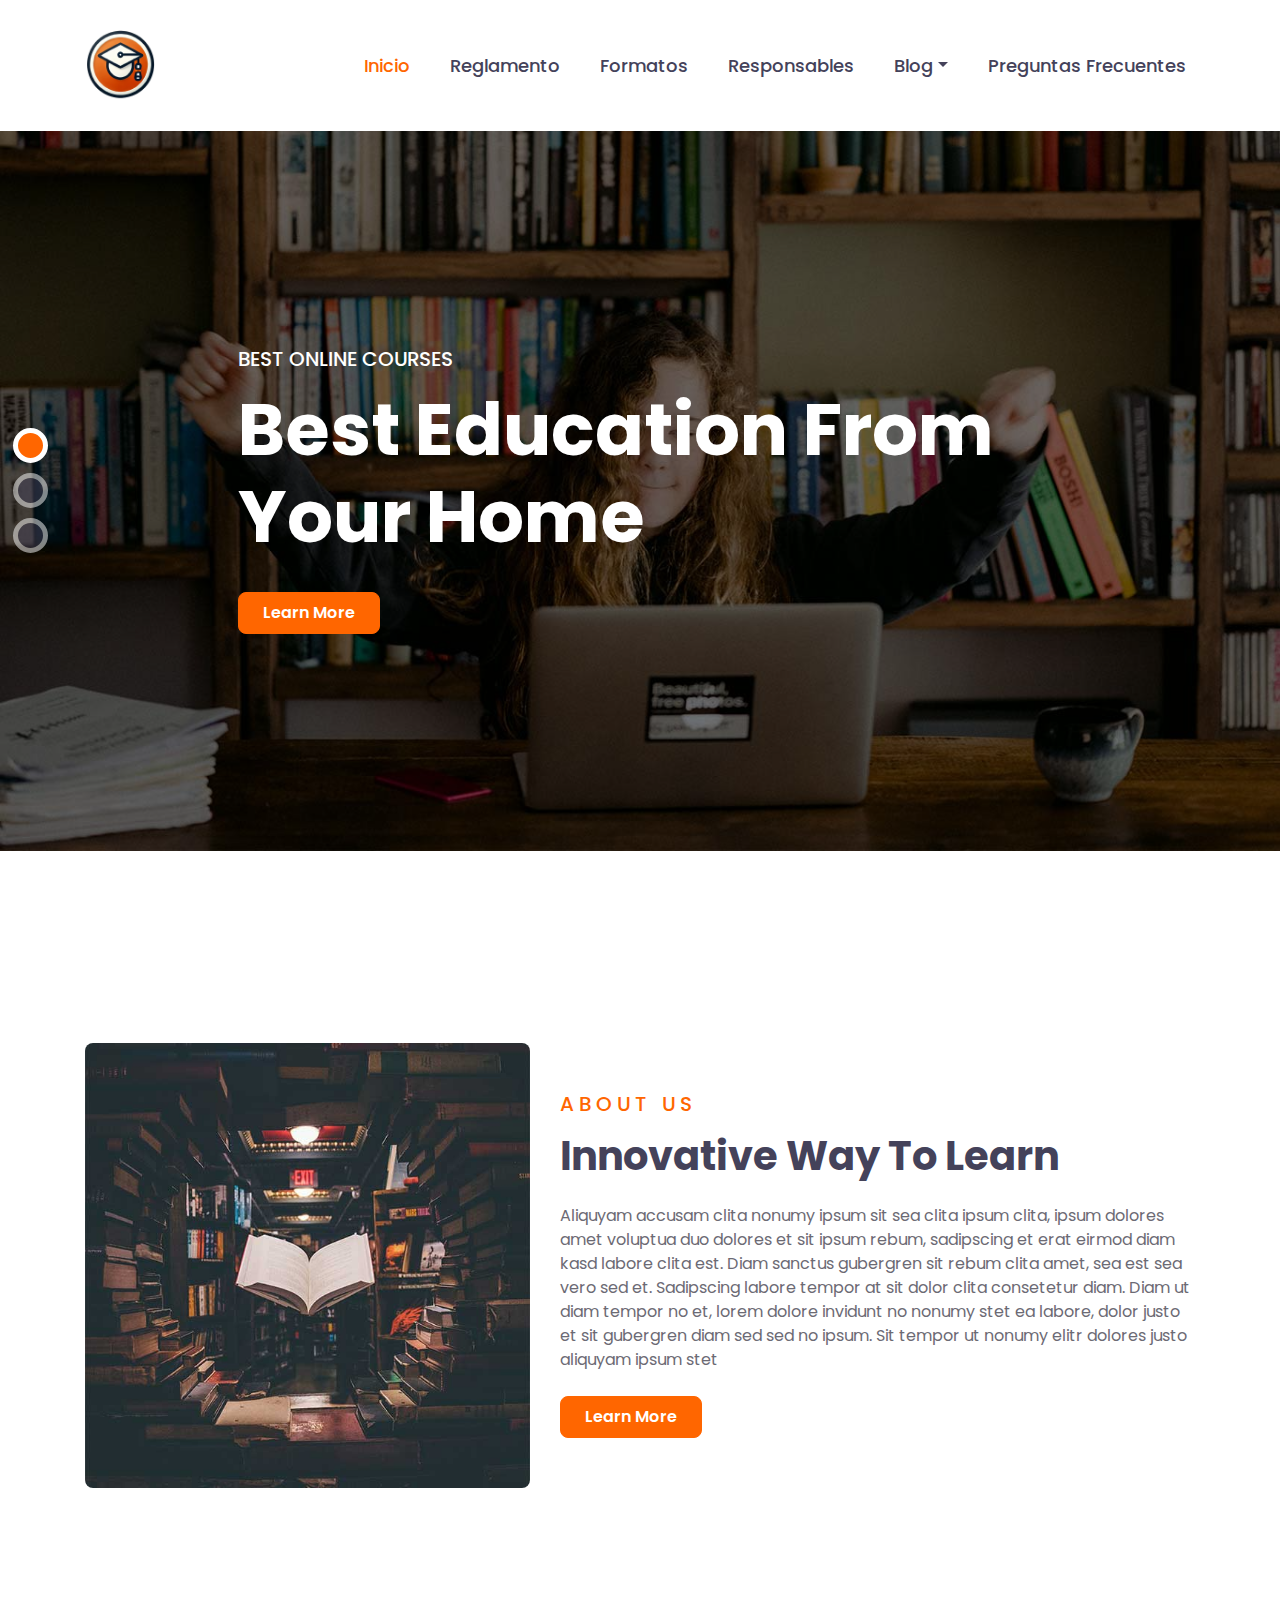
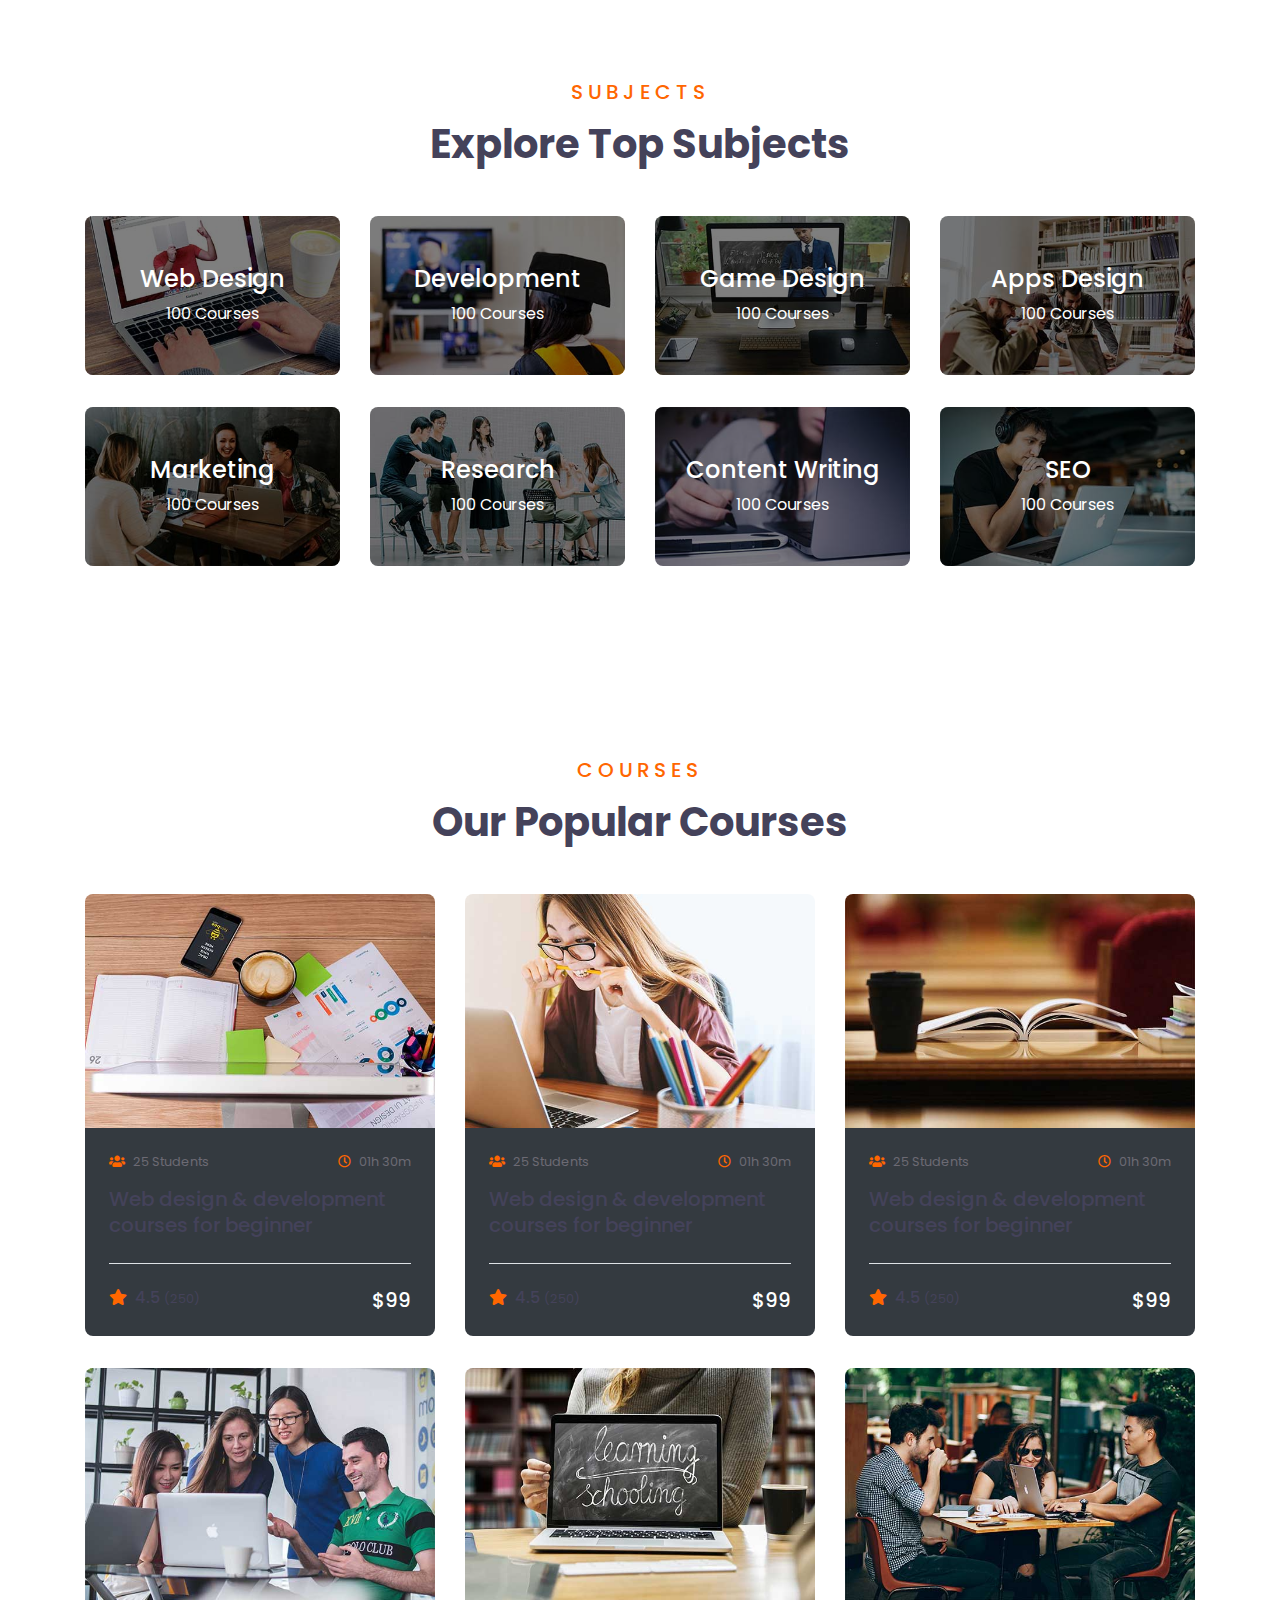
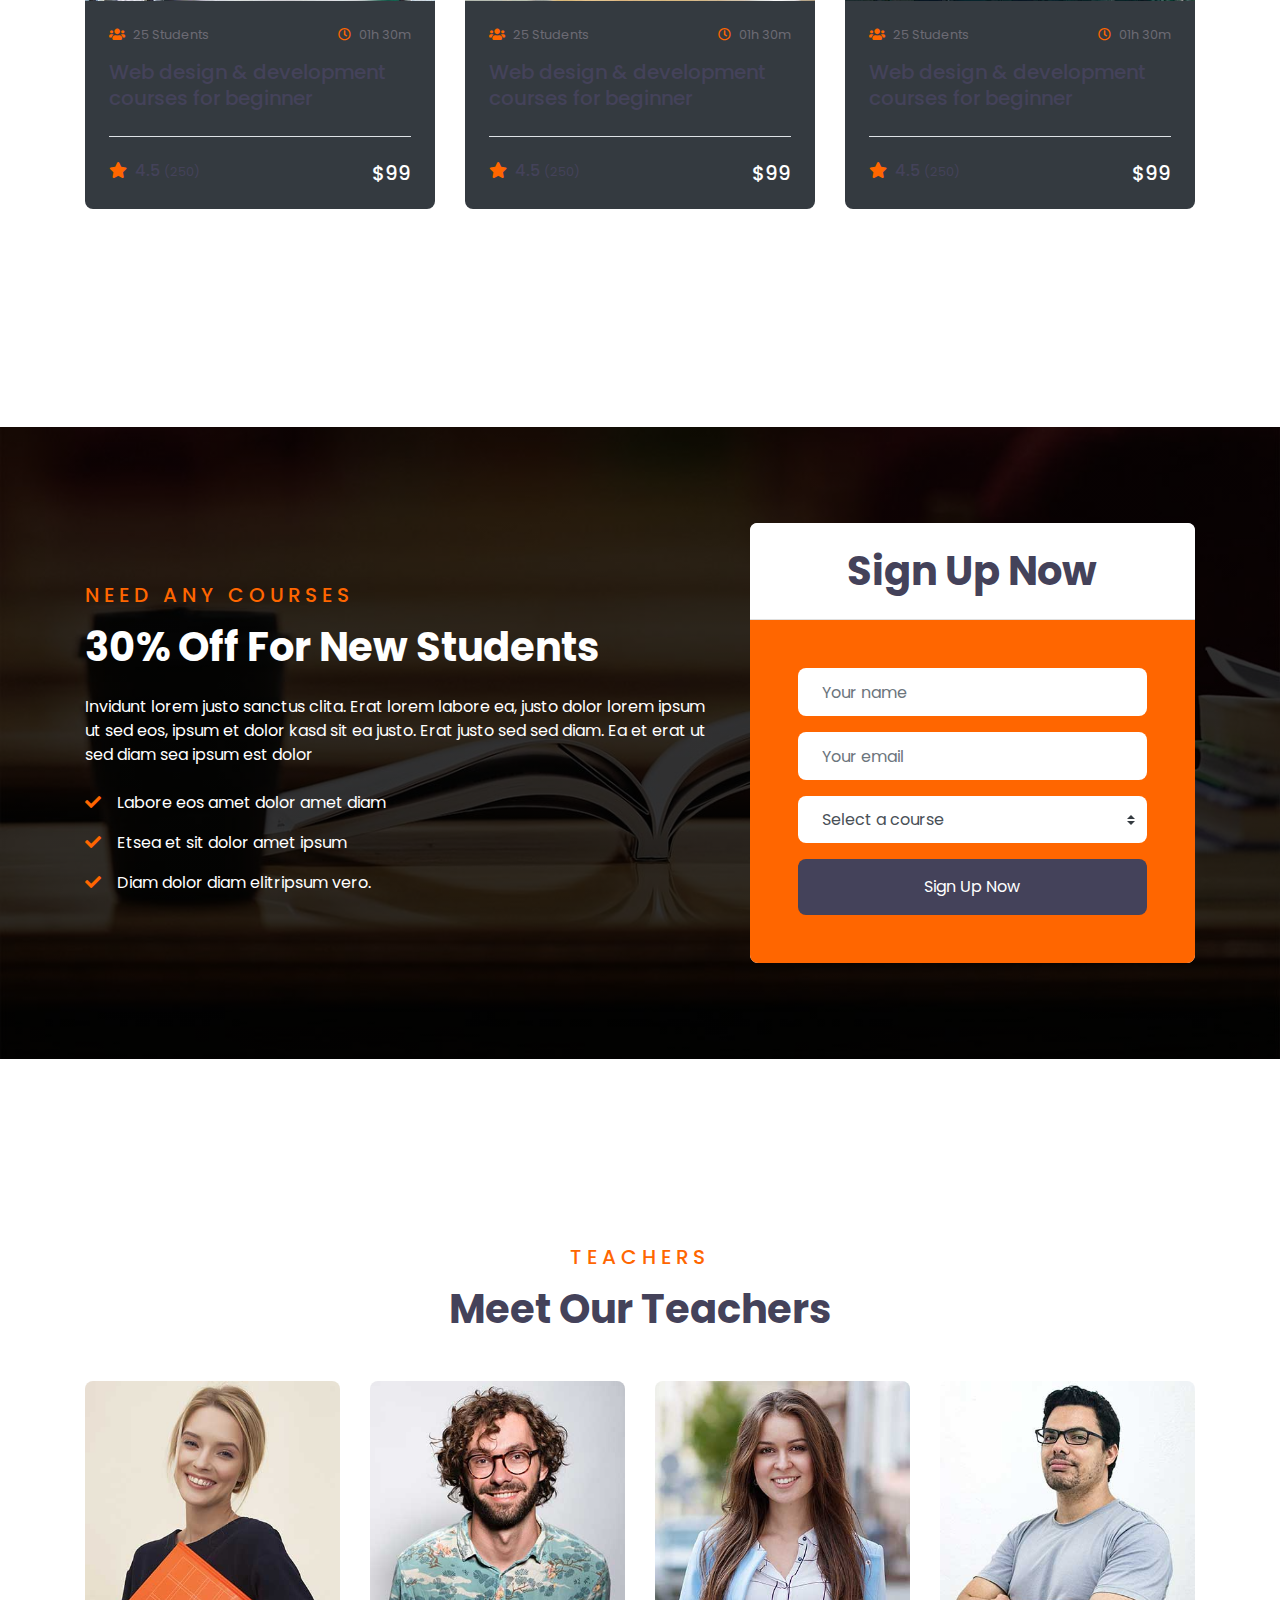
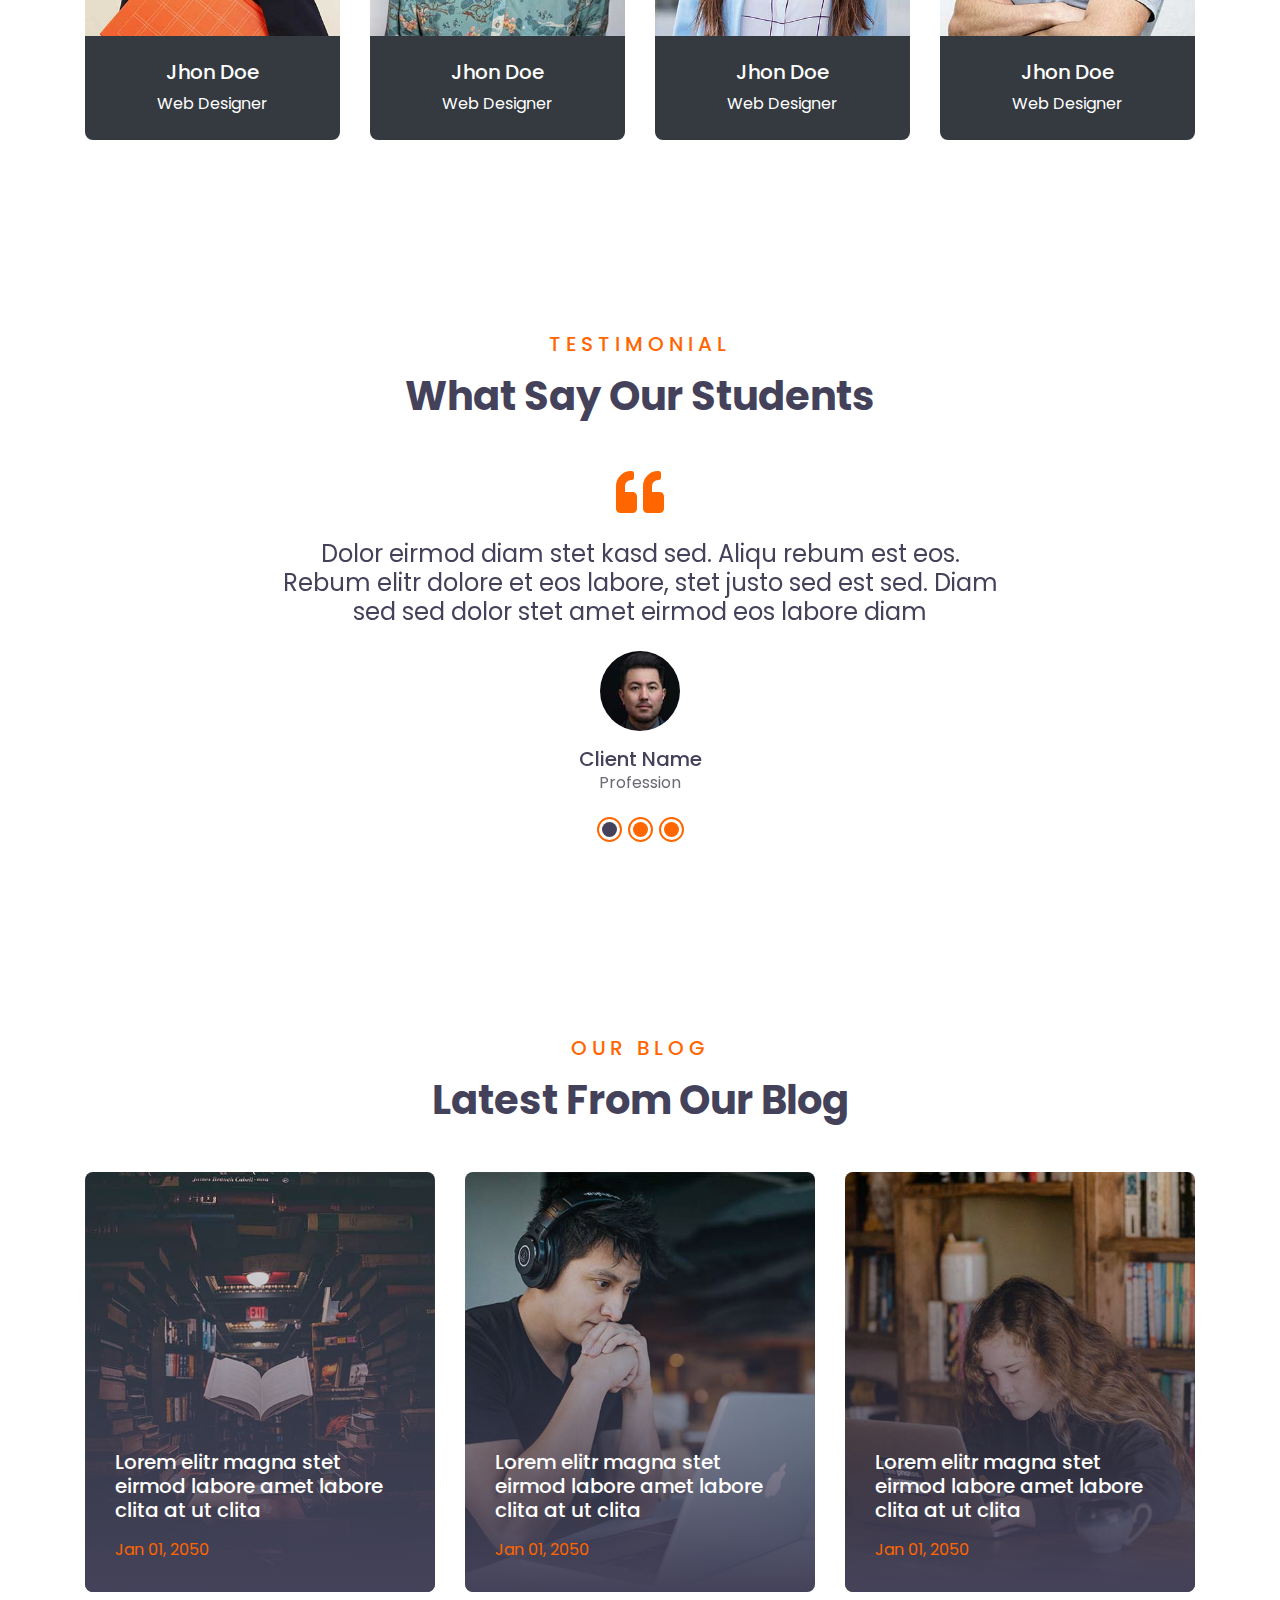
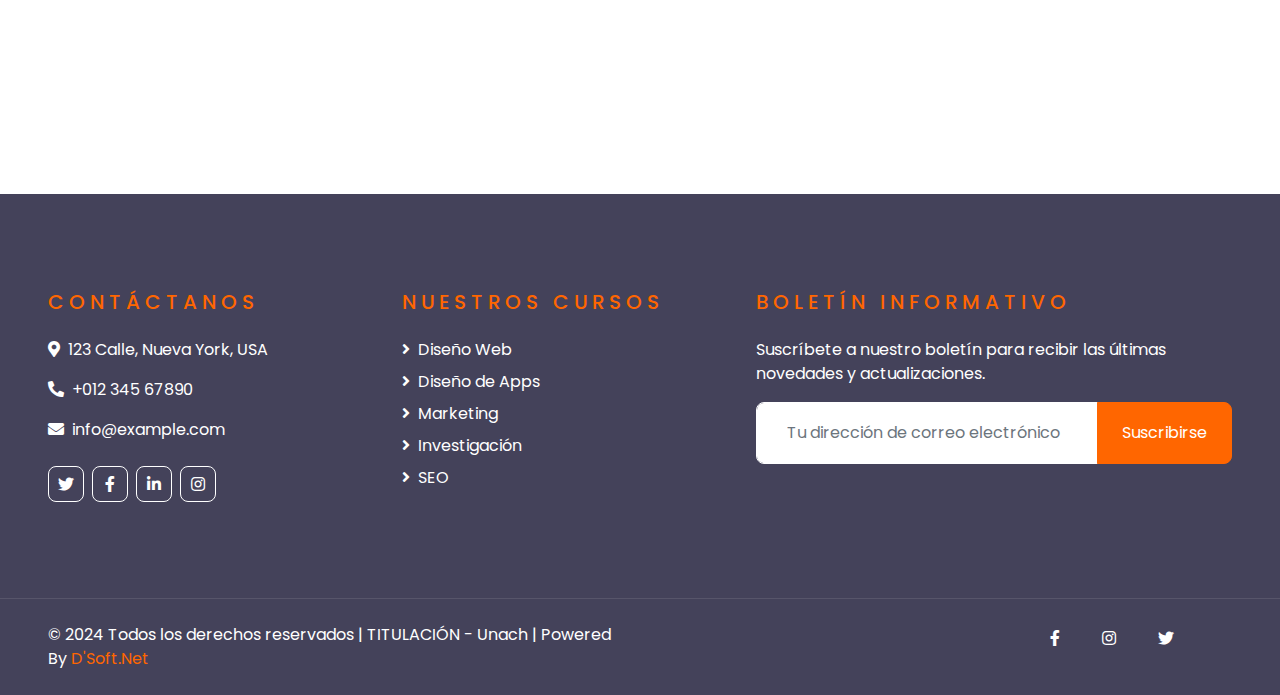
<file: index.html>
<!DOCTYPE html>
<html lang="en">

<head>
    <meta charset="utf-8">
    <title>TITULACION</title>
    <meta content="width=device-width, initial-scale=1.0" name="viewport">
    <meta content="Free HTML Templates" name="keywords">
    <meta content="Free HTML Templates" name="description">

    <!-- Favicon -->
    <link href="img/favicon.ico" rel="icon">

    <!-- Google Web Fonts -->
    <link rel="preconnect" href="https://fonts.gstatic.com">
    <link href="https://fonts.googleapis.com/css2?family=Poppins:wght@400;500;600;700&display=swap" rel="stylesheet"> 

    <!-- Font Awesome -->
    <link href="https://cdnjs.cloudflare.com/ajax/libs/font-awesome/5.10.0/css/all.min.css" rel="stylesheet">

    <!-- Libraries Stylesheet -->
    <link href="lib/owlcarousel/assets/owl.carousel.min.css" rel="stylesheet">

    <!-- Customized Bootstrap Stylesheet -->
    <link href="css/style.css" rel="stylesheet">
</head>

<body> 

    
<!-- Header Start -->
<div class="container-fluid bg-light">
    <div class="row align-items-center py-2 px-3 px-lg-5">
        <div class="col-6 col-lg-2">
            <a href="" class="text-decoration-none">
                <img src="img/logo.png" alt="Titulación" class="img-fluid" style="max-width: 115px; height: auto;">
            </a>
        </div>
        <div class="col-6 col-lg-10">
            <nav class="navbar navbar-expand-lg navbar-light py-2">
                <button type="button" class="navbar-toggler" data-toggle="collapse" data-target="#navbarCollapse">
                    <span class="navbar-toggler-icon"></span>
                </button>
                <div class="collapse navbar-collapse justify-content-end" id="navbarCollapse">
                    <div class="navbar-nav">
                        <a href="index.html" class="nav-item nav-link active">Inicio</a>
                        <a href="about.html" class="nav-item nav-link">Reglamento</a>
                        <a href="course.html" class="nav-item nav-link">Formatos</a>
                        <a href="teacher.html" class="nav-item nav-link">Responsables</a>
                        <div class="nav-item dropdown">
                            <a href="#" class="nav-link dropdown-toggle" data-toggle="dropdown">Blog</a>
                            <div class="dropdown-menu bg-light border-0 rounded-0 m-0">
                                <a href="blog.html" class="dropdown-item">Blog List</a>
                                <a href="single.html" class="dropdown-item">Blog Detail</a>
                            </div>
                        </div>
                        <a href="contact.html" class="nav-item nav-link">Preguntas Frecuentes</a>
                    </div>
                </div>
            </nav>
        </div>
    </div>
</div>
<!-- Header End -->




    <!-- Carousel Start -->
    <div class="container-fluid p-0 pb-5 mb-5">
        <div id="header-carousel" class="carousel slide carousel-fade" data-ride="carousel">
            <ol class="carousel-indicators">
                <li data-target="#header-carousel" data-slide-to="0" class="active"></li>
                <li data-target="#header-carousel" data-slide-to="1"></li>
                <li data-target="#header-carousel" data-slide-to="2"></li>
            </ol>
            <div class="carousel-inner">
                <div class="carousel-item active" style="min-height: 300px;">
                    <img class="position-relative w-100" src="img/carousel-1.jpg" style="min-height: 300px; object-fit: cover;">
                    <div class="carousel-caption d-flex align-items-center justify-content-center">
                        <div class="p-5" style="width: 100%; max-width: 900px;">
                            <h5 class="text-white text-uppercase mb-md-3">Best Online Courses</h5>
                            <h1 class="display-3 text-white mb-md-4">Best Education From Your Home</h1>
                            <a href="" class="btn btn-primary py-md-2 px-md-4 font-weight-semi-bold mt-2">Learn More</a>
                        </div>
                    </div>
                </div>
                <div class="carousel-item" style="min-height: 300px;">
                    <img class="position-relative w-100" src="img/carousel-2.jpg" style="min-height: 300px; object-fit: cover;">
                    <div class="carousel-caption d-flex align-items-center justify-content-center">
                        <div class="p-5" style="width: 100%; max-width: 900px;">
                            <h5 class="text-white text-uppercase mb-md-3">Best Online Courses</h5>
                            <h1 class="display-3 text-white mb-md-4">Best Online Learning Platform</h1>
                            <a href="" class="btn btn-primary py-md-2 px-md-4 font-weight-semi-bold mt-2">Learn More</a>
                        </div>
                    </div>
                </div>
                <div class="carousel-item" style="min-height: 300px;">
                    <img class="position-relative w-100" src="img/carousel-3.jpg" style="min-height: 300px; object-fit: cover;">
                    <div class="carousel-caption d-flex align-items-center justify-content-center">
                        <div class="p-5" style="width: 100%; max-width: 900px;">
                            <h5 class="text-white text-uppercase mb-md-3">Best Online Courses</h5>
                            <h1 class="display-3 text-white mb-md-4">New Way To Learn From Home</h1>
                            <a href="" class="btn btn-primary py-md-2 px-md-4 font-weight-semi-bold mt-2">Learn More</a>
                        </div>
                    </div>
                </div>
            </div>
        </div>
    </div>
    <!-- Carousel End -->


    <!-- About Start -->
    <div class="container-fluid py-5">
        <div class="container py-5">
            <div class="row align-items-center">
                <div class="col-lg-5">
                    <img class="img-fluid rounded mb-4 mb-lg-0" src="img/about.jpg" alt="">
                </div>
                <div class="col-lg-7">
                    <div class="text-left mb-4">
                        <h5 class="text-primary text-uppercase mb-3" style="letter-spacing: 5px;">About Us</h5>
                        <h1>Innovative Way To Learn</h1>
                    </div>
                    <p>Aliquyam accusam clita nonumy ipsum sit sea clita ipsum clita, ipsum dolores amet voluptua duo dolores et sit ipsum rebum, sadipscing et erat eirmod diam kasd labore clita est. Diam sanctus gubergren sit rebum clita amet, sea est sea vero sed et. Sadipscing labore tempor at sit dolor clita consetetur diam. Diam ut diam tempor no et, lorem dolore invidunt no nonumy stet ea labore, dolor justo et sit gubergren diam sed sed no ipsum. Sit tempor ut nonumy elitr dolores justo aliquyam ipsum stet</p>
                    <a href="" class="btn btn-primary py-md-2 px-md-4 font-weight-semi-bold mt-2">Learn More</a>
                </div>
            </div>
        </div>
    </div>
    <!-- About End -->


    <!-- Category Start -->
    <div class="container-fluid py-5">
        <div class="container pt-5 pb-3">
            <div class="text-center mb-5">
                <h5 class="text-primary text-uppercase mb-3" style="letter-spacing: 5px;">Subjects</h5>
                <h1>Explore Top Subjects</h1>
            </div>
            <div class="row">
                <div class="col-lg-3 col-md-6 mb-4">
                    <div class="cat-item position-relative overflow-hidden rounded mb-2">
                        <img class="img-fluid" src="img/cat-1.jpg" alt="">
                        <a class="cat-overlay text-white text-decoration-none" href="">
                            <h4 class="text-white font-weight-medium">Web Design</h4>
                            <span>100 Courses</span>
                        </a>
                    </div>
                </div>
                <div class="col-lg-3 col-md-6 mb-4">
                    <div class="cat-item position-relative overflow-hidden rounded mb-2">
                        <img class="img-fluid" src="img/cat-2.jpg" alt="">
                        <a class="cat-overlay text-white text-decoration-none" href="">
                            <h4 class="text-white font-weight-medium">Development</h4>
                            <span>100 Courses</span>
                        </a>
                    </div>
                </div>
                <div class="col-lg-3 col-md-6 mb-4">
                    <div class="cat-item position-relative overflow-hidden rounded mb-2">
                        <img class="img-fluid" src="img/cat-3.jpg" alt="">
                        <a class="cat-overlay text-white text-decoration-none" href="">
                            <h4 class="text-white font-weight-medium">Game Design</h4>
                            <span>100 Courses</span>
                        </a>
                    </div>
                </div>
                <div class="col-lg-3 col-md-6 mb-4">
                    <div class="cat-item position-relative overflow-hidden rounded mb-2">
                        <img class="img-fluid" src="img/cat-4.jpg" alt="">
                        <a class="cat-overlay text-white text-decoration-none" href="">
                            <h4 class="text-white font-weight-medium">Apps Design</h4>
                            <span>100 Courses</span>
                        </a>
                    </div>
                </div>
                <div class="col-lg-3 col-md-6 mb-4">
                    <div class="cat-item position-relative overflow-hidden rounded mb-2">
                        <img class="img-fluid" src="img/cat-5.jpg" alt="">
                        <a class="cat-overlay text-white text-decoration-none" href="">
                            <h4 class="text-white font-weight-medium">Marketing</h4>
                            <span>100 Courses</span>
                        </a>
                    </div>
                </div>
                <div class="col-lg-3 col-md-6 mb-4">
                    <div class="cat-item position-relative overflow-hidden rounded mb-2">
                        <img class="img-fluid" src="img/cat-6.jpg" alt="">
                        <a class="cat-overlay text-white text-decoration-none" href="">
                            <h4 class="text-white font-weight-medium">Research</h4>
                            <span>100 Courses</span>
                        </a>
                    </div>
                </div>
                <div class="col-lg-3 col-md-6 mb-4">
                    <div class="cat-item position-relative overflow-hidden rounded mb-2">
                        <img class="img-fluid" src="img/cat-7.jpg" alt="">
                        <a class="cat-overlay text-white text-decoration-none" href="">
                            <h4 class="text-white font-weight-medium">Content Writing</h4>
                            <span>100 Courses</span>
                        </a>
                    </div>
                </div>
                <div class="col-lg-3 col-md-6 mb-4">
                    <div class="cat-item position-relative overflow-hidden rounded mb-2">
                        <img class="img-fluid" src="img/cat-8.jpg" alt="">
                        <a class="cat-overlay text-white text-decoration-none" href="">
                            <h4 class="text-white font-weight-medium">SEO</h4>
                            <span>100 Courses</span>
                        </a>
                    </div>
                </div>
            </div>
        </div>
    </div>
    <!-- Category Start -->


    <!-- Courses Start -->
    <div class="container-fluid py-5">
        <div class="container py-5">
            <div class="text-center mb-5">
                <h5 class="text-primary text-uppercase mb-3" style="letter-spacing: 5px;">Courses</h5>
                <h1>Our Popular Courses</h1>
            </div>
            <div class="row">
                <div class="col-lg-4 col-md-6 mb-4">
                    <div class="rounded overflow-hidden mb-2">
                        <img class="img-fluid" src="img/course-1.jpg" alt="">
                        <div class="bg-secondary p-4">
                            <div class="d-flex justify-content-between mb-3">
                                <small class="m-0"><i class="fa fa-users text-primary mr-2"></i>25 Students</small>
                                <small class="m-0"><i class="far fa-clock text-primary mr-2"></i>01h 30m</small>
                            </div>
                            <a class="h5" href="">Web design & development courses for beginner</a>
                            <div class="border-top mt-4 pt-4">
                                <div class="d-flex justify-content-between">
                                    <h6 class="m-0"><i class="fa fa-star text-primary mr-2"></i>4.5 <small>(250)</small></h6>
                                    <h5 class="m-0">$99</h5>
                                </div>
                            </div>
                        </div>
                    </div>
                </div>
                <div class="col-lg-4 col-md-6 mb-4">
                    <div class="rounded overflow-hidden mb-2">
                        <img class="img-fluid" src="img/course-2.jpg" alt="">
                        <div class="bg-secondary p-4">
                            <div class="d-flex justify-content-between mb-3">
                                <small class="m-0"><i class="fa fa-users text-primary mr-2"></i>25 Students</small>
                                <small class="m-0"><i class="far fa-clock text-primary mr-2"></i>01h 30m</small>
                            </div>
                            <a class="h5" href="">Web design & development courses for beginner</a>
                            <div class="border-top mt-4 pt-4">
                                <div class="d-flex justify-content-between">
                                    <h6 class="m-0"><i class="fa fa-star text-primary mr-2"></i>4.5 <small>(250)</small></h6>
                                    <h5 class="m-0">$99</h5>
                                </div>
                            </div>
                        </div>
                    </div>
                </div>
                <div class="col-lg-4 col-md-6 mb-4">
                    <div class="rounded overflow-hidden mb-2">
                        <img class="img-fluid" src="img/course-3.jpg" alt="">
                        <div class="bg-secondary p-4">
                            <div class="d-flex justify-content-between mb-3">
                                <small class="m-0"><i class="fa fa-users text-primary mr-2"></i>25 Students</small>
                                <small class="m-0"><i class="far fa-clock text-primary mr-2"></i>01h 30m</small>
                            </div>
                            <a class="h5" href="">Web design & development courses for beginner</a>
                            <div class="border-top mt-4 pt-4">
                                <div class="d-flex justify-content-between">
                                    <h6 class="m-0"><i class="fa fa-star text-primary mr-2"></i>4.5 <small>(250)</small></h6>
                                    <h5 class="m-0">$99</h5>
                                </div>
                            </div>
                        </div>
                    </div>
                </div>
                <div class="col-lg-4 col-md-6 mb-4">
                    <div class="rounded overflow-hidden mb-2">
                        <img class="img-fluid" src="img/course-4.jpg" alt="">
                        <div class="bg-secondary p-4">
                            <div class="d-flex justify-content-between mb-3">
                                <small class="m-0"><i class="fa fa-users text-primary mr-2"></i>25 Students</small>
                                <small class="m-0"><i class="far fa-clock text-primary mr-2"></i>01h 30m</small>
                            </div>
                            <a class="h5" href="">Web design & development courses for beginner</a>
                            <div class="border-top mt-4 pt-4">
                                <div class="d-flex justify-content-between">
                                    <h6 class="m-0"><i class="fa fa-star text-primary mr-2"></i>4.5 <small>(250)</small></h6>
                                    <h5 class="m-0">$99</h5>
                                </div>
                            </div>
                        </div>
                    </div>
                </div>
                <div class="col-lg-4 col-md-6 mb-4">
                    <div class="rounded overflow-hidden mb-2">
                        <img class="img-fluid" src="img/course-5.jpg" alt="">
                        <div class="bg-secondary p-4">
                            <div class="d-flex justify-content-between mb-3">
                                <small class="m-0"><i class="fa fa-users text-primary mr-2"></i>25 Students</small>
                                <small class="m-0"><i class="far fa-clock text-primary mr-2"></i>01h 30m</small>
                            </div>
                            <a class="h5" href="">Web design & development courses for beginner</a>
                            <div class="border-top mt-4 pt-4">
                                <div class="d-flex justify-content-between">
                                    <h6 class="m-0"><i class="fa fa-star text-primary mr-2"></i>4.5 <small>(250)</small></h6>
                                    <h5 class="m-0">$99</h5>
                                </div>
                            </div>
                        </div>
                    </div>
                </div>
                <div class="col-lg-4 col-md-6 mb-4">
                    <div class="rounded overflow-hidden mb-2">
                        <img class="img-fluid" src="img/course-6.jpg" alt="">
                        <div class="bg-secondary p-4">
                            <div class="d-flex justify-content-between mb-3">
                                <small class="m-0"><i class="fa fa-users text-primary mr-2"></i>25 Students</small>
                                <small class="m-0"><i class="far fa-clock text-primary mr-2"></i>01h 30m</small>
                            </div>
                            <a class="h5" href="">Web design & development courses for beginner</a>
                            <div class="border-top mt-4 pt-4">
                                <div class="d-flex justify-content-between">
                                    <h6 class="m-0"><i class="fa fa-star text-primary mr-2"></i>4.5 <small>(250)</small></h6>
                                    <h5 class="m-0">$99</h5>
                                </div>
                            </div>
                        </div>
                    </div>
                </div>
            </div>
        </div>
    </div>
    <!-- Courses End -->


    <!-- Registration Start -->
    <div class="container-fluid bg-registration py-5" style="margin: 90px 0;">
        <div class="container py-5">
            <div class="row align-items-center">
                <div class="col-lg-7 mb-5 mb-lg-0">
                    <div class="mb-4">
                        <h5 class="text-primary text-uppercase mb-3" style="letter-spacing: 5px;">Need Any Courses</h5>
                        <h1 class="text-white">30% Off For New Students</h1>
                    </div>
                    <p class="text-white">Invidunt lorem justo sanctus clita. Erat lorem labore ea, justo dolor lorem ipsum ut sed eos,
                        ipsum et dolor kasd sit ea justo. Erat justo sed sed diam. Ea et erat ut sed diam sea ipsum est
                        dolor</p>
                    <ul class="list-inline text-white m-0">
                        <li class="py-2"><i class="fa fa-check text-primary mr-3"></i>Labore eos amet dolor amet diam</li>
                        <li class="py-2"><i class="fa fa-check text-primary mr-3"></i>Etsea et sit dolor amet ipsum</li>
                        <li class="py-2"><i class="fa fa-check text-primary mr-3"></i>Diam dolor diam elitripsum vero.</li>
                    </ul>
                </div>
                <div class="col-lg-5">
                    <div class="card border-0">
                        <div class="card-header bg-light text-center p-4">
                            <h1 class="m-0">Sign Up Now</h1>
                        </div>
                        <div class="card-body rounded-bottom bg-primary p-5">
                            <form>
                                <div class="form-group">
                                    <input type="text" class="form-control border-0 p-4" placeholder="Your name" required="required" />
                                </div>
                                <div class="form-group">
                                    <input type="email" class="form-control border-0 p-4" placeholder="Your email" required="required" />
                                </div>
                                <div class="form-group">
                                    <select class="custom-select border-0 px-4" style="height: 47px;">
                                        <option selected>Select a course</option>
                                        <option value="1">Course 1</option>
                                        <option value="2">Course 1</option>
                                        <option value="3">Course 1</option>
                                    </select>
                                </div>
                                <div>
                                    <button class="btn btn-dark btn-block border-0 py-3" type="submit">Sign Up Now</button>
                                </div>
                            </form>
                        </div>
                    </div>
                </div>
            </div>
        </div>
    </div>
    <!-- Registration End -->


    <!-- Team Start -->
    <div class="container-fluid py-5">
        <div class="container pt-5 pb-3">
            <div class="text-center mb-5">
                <h5 class="text-primary text-uppercase mb-3" style="letter-spacing: 5px;">Teachers</h5>
                <h1>Meet Our Teachers</h1>
            </div>
            <div class="row">
                <div class="col-md-6 col-lg-3 text-center team mb-4">
                    <div class="team-item rounded overflow-hidden mb-2">
                        <div class="team-img position-relative">
                            <img class="img-fluid" src="img/team-1.jpg" alt="">
                            <div class="team-social">
                                <a class="btn btn-outline-light btn-square mx-1" href="#"><i class="fab fa-twitter"></i></a>
                                <a class="btn btn-outline-light btn-square mx-1" href="#"><i class="fab fa-facebook-f"></i></a>
                                <a class="btn btn-outline-light btn-square mx-1" href="#"><i class="fab fa-linkedin-in"></i></a>
                            </div>
                        </div>
                        <div class="bg-secondary p-4">
                            <h5>Jhon Doe</h5>
                            <p class="m-0">Web Designer</p>
                        </div>
                    </div>
                </div>
                <div class="col-md-6 col-lg-3 text-center team mb-4">
                    <div class="team-item rounded overflow-hidden mb-2">
                        <div class="team-img position-relative">
                            <img class="img-fluid" src="img/team-2.jpg" alt="">
                            <div class="team-social">
                                <a class="btn btn-outline-light btn-square mx-1" href="#"><i class="fab fa-twitter"></i></a>
                                <a class="btn btn-outline-light btn-square mx-1" href="#"><i class="fab fa-facebook-f"></i></a>
                                <a class="btn btn-outline-light btn-square mx-1" href="#"><i class="fab fa-linkedin-in"></i></a>
                            </div>
                        </div>
                        <div class="bg-secondary p-4">
                            <h5>Jhon Doe</h5>
                            <p class="m-0">Web Designer</p>
                        </div>
                    </div>
                </div>
                <div class="col-md-6 col-lg-3 text-center team mb-4">
                    <div class="team-item rounded overflow-hidden mb-2">
                        <div class="team-img position-relative">
                            <img class="img-fluid" src="img/team-3.jpg" alt="">
                            <div class="team-social">
                                <a class="btn btn-outline-light btn-square mx-1" href="#"><i class="fab fa-twitter"></i></a>
                                <a class="btn btn-outline-light btn-square mx-1" href="#"><i class="fab fa-facebook-f"></i></a>
                                <a class="btn btn-outline-light btn-square mx-1" href="#"><i class="fab fa-linkedin-in"></i></a>
                            </div>
                        </div>
                        <div class="bg-secondary p-4">
                            <h5>Jhon Doe</h5>
                            <p class="m-0">Web Designer</p>
                        </div>
                    </div>
                </div>
                <div class="col-md-6 col-lg-3 text-center team mb-4">
                    <div class="team-item rounded overflow-hidden mb-2">
                        <div class="team-img position-relative">
                            <img class="img-fluid" src="img/team-4.jpg" alt="">
                            <div class="team-social">
                                <a class="btn btn-outline-light btn-square mx-1" href="#"><i class="fab fa-twitter"></i></a>
                                <a class="btn btn-outline-light btn-square mx-1" href="#"><i class="fab fa-facebook-f"></i></a>
                                <a class="btn btn-outline-light btn-square mx-1" href="#"><i class="fab fa-linkedin-in"></i></a>
                            </div>
                        </div>
                        <div class="bg-secondary p-4">
                            <h5>Jhon Doe</h5>
                            <p class="m-0">Web Designer</p>
                        </div>
                    </div>
                </div>
            </div>
        </div>
    </div>
    <!-- Team End -->


    <!-- Testimonial Start -->
    <div class="container-fluid py-5">
        <div class="container py-5">
            <div class="text-center mb-5">
                <h5 class="text-primary text-uppercase mb-3" style="letter-spacing: 5px;">Testimonial</h5>
                <h1>What Say Our Students</h1>
            </div>
            <div class="row justify-content-center">
                <div class="col-lg-8">
                    <div class="owl-carousel testimonial-carousel">
                        <div class="text-center">
                            <i class="fa fa-3x fa-quote-left text-primary mb-4"></i>
                            <h4 class="font-weight-normal mb-4">Dolor eirmod diam stet kasd sed. Aliqu rebum est eos. Rebum elitr dolore et eos labore, stet justo sed est sed. Diam sed sed dolor stet amet eirmod eos labore diam</h4>
                            <img class="img-fluid mx-auto mb-3" src="img/testimonial-1.jpg" alt="">
                            <h5 class="m-0">Client Name</h5>
                            <span>Profession</span>
                        </div>
                        <div class="text-center">
                            <i class="fa fa-3x fa-quote-left text-primary mb-4"></i>
                            <h4 class="font-weight-normal mb-4">Dolor eirmod diam stet kasd sed. Aliqu rebum est eos. Rebum elitr dolore et eos labore, stet justo sed est sed. Diam sed sed dolor stet amet eirmod eos labore diam</h4>
                            <img class="img-fluid mx-auto mb-3" src="img/testimonial-2.jpg" alt="">
                            <h5 class="m-0">Client Name</h5>
                            <span>Profession</span>
                        </div>
                        <div class="text-center">
                            <i class="fa fa-3x fa-quote-left text-primary mb-4"></i>
                            <h4 class="font-weight-normal mb-4">Dolor eirmod diam stet kasd sed. Aliqu rebum est eos. Rebum elitr dolore et eos labore, stet justo sed est sed. Diam sed sed dolor stet amet eirmod eos labore diam</h4>
                            <img class="img-fluid mx-auto mb-3" src="img/testimonial-3.jpg" alt="">
                            <h5 class="m-0">Client Name</h5>
                            <span>Profession</span>
                        </div>
                    </div>
                </div>
            </div>
        </div>
    </div>
    <!-- Testimonial End -->


    <!-- Blog Start -->
    <div class="container-fluid py-5">
        <div class="container pt-5 pb-3">
            <div class="text-center mb-5">
                <h5 class="text-primary text-uppercase mb-3" style="letter-spacing: 5px;">Our Blog</h5>
                <h1>Latest From Our Blog</h1>
            </div>
            <div class="row pb-3">
                <div class="col-lg-4 mb-4">
                    <div class="blog-item position-relative overflow-hidden rounded mb-2">
                        <img class="img-fluid" src="img/blog-1.jpg" alt="">
                        <a class="blog-overlay text-decoration-none" href="">
                            <h5 class="text-white mb-3">Lorem elitr magna stet eirmod labore amet labore clita at ut clita</h5>
                            <p class="text-primary m-0">Jan 01, 2050</p>
                        </a>
                    </div>
                </div>
                <div class="col-lg-4 mb-4">
                    <div class="blog-item position-relative overflow-hidden rounded mb-2">
                        <img class="img-fluid" src="img/blog-2.jpg" alt="">
                        <a class="blog-overlay text-decoration-none" href="">
                            <h5 class="text-white mb-3">Lorem elitr magna stet eirmod labore amet labore clita at ut clita</h5>
                            <p class="text-primary m-0">Jan 01, 2050</p>
                        </a>
                    </div>
                </div>
                <div class="col-lg-4 mb-4">
                    <div class="blog-item position-relative overflow-hidden rounded mb-2">
                        <img class="img-fluid" src="img/blog-3.jpg" alt="">
                        <a class="blog-overlay text-decoration-none" href="">
                            <h5 class="text-white mb-3">Lorem elitr magna stet eirmod labore amet labore clita at ut clita</h5>
                            <p class="text-primary m-0">Jan 01, 2050</p>
                        </a>
                    </div>
                </div>
            </div>
        </div>
    </div>
    <!-- Blog End -->


<!-- Footer Start -->
<div class="container-fluid bg-dark text-white py-5 px-sm-3 px-lg-5" style="margin-top: 90px;">
    <div class="row pt-5">
        <div class="col-lg-7 col-md-12">
            <div class="row">
                <div class="col-md-6 mb-5">
                    <h5 class="text-primary text-uppercase mb-4" style="letter-spacing: 5px;">Contáctanos</h5>
                    <p><i class="fa fa-map-marker-alt mr-2"></i>123 Calle, Nueva York, USA</p>
                    <p><i class="fa fa-phone-alt mr-2"></i>+012 345 67890</p>
                    <p><i class="fa fa-envelope mr-2"></i>info@example.com</p>
                    <div class="d-flex justify-content-start mt-4">
                        <a class="btn btn-outline-light btn-square mr-2" href="#"><i class="fab fa-twitter"></i></a>
                        <a class="btn btn-outline-light btn-square mr-2" href="#"><i class="fab fa-facebook-f"></i></a>
                        <a class="btn btn-outline-light btn-square mr-2" href="#"><i class="fab fa-linkedin-in"></i></a>
                        <a class="btn btn-outline-light btn-square" href="#"><i class="fab fa-instagram"></i></a>
                    </div>
                </div>
                <div class="col-md-6 mb-5">
                    <h5 class="text-primary text-uppercase mb-4" style="letter-spacing: 5px;">Nuestros Cursos</h5>
                    <div class="d-flex flex-column">
                        <a class="text-white mb-2" href="#"><i class="fa fa-angle-right mr-2"></i>Diseño Web</a>
                        <a class="text-white mb-2" href="#"><i class="fa fa-angle-right mr-2"></i>Diseño de Apps</a>
                        <a class="text-white mb-2" href="#"><i class="fa fa-angle-right mr-2"></i>Marketing</a>
                        <a class="text-white mb-2" href="#"><i class="fa fa-angle-right mr-2"></i>Investigación</a>
                        <a class="text-white" href="#"><i class="fa fa-angle-right mr-2"></i>SEO</a>
                    </div>
                </div>
            </div>
        </div>
        <div class="col-lg-5 col-md-12 mb-5">
            <h5 class="text-primary text-uppercase mb-4" style="letter-spacing: 5px;">Boletín Informativo</h5>
            <p>Suscríbete a nuestro boletín para recibir las últimas novedades y actualizaciones.</p>
            <div class="w-100">
                <div class="input-group">
                    <input type="text" class="form-control border-light" style="padding: 30px;" placeholder="Tu dirección de correo electrónico">
                    <div class="input-group-append">
                        <button class="btn btn-primary px-4">Suscribirse</button>
                    </div>
                </div>
            </div>
        </div>
    </div>
</div>

<div class="container-fluid bg-dark text-white border-top py-4 px-sm-3 px-md-5" style="border-color: rgba(255, 255, 255, .1) !important;">
    <div class="row">
        <div class="col-lg-6 text-center text-md-left mb-3 mb-md-0">
            <span>
                &copy; 2024 Todos los derechos reservados | TITULACIÓN - Unach | Powered By 
                <a href="https://www.facebook.com/profile.php?id=61551591911624" target="_blank">D'Soft.Net</a>
            </span>
        </div>
        <div class="col-lg-6 text-center text-md-right">
            <ul class="nav d-inline-flex" style="justify-content: center;">
                <li class="nav-item">
                    <a class="nav-link text-white py-1" href="https://www.facebook.com/" target="_blank">
                        <i class="fab fa-facebook-f"></i>
                    </a>
                </li>
                <li class="nav-item">
                    <a class="nav-link text-white py-1" href="https://www.instagram.com/" target="_blank">
                        <i class="fab fa-instagram"></i>
                    </a>
                </li>
                <li class="nav-item">
                    <a class="nav-link text-white py-1" href="https://twitter.com/" target="_blank">
                        <i class="fab fa-twitter"></i>
                    </a>
                </li>
                <li class="nav-item">
                    <a class="nav-link text-white py-1"  target="_blank">
                        <i class="fab fa-x-twitter"></i>
                    </a>
                </li>
            </ul>
        </div>
    </div>
</div>

<!-- Asegúrate de incluir FontAwesome en tu proyecto para que los iconos se muestren correctamente -->
<link href="https://cdnjs.cloudflare.com/ajax/libs/font-awesome/5.15.3/css/all.min.css" rel="stylesheet">
<!-- Footer End -->


    <!-- Back to Top -->
    <a href="#" class="btn btn-lg btn-primary btn-lg-square back-to-top"><i class="fa fa-angle-double-up"></i></a>


    <!-- JavaScript Libraries -->
    <script src="https://code.jquery.com/jquery-3.4.1.min.js"></script>
    <script src="https://stackpath.bootstrapcdn.com/bootstrap/4.4.1/js/bootstrap.bundle.min.js"></script>
    <script src="lib/easing/easing.min.js"></script>
    <script src="lib/owlcarousel/owl.carousel.min.js"></script>

    <!-- Contact Javascript File -->
    <script src="mail/jqBootstrapValidation.min.js"></script>
    <script src="mail/contact.js"></script>

    <!-- Template Javascript -->
    <script src="js/main.js"></script>
</body>

</html>
</file>
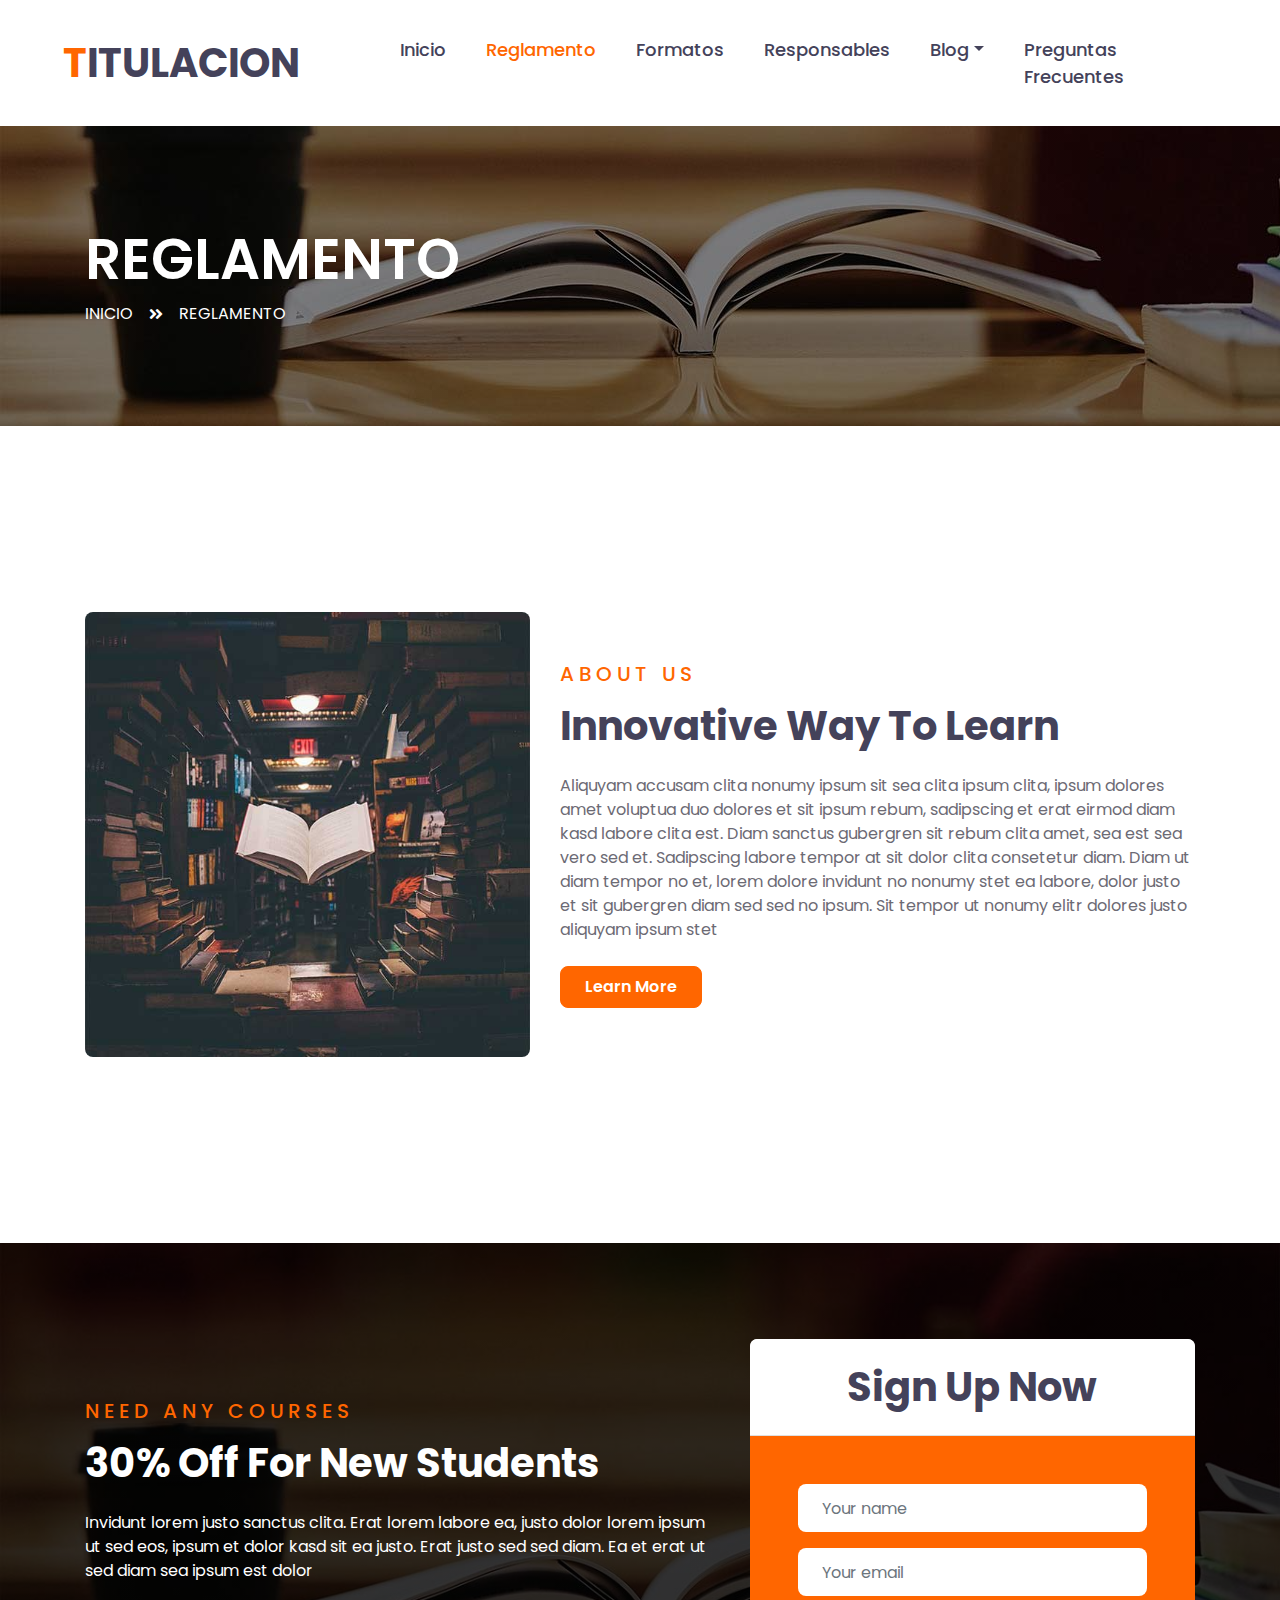
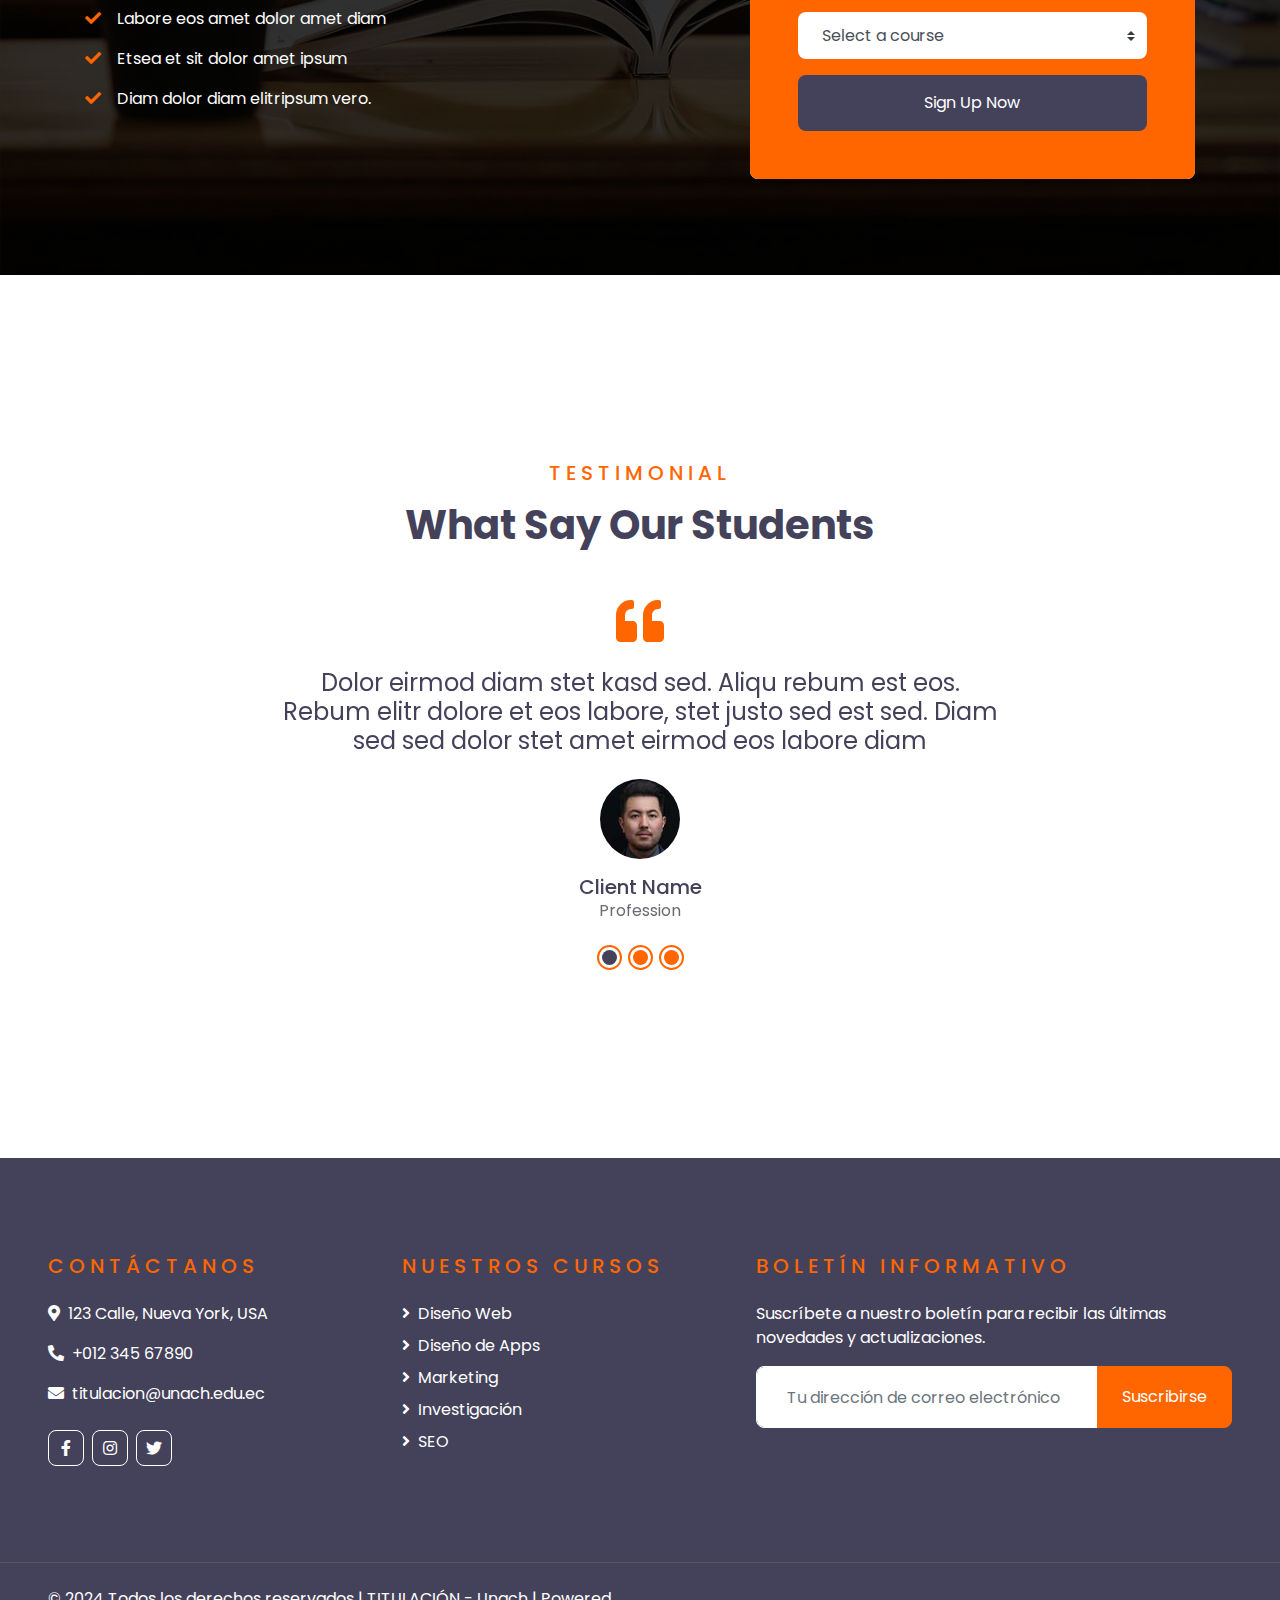
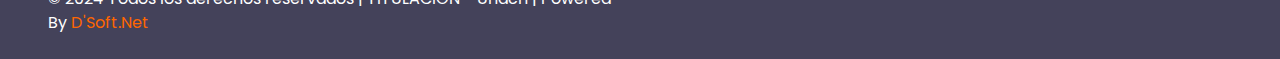
<file: about.html>
<!DOCTYPE html>
<html lang="en">

<head>
    <meta charset="utf-8">
    <title>ECOURSES - Online Courses HTML Template</title>
    <meta content="width=device-width, initial-scale=1.0" name="viewport">
    <meta content="Free HTML Templates" name="keywords">
    <meta content="Free HTML Templates" name="description">

    <!-- Favicon -->
    <link href="img/favicon.ico" rel="icon">

    <!-- Google Web Fonts -->
    <link rel="preconnect" href="https://fonts.gstatic.com">
    <link href="https://fonts.googleapis.com/css2?family=Poppins:wght@400;500;600;700&display=swap" rel="stylesheet"> 

    <!-- Font Awesome -->
    <link href="https://cdnjs.cloudflare.com/ajax/libs/font-awesome/5.10.0/css/all.min.css" rel="stylesheet">

    <!-- Libraries Stylesheet -->
    <link href="lib/owlcarousel/assets/owl.carousel.min.css" rel="stylesheet">

    <!-- Customized Bootstrap Stylesheet -->
    <link href="css/style.css" rel="stylesheet">
</head>

<body> 


    <!-- Header Start -->
<div class="container-fluid bg-light d-none d-lg-block">
    <div class="row align-items-center py-2 px-xl-5">
        <div class="col-lg-3">
            <a href="" class="text-decoration-none">
                <h1 class="m-0 font-weight-bold text-dark"><span class="text-primary">T</span>ITULACION</h1>
            </a>
        </div>
        <div class="col-lg-9">
            <nav class="navbar navbar-expand-lg navbar-light py-2">
                <button type="button" class="navbar-toggler" data-toggle="collapse" data-target="#navbarCollapse">
                    <span class="navbar-toggler-icon"></span>
                </button>
                <div class="collapse navbar-collapse justify-content-end" id="navbarCollapse">
                    <div class="navbar-nav">
                        <a href="index.html" class="nav-item nav-link">Inicio</a>
                        <a href="about.html" class="nav-item nav-link active">Reglamento</a>
                        <a href="course.html" class="nav-item nav-link">Formatos</a>
                        <a href="teacher.html" class="nav-item nav-link">Responsables</a>
                        <div class="nav-item dropdown">
                            <a href="#" class="nav-link dropdown-toggle" data-toggle="dropdown">Blog</a>
                            <div class="dropdown-menu bg-light border-0 rounded-0 m-0">
                                <a href="blog.html" class="dropdown-item">Blog List</a>
                                <a href="single.html" class="dropdown-item">Blog Detail</a>
                            </div>
                        </div>
                        <a href="contact.html" class="nav-item nav-link">Preguntas Frecuentes</a>
                    </div>
                </div>
            </nav>
        </div>
    </div>
</div>
<!-- Header End -->


<!-- Header Start -->
    <div class="container-fluid page-header" style="margin-bottom: 90px;">
        <div class="container">
            <div class="d-flex flex-column justify-content-center" style="min-height: 300px">
                <h3 class="display-4 text-white text-uppercase">Reglamento</h3>
                <div class="d-inline-flex text-white">
                    <p class="m-0 text-uppercase"><a class="text-white" href="index.html">Inicio</a></p>
                    <i class="fa fa-angle-double-right pt-1 px-3"></i>
                    <p class="m-0 text-uppercase">Reglamento</p>
                </div>
            </div>
        </div>
    </div>
    <!-- Header End -->




    <!-- About Start -->
    <div class="container-fluid py-5">
        <div class="container py-5">
            <div class="row align-items-center">
                <div class="col-lg-5">
                    <img class="img-fluid rounded mb-4 mb-lg-0" src="img/about.jpg" alt="">
                </div>
                <div class="col-lg-7">
                    <div class="text-left mb-4">
                        <h5 class="text-primary text-uppercase mb-3" style="letter-spacing: 5px;">About Us</h5>
                        <h1>Innovative Way To Learn</h1>
                    </div>
                    <p>Aliquyam accusam clita nonumy ipsum sit sea clita ipsum clita, ipsum dolores amet voluptua duo dolores et sit ipsum rebum, sadipscing et erat eirmod diam kasd labore clita est. Diam sanctus gubergren sit rebum clita amet, sea est sea vero sed et. Sadipscing labore tempor at sit dolor clita consetetur diam. Diam ut diam tempor no et, lorem dolore invidunt no nonumy stet ea labore, dolor justo et sit gubergren diam sed sed no ipsum. Sit tempor ut nonumy elitr dolores justo aliquyam ipsum stet</p>
                    <a href="" class="btn btn-primary py-md-2 px-md-4 font-weight-semi-bold mt-2">Learn More</a>
                </div>
            </div>
        </div>
    </div>
    <!-- About End -->


    <!-- Registration Start -->
    <div class="container-fluid bg-registration py-5" style="margin: 90px 0;">
        <div class="container py-5">
            <div class="row align-items-center">
                <div class="col-lg-7 mb-5 mb-lg-0">
                    <div class="mb-4">
                        <h5 class="text-primary text-uppercase mb-3" style="letter-spacing: 5px;">Need Any Courses</h5>
                        <h1 class="text-white">30% Off For New Students</h1>
                    </div>
                    <p class="text-white">Invidunt lorem justo sanctus clita. Erat lorem labore ea, justo dolor lorem ipsum ut sed eos,
                        ipsum et dolor kasd sit ea justo. Erat justo sed sed diam. Ea et erat ut sed diam sea ipsum est
                        dolor</p>
                    <ul class="list-inline text-white m-0">
                        <li class="py-2"><i class="fa fa-check text-primary mr-3"></i>Labore eos amet dolor amet diam</li>
                        <li class="py-2"><i class="fa fa-check text-primary mr-3"></i>Etsea et sit dolor amet ipsum</li>
                        <li class="py-2"><i class="fa fa-check text-primary mr-3"></i>Diam dolor diam elitripsum vero.</li>
                    </ul>
                </div>
                <div class="col-lg-5">
                    <div class="card border-0">
                        <div class="card-header bg-light text-center p-4">
                            <h1 class="m-0">Sign Up Now</h1>
                        </div>
                        <div class="card-body rounded-bottom bg-primary p-5">
                            <form>
                                <div class="form-group">
                                    <input type="text" class="form-control border-0 p-4" placeholder="Your name" required="required" />
                                </div>
                                <div class="form-group">
                                    <input type="email" class="form-control border-0 p-4" placeholder="Your email" required="required" />
                                </div>
                                <div class="form-group">
                                    <select class="custom-select border-0 px-4" style="height: 47px;">
                                        <option selected>Select a course</option>
                                        <option value="1">Course 1</option>
                                        <option value="2">Course 1</option>
                                        <option value="3">Course 1</option>
                                    </select>
                                </div>
                                <div>
                                    <button class="btn btn-dark btn-block border-0 py-3" type="submit">Sign Up Now</button>
                                </div>
                            </form>
                        </div>
                    </div>
                </div>
            </div>
        </div>
    </div>
    <!-- Registration End -->


    <!-- Testimonial Start -->
    <div class="container-fluid py-5">
        <div class="container py-5">
            <div class="text-center mb-5">
                <h5 class="text-primary text-uppercase mb-3" style="letter-spacing: 5px;">Testimonial</h5>
                <h1>What Say Our Students</h1>
            </div>
            <div class="row justify-content-center">
                <div class="col-lg-8">
                    <div class="owl-carousel testimonial-carousel">
                        <div class="text-center">
                            <i class="fa fa-3x fa-quote-left text-primary mb-4"></i>
                            <h4 class="font-weight-normal mb-4">Dolor eirmod diam stet kasd sed. Aliqu rebum est eos. Rebum elitr dolore et eos labore, stet justo sed est sed. Diam sed sed dolor stet amet eirmod eos labore diam</h4>
                            <img class="img-fluid mx-auto mb-3" src="img/testimonial-1.jpg" alt="">
                            <h5 class="m-0">Client Name</h5>
                            <span>Profession</span>
                        </div>
                        <div class="text-center">
                            <i class="fa fa-3x fa-quote-left text-primary mb-4"></i>
                            <h4 class="font-weight-normal mb-4">Dolor eirmod diam stet kasd sed. Aliqu rebum est eos. Rebum elitr dolore et eos labore, stet justo sed est sed. Diam sed sed dolor stet amet eirmod eos labore diam</h4>
                            <img class="img-fluid mx-auto mb-3" src="img/testimonial-2.jpg" alt="">
                            <h5 class="m-0">Client Name</h5>
                            <span>Profession</span>
                        </div>
                        <div class="text-center">
                            <i class="fa fa-3x fa-quote-left text-primary mb-4"></i>
                            <h4 class="font-weight-normal mb-4">Dolor eirmod diam stet kasd sed. Aliqu rebum est eos. Rebum elitr dolore et eos labore, stet justo sed est sed. Diam sed sed dolor stet amet eirmod eos labore diam</h4>
                            <img class="img-fluid mx-auto mb-3" src="img/testimonial-3.jpg" alt="">
                            <h5 class="m-0">Client Name</h5>
                            <span>Profession</span>
                        </div>
                    </div>
                </div>
            </div>
        </div>
    </div>
    <!-- Testimonial End -->


<!-- Footer Start -->
<div class="container-fluid bg-dark text-white py-5 px-sm-3 px-lg-5" style="margin-top: 90px;">
    <div class="row pt-5">
        <div class="col-lg-7 col-md-12">
            <div class="row">
                <div class="col-md-6 mb-5">
                    <h5 class="text-primary text-uppercase mb-4" style="letter-spacing: 5px;">Contáctanos</h5>
                    <p><i class="fa fa-map-marker-alt mr-2"></i>123 Calle, Nueva York, USA</p>
                    <p><i class="fa fa-phone-alt mr-2"></i>+012 345 67890</p>
                    <p><i class="fa fa-envelope mr-2"></i>titulacion@unach.edu.ec</p>
                    <div class="d-flex justify-content-start mt-4">
                        <a class="btn btn-outline-light btn-square mr-2" href="https://www.facebook.com/unach.ec"><i class="fab fa-facebook-f"></i></a>
                        <a class="btn btn-outline-light btn-square mr-2" href="https://www.instagram.com/ingenieriaunach/"><i class="fab fa-instagram"></i></a>
                        <a class="btn btn-outline-light btn-square mr-2" href="https://x.com/Unach_ec"><i class="fab fa-twitter"></i></a>
                      
                        
                
                    </div>
                </div>
                <div class="col-md-6 mb-5">
                    <h5 class="text-primary text-uppercase mb-4" style="letter-spacing: 5px;">Nuestros Cursos</h5>
                    <div class="d-flex flex-column">
                        <a class="text-white mb-2" href="#"><i class="fa fa-angle-right mr-2"></i>Diseño Web</a>
                        <a class="text-white mb-2" href="#"><i class="fa fa-angle-right mr-2"></i>Diseño de Apps</a>
                        <a class="text-white mb-2" href="#"><i class="fa fa-angle-right mr-2"></i>Marketing</a>
                        <a class="text-white mb-2" href="#"><i class="fa fa-angle-right mr-2"></i>Investigación</a>
                        <a class="text-white" href="#"><i class="fa fa-angle-right mr-2"></i>SEO</a>
                    </div>
                </div>
            </div>
        </div>
        <div class="col-lg-5 col-md-12 mb-5">
            <h5 class="text-primary text-uppercase mb-4" style="letter-spacing: 5px;">Boletín Informativo</h5>
            <p>Suscríbete a nuestro boletín para recibir las últimas novedades y actualizaciones.</p>
            <div class="w-100">
                <div class="input-group">
                    <input type="text" class="form-control border-light" style="padding: 30px;" placeholder="Tu dirección de correo electrónico">
                    <div class="input-group-append">
                        <button class="btn btn-primary px-4">Suscribirse</button>
                    </div>
                </div>
            </div>
        </div>
    </div>
</div>

<div class="container-fluid bg-dark text-white border-top py-4 px-sm-3 px-md-5" style="border-color: rgba(255, 255, 255, .1) !important;">
    <div class="row">
        <div class="col-lg-6 text-center text-md-left mb-3 mb-md-0">
            <span>
                &copy; 2024 Todos los derechos reservados | TITULACIÓN - Unach | Powered By 
                <a href="https://www.facebook.com/profile.php?id=61551591911624" target="_blank">D'Soft.Net</a>
            </span>
        </div>

<!-- Footer End -->




    <!-- Back to Top -->
    <a href="#" class="btn btn-lg btn-primary btn-lg-square back-to-top"><i class="fa fa-angle-double-up"></i></a>


    <!-- JavaScript Libraries -->
    <script src="https://code.jquery.com/jquery-3.4.1.min.js"></script>
    <script src="https://stackpath.bootstrapcdn.com/bootstrap/4.4.1/js/bootstrap.bundle.min.js"></script>
    <script src="lib/easing/easing.min.js"></script>
    <script src="lib/owlcarousel/owl.carousel.min.js"></script>

    <!-- Contact Javascript File -->
    <script src="mail/jqBootstrapValidation.min.js"></script>
    <script src="mail/contact.js"></script>

    <!-- Template Javascript -->
    <script src="js/main.js"></script>
</body>

</html>
</file>
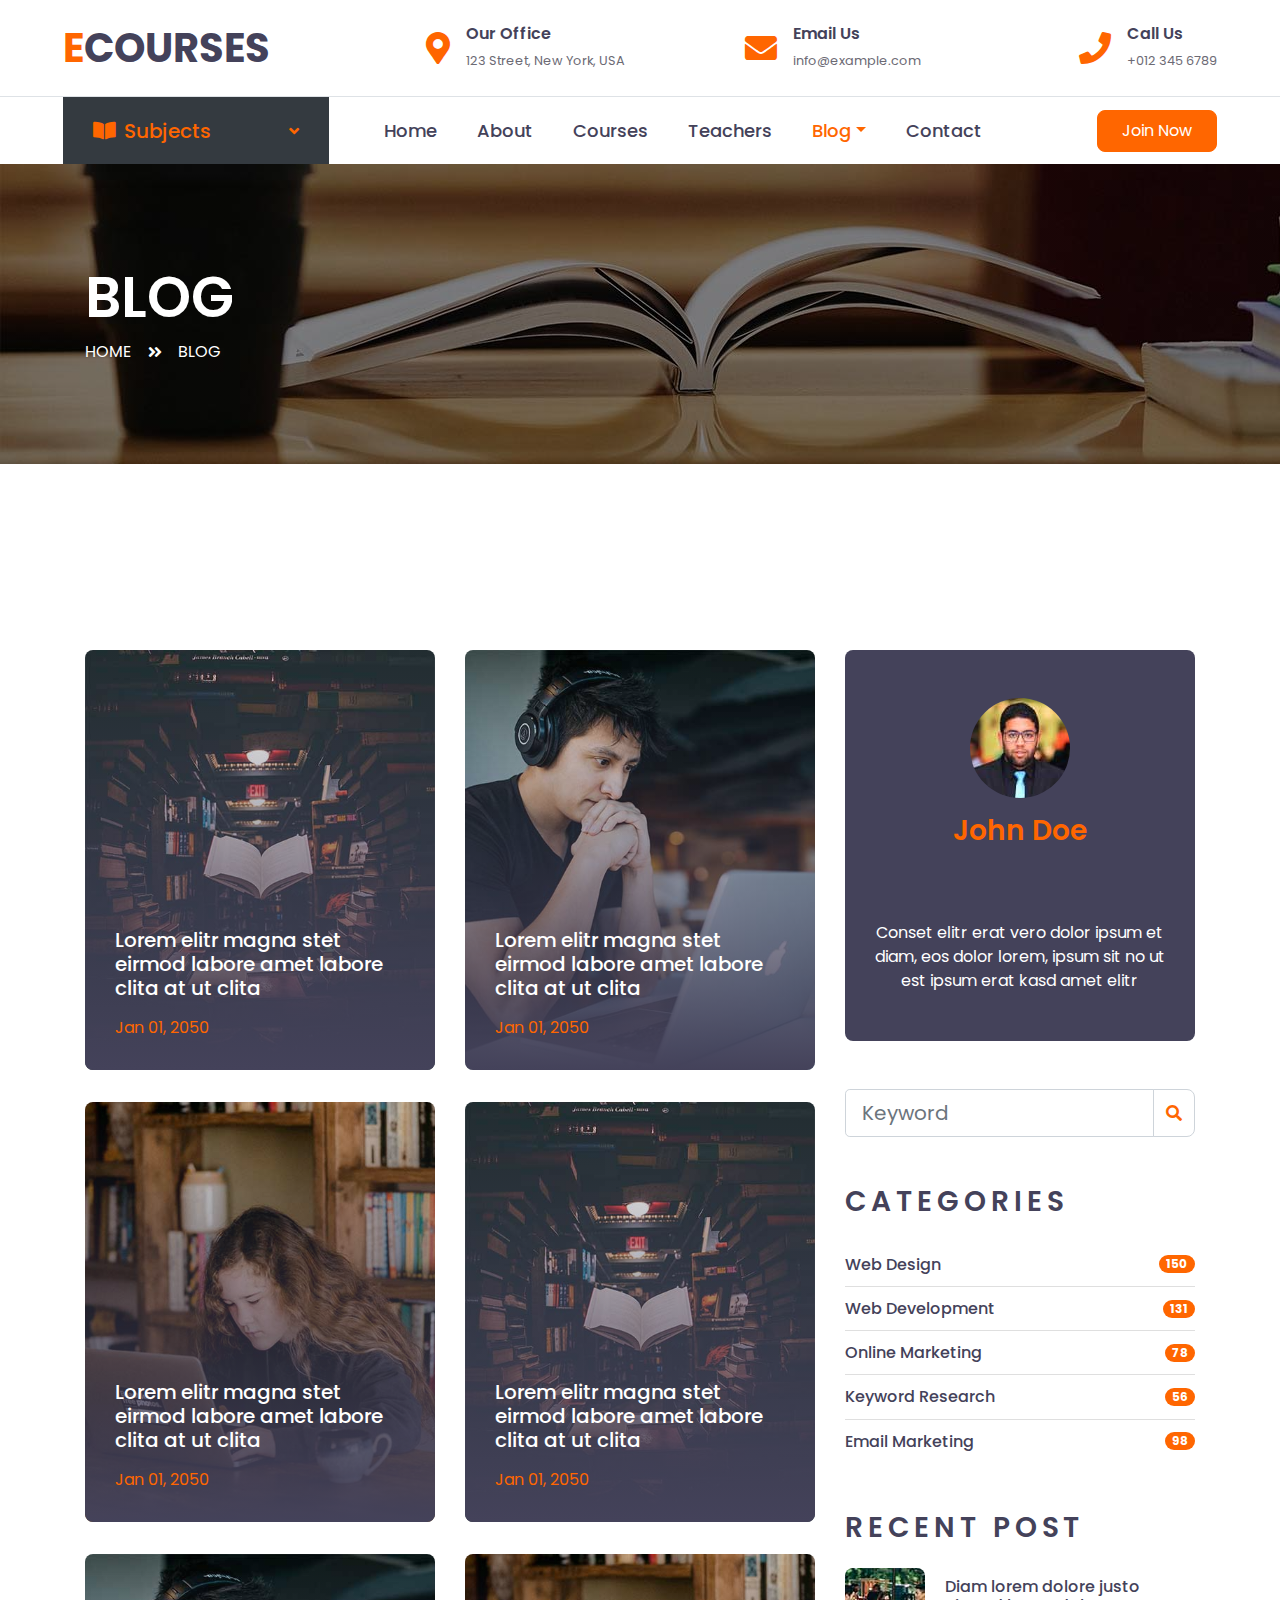
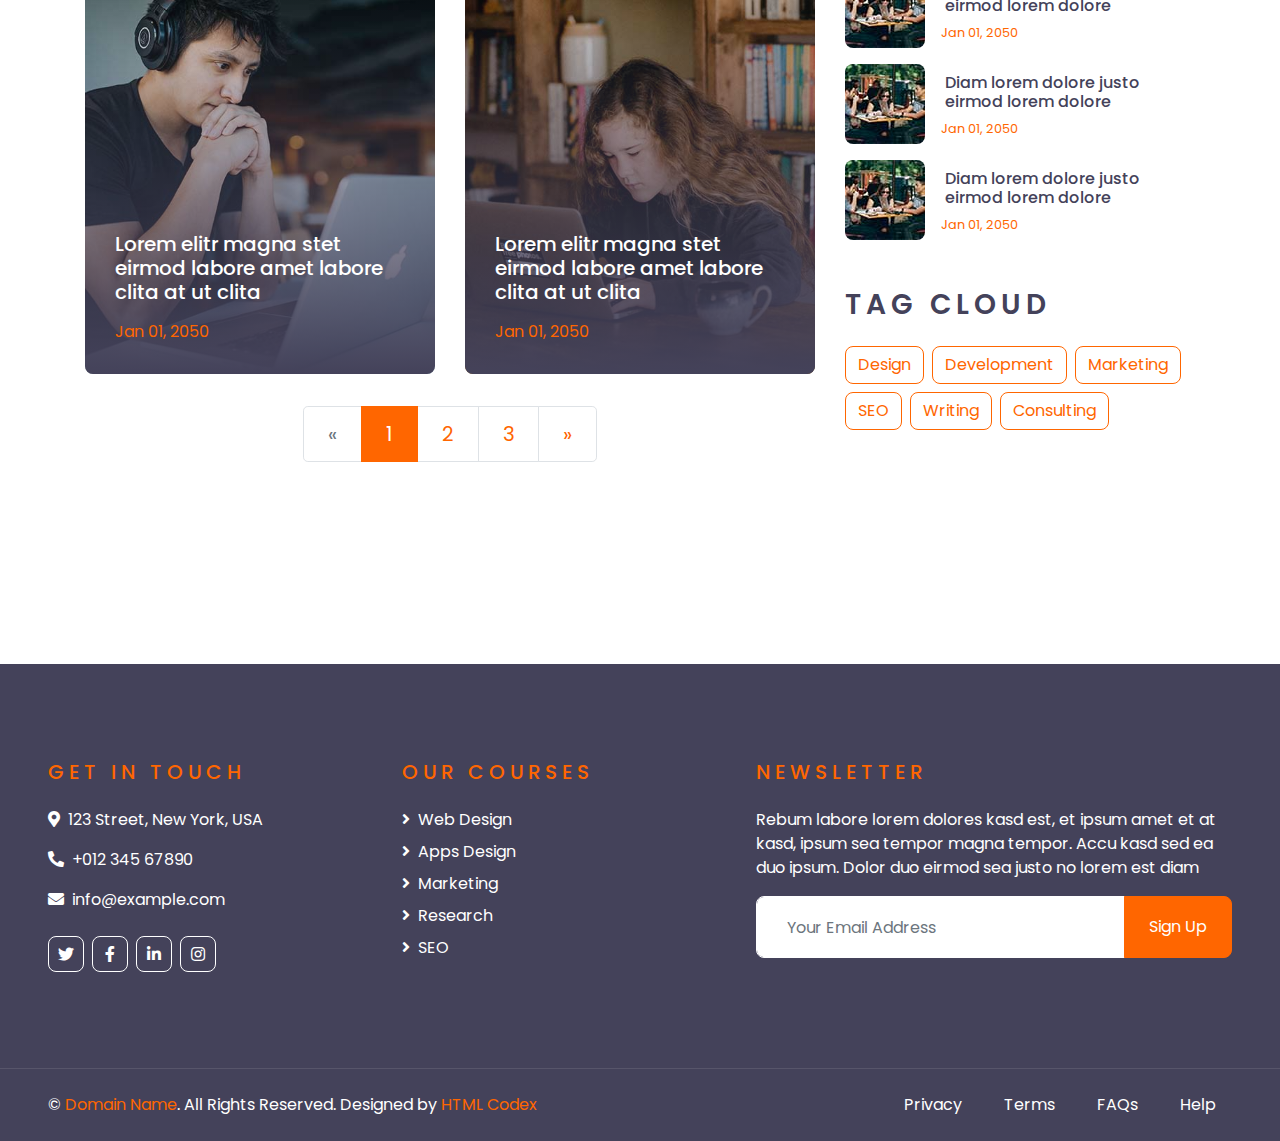
<file: blog.html>
<!DOCTYPE html>
<html lang="en">

<head>
    <meta charset="utf-8">
    <title>ECOURSES - Online Courses HTML Template</title>
    <meta content="width=device-width, initial-scale=1.0" name="viewport">
    <meta content="Free HTML Templates" name="keywords">
    <meta content="Free HTML Templates" name="description">

    <!-- Favicon -->
    <link href="img/favicon.ico" rel="icon">

    <!-- Google Web Fonts -->
    <link rel="preconnect" href="https://fonts.gstatic.com">
    <link href="https://fonts.googleapis.com/css2?family=Poppins:wght@400;500;600;700&display=swap" rel="stylesheet"> 

    <!-- Font Awesome -->
    <link href="https://cdnjs.cloudflare.com/ajax/libs/font-awesome/5.10.0/css/all.min.css" rel="stylesheet">

    <!-- Libraries Stylesheet -->
    <link href="lib/owlcarousel/assets/owl.carousel.min.css" rel="stylesheet">

    <!-- Customized Bootstrap Stylesheet -->
    <link href="css/style.css" rel="stylesheet">
</head>

<body>
    <!-- Topbar Start -->
    <div class="container-fluid d-none d-lg-block">
        <div class="row align-items-center py-4 px-xl-5">
            <div class="col-lg-3">
                <a href="" class="text-decoration-none">
                    <h1 class="m-0"><span class="text-primary">E</span>COURSES</h1>
                </a>
            </div>
            <div class="col-lg-3 text-right">
                <div class="d-inline-flex align-items-center">
                    <i class="fa fa-2x fa-map-marker-alt text-primary mr-3"></i>
                    <div class="text-left">
                        <h6 class="font-weight-semi-bold mb-1">Our Office</h6>
                        <small>123 Street, New York, USA</small>
                    </div>
                </div>
            </div>
            <div class="col-lg-3 text-right">
                <div class="d-inline-flex align-items-center">
                    <i class="fa fa-2x fa-envelope text-primary mr-3"></i>
                    <div class="text-left">
                        <h6 class="font-weight-semi-bold mb-1">Email Us</h6>
                        <small>info@example.com</small>
                    </div>
                </div>
            </div>
            <div class="col-lg-3 text-right">
                <div class="d-inline-flex align-items-center">
                    <i class="fa fa-2x fa-phone text-primary mr-3"></i>
                    <div class="text-left">
                        <h6 class="font-weight-semi-bold mb-1">Call Us</h6>
                        <small>+012 345 6789</small>
                    </div>
                </div>
            </div>
        </div>
    </div>
    <!-- Topbar End -->


    <!-- Navbar Start -->
    <div class="container-fluid">
        <div class="row border-top px-xl-5">
            <div class="col-lg-3 d-none d-lg-block">
                <a class="d-flex align-items-center justify-content-between bg-secondary w-100 text-decoration-none" data-toggle="collapse" href="#navbar-vertical" style="height: 67px; padding: 0 30px;">
                    <h5 class="text-primary m-0"><i class="fa fa-book-open mr-2"></i>Subjects</h5>
                    <i class="fa fa-angle-down text-primary"></i>
                </a>
                <nav class="collapse position-absolute navbar navbar-vertical navbar-light align-items-start p-0 border border-top-0 border-bottom-0 bg-light" id="navbar-vertical" style="width: calc(100% - 30px); z-index: 9;">
                    <div class="navbar-nav w-100">
                        <div class="nav-item dropdown">
                            <a href="#" class="nav-link" data-toggle="dropdown">Web Design <i class="fa fa-angle-down float-right mt-1"></i></a>
                            <div class="dropdown-menu position-absolute bg-secondary border-0 rounded-0 w-100 m-0">
                                <a href="" class="dropdown-item">HTML</a>
                                <a href="" class="dropdown-item">CSS</a>
                                <a href="" class="dropdown-item">jQuery</a>
                            </div>
                        </div>
                        <a href="" class="nav-item nav-link">Apps Design</a>
                        <a href="" class="nav-item nav-link">Marketing</a>
                        <a href="" class="nav-item nav-link">Research</a>
                        <a href="" class="nav-item nav-link">SEO</a>
                    </div>
                </nav>
            </div>
            <div class="col-lg-9">
                <nav class="navbar navbar-expand-lg bg-light navbar-light py-3 py-lg-0 px-0">
                    <a href="" class="text-decoration-none d-block d-lg-none">
                        <h1 class="m-0"><span class="text-primary">E</span>COURSES</h1>
                    </a>
                    <button type="button" class="navbar-toggler" data-toggle="collapse" data-target="#navbarCollapse">
                        <span class="navbar-toggler-icon"></span>
                    </button>
                    <div class="collapse navbar-collapse justify-content-between" id="navbarCollapse">
                        <div class="navbar-nav py-0">
                            <a href="index.html" class="nav-item nav-link">Home</a>
                            <a href="about.html" class="nav-item nav-link">About</a>
                            <a href="course.html" class="nav-item nav-link">Courses</a>
                            <a href="teacher.html" class="nav-item nav-link">Teachers</a>
                            <div class="nav-item dropdown">
                                <a href="#" class="nav-link dropdown-toggle active" data-toggle="dropdown">Blog</a>
                                <div class="dropdown-menu rounded-0 m-0">
                                    <a href="blog.html" class="dropdown-item active">Blog Grid</a>
                                    <a href="single.html" class="dropdown-item">Blog Detail</a>
                                </div>
                            </div>
                            <a href="contact.html" class="nav-item nav-link">Contact</a>
                        </div>
                        <a class="btn btn-primary py-2 px-4 ml-auto d-none d-lg-block" href="">Join Now</a>
                    </div>
                </nav>
            </div>
        </div>
    </div>
    <!-- Navbar End -->


    <!-- Header Start -->
    <div class="container-fluid page-header" style="margin-bottom: 90px;">
        <div class="container">
            <div class="d-flex flex-column justify-content-center" style="min-height: 300px">
                <h3 class="display-4 text-white text-uppercase">Blog</h3>
                <div class="d-inline-flex text-white">
                    <p class="m-0 text-uppercase"><a class="text-white" href="">Home</a></p>
                    <i class="fa fa-angle-double-right pt-1 px-3"></i>
                    <p class="m-0 text-uppercase">Blog</p>
                </div>
            </div>
        </div>
    </div>
    <!-- Header End -->


    <!-- Blog Start -->
    <div class="container-fluid py-5">
        <div class="container py-5">
            <div class="row">
                <div class="col-lg-8">
                    <div class="row pb-3">
                        <div class="col-lg-6 mb-4">
                            <div class="blog-item position-relative overflow-hidden rounded mb-2">
                                <img class="img-fluid" src="img/blog-1.jpg" alt="">
                                <a class="blog-overlay text-decoration-none" href="">
                                    <h5 class="text-white mb-3">Lorem elitr magna stet eirmod labore amet labore clita at ut clita</h5>
                                    <p class="text-primary m-0">Jan 01, 2050</p>
                                </a>
                            </div>
                        </div>
                        <div class="col-lg-6 mb-4">
                            <div class="blog-item position-relative overflow-hidden rounded mb-2">
                                <img class="img-fluid" src="img/blog-2.jpg" alt="">
                                <a class="blog-overlay text-decoration-none" href="">
                                    <h5 class="text-white mb-3">Lorem elitr magna stet eirmod labore amet labore clita at ut clita</h5>
                                    <p class="text-primary m-0">Jan 01, 2050</p>
                                </a>
                            </div>
                        </div>
                        <div class="col-lg-6 mb-4">
                            <div class="blog-item position-relative overflow-hidden rounded mb-2">
                                <img class="img-fluid" src="img/blog-3.jpg" alt="">
                                <a class="blog-overlay text-decoration-none" href="">
                                    <h5 class="text-white mb-3">Lorem elitr magna stet eirmod labore amet labore clita at ut clita</h5>
                                    <p class="text-primary m-0">Jan 01, 2050</p>
                                </a>
                            </div>
                        </div>
                        <div class="col-lg-6 mb-4">
                            <div class="blog-item position-relative overflow-hidden rounded mb-2">
                                <img class="img-fluid" src="img/blog-1.jpg" alt="">
                                <a class="blog-overlay text-decoration-none" href="">
                                    <h5 class="text-white mb-3">Lorem elitr magna stet eirmod labore amet labore clita at ut clita</h5>
                                    <p class="text-primary m-0">Jan 01, 2050</p>
                                </a>
                            </div>
                        </div>
                        <div class="col-lg-6 mb-4">
                            <div class="blog-item position-relative overflow-hidden rounded mb-2">
                                <img class="img-fluid" src="img/blog-2.jpg" alt="">
                                <a class="blog-overlay text-decoration-none" href="">
                                    <h5 class="text-white mb-3">Lorem elitr magna stet eirmod labore amet labore clita at ut clita</h5>
                                    <p class="text-primary m-0">Jan 01, 2050</p>
                                </a>
                            </div>
                        </div>
                        <div class="col-lg-6 mb-4">
                            <div class="blog-item position-relative overflow-hidden rounded mb-2">
                                <img class="img-fluid" src="img/blog-3.jpg" alt="">
                                <a class="blog-overlay text-decoration-none" href="">
                                    <h5 class="text-white mb-3">Lorem elitr magna stet eirmod labore amet labore clita at ut clita</h5>
                                    <p class="text-primary m-0">Jan 01, 2050</p>
                                </a>
                            </div>
                        </div>
                        <div class="col-12">
                            <nav aria-label="Page navigation">
                                <ul class="pagination pagination-lg justify-content-center mb-0">
                                  <li class="page-item disabled">
                                    <a class="page-link" href="#" aria-label="Previous">
                                      <span aria-hidden="true">&laquo;</span>
                                      <span class="sr-only">Previous</span>
                                    </a>
                                  </li>
                                  <li class="page-item active"><a class="page-link" href="#">1</a></li>
                                  <li class="page-item"><a class="page-link" href="#">2</a></li>
                                  <li class="page-item"><a class="page-link" href="#">3</a></li>
                                  <li class="page-item">
                                    <a class="page-link" href="#" aria-label="Next">
                                      <span aria-hidden="true">&raquo;</span>
                                      <span class="sr-only">Next</span>
                                    </a>
                                  </li>
                                </ul>
                              </nav>
                        </div>
                    </div>
                </div>
    
                <div class="col-lg-4 mt-5 mt-lg-0">
                    <!-- Author Bio -->
                    <div class="d-flex flex-column text-center bg-dark rounded mb-5 py-5 px-4">
                        <img src="img/user.jpg" class="img-fluid rounded-circle mx-auto mb-3" style="width: 100px;">
                        <h3 class="text-primary mb-3">John Doe</h3>
                        <h3 class="text-uppercase mb-4" style="letter-spacing: 5px;">Tag Cloud</h3>
                        <p class="text-white m-0">Conset elitr erat vero dolor ipsum et diam, eos dolor lorem, ipsum sit no ut est  ipsum erat kasd amet elitr</p>
                    </div>
    
                    <!-- Search Form -->
                    <div class="mb-5">
                        <form action="">
                            <div class="input-group">
                                <input type="text" class="form-control form-control-lg" placeholder="Keyword">
                                <div class="input-group-append">
                                    <span class="input-group-text bg-transparent text-primary"><i
                                            class="fa fa-search"></i></span>
                                </div>
                            </div>
                        </form>
                    </div>
    
                    <!-- Category List -->
                    <div class="mb-5">
                        <h3 class="text-uppercase mb-4" style="letter-spacing: 5px;">Categories</h3>
                        <ul class="list-group list-group-flush">
                            <li class="list-group-item d-flex justify-content-between align-items-center px-0">
                                <a href="" class="text-decoration-none h6 m-0">Web Design</a>
                                <span class="badge badge-primary badge-pill">150</span>
                            </li>
                            <li class="list-group-item d-flex justify-content-between align-items-center px-0">
                                <a href="" class="text-decoration-none h6 m-0">Web Development</a>
                                <span class="badge badge-primary badge-pill">131</span>
                            </li>
                            <li class="list-group-item d-flex justify-content-between align-items-center px-0">
                                <a href="" class="text-decoration-none h6 m-0">Online Marketing</a>
                                <span class="badge badge-primary badge-pill">78</span>
                            </li>
                            <li class="list-group-item d-flex justify-content-between align-items-center px-0">
                                <a href="" class="text-decoration-none h6 m-0">Keyword Research</a>
                                <span class="badge badge-primary badge-pill">56</span>
                            </li>
                            <li class="list-group-item d-flex justify-content-between align-items-center px-0">
                                <a href="" class="text-decoration-none h6 m-0">Email Marketing</a>
                                <span class="badge badge-primary badge-pill">98</span>
                            </li>
                        </ul>
                    </div>
    
                    <!-- Recent Post -->
                    <div class="mb-5">
                        <h3 class="text-uppercase mb-4" style="letter-spacing: 5px;">Recent Post</h3>
                        <a class="d-flex align-items-center text-decoration-none mb-3" href="">
                            <img class="img-fluid rounded" src="img/blog-80x80.jpg" alt="">
                            <div class="pl-3">
                                <h6 class="m-1">Diam lorem dolore justo eirmod lorem dolore</h6>
                                <small>Jan 01, 2050</small>
                            </div>
                        </a>
                        <a class="d-flex align-items-center text-decoration-none mb-3" href="">
                            <img class="img-fluid rounded" src="img/blog-80x80.jpg" alt="">
                            <div class="pl-3">
                                <h6 class="m-1">Diam lorem dolore justo eirmod lorem dolore</h6>
                                <small>Jan 01, 2050</small>
                            </div>
                        </a>
                        <a class="d-flex align-items-center text-decoration-none mb-3" href="">
                            <img class="img-fluid rounded" src="img/blog-80x80.jpg" alt="">
                            <div class="pl-3">
                                <h6 class="m-1">Diam lorem dolore justo eirmod lorem dolore</h6>
                                <small>Jan 01, 2050</small>
                            </div>
                        </a>
                    </div>
    
                    <!-- Tag Cloud -->
                    <div class="mb-5">
                        <h3 class="text-uppercase mb-4" style="letter-spacing: 5px;">Tag Cloud</h3>
                        <div class="d-flex flex-wrap m-n1">
                            <a href="" class="btn btn-outline-primary m-1">Design</a>
                            <a href="" class="btn btn-outline-primary m-1">Development</a>
                            <a href="" class="btn btn-outline-primary m-1">Marketing</a>
                            <a href="" class="btn btn-outline-primary m-1">SEO</a>
                            <a href="" class="btn btn-outline-primary m-1">Writing</a>
                            <a href="" class="btn btn-outline-primary m-1">Consulting</a>
                        </div>
                    </div>
                </div>
            </div>
        </div>
    </div>
    <!-- Blog End -->


    <!-- Footer Start -->
    <div class="container-fluid bg-dark text-white py-5 px-sm-3 px-lg-5" style="margin-top: 90px;">
        <div class="row pt-5">
            <div class="col-lg-7 col-md-12">
                <div class="row">
                    <div class="col-md-6 mb-5">
                        <h5 class="text-primary text-uppercase mb-4" style="letter-spacing: 5px;">Get In Touch</h5>
                        <p><i class="fa fa-map-marker-alt mr-2"></i>123 Street, New York, USA</p>
                        <p><i class="fa fa-phone-alt mr-2"></i>+012 345 67890</p>
                        <p><i class="fa fa-envelope mr-2"></i>info@example.com</p>
                        <div class="d-flex justify-content-start mt-4">
                            <a class="btn btn-outline-light btn-square mr-2" href="#"><i class="fab fa-twitter"></i></a>
                            <a class="btn btn-outline-light btn-square mr-2" href="#"><i class="fab fa-facebook-f"></i></a>
                            <a class="btn btn-outline-light btn-square mr-2" href="#"><i class="fab fa-linkedin-in"></i></a>
                            <a class="btn btn-outline-light btn-square" href="#"><i class="fab fa-instagram"></i></a>
                        </div>
                    </div>
                    <div class="col-md-6 mb-5">
                        <h5 class="text-primary text-uppercase mb-4" style="letter-spacing: 5px;">Our Courses</h5>
                        <div class="d-flex flex-column justify-content-start">
                            <a class="text-white mb-2" href="#"><i class="fa fa-angle-right mr-2"></i>Web Design</a>
                            <a class="text-white mb-2" href="#"><i class="fa fa-angle-right mr-2"></i>Apps Design</a>
                            <a class="text-white mb-2" href="#"><i class="fa fa-angle-right mr-2"></i>Marketing</a>
                            <a class="text-white mb-2" href="#"><i class="fa fa-angle-right mr-2"></i>Research</a>
                            <a class="text-white" href="#"><i class="fa fa-angle-right mr-2"></i>SEO</a>
                        </div>
                    </div>
                </div>
            </div>
            <div class="col-lg-5 col-md-12 mb-5">
                <h5 class="text-primary text-uppercase mb-4" style="letter-spacing: 5px;">Newsletter</h5>
                <p>Rebum labore lorem dolores kasd est, et ipsum amet et at kasd, ipsum sea tempor magna tempor. Accu kasd sed ea duo ipsum. Dolor duo eirmod sea justo no lorem est diam</p>
                <div class="w-100">
                    <div class="input-group">
                        <input type="text" class="form-control border-light" style="padding: 30px;" placeholder="Your Email Address">
                        <div class="input-group-append">
                            <button class="btn btn-primary px-4">Sign Up</button>
                        </div>
                    </div>
                </div>
            </div>
        </div>
    </div>
    <div class="container-fluid bg-dark text-white border-top py-4 px-sm-3 px-md-5" style="border-color: rgba(256, 256, 256, .1) !important;">
        <div class="row">
            <div class="col-lg-6 text-center text-md-left mb-3 mb-md-0">
                <p class="m-0 text-white">&copy; <a href="#">Domain Name</a>. All Rights Reserved. Designed by <a href="https://htmlcodex.com">HTML Codex</a>
                </p>
            </div>
            <div class="col-lg-6 text-center text-md-right">
                <ul class="nav d-inline-flex">
                    <li class="nav-item">
                        <a class="nav-link text-white py-0" href="#">Privacy</a>
                    </li>
                    <li class="nav-item">
                        <a class="nav-link text-white py-0" href="#">Terms</a>
                    </li>
                    <li class="nav-item">
                        <a class="nav-link text-white py-0" href="#">FAQs</a>
                    </li>
                    <li class="nav-item">
                        <a class="nav-link text-white py-0" href="#">Help</a>
                    </li>
                </ul>
            </div>
        </div>
    </div>
    <!-- Footer End -->


    <!-- Back to Top -->
    <a href="#" class="btn btn-lg btn-primary btn-lg-square back-to-top"><i class="fa fa-angle-double-up"></i></a>


    <!-- JavaScript Libraries -->
    <script src="https://code.jquery.com/jquery-3.4.1.min.js"></script>
    <script src="https://stackpath.bootstrapcdn.com/bootstrap/4.4.1/js/bootstrap.bundle.min.js"></script>
    <script src="lib/easing/easing.min.js"></script>
    <script src="lib/owlcarousel/owl.carousel.min.js"></script>

    <!-- Contact Javascript File -->
    <script src="mail/jqBootstrapValidation.min.js"></script>
    <script src="mail/contact.js"></script>

    <!-- Template Javascript -->
    <script src="js/main.js"></script>
</body>

</html>
</file>
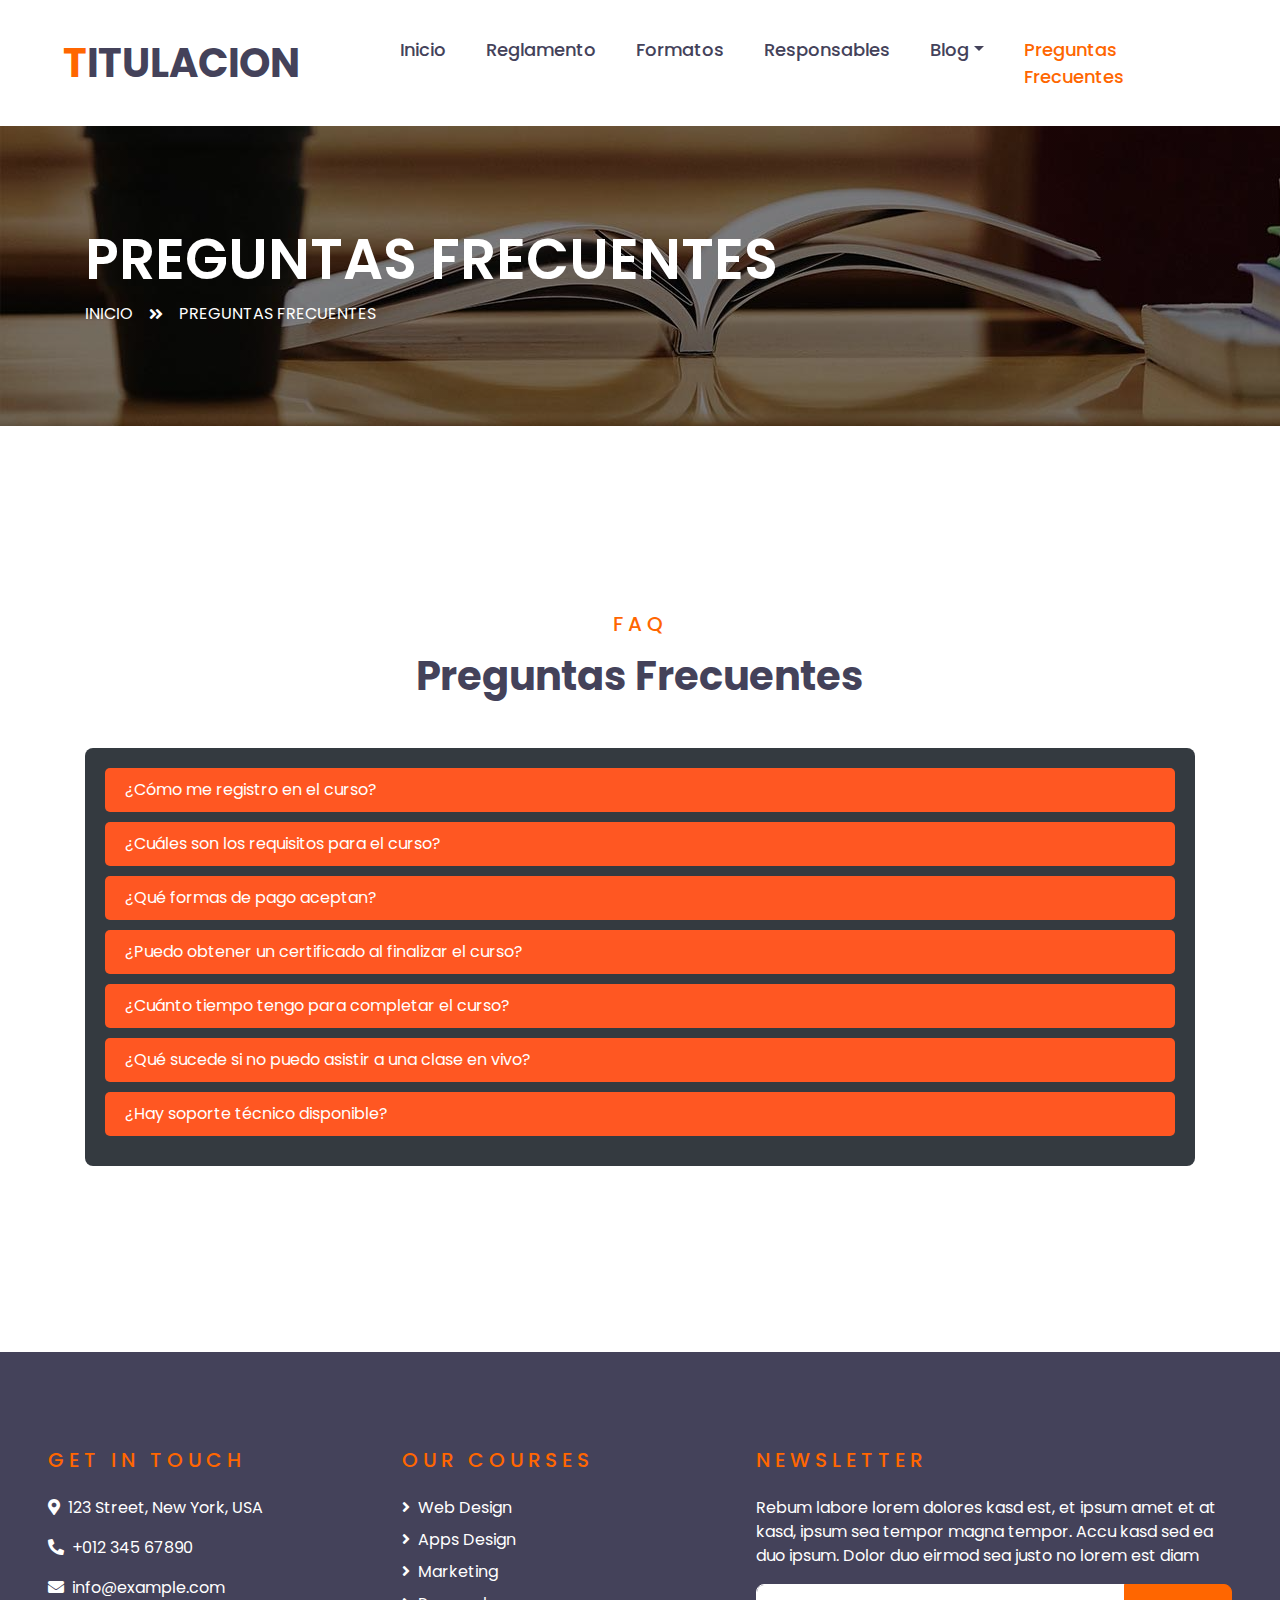
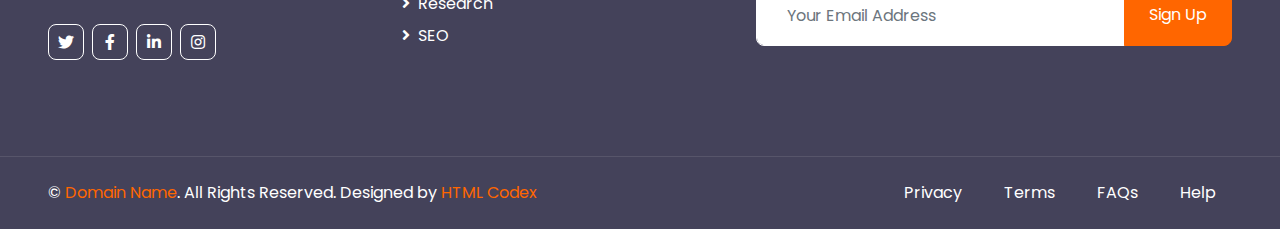
<file: contact.html>
<!DOCTYPE html>
<html lang="en">

<head>
    <meta charset="utf-8">
    <title>ECOURSES - Online Courses HTML Template</title>
    <meta content="width=device-width, initial-scale=1.0" name="viewport">
    <meta content="Free HTML Templates" name="keywords">
    <meta content="Free HTML Templates" name="description">

    <!-- Favicon -->
    <link href="img/favicon.ico" rel="icon">

    <!-- Google Web Fonts -->
    <link rel="preconnect" href="https://fonts.gstatic.com">
    <link href="https://fonts.googleapis.com/css2?family=Poppins:wght@400;500;600;700&display=swap" rel="stylesheet"> 

    <!-- Font Awesome -->
    <link href="https://cdnjs.cloudflare.com/ajax/libs/font-awesome/5.10.0/css/all.min.css" rel="stylesheet">

    <!-- Libraries Stylesheet -->
    <link href="lib/owlcarousel/assets/owl.carousel.min.css" rel="stylesheet">

    <!-- Customized Bootstrap Stylesheet -->
    <link href="css/style.css" rel="stylesheet">
</head>

<body>
<!-- Header Start -->
<div class="container-fluid bg-light d-none d-lg-block">
    <div class="row align-items-center py-2 px-xl-5">
        <div class="col-lg-3">
            <a href="" class="text-decoration-none">
                <h1 class="m-0 font-weight-bold text-dark"><span class="text-primary">T</span>ITULACION</h1>
            </a>
        </div>
        <div class="col-lg-9">
            <nav class="navbar navbar-expand-lg navbar-light py-2">
                <button type="button" class="navbar-toggler" data-toggle="collapse" data-target="#navbarCollapse">
                    <span class="navbar-toggler-icon"></span>
                </button>
                <div class="collapse navbar-collapse justify-content-end" id="navbarCollapse">
                    <div class="navbar-nav">
                        <a href="index.html" class="nav-item nav-link">Inicio</a>
                        <a href="about.html" class="nav-item nav-link">Reglamento</a>
                        <a href="course.html" class="nav-item nav-link">Formatos</a>
                        <a href="teacher.html" class="nav-item nav-link">Responsables</a>
                        <div class="nav-item dropdown">
                            <a href="#" class="nav-link dropdown-toggle" data-toggle="dropdown">Blog</a>
                            <div class="dropdown-menu bg-light border-0 rounded-0 m-0">
                                <a href="blog.html" class="dropdown-item">Blog List</a>
                                <a href="single.html" class="dropdown-item">Blog Detail</a>
                            </div>
                        </div>
                        <a href="contact.html" class="nav-item nav-link active">Preguntas Frecuentes</a>
                    </div>
                </div>
            </nav>
        </div>
    </div>
</div>
<!-- Navbar End -->

<!-- Header Start -->
<div class="container-fluid page-header" style="margin-bottom: 90px;">
<div class="container">
    <div class="d-flex flex-column justify-content-center" style="min-height: 300px">
        <h3 class="display-4 text-white text-uppercase">Preguntas Frecuentes</h3>
        <div class="d-inline-flex text-white">
            <p class="m-0 text-uppercase"><a class="text-white" href="index.html">Inicio</a></p>
            <i class="fa fa-angle-double-right pt-1 px-3"></i>
            <p class="m-0 text-uppercase">Preguntas Frecuentes</p>
        </div>
    </div>
</div>
</div>
<!-- Header End -->  


    <!-- Contact Start -->
    <div class="container-fluid py-5">
        <div class="container py-5">
            <div class="text-center mb-5">
                <h5 class="text-primary text-uppercase mb-3" style="letter-spacing: 5px;">FAQ</h5>
                <h1>Preguntas Frecuentes</h1>
            </div>
            <div class="faq-section">
                <!--<h2 class="faq-title">Preguntas Frecuentes</h2>-->
    
                <div class="faq-item" id="faq1">
                    <button class="faq-question" onclick="showAnswer('faq1')">¿Cómo me registro en el curso?</button>
                    <div class="bot-message" id="botMessage-faq1" style="display: none;">
                        <div class="typing" style="display: block;">...</div>
                        <div class="answer" style="display: none;">
                            Puedes registrarte visitando nuestra página de registro y llenando el formulario correspondiente.
                        </div>
                    </div>
                </div>
    
                <div class="faq-item" id="faq2">
                    <button class="faq-question" onclick="showAnswer('faq2')">¿Cuáles son los requisitos para el curso?</button>
                    <div class="bot-message" id="botMessage-faq2" style="display: none;">
                        <div class="typing" style="display: block;">...</div>
                        <div class="answer" style="display: none;">
                            Los requisitos varían según el curso, pero generalmente necesitas tener acceso a una computadora y conexión a internet.
                        </div>
                    </div>
                </div>
    
                <div class="faq-item" id="faq3">
                    <button class="faq-question" onclick="showAnswer('faq3')">¿Qué formas de pago aceptan?</button>
                    <div class="bot-message" id="botMessage-faq3" style="display: none;">
                        <div class="typing" style="display: block;">...</div>
                        <div class="answer" style="display: none;">
                            Aceptamos pagos con tarjeta de crédito, PayPal, y transferencias bancarias.
                        </div>
                    </div>
                </div>
    
                <div class="faq-item" id="faq4">
                    <button class="faq-question" onclick="showAnswer('faq4')">¿Puedo obtener un certificado al finalizar el curso?</button>
                    <div class="bot-message" id="botMessage-faq4" style="display: none;">
                        <div class="typing" style="display: block;">...</div>
                        <div class="answer" style="display: none;">
                            Sí, ofrecemos un certificado digital al completar todos los módulos y evaluaciones del curso.
                        </div>
                    </div>
                </div>
    
                <div class="faq-item" id="faq5">
                    <button class="faq-question" onclick="showAnswer('faq5')">¿Cuánto tiempo tengo para completar el curso?</button>
                    <div class="bot-message" id="botMessage-faq5" style="display: none;">
                        <div class="typing" style="display: block;">...</div>
                        <div class="answer" style="display: none;">
                            El curso está disponible durante 12 meses desde el momento en que te registras.
                        </div>
                    </div>
                </div>
    
                <div class="faq-item" id="faq6">
                    <button class="faq-question" onclick="showAnswer('faq6')">¿Qué sucede si no puedo asistir a una clase en vivo?</button>
                    <div class="bot-message" id="botMessage-faq6" style="display: none;">
                        <div class="typing" style="display: block;">...</div>
                        <div class="answer" style="display: none;">
                            Todas las clases en vivo se graban y puedes acceder a ellas en cualquier momento.
                        </div>
                    </div>
                </div>
    
                <div class="faq-item" id="faq7">
                    <button class="faq-question" onclick="showAnswer('faq7')">¿Hay soporte técnico disponible?</button>
                    <div class="bot-message" id="botMessage-faq7" style="display: none;">
                        <div class="typing" style="display: block;">...</div>
                        <div class="answer" style="display: none;">
                            Sí, nuestro equipo de soporte técnico está disponible 24/7 para ayudarte con cualquier problema.
                        </div>
                    </div>
                </div>
    
            </div>
        </div>
    </div>
    
    <!-- Contact End -->


    <!-- Footer Start -->
    <div class="container-fluid bg-dark text-white py-5 px-sm-3 px-lg-5" style="margin-top: 90px;">
        <div class="row pt-5">
            <div class="col-lg-7 col-md-12">
                <div class="row">
                    <div class="col-md-6 mb-5">
                        <h5 class="text-primary text-uppercase mb-4" style="letter-spacing: 5px;">Get In Touch</h5>
                        <p><i class="fa fa-map-marker-alt mr-2"></i>123 Street, New York, USA</p>
                        <p><i class="fa fa-phone-alt mr-2"></i>+012 345 67890</p>
                        <p><i class="fa fa-envelope mr-2"></i>info@example.com</p>
                        <div class="d-flex justify-content-start mt-4">
                            <a class="btn btn-outline-light btn-square mr-2" href="#"><i class="fab fa-twitter"></i></a>
                            <a class="btn btn-outline-light btn-square mr-2" href="#"><i class="fab fa-facebook-f"></i></a>
                            <a class="btn btn-outline-light btn-square mr-2" href="#"><i class="fab fa-linkedin-in"></i></a>
                            <a class="btn btn-outline-light btn-square" href="#"><i class="fab fa-instagram"></i></a>
                        </div>
                    </div>
                    <div class="col-md-6 mb-5">
                        <h5 class="text-primary text-uppercase mb-4" style="letter-spacing: 5px;">Our Courses</h5>
                        <div class="d-flex flex-column justify-content-start">
                            <a class="text-white mb-2" href="#"><i class="fa fa-angle-right mr-2"></i>Web Design</a>
                            <a class="text-white mb-2" href="#"><i class="fa fa-angle-right mr-2"></i>Apps Design</a>
                            <a class="text-white mb-2" href="#"><i class="fa fa-angle-right mr-2"></i>Marketing</a>
                            <a class="text-white mb-2" href="#"><i class="fa fa-angle-right mr-2"></i>Research</a>
                            <a class="text-white" href="#"><i class="fa fa-angle-right mr-2"></i>SEO</a>
                        </div>
                    </div>
                </div>
            </div>
            <div class="col-lg-5 col-md-12 mb-5">
                <h5 class="text-primary text-uppercase mb-4" style="letter-spacing: 5px;">Newsletter</h5>
                <p>Rebum labore lorem dolores kasd est, et ipsum amet et at kasd, ipsum sea tempor magna tempor. Accu kasd sed ea duo ipsum. Dolor duo eirmod sea justo no lorem est diam</p>
                <div class="w-100">
                    <div class="input-group">
                        <input type="text" class="form-control border-light" style="padding: 30px;" placeholder="Your Email Address">
                        <div class="input-group-append">
                            <button class="btn btn-primary px-4">Sign Up</button>
                        </div>
                    </div>
                </div>
            </div>
        </div>
    </div>
    <div class="container-fluid bg-dark text-white border-top py-4 px-sm-3 px-md-5" style="border-color: rgba(256, 256, 256, .1) !important;">
        <div class="row">
            <div class="col-lg-6 text-center text-md-left mb-3 mb-md-0">
                <p class="m-0 text-white">&copy; <a href="#">Domain Name</a>. All Rights Reserved. Designed by <a href="https://htmlcodex.com">HTML Codex</a>
                </p>
            </div>
            <div class="col-lg-6 text-center text-md-right">
                <ul class="nav d-inline-flex">
                    <li class="nav-item">
                        <a class="nav-link text-white py-0" href="#">Privacy</a>
                    </li>
                    <li class="nav-item">
                        <a class="nav-link text-white py-0" href="#">Terms</a>
                    </li>
                    <li class="nav-item">
                        <a class="nav-link text-white py-0" href="#">FAQs</a>
                    </li>
                    <li class="nav-item">
                        <a class="nav-link text-white py-0" href="#">Help</a>
                    </li>
                </ul>
            </div>
        </div>
    </div>
    <!-- Footer End -->


    <!-- Back to Top -->
    <a href="#" class="btn btn-lg btn-primary btn-lg-square back-to-top"><i class="fa fa-angle-double-up"></i></a>


    <!-- JavaScript Libraries -->
    <script src="https://code.jquery.com/jquery-3.4.1.min.js"></script>
    <script src="https://stackpath.bootstrapcdn.com/bootstrap/4.4.1/js/bootstrap.bundle.min.js"></script>
    <script src="lib/easing/easing.min.js"></script>
    <script src="lib/owlcarousel/owl.carousel.min.js"></script>

    <!-- Contact Javascript File -->
    <script src="mail/jqBootstrapValidation.min.js"></script>
    <script src="mail/contact.js"></script>

    <!-- Template Javascript -->
    <script src="js/main.js"></script>
</body>

</html>
</file>
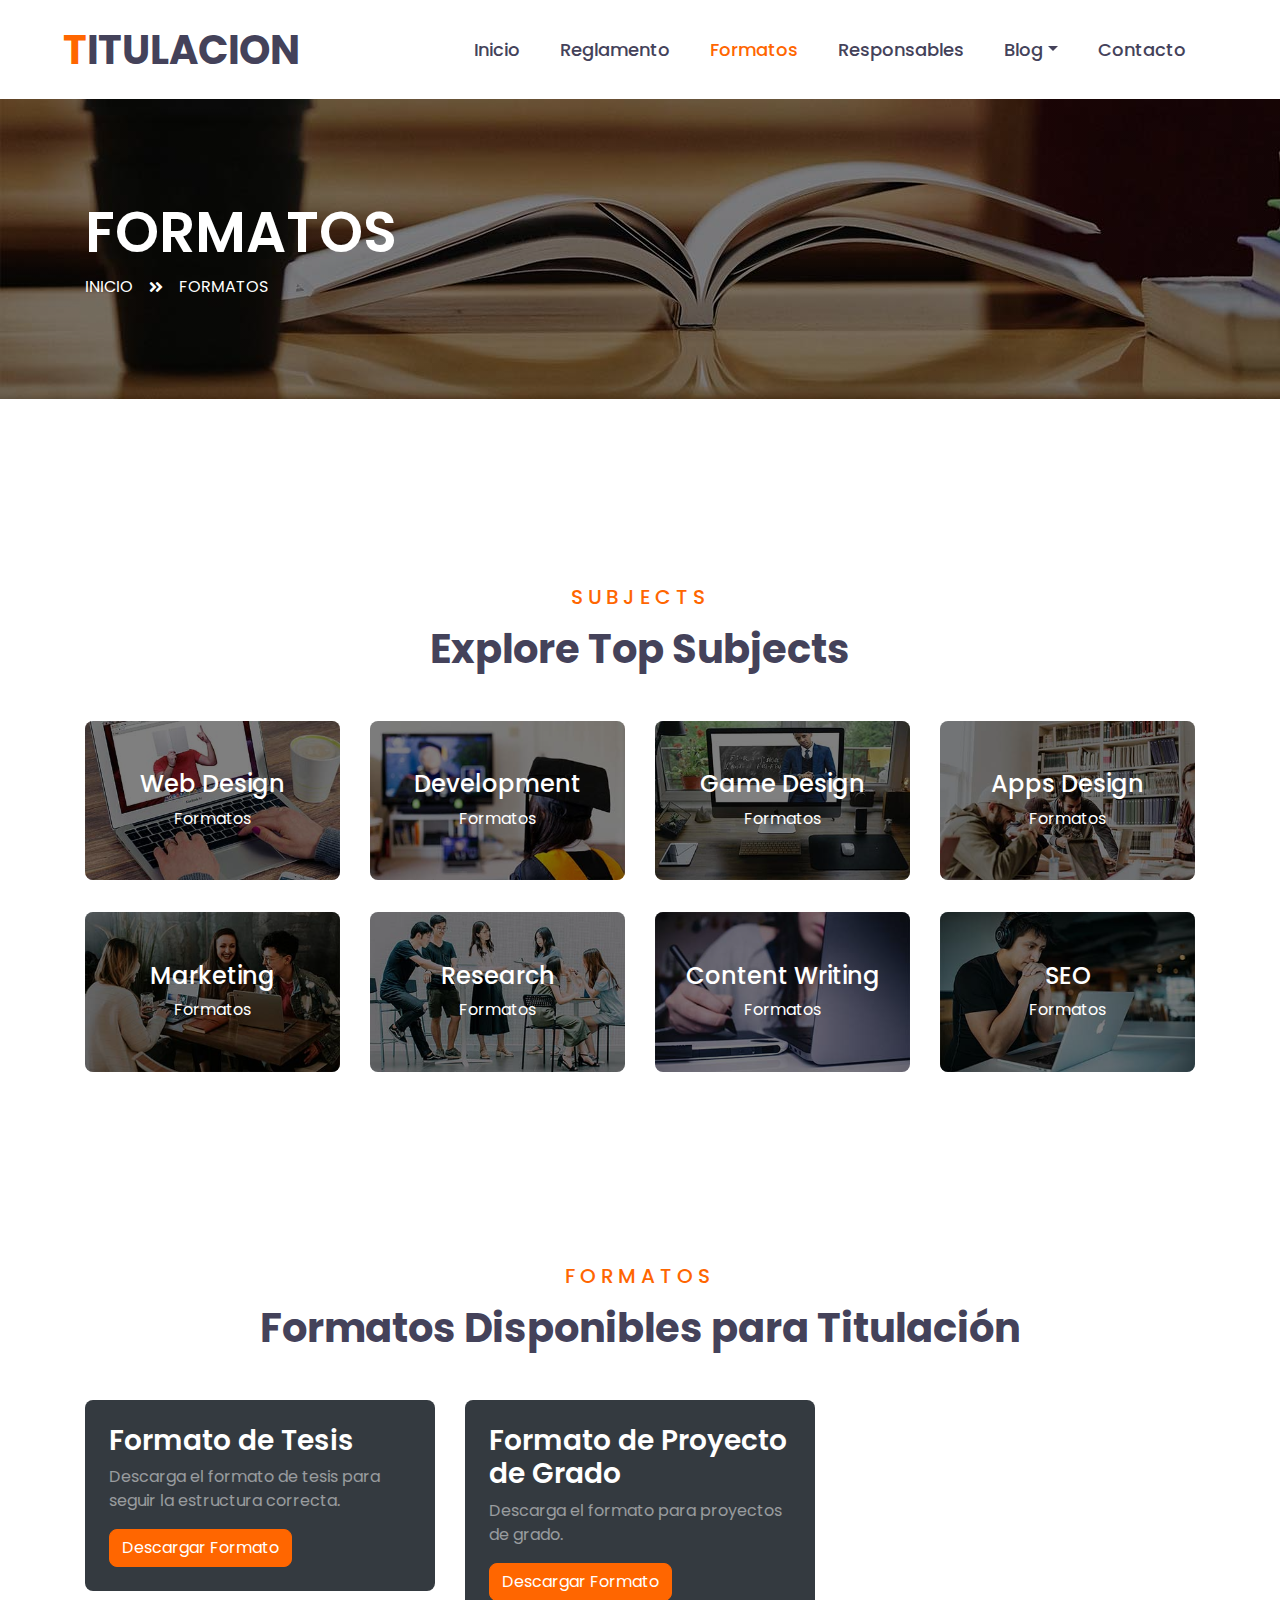
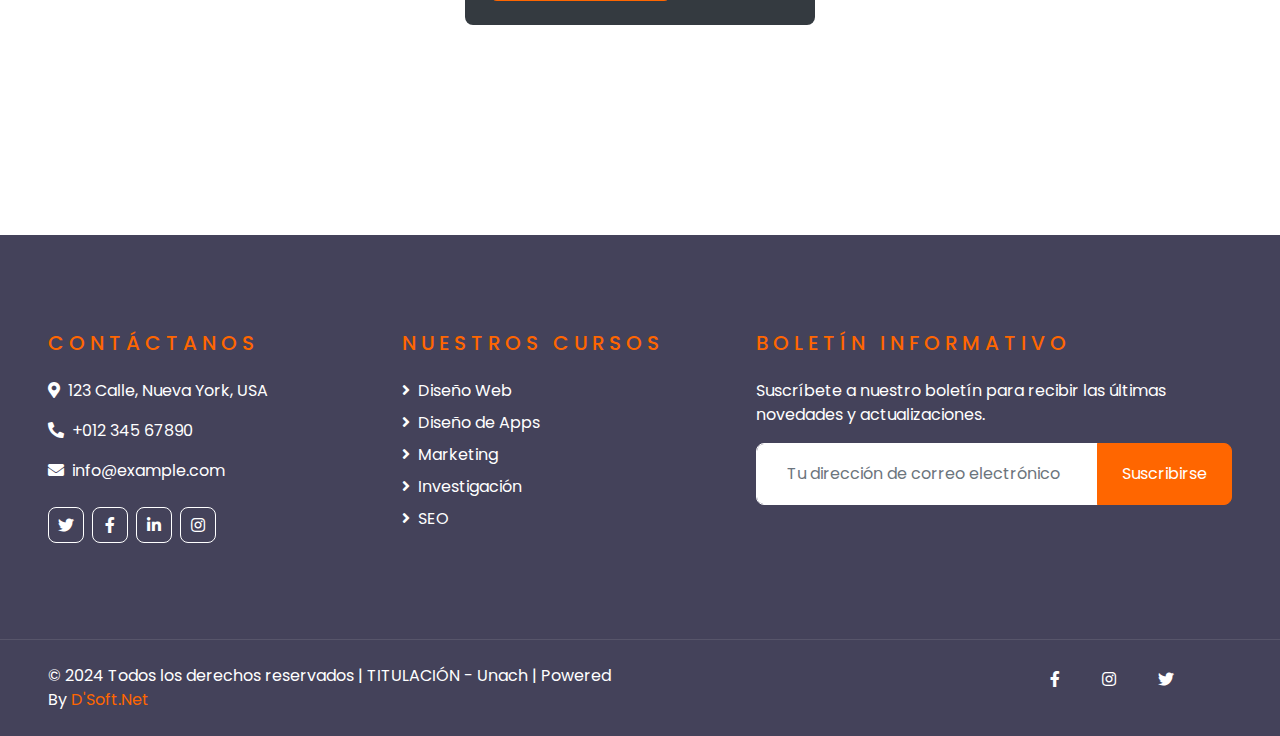
<file: course.html>
<!DOCTYPE html>
<html lang="en">

<head>
    <meta charset="utf-8">
    <title>Formatos</title>
    <meta content="width=device-width, initial-scale=1.0" name="viewport">
    <meta content="Free HTML Templates" name="keywords">
    <meta content="Free HTML Templates" name="description">

    <!-- Favicon -->
    <link href="img/favicon.ico" rel="icon">

    <!-- Google Web Fonts -->
    <link rel="preconnect" href="https://fonts.gstatic.com">
    <link href="https://fonts.googleapis.com/css2?family=Poppins:wght@400;500;600;700&display=swap" rel="stylesheet"> 

    <!-- Font Awesome -->
    <link href="https://cdnjs.cloudflare.com/ajax/libs/font-awesome/5.10.0/css/all.min.css" rel="stylesheet">

    <!-- Libraries Stylesheet -->
    <link href="lib/owlcarousel/assets/owl.carousel.min.css" rel="stylesheet">

    <!-- Customized Bootstrap Stylesheet -->
    <link href="css/style.css" rel="stylesheet">
</head>

<body>

    <!-- Header Start -->
    <div class="container-fluid bg-light d-none d-lg-block">
        <div class="row align-items-center py-2 px-xl-5">
            <div class="col-lg-3">
                <a href="" class="text-decoration-none">
                    <h1 class="m-0 font-weight-bold text-dark"><span class="text-primary">T</span>ITULACION</h1>
                </a>
            </div>
            <div class="col-lg-9">
                <nav class="navbar navbar-expand-lg navbar-light py-2">
                    <button type="button" class="navbar-toggler" data-toggle="collapse" data-target="#navbarCollapse">
                        <span class="navbar-toggler-icon"></span>
                    </button>
                    <div class="collapse navbar-collapse justify-content-end" id="navbarCollapse">
                        <div class="navbar-nav">
                            <a href="index.html" class="nav-item nav-link">Inicio</a>
                            <a href="about.html" class="nav-item nav-link">Reglamento</a>
                            <a href="course.html" class="nav-item nav-link active">Formatos</a>
                            <a href="teacher.html" class="nav-item nav-link">Responsables</a>
                            <div class="nav-item dropdown">
                                <a href="#" class="nav-link dropdown-toggle" data-toggle="dropdown">Blog</a>
                                <div class="dropdown-menu bg-light border-0 rounded-0 m-0">
                                    <a href="blog.html" class="dropdown-item">Blog List</a>
                                    <a href="single.html" class="dropdown-item">Blog Detail</a>
                                </div>
                            </div>
                            <a href="contact.html" class="nav-item nav-link">Contacto</a>
                        </div>
                    </div>
                </nav>
            </div>
        </div>
    </div>
    <!-- Navbar End -->

<!-- Header Start -->
<div class="container-fluid page-header" style="margin-bottom: 90px;">
    <div class="container">
        <div class="d-flex flex-column justify-content-center" style="min-height: 300px">
            <h3 class="display-4 text-white text-uppercase">Formatos</h3>
            <div class="d-inline-flex text-white">
                <p class="m-0 text-uppercase"><a class="text-white" href="index.html">Inicio</a></p>
                <i class="fa fa-angle-double-right pt-1 px-3"></i>
                <p class="m-0 text-uppercase">Formatos</p>
            </div>
        </div>
    </div>
</div>
<!-- Header End -->


    <!-- Category Start -->
    <div class="container-fluid py-5">
        <div class="container pt-5 pb-3">
            <div class="text-center mb-5">
                <h5 class="text-primary text-uppercase mb-3" style="letter-spacing: 5px;">Subjects</h5>
                <h1>Explore Top Subjects</h1>
            </div>
            <div class="row">
                <div class="col-lg-3 col-md-6 mb-4">
                    <div class="cat-item position-relative overflow-hidden rounded mb-2">
                        <img class="img-fluid" src="img/cat-1.jpg" alt="">
                        <a class="cat-overlay text-white text-decoration-none" href="">
                            <h4 class="text-white font-weight-medium">Web Design</h4>
                            <span>Formatos</span>
                        </a>
                    </div>
                </div>
                <div class="col-lg-3 col-md-6 mb-4">
                    <div class="cat-item position-relative overflow-hidden rounded mb-2">
                        <img class="img-fluid" src="img/cat-2.jpg" alt="">
                        <a class="cat-overlay text-white text-decoration-none" href="">
                            <h4 class="text-white font-weight-medium">Development</h4>
                            <span>Formatos</span>
                        </a>
                    </div>
                </div>
                <div class="col-lg-3 col-md-6 mb-4">
                    <div class="cat-item position-relative overflow-hidden rounded mb-2">
                        <img class="img-fluid" src="img/cat-3.jpg" alt="">
                        <a class="cat-overlay text-white text-decoration-none" href="">
                            <h4 class="text-white font-weight-medium">Game Design</h4>
                            <span>Formatos</span>
                        </a>
                    </div>
                </div>
                <div class="col-lg-3 col-md-6 mb-4">
                    <div class="cat-item position-relative overflow-hidden rounded mb-2">
                        <img class="img-fluid" src="img/cat-4.jpg" alt="">
                        <a class="cat-overlay text-white text-decoration-none" href="">
                            <h4 class="text-white font-weight-medium">Apps Design</h4>
                            <span>Formatos</span>
                        </a>
                    </div>
                </div>
                <div class="col-lg-3 col-md-6 mb-4">
                    <div class="cat-item position-relative overflow-hidden rounded mb-2">
                        <img class="img-fluid" src="img/cat-5.jpg" alt="">
                        <a class="cat-overlay text-white text-decoration-none" href="">
                            <h4 class="text-white font-weight-medium">Marketing</h4>
                            <span>Formatos</span>
                        </a>
                    </div>
                </div>
                <div class="col-lg-3 col-md-6 mb-4">
                    <div class="cat-item position-relative overflow-hidden rounded mb-2">
                        <img class="img-fluid" src="img/cat-6.jpg" alt="">
                        <a class="cat-overlay text-white text-decoration-none" href="">
                            <h4 class="text-white font-weight-medium">Research</h4>
                            <span>Formatos</span>
                        </a>
                    </div>
                </div>
                <div class="col-lg-3 col-md-6 mb-4">
                    <div class="cat-item position-relative overflow-hidden rounded mb-2">
                        <img class="img-fluid" src="img/cat-7.jpg" alt="">
                        <a class="cat-overlay text-white text-decoration-none" href="">
                            <h4 class="text-white font-weight-medium">Content Writing</h4>
                            <span>Formatos</span>
                        </a>
                    </div>
                </div>
                <div class="col-lg-3 col-md-6 mb-4">
                    <div class="cat-item position-relative overflow-hidden rounded mb-2">
                        <img class="img-fluid" src="img/cat-8.jpg" alt="">
                        <a class="cat-overlay text-white text-decoration-none" href="">
                            <h4 class="text-white font-weight-medium">SEO</h4>
                            <span>Formatos</span>
                        </a>
                    </div>
                </div>
            </div>
        </div>
    </div>
    <!-- Category Start -->


<!-- Formats Start -->
<div class="container-fluid py-5 bg-light">
    <div class="container py-5">
        <div class="text-center mb-5">
            <h5 class="text-primary text-uppercase mb-3" style="letter-spacing: 5px;">Formatos</h5>
            <h1>Formatos Disponibles para Titulación</h1>
        </div>
        <div class="row">
            <div class="col-lg-4 col-md-6 mb-4">
                <div class="bg-secondary p-4 rounded">
                    <h3 class="text-white">Formato de Tesis</h3>
                    <p class="text-white-50">Descarga el formato de tesis para seguir la estructura correcta.</p>
                    <a href="files/formato_solicitud_de_aprobacion_de_curso_de_nivelacion.docx" download class="btn btn-primary">Descargar Formato</a>
                </div>
            </div>
            <div class="col-lg-4 col-md-6 mb-4">
                <div class="bg-secondary p-4 rounded">
                    <h3 class="text-white">Formato de Proyecto de Grado</h3>
                    <p class="text-white-50">Descarga el formato para proyectos de grado.</p>
                    <a href="files/SOLICITUD DE LA MALLA CURRICULAR.docx" download class="btn btn-primary">Descargar Formato</a>
                </div>
            </div>
            <!-- Agrega más formatos si es necesario -->
        </div>
    </div>
</div>
<!-- Formats End -->

<!-- Footer Start -->
<div class="container-fluid bg-dark text-white py-5 px-sm-3 px-lg-5" style="margin-top: 90px;">
    <div class="row pt-5">
        <div class="col-lg-7 col-md-12">
            <div class="row">
                <div class="col-md-6 mb-5">
                    <h5 class="text-primary text-uppercase mb-4" style="letter-spacing: 5px;">Contáctanos</h5>
                    <p><i class="fa fa-map-marker-alt mr-2"></i>123 Calle, Nueva York, USA</p>
                    <p><i class="fa fa-phone-alt mr-2"></i>+012 345 67890</p>
                    <p><i class="fa fa-envelope mr-2"></i>info@example.com</p>
                    <div class="d-flex justify-content-start mt-4">
                        <a class="btn btn-outline-light btn-square mr-2" href="#"><i class="fab fa-twitter"></i></a>
                        <a class="btn btn-outline-light btn-square mr-2" href="#"><i class="fab fa-facebook-f"></i></a>
                        <a class="btn btn-outline-light btn-square mr-2" href="#"><i class="fab fa-linkedin-in"></i></a>
                        <a class="btn btn-outline-light btn-square" href="#"><i class="fab fa-instagram"></i></a>
                    </div>
                </div>
                <div class="col-md-6 mb-5">
                    <h5 class="text-primary text-uppercase mb-4" style="letter-spacing: 5px;">Nuestros Cursos</h5>
                    <div class="d-flex flex-column">
                        <a class="text-white mb-2" href="#"><i class="fa fa-angle-right mr-2"></i>Diseño Web</a>
                        <a class="text-white mb-2" href="#"><i class="fa fa-angle-right mr-2"></i>Diseño de Apps</a>
                        <a class="text-white mb-2" href="#"><i class="fa fa-angle-right mr-2"></i>Marketing</a>
                        <a class="text-white mb-2" href="#"><i class="fa fa-angle-right mr-2"></i>Investigación</a>
                        <a class="text-white" href="#"><i class="fa fa-angle-right mr-2"></i>SEO</a>
                    </div>
                </div>
            </div>
        </div>
        <div class="col-lg-5 col-md-12 mb-5">
            <h5 class="text-primary text-uppercase mb-4" style="letter-spacing: 5px;">Boletín Informativo</h5>
            <p>Suscríbete a nuestro boletín para recibir las últimas novedades y actualizaciones.</p>
            <div class="w-100">
                <div class="input-group">
                    <input type="text" class="form-control border-light" style="padding: 30px;" placeholder="Tu dirección de correo electrónico">
                    <div class="input-group-append">
                        <button class="btn btn-primary px-4">Suscribirse</button>
                    </div>
                </div>
            </div>
        </div>
    </div>
</div>

<div class="container-fluid bg-dark text-white border-top py-4 px-sm-3 px-md-5" style="border-color: rgba(255, 255, 255, .1) !important;">
    <div class="row">
        <div class="col-lg-6 text-center text-md-left mb-3 mb-md-0">
            <span>
                &copy; 2024 Todos los derechos reservados | TITULACIÓN - Unach | Powered By 
                <a href="https://www.facebook.com/profile.php?id=61551591911624" target="_blank">D'Soft.Net</a>
            </span>
        </div>
        <div class="col-lg-6 text-center text-md-right">
            <ul class="nav d-inline-flex" style="justify-content: center;">
                <li class="nav-item">
                    <a class="nav-link text-white py-1" href="https://www.facebook.com/" target="_blank">
                        <i class="fab fa-facebook-f"></i>
                    </a>
                </li>
                <li class="nav-item">
                    <a class="nav-link text-white py-1" href="https://www.instagram.com/" target="_blank">
                        <i class="fab fa-instagram"></i>
                    </a>
                </li>
                <li class="nav-item">
                    <a class="nav-link text-white py-1" href="https://twitter.com/" target="_blank">
                        <i class="fab fa-twitter"></i>
                    </a>
                </li>
                <li class="nav-item">
                    <a class="nav-link text-white py-1"  target="_blank">
                        <i class="fab fa-x-twitter"></i>
                    </a>
                </li>
            </ul>
        </div>
    </div>
</div>

<!-- Asegúrate de incluir FontAwesome en tu proyecto para que los iconos se muestren correctamente -->
<link href="https://cdnjs.cloudflare.com/ajax/libs/font-awesome/5.15.3/css/all.min.css" rel="stylesheet">
<!-- Footer End -->  


    <!-- Back to Top -->
    <a href="#" class="btn btn-lg btn-primary btn-lg-square back-to-top"><i class="fa fa-angle-double-up"></i></a>


    <!-- JavaScript Libraries -->
    <script src="https://code.jquery.com/jquery-3.4.1.min.js"></script>
    <script src="https://stackpath.bootstrapcdn.com/bootstrap/4.4.1/js/bootstrap.bundle.min.js"></script>
    <script src="lib/easing/easing.min.js"></script>
    <script src="lib/owlcarousel/owl.carousel.min.js"></script>

    <!-- Contact Javascript File -->
    <script src="mail/jqBootstrapValidation.min.js"></script>
    <script src="mail/contact.js"></script>

    <!-- Template Javascript -->
    <script src="js/main.js"></script>
</body>

</html>
</file>
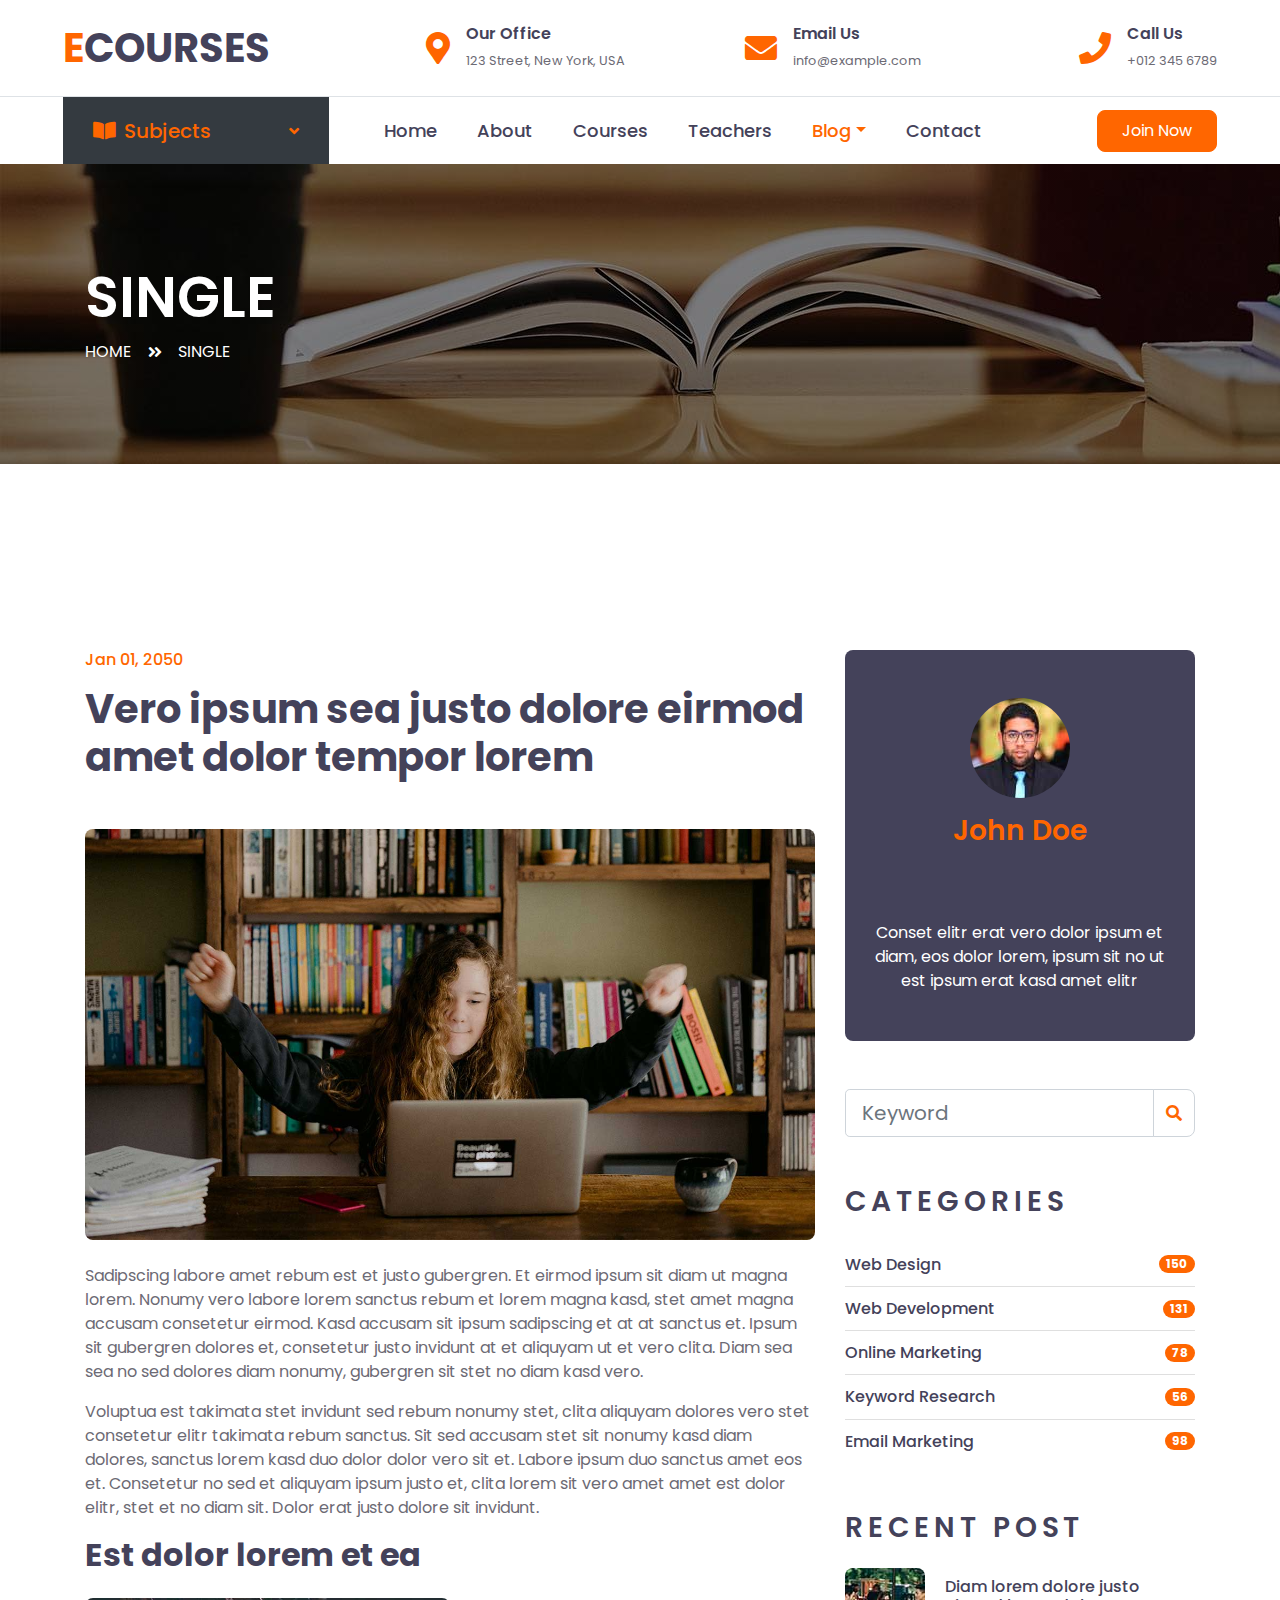
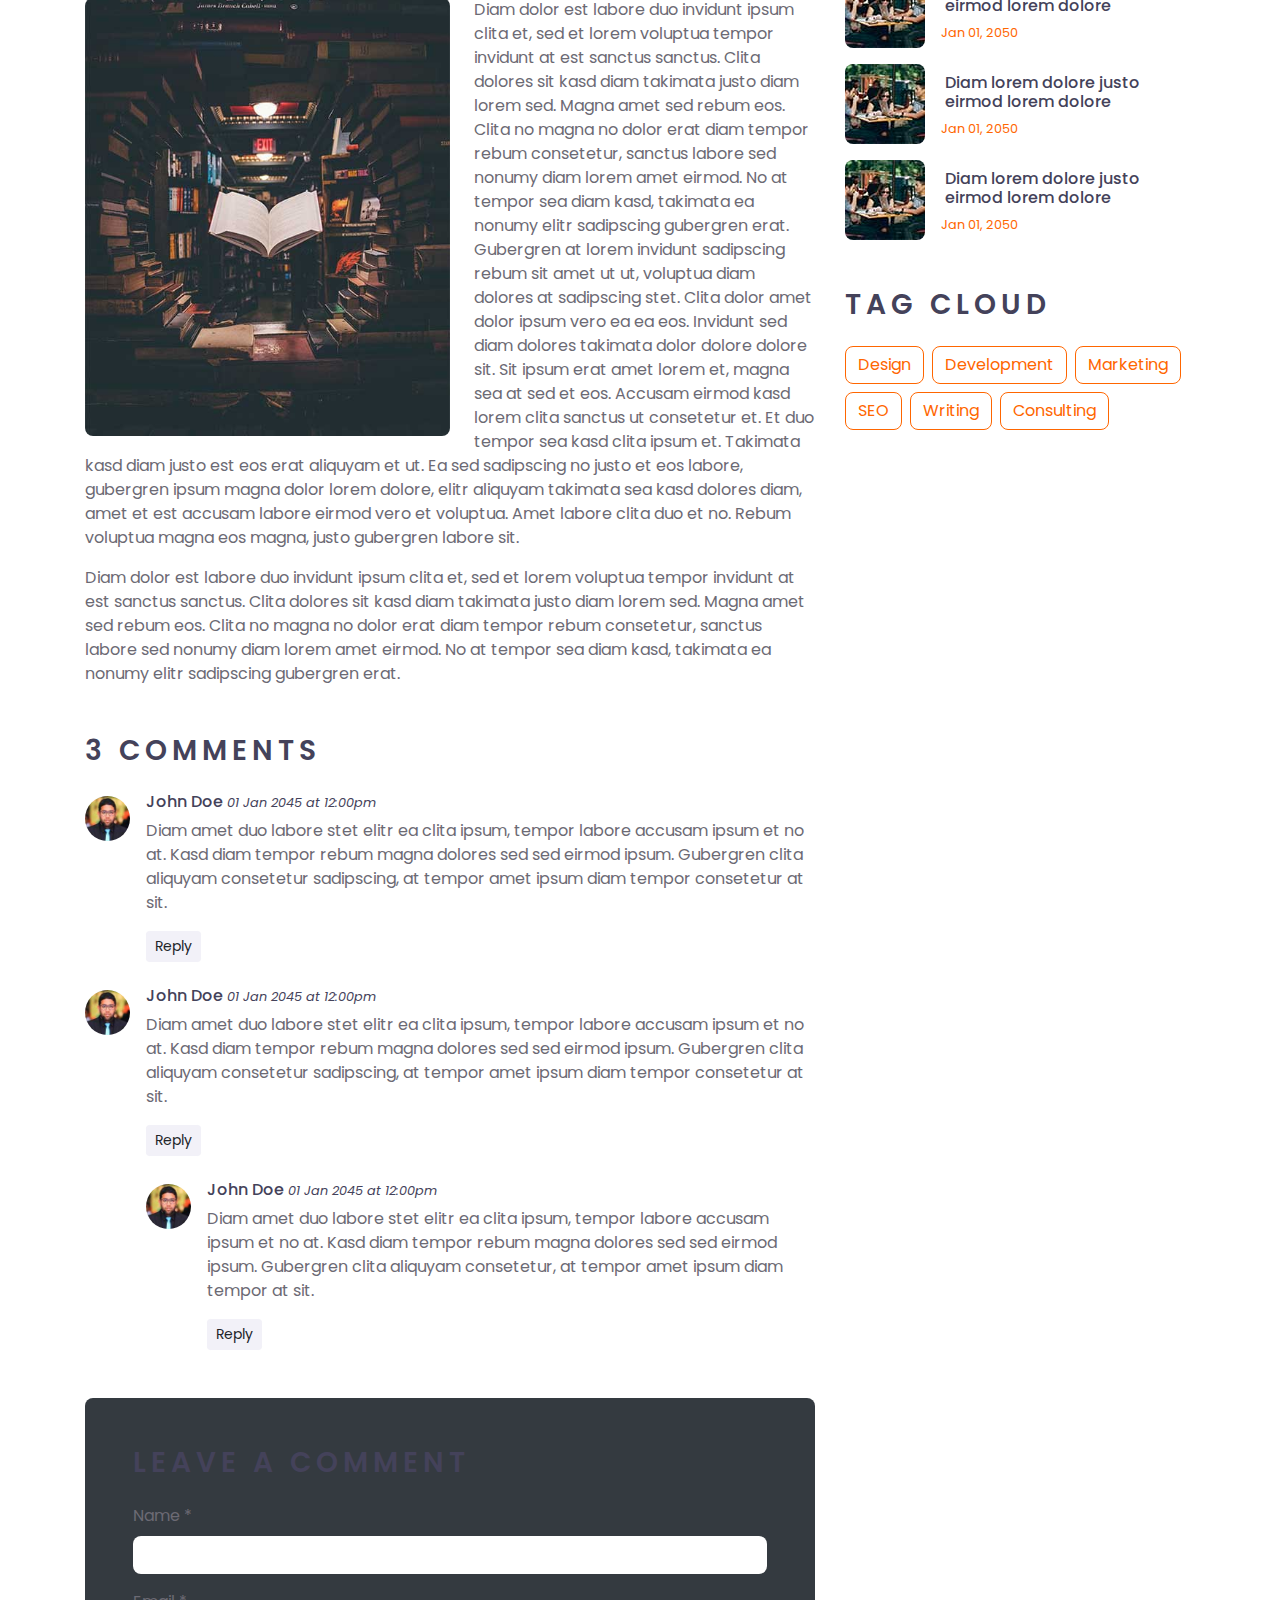
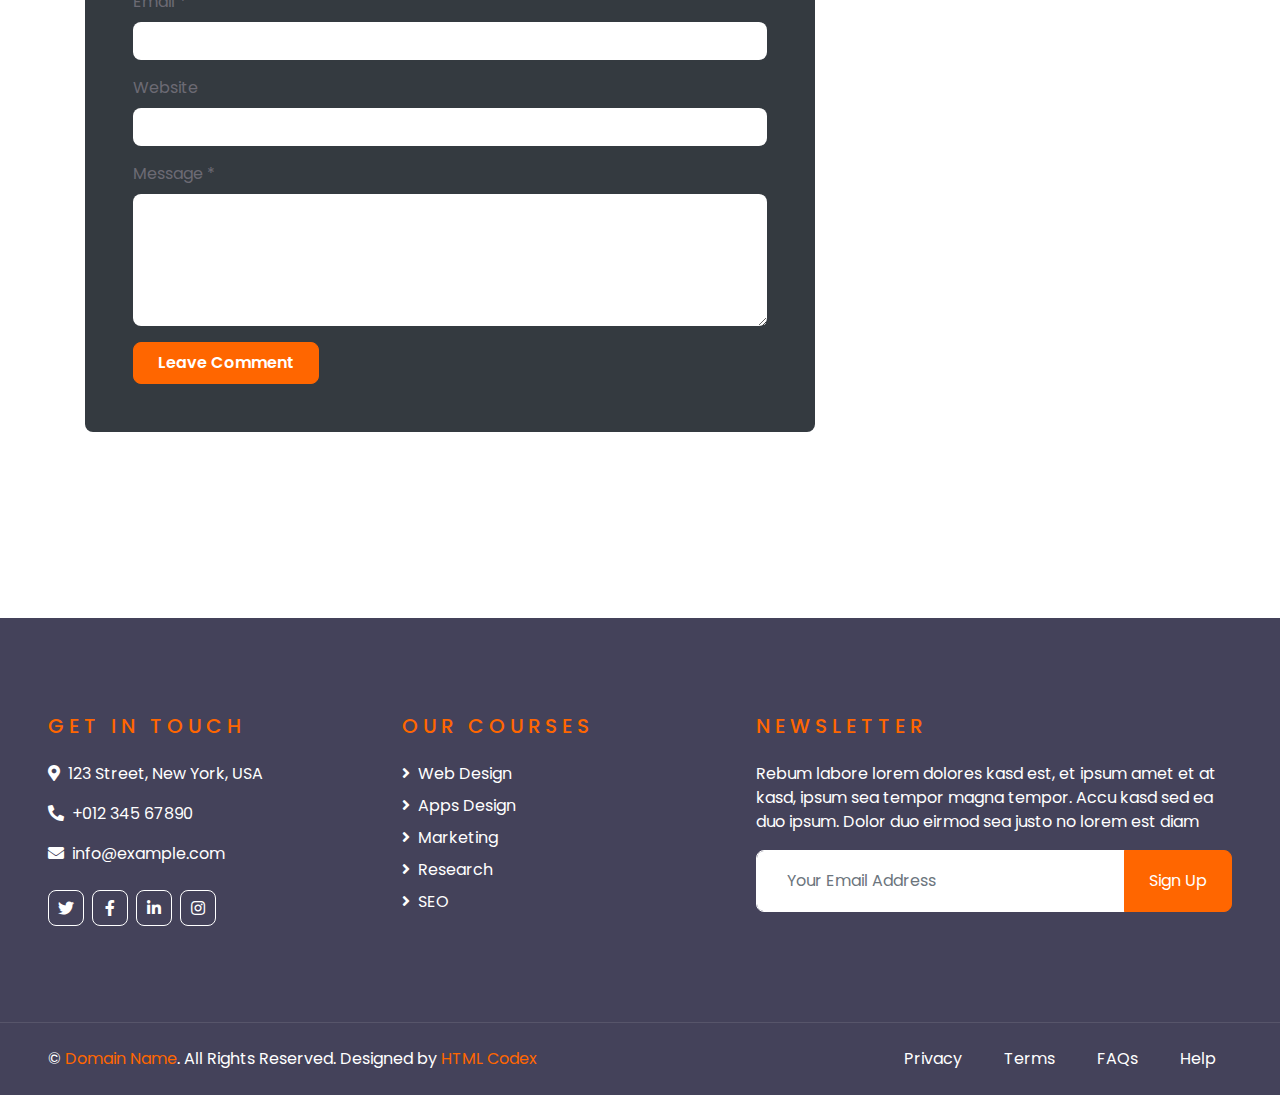
<file: single.html>
<!DOCTYPE html>
<html lang="en">

<head>
    <meta charset="utf-8">
    <title>ECOURSES - Online Courses HTML Template</title>
    <meta content="width=device-width, initial-scale=1.0" name="viewport">
    <meta content="Free HTML Templates" name="keywords">
    <meta content="Free HTML Templates" name="description">

    <!-- Favicon -->
    <link href="img/favicon.ico" rel="icon">

    <!-- Google Web Fonts -->
    <link rel="preconnect" href="https://fonts.gstatic.com">
    <link href="https://fonts.googleapis.com/css2?family=Poppins:wght@400;500;600;700&display=swap" rel="stylesheet"> 

    <!-- Font Awesome -->
    <link href="https://cdnjs.cloudflare.com/ajax/libs/font-awesome/5.10.0/css/all.min.css" rel="stylesheet">

    <!-- Libraries Stylesheet -->
    <link href="lib/owlcarousel/assets/owl.carousel.min.css" rel="stylesheet">

    <!-- Customized Bootstrap Stylesheet -->
    <link href="css/style.css" rel="stylesheet">
</head>

<body>
    <!-- Topbar Start -->
    <div class="container-fluid d-none d-lg-block">
        <div class="row align-items-center py-4 px-xl-5">
            <div class="col-lg-3">
                <a href="" class="text-decoration-none">
                    <h1 class="m-0"><span class="text-primary">E</span>COURSES</h1>
                </a>
            </div>
            <div class="col-lg-3 text-right">
                <div class="d-inline-flex align-items-center">
                    <i class="fa fa-2x fa-map-marker-alt text-primary mr-3"></i>
                    <div class="text-left">
                        <h6 class="font-weight-semi-bold mb-1">Our Office</h6>
                        <small>123 Street, New York, USA</small>
                    </div>
                </div>
            </div>
            <div class="col-lg-3 text-right">
                <div class="d-inline-flex align-items-center">
                    <i class="fa fa-2x fa-envelope text-primary mr-3"></i>
                    <div class="text-left">
                        <h6 class="font-weight-semi-bold mb-1">Email Us</h6>
                        <small>info@example.com</small>
                    </div>
                </div>
            </div>
            <div class="col-lg-3 text-right">
                <div class="d-inline-flex align-items-center">
                    <i class="fa fa-2x fa-phone text-primary mr-3"></i>
                    <div class="text-left">
                        <h6 class="font-weight-semi-bold mb-1">Call Us</h6>
                        <small>+012 345 6789</small>
                    </div>
                </div>
            </div>
        </div>
    </div>
    <!-- Topbar End -->


    <!-- Navbar Start -->
    <div class="container-fluid">
        <div class="row border-top px-xl-5">
            <div class="col-lg-3 d-none d-lg-block">
                <a class="d-flex align-items-center justify-content-between bg-secondary w-100 text-decoration-none" data-toggle="collapse" href="#navbar-vertical" style="height: 67px; padding: 0 30px;">
                    <h5 class="text-primary m-0"><i class="fa fa-book-open mr-2"></i>Subjects</h5>
                    <i class="fa fa-angle-down text-primary"></i>
                </a>
                <nav class="collapse position-absolute navbar navbar-vertical navbar-light align-items-start p-0 border border-top-0 border-bottom-0 bg-light" id="navbar-vertical" style="width: calc(100% - 30px); z-index: 9;">
                    <div class="navbar-nav w-100">
                        <div class="nav-item dropdown">
                            <a href="#" class="nav-link" data-toggle="dropdown">Web Design <i class="fa fa-angle-down float-right mt-1"></i></a>
                            <div class="dropdown-menu position-absolute bg-secondary border-0 rounded-0 w-100 m-0">
                                <a href="" class="dropdown-item">HTML</a>
                                <a href="" class="dropdown-item">CSS</a>
                                <a href="" class="dropdown-item">jQuery</a>
                            </div>
                        </div>
                        <a href="" class="nav-item nav-link">Apps Design</a>
                        <a href="" class="nav-item nav-link">Marketing</a>
                        <a href="" class="nav-item nav-link">Research</a>
                        <a href="" class="nav-item nav-link">SEO</a>
                    </div>
                </nav>
            </div>
            <div class="col-lg-9">
                <nav class="navbar navbar-expand-lg bg-light navbar-light py-3 py-lg-0 px-0">
                    <a href="" class="text-decoration-none d-block d-lg-none">
                        <h1 class="m-0"><span class="text-primary">E</span>COURSES</h1>
                    </a>
                    <button type="button" class="navbar-toggler" data-toggle="collapse" data-target="#navbarCollapse">
                        <span class="navbar-toggler-icon"></span>
                    </button>
                    <div class="collapse navbar-collapse justify-content-between" id="navbarCollapse">
                        <div class="navbar-nav py-0">
                            <a href="index.html" class="nav-item nav-link">Home</a>
                            <a href="about.html" class="nav-item nav-link">About</a>
                            <a href="course.html" class="nav-item nav-link">Courses</a>
                            <a href="teacher.html" class="nav-item nav-link">Teachers</a>
                            <div class="nav-item dropdown">
                                <a href="#" class="nav-link dropdown-toggle active" data-toggle="dropdown">Blog</a>
                                <div class="dropdown-menu rounded-0 m-0">
                                    <a href="blog.html" class="dropdown-item">Blog Grid</a>
                                    <a href="single.html" class="dropdown-item active">Blog Detail</a>
                                </div>
                            </div>
                            <a href="contact.html" class="nav-item nav-link">Contact</a>
                        </div>
                        <a class="btn btn-primary py-2 px-4 ml-auto d-none d-lg-block" href="">Join Now</a>
                    </div>
                </nav>
            </div>
        </div>
    </div>
    <!-- Navbar End -->


    <!-- Header Start -->
    <div class="container-fluid page-header" style="margin-bottom: 90px;">
        <div class="container">
            <div class="d-flex flex-column justify-content-center" style="min-height: 300px">
                <h3 class="display-4 text-white text-uppercase">Single</h3>
                <div class="d-inline-flex text-white">
                    <p class="m-0 text-uppercase"><a class="text-white" href="">Home</a></p>
                    <i class="fa fa-angle-double-right pt-1 px-3"></i>
                    <p class="m-0 text-uppercase">Single</p>
                </div>
            </div>
        </div>
    </div>
    <!-- Header End -->


    <!-- Detail Start -->
    <div class="container-fluid py-5">
        <div class="container py-5">
            <div class="row">
                <div class="col-lg-8">
                    <div class="mb-5">
                        <h6 class="text-primary mb-3">Jan 01, 2050</h6>
                        <h1 class="mb-5">Vero ipsum sea justo dolore eirmod amet dolor tempor lorem</h1>
                        <img class="img-fluid rounded w-100 mb-4" src="img/carousel-1.jpg" alt="Image">
                        <p>Sadipscing labore amet rebum est et justo gubergren. Et eirmod ipsum sit diam ut magna lorem.
                            Nonumy vero labore lorem sanctus rebum et lorem magna kasd, stet amet magna accusam
                            consetetur eirmod. Kasd accusam sit ipsum sadipscing et at at sanctus et. Ipsum sit
                            gubergren dolores et, consetetur justo invidunt at et aliquyam ut et vero clita. Diam sea
                            sea no sed dolores diam nonumy, gubergren sit stet no diam kasd vero.</p>
                        <p>Voluptua est takimata stet invidunt sed rebum nonumy stet, clita aliquyam dolores vero stet
                            consetetur elitr takimata rebum sanctus. Sit sed accusam stet sit nonumy kasd diam dolores,
                            sanctus lorem kasd duo dolor dolor vero sit et. Labore ipsum duo sanctus amet eos et.
                            Consetetur no sed et aliquyam ipsum justo et, clita lorem sit vero amet amet est dolor
                            elitr, stet et no diam sit. Dolor erat justo dolore sit invidunt.</p>
                        <h2 class="mb-4">Est dolor lorem et ea</h2>
                        <img class="img-fluid rounded w-50 float-left mr-4 mb-3" src="img/blog-1.jpg" alt="Image">
                        <p>Diam dolor est labore duo invidunt ipsum clita et, sed et lorem voluptua tempor invidunt at
                            est sanctus sanctus. Clita dolores sit kasd diam takimata justo diam lorem sed. Magna amet
                            sed rebum eos. Clita no magna no dolor erat diam tempor rebum consetetur, sanctus labore sed
                            nonumy diam lorem amet eirmod. No at tempor sea diam kasd, takimata ea nonumy elitr
                            sadipscing gubergren erat. Gubergren at lorem invidunt sadipscing rebum sit amet ut ut,
                            voluptua diam dolores at sadipscing stet. Clita dolor amet dolor ipsum vero ea ea eos.
                            Invidunt sed diam dolores takimata dolor dolore dolore sit. Sit ipsum erat amet lorem et,
                            magna sea at sed et eos. Accusam eirmod kasd lorem clita sanctus ut consetetur et. Et duo
                            tempor sea kasd clita ipsum et. Takimata kasd diam justo est eos erat aliquyam et ut. Ea sed
                            sadipscing no justo et eos labore, gubergren ipsum magna dolor lorem dolore, elitr aliquyam
                            takimata sea kasd dolores diam, amet et est accusam labore eirmod vero et voluptua. Amet
                            labore clita duo et no. Rebum voluptua magna eos magna, justo gubergren labore sit.</p>
                        <p>Diam dolor est labore duo invidunt ipsum clita et, sed et lorem voluptua tempor invidunt at
                            est sanctus sanctus. Clita dolores sit kasd diam takimata justo diam lorem sed. Magna amet
                            sed rebum eos. Clita no magna no dolor erat diam tempor rebum consetetur, sanctus labore sed
                            nonumy diam lorem amet eirmod. No at tempor sea diam kasd, takimata ea nonumy elitr
                            sadipscing gubergren erat.</p>
                    </div>

                    <!-- Comment List -->
                    <div class="mb-5">
                        <h3 class="text-uppercase mb-4" style="letter-spacing: 5px;">3 Comments</h3>
                        <div class="media mb-4">
                            <img src="img/user.jpg" alt="Image" class="img-fluid rounded-circle mr-3 mt-1"
                                style="width: 45px;">
                            <div class="media-body">
                                <h6>John Doe <small><i>01 Jan 2045 at 12:00pm</i></small></h6>
                                <p>Diam amet duo labore stet elitr ea clita ipsum, tempor labore accusam ipsum et no at.
                                    Kasd diam tempor rebum magna dolores sed sed eirmod ipsum. Gubergren clita aliquyam
                                    consetetur sadipscing, at tempor amet ipsum diam tempor consetetur at sit.</p>
                                <button class="btn btn-sm btn-secondary">Reply</button>
                            </div>
                        </div>
                        <div class="media mb-4">
                            <img src="img/user.jpg" alt="Image" class="img-fluid rounded-circle mr-3 mt-1"
                                style="width: 45px;">
                            <div class="media-body">
                                <h6>John Doe <small><i>01 Jan 2045 at 12:00pm</i></small></h6>
                                <p>Diam amet duo labore stet elitr ea clita ipsum, tempor labore accusam ipsum et no at.
                                    Kasd diam tempor rebum magna dolores sed sed eirmod ipsum. Gubergren clita aliquyam
                                    consetetur sadipscing, at tempor amet ipsum diam tempor consetetur at sit.</p>
                                <button class="btn btn-sm btn-secondary">Reply</button>
                                <div class="media mt-4">
                                    <img src="img/user.jpg" alt="Image" class="img-fluid rounded-circle mr-3 mt-1"
                                        style="width: 45px;">
                                    <div class="media-body">
                                        <h6>John Doe <small><i>01 Jan 2045 at 12:00pm</i></small></h6>
                                        <p>Diam amet duo labore stet elitr ea clita ipsum, tempor labore accusam ipsum
                                            et no at. Kasd diam tempor rebum magna dolores sed sed eirmod ipsum.
                                            Gubergren clita aliquyam consetetur, at tempor amet ipsum diam tempor at
                                            sit.</p>
                                        <button class="btn btn-sm btn-secondary">Reply</button>
                                    </div>
                                </div>
                            </div>
                        </div>
                    </div>

                    <!-- Comment Form -->
                    <div class="bg-secondary rounded p-5">
                        <h3 class="text-uppercase mb-4" style="letter-spacing: 5px;">Leave a comment</h3>
                        <form>
                            <div class="form-group">
                                <label for="name">Name *</label>
                                <input type="text" class="form-control border-0" id="name">
                            </div>
                            <div class="form-group">
                                <label for="email">Email *</label>
                                <input type="email" class="form-control border-0" id="email">
                            </div>
                            <div class="form-group">
                                <label for="website">Website</label>
                                <input type="url" class="form-control border-0" id="website">
                            </div>

                            <div class="form-group">
                                <label for="message">Message *</label>
                                <textarea id="message" cols="30" rows="5" class="form-control border-0"></textarea>
                            </div>
                            <div class="form-group mb-0">
                                <input type="submit" value="Leave Comment" class="btn btn-primary py-md-2 px-md-4 font-weight-semi-bold">
                            </div>
                        </form>
                    </div>
                </div>

                <div class="col-lg-4 mt-5 mt-lg-0">
                    <!-- Author Bio -->
                    <div class="d-flex flex-column text-center bg-dark rounded mb-5 py-5 px-4">
                        <img src="img/user.jpg" class="img-fluid rounded-circle mx-auto mb-3" style="width: 100px;">
                        <h3 class="text-primary mb-3">John Doe</h3>
                        <h3 class="text-uppercase mb-4" style="letter-spacing: 5px;">Tag Cloud</h3>
                        <p class="text-white m-0">Conset elitr erat vero dolor ipsum et diam, eos dolor lorem, ipsum sit
                            no ut est ipsum erat kasd amet elitr</p>
                    </div>

                    <!-- Search Form -->
                    <div class="mb-5">
                        <form action="">
                            <div class="input-group">
                                <input type="text" class="form-control form-control-lg" placeholder="Keyword">
                                <div class="input-group-append">
                                    <span class="input-group-text bg-transparent text-primary"><i
                                            class="fa fa-search"></i></span>
                                </div>
                            </div>
                        </form>
                    </div>

                    <!-- Category List -->
                    <div class="mb-5">
                        <h3 class="text-uppercase mb-4" style="letter-spacing: 5px;">Categories</h3>
                        <ul class="list-group list-group-flush">
                            <li class="list-group-item d-flex justify-content-between align-items-center px-0">
                                <a href="" class="text-decoration-none h6 m-0">Web Design</a>
                                <span class="badge badge-primary badge-pill">150</span>
                            </li>
                            <li class="list-group-item d-flex justify-content-between align-items-center px-0">
                                <a href="" class="text-decoration-none h6 m-0">Web Development</a>
                                <span class="badge badge-primary badge-pill">131</span>
                            </li>
                            <li class="list-group-item d-flex justify-content-between align-items-center px-0">
                                <a href="" class="text-decoration-none h6 m-0">Online Marketing</a>
                                <span class="badge badge-primary badge-pill">78</span>
                            </li>
                            <li class="list-group-item d-flex justify-content-between align-items-center px-0">
                                <a href="" class="text-decoration-none h6 m-0">Keyword Research</a>
                                <span class="badge badge-primary badge-pill">56</span>
                            </li>
                            <li class="list-group-item d-flex justify-content-between align-items-center px-0">
                                <a href="" class="text-decoration-none h6 m-0">Email Marketing</a>
                                <span class="badge badge-primary badge-pill">98</span>
                            </li>
                        </ul>
                    </div>

                    <!-- Recent Post -->
                    <div class="mb-5">
                        <h3 class="text-uppercase mb-4" style="letter-spacing: 5px;">Recent Post</h3>
                        <a class="d-flex align-items-center text-decoration-none mb-3" href="">
                            <img class="img-fluid rounded" src="img/blog-80x80.jpg" alt="">
                            <div class="pl-3">
                                <h6 class="m-1">Diam lorem dolore justo eirmod lorem dolore</h6>
                                <small>Jan 01, 2050</small>
                            </div>
                        </a>
                        <a class="d-flex align-items-center text-decoration-none mb-3" href="">
                            <img class="img-fluid rounded" src="img/blog-80x80.jpg" alt="">
                            <div class="pl-3">
                                <h6 class="m-1">Diam lorem dolore justo eirmod lorem dolore</h6>
                                <small>Jan 01, 2050</small>
                            </div>
                        </a>
                        <a class="d-flex align-items-center text-decoration-none mb-3" href="">
                            <img class="img-fluid rounded" src="img/blog-80x80.jpg" alt="">
                            <div class="pl-3">
                                <h6 class="m-1">Diam lorem dolore justo eirmod lorem dolore</h6>
                                <small>Jan 01, 2050</small>
                            </div>
                        </a>
                    </div>

                    <!-- Tag Cloud -->
                    <div class="mb-5">
                        <h3 class="text-uppercase mb-4" style="letter-spacing: 5px;">Tag Cloud</h3>
                        <div class="d-flex flex-wrap m-n1">
                            <a href="" class="btn btn-outline-primary m-1">Design</a>
                            <a href="" class="btn btn-outline-primary m-1">Development</a>
                            <a href="" class="btn btn-outline-primary m-1">Marketing</a>
                            <a href="" class="btn btn-outline-primary m-1">SEO</a>
                            <a href="" class="btn btn-outline-primary m-1">Writing</a>
                            <a href="" class="btn btn-outline-primary m-1">Consulting</a>
                        </div>
                    </div>
                </div>
            </div>
        </div>
    </div>
    <!-- Detail End -->


    <!-- Footer Start -->
    <div class="container-fluid bg-dark text-white py-5 px-sm-3 px-lg-5" style="margin-top: 90px;">
        <div class="row pt-5">
            <div class="col-lg-7 col-md-12">
                <div class="row">
                    <div class="col-md-6 mb-5">
                        <h5 class="text-primary text-uppercase mb-4" style="letter-spacing: 5px;">Get In Touch</h5>
                        <p><i class="fa fa-map-marker-alt mr-2"></i>123 Street, New York, USA</p>
                        <p><i class="fa fa-phone-alt mr-2"></i>+012 345 67890</p>
                        <p><i class="fa fa-envelope mr-2"></i>info@example.com</p>
                        <div class="d-flex justify-content-start mt-4">
                            <a class="btn btn-outline-light btn-square mr-2" href="#"><i class="fab fa-twitter"></i></a>
                            <a class="btn btn-outline-light btn-square mr-2" href="#"><i class="fab fa-facebook-f"></i></a>
                            <a class="btn btn-outline-light btn-square mr-2" href="#"><i class="fab fa-linkedin-in"></i></a>
                            <a class="btn btn-outline-light btn-square" href="#"><i class="fab fa-instagram"></i></a>
                        </div>
                    </div>
                    <div class="col-md-6 mb-5">
                        <h5 class="text-primary text-uppercase mb-4" style="letter-spacing: 5px;">Our Courses</h5>
                        <div class="d-flex flex-column justify-content-start">
                            <a class="text-white mb-2" href="#"><i class="fa fa-angle-right mr-2"></i>Web Design</a>
                            <a class="text-white mb-2" href="#"><i class="fa fa-angle-right mr-2"></i>Apps Design</a>
                            <a class="text-white mb-2" href="#"><i class="fa fa-angle-right mr-2"></i>Marketing</a>
                            <a class="text-white mb-2" href="#"><i class="fa fa-angle-right mr-2"></i>Research</a>
                            <a class="text-white" href="#"><i class="fa fa-angle-right mr-2"></i>SEO</a>
                        </div>
                    </div>
                </div>
            </div>
            <div class="col-lg-5 col-md-12 mb-5">
                <h5 class="text-primary text-uppercase mb-4" style="letter-spacing: 5px;">Newsletter</h5>
                <p>Rebum labore lorem dolores kasd est, et ipsum amet et at kasd, ipsum sea tempor magna tempor. Accu kasd sed ea duo ipsum. Dolor duo eirmod sea justo no lorem est diam</p>
                <div class="w-100">
                    <div class="input-group">
                        <input type="text" class="form-control border-light" style="padding: 30px;" placeholder="Your Email Address">
                        <div class="input-group-append">
                            <button class="btn btn-primary px-4">Sign Up</button>
                        </div>
                    </div>
                </div>
            </div>
        </div>
    </div>
    <div class="container-fluid bg-dark text-white border-top py-4 px-sm-3 px-md-5" style="border-color: rgba(256, 256, 256, .1) !important;">
        <div class="row">
            <div class="col-lg-6 text-center text-md-left mb-3 mb-md-0">
                <p class="m-0 text-white">&copy; <a href="#">Domain Name</a>. All Rights Reserved. Designed by <a href="https://htmlcodex.com">HTML Codex</a>
                </p>
            </div>
            <div class="col-lg-6 text-center text-md-right">
                <ul class="nav d-inline-flex">
                    <li class="nav-item">
                        <a class="nav-link text-white py-0" href="#">Privacy</a>
                    </li>
                    <li class="nav-item">
                        <a class="nav-link text-white py-0" href="#">Terms</a>
                    </li>
                    <li class="nav-item">
                        <a class="nav-link text-white py-0" href="#">FAQs</a>
                    </li>
                    <li class="nav-item">
                        <a class="nav-link text-white py-0" href="#">Help</a>
                    </li>
                </ul>
            </div>
        </div>
    </div>
    <!-- Footer End -->


    <!-- Back to Top -->
    <a href="#" class="btn btn-lg btn-primary btn-lg-square back-to-top"><i class="fa fa-angle-double-up"></i></a>


    <!-- JavaScript Libraries -->
    <script src="https://code.jquery.com/jquery-3.4.1.min.js"></script>
    <script src="https://stackpath.bootstrapcdn.com/bootstrap/4.4.1/js/bootstrap.bundle.min.js"></script>
    <script src="lib/easing/easing.min.js"></script>
    <script src="lib/owlcarousel/owl.carousel.min.js"></script>

    <!-- Contact Javascript File -->
    <script src="mail/jqBootstrapValidation.min.js"></script>
    <script src="mail/contact.js"></script>

    <!-- Template Javascript -->
    <script src="js/main.js"></script>
</body>

</html>
</file>
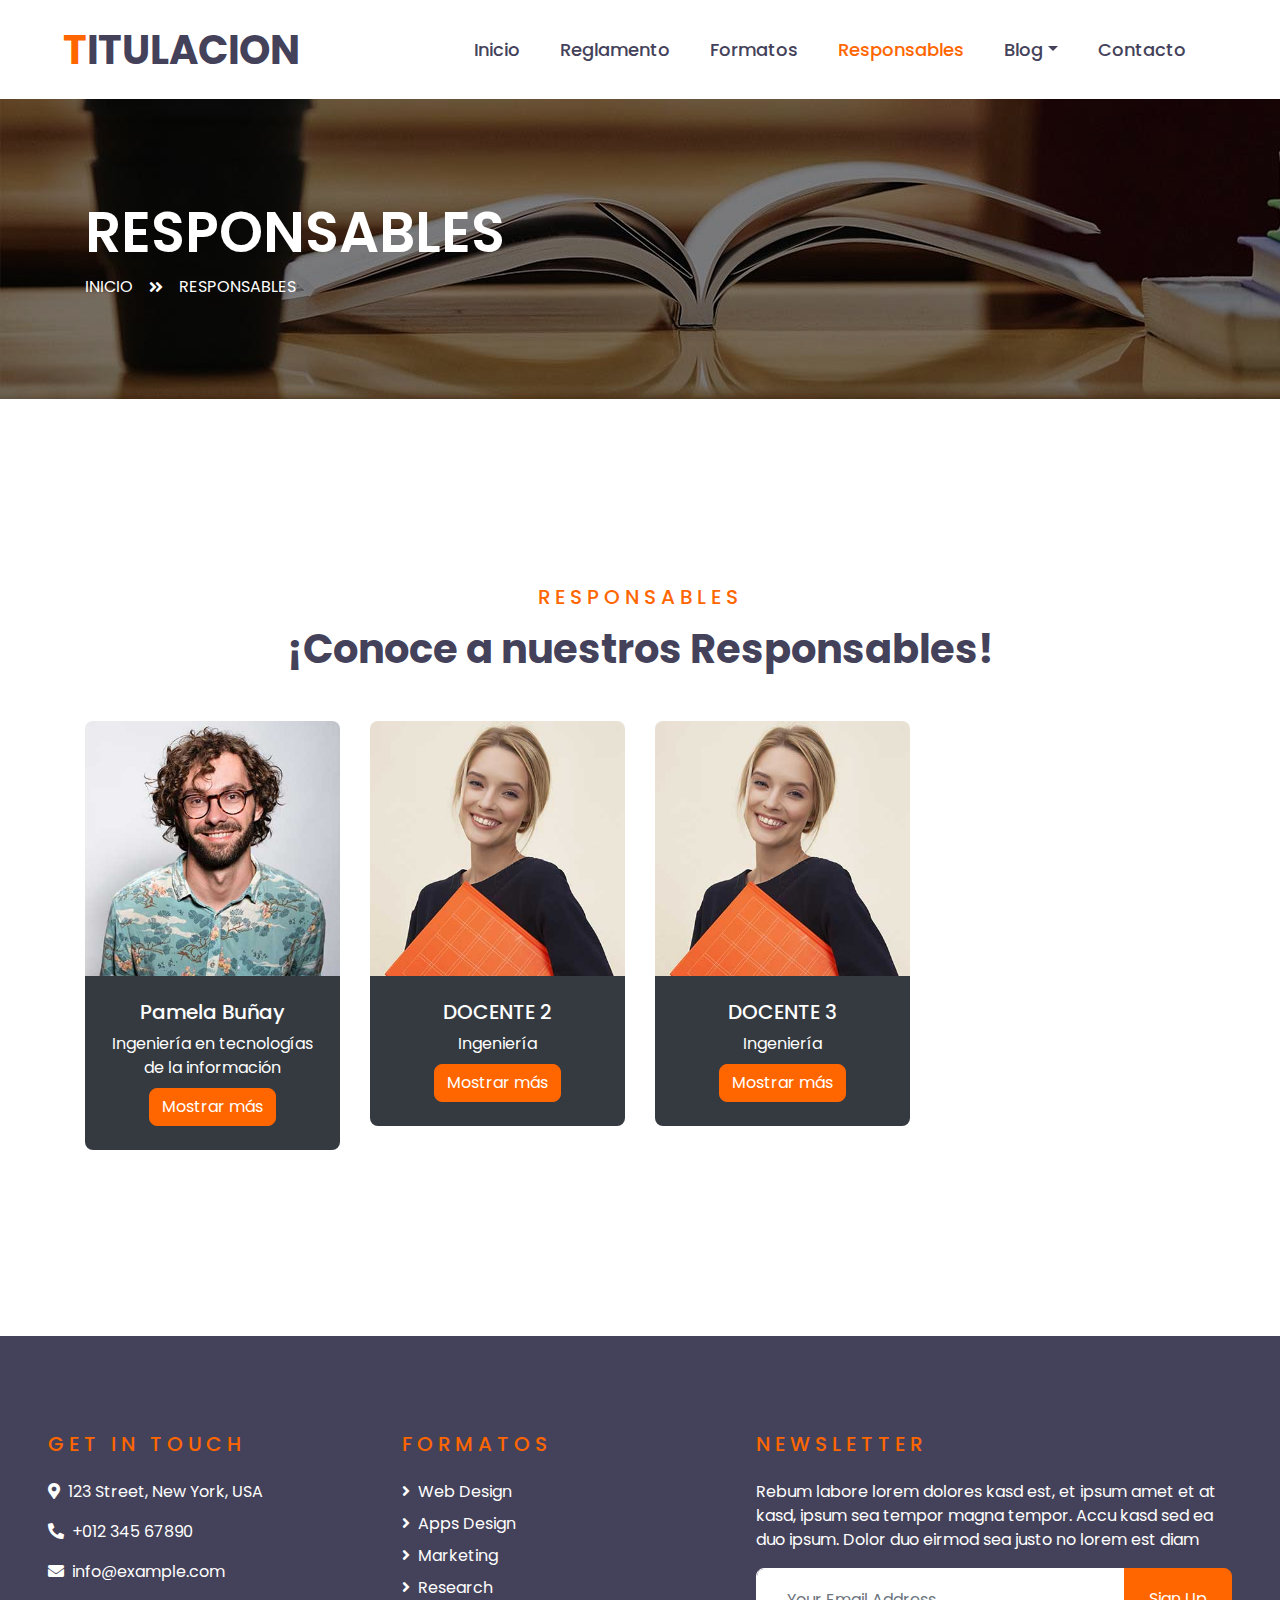
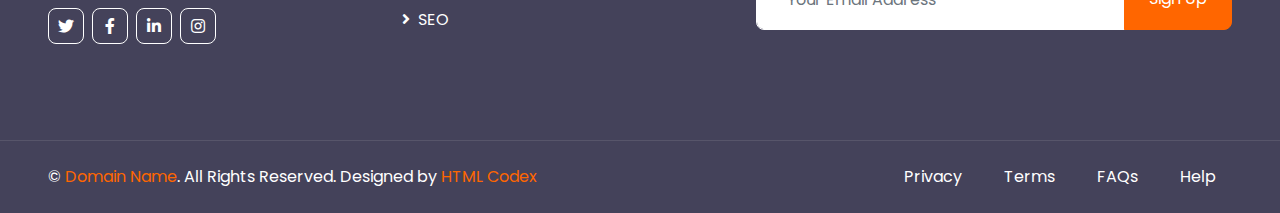
<file: teacher.html>
<!DOCTYPE html>
<html lang="en">

<head>
    <meta charset="utf-8">
    <title>Formatos</title>
    <meta content="width=device-width, initial-scale=1.0" name="viewport">
    <meta content="Free HTML Templates" name="keywords">
    <meta content="Free HTML Templates" name="description">

    <!-- Favicon -->
    <link href="img/favicon.ico" rel="icon">

    <!-- Google Web Fonts -->
    <link rel="preconnect" href="https://fonts.gstatic.com">
    <link href="https://fonts.googleapis.com/css2?family=Poppins:wght@400;500;600;700&display=swap" rel="stylesheet"> 

    <!-- Font Awesome -->
    <link href="https://cdnjs.cloudflare.com/ajax/libs/font-awesome/5.10.0/css/all.min.css" rel="stylesheet">

    <!-- Libraries Stylesheet -->
    <link href="lib/owlcarousel/assets/owl.carousel.min.css" rel="stylesheet">

    <!-- Customized Bootstrap Stylesheet -->
    <link href="css/style.css" rel="stylesheet">
</head>

<body>

<!-- Header Start -->
    <div class="container-fluid bg-light d-none d-lg-block">
        <div class="row align-items-center py-2 px-xl-5">
            <div class="col-lg-3">
                <a href="" class="text-decoration-none">
                    <h1 class="m-0 font-weight-bold text-dark"><span class="text-primary">T</span>ITULACION</h1>
                </a>
            </div>
            <div class="col-lg-9">
                <nav class="navbar navbar-expand-lg navbar-light py-2">
                    <button type="button" class="navbar-toggler" data-toggle="collapse" data-target="#navbarCollapse">
                        <span class="navbar-toggler-icon"></span>
                    </button>
                    <div class="collapse navbar-collapse justify-content-end" id="navbarCollapse">
                        <div class="navbar-nav">
                            <a href="index.html" class="nav-item nav-link">Inicio</a>
                            <a href="about.html" class="nav-item nav-link ">Reglamento</a>
                            <a href="course.html" class="nav-item nav-link">Formatos</a>
                            <a href="teacher.html" class="nav-item nav-link active">Responsables</a>
                            <div class="nav-item dropdown">
                                <a href="#" class="nav-link dropdown-toggle" data-toggle="dropdown">Blog</a>
                                <div class="dropdown-menu bg-light border-0 rounded-0 m-0">
                                    <a href="blog.html" class="dropdown-item">Blog List</a>
                                    <a href="single.html" class="dropdown-item">Blog Detail</a>
                                </div>
                            </div>
                            <a href="contact.html" class="nav-item nav-link">Contacto</a>
                        </div>
                    </div>
                </nav>
            </div>
        </div>
    </div>
    <!-- Navbar End -->

<!-- Header Start -->
<div class="container-fluid page-header" style="margin-bottom: 90px;">
    <div class="container">
        <div class="d-flex flex-column justify-content-center" style="min-height: 300px">
            <h3 class="display-4 text-white text-uppercase">Responsables</h3>
            <div class="d-inline-flex text-white">
                <p class="m-0 text-uppercase"><a class="text-white" href="index.html">Inicio</a></p>
                <i class="fa fa-angle-double-right pt-1 px-3"></i>
                <p class="m-0 text-uppercase">Responsables</p>
            </div>
        </div>
    </div>
</div>
<!-- Header End -->

    
<!-- Team Start -->
<div class="container-fluid py-5">
    <div class="container pt-5 pb-3">
        <div class="text-center mb-5">
            <h5 class="text-primary text-uppercase mb-3" style="letter-spacing: 5px;">Responsables</h5>
            <h1>¡Conoce a nuestros Responsables!</h1>
        </div>
        <div class="row">
            <div class="col-md-6 col-lg-3 text-center team mb-4">
                <div class="team-item rounded overflow-hidden mb-2">
                    <div class="team-img position-relative">
                        <img class="img-fluid" src="img/team-2.jpg" alt="">
                    </div>
                    <div class="bg-secondary p-4">
                        <h5>Pamela Buñay</h5>
                        <p class="m-0">Ingeniería en tecnologías de la información</p>
                        <button class="btn btn-primary mt-2" onclick="toggleDetails(this)">Mostrar más</button>
                    </div>
                    <div class="team-details hidden">
                        <p>Ingeniería en tecnologías de la información.</p>
                    </div>
                </div>
            </div>

            <div class="col-md-6 col-lg-3 text-center team mb-4">
                <div class="team-item rounded overflow-hidden mb-2">
                    <div class="team-img position-relative">
                        <img class="img-fluid" src="img/team-1.jpg" alt="">
                    </div>
                    <div class="bg-secondary p-4">
                        <h5>DOCENTE 2</h5>
                        <p class="m-0">Ingeniería</p>
                        <button class="btn btn-primary mt-2" onclick="toggleDetails(this)">Mostrar más</button>
                    </div>
                    <div class="team-details hidden">
                        <p>Más información</p>
                    </div>
                </div>
            </div>

            <div class="col-md-6 col-lg-3 text-center team mb-4">
                <div class="team-item rounded overflow-hidden mb-2">
                    <div class="team-img position-relative">
                        <img class="img-fluid" src="img/team-1.jpg" alt="">
                    </div>
                    <div class="bg-secondary p-4">
                        <h5>DOCENTE 3</h5>
                        <p class="m-0">Ingeniería</p>
                        <button class="btn btn-primary mt-2" onclick="toggleDetails(this)">Mostrar más</button>
                    </div>
                    <div class="team-details hidden">
                        <p>Más información</p>
                    </div>
                </div>
            </div>

        </div> <!-- Cierre de la fila (row) -->
    </div> <!-- Cierre del contenedor del equipo (container) -->
</div> <!-- Cierre del contenedor principal del equipo (container-fluid) -->
<!-- Team End -->




    <!-- Footer Start -->
    <div class="container-fluid bg-dark text-white py-5 px-sm-3 px-lg-5" style="margin-top: 90px;">
        <div class="row pt-5">
            <div class="col-lg-7 col-md-12">
                <div class="row">
                    <div class="col-md-6 mb-5">
                        <h5 class="text-primary text-uppercase mb-4" style="letter-spacing: 5px;">Get In Touch</h5>
                        <p><i class="fa fa-map-marker-alt mr-2"></i>123 Street, New York, USA</p>
                        <p><i class="fa fa-phone-alt mr-2"></i>+012 345 67890</p>
                        <p><i class="fa fa-envelope mr-2"></i>info@example.com</p>
                        <div class="d-flex justify-content-start mt-4">
                            <a class="btn btn-outline-light btn-square mr-2" href="#"><i class="fab fa-twitter"></i></a>
                            <a class="btn btn-outline-light btn-square mr-2" href="#"><i class="fab fa-facebook-f"></i></a>
                            <a class="btn btn-outline-light btn-square mr-2" href="#"><i class="fab fa-linkedin-in"></i></a>
                            <a class="btn btn-outline-light btn-square" href="#"><i class="fab fa-instagram"></i></a>
                        </div>
                    </div>
                    <div class="col-md-6 mb-5">
                        <h5 class="text-primary text-uppercase mb-4" style="letter-spacing: 5px;">FORMATOS</h5>
                        <div class="d-flex flex-column justify-content-start">
                            <a class="text-white mb-2" href="#"><i class="fa fa-angle-right mr-2"></i>Web Design</a>
                            <a class="text-white mb-2" href="#"><i class="fa fa-angle-right mr-2"></i>Apps Design</a>
                            <a class="text-white mb-2" href="#"><i class="fa fa-angle-right mr-2"></i>Marketing</a>
                            <a class="text-white mb-2" href="#"><i class="fa fa-angle-right mr-2"></i>Research</a>
                            <a class="text-white" href="#"><i class="fa fa-angle-right mr-2"></i>SEO</a>
                        </div>
                    </div>
                </div>
            </div>
            <div class="col-lg-5 col-md-12 mb-5">
                <h5 class="text-primary text-uppercase mb-4" style="letter-spacing: 5px;">Newsletter</h5>
                <p>Rebum labore lorem dolores kasd est, et ipsum amet et at kasd, ipsum sea tempor magna tempor. Accu kasd sed ea duo ipsum. Dolor duo eirmod sea justo no lorem est diam</p>
                <div class="w-100">
                    <div class="input-group">
                        <input type="text" class="form-control border-light" style="padding: 30px;" placeholder="Your Email Address">
                        <div class="input-group-append">
                            <button class="btn btn-primary px-4">Sign Up</button>
                        </div>
                    </div>
                </div>
            </div>
        </div>
    </div>
    <div class="container-fluid bg-dark text-white border-top py-4 px-sm-3 px-md-5" style="border-color: rgba(256, 256, 256, .1) !important;">
        <div class="row">
            <div class="col-lg-6 text-center text-md-left mb-3 mb-md-0">
                <p class="m-0 text-white">&copy; <a href="#">Domain Name</a>. All Rights Reserved. Designed by <a href="https://htmlcodex.com">HTML Codex</a>
                </p>
            </div>
            <div class="col-lg-6 text-center text-md-right">
                <ul class="nav d-inline-flex">
                    <li class="nav-item">
                        <a class="nav-link text-white py-0" href="#">Privacy</a>
                    </li>
                    <li class="nav-item">
                        <a class="nav-link text-white py-0" href="#">Terms</a>
                    </li>
                    <li class="nav-item">
                        <a class="nav-link text-white py-0" href="#">FAQs</a>
                    </li>
                    <li class="nav-item">
                        <a class="nav-link text-white py-0" href="#">Help</a>
                    </li>
                </ul>
            </div>
        </div>
    </div>
    <!-- Footer End -->


    <!-- Back to Top -->
    <a href="#" class="btn btn-lg btn-primary btn-lg-square back-to-top"><i class="fa fa-angle-double-up"></i></a>


    <!-- JavaScript Libraries -->
    <script src="https://code.jquery.com/jquery-3.4.1.min.js"></script>
    <script src="https://stackpath.bootstrapcdn.com/bootstrap/4.4.1/js/bootstrap.bundle.min.js"></script>
    <script src="lib/easing/easing.min.js"></script>
    <script src="lib/owlcarousel/owl.carousel.min.js"></script>

    <!-- Contact Javascript File -->
    <script src="mail/jqBootstrapValidation.min.js"></script>
    <script src="mail/contact.js"></script>

    <!-- Template Javascript -->
    <script src="js/main.js"></script>
</body>

</html>
</file>
<file: css/style.css>
/******* Bootstrap Theming ********/
/*!
 * Bootstrap v4.5.3 (https://getbootstrap.com/)
 * Copyright 2011-2020 The Bootstrap Authors
 * Copyright 2011-2020 Twitter, Inc.
 * Licensed under MIT (https://github.com/twbs/bootstrap/blob/main/LICENSE)
 */
:root {
  --blue: #007bff;
  --indigo: #6610f2;
  --purple: #6f42c1;
  --pink: #e83e8c;
  --red: #dc3545;
  --orange: #fd7e14;
  --yellow: #ffc107;
  --green: #28a745;
  --teal: #20c997;
  --cyan: #17a2b8;
  --white: #fff;
  --gray: #6c757d;
  --gray-dark: #343a40;
  --primary: #FF6600;
  --secondary: #F2F1F8;
  --success: #28a745;
  --info: #17a2b8;
  --warning: #ffc107;
  --danger: #dc3545;
  --light: #FFFFFF;
  --dark: #44425A;
  --breakpoint-xs: 0;
  --breakpoint-sm: 576px;
  --breakpoint-md: 768px;
  --breakpoint-lg: 992px;
  --breakpoint-xl: 1200px;
  --font-family-sans-serif: "Poppins", sans-serif;
  --font-family-monospace: SFMono-Regular, Menlo, Monaco, Consolas, "Liberation Mono", "Courier New", monospace;
}

*,
*::before,
*::after {
  box-sizing: border-box;
}

html {
  font-family: sans-serif;
  line-height: 1.15;
  -webkit-text-size-adjust: 100%;
  -webkit-tap-highlight-color: rgba(0, 0, 0, 0);
}

article, aside, figcaption, figure, footer, header, hgroup, main, nav, section {
  display: block;
}

body {
  margin: 0;
  font-family: "Poppins", sans-serif;
  font-size: 1rem;
  font-weight: 400;
  line-height: 1.5;
  color: #6C6A74;
  text-align: left;
  background-color: #fff;
}

[tabindex="-1"]:focus:not(:focus-visible) {
  outline: 0 !important;
}

hr {
  box-sizing: content-box;
  height: 0;
  overflow: visible;
}

h1, h2, h3, h4, h5, h6 {
  margin-top: 0;
  margin-bottom: 0.5rem;
}

p {
  margin-top: 0;
  margin-bottom: 1rem;
}

abbr[title],
abbr[data-original-title] {
  text-decoration: underline;
  text-decoration: underline dotted;
  cursor: help;
  border-bottom: 0;
  text-decoration-skip-ink: none;
}

address {
  margin-bottom: 1rem;
  font-style: normal;
  line-height: inherit;
}

ol,
ul,
dl {
  margin-top: 0;
  margin-bottom: 1rem;
}

ol ol,
ul ul,
ol ul,
ul ol {
  margin-bottom: 0;
}

dt {
  font-weight: 700;
}

dd {
  margin-bottom: .5rem;
  margin-left: 0;
}

blockquote {
  margin: 0 0 1rem;
}

b,
strong {
  font-weight: bolder;
}

small {
  font-size: 80%;
}

sub,
sup {
  position: relative;
  font-size: 75%;
  line-height: 0;
  vertical-align: baseline;
}

sub {
  bottom: -.25em;
}

sup {
  top: -.5em;
}

a {
  color: #FF6600;
  text-decoration: none;
  background-color: transparent;
}

a:hover {
  color: #b34700;
  text-decoration: underline;
}

a:not([href]):not([class]) {
  color: inherit;
  text-decoration: none;
}

a:not([href]):not([class]):hover {
  color: inherit;
  text-decoration: none;
}

pre,
code,
kbd,
samp {
  font-family: SFMono-Regular, Menlo, Monaco, Consolas, "Liberation Mono", "Courier New", monospace;
  font-size: 1em;
}

pre {
  margin-top: 0;
  margin-bottom: 1rem;
  overflow: auto;
  -ms-overflow-style: scrollbar;
}

figure {
  margin: 0 0 1rem;
}

img {
  vertical-align: middle;
  border-style: none;
}

svg {
  overflow: hidden;
  vertical-align: middle;
}

table {
  border-collapse: collapse;
}

caption {
  padding-top: 0.75rem;
  padding-bottom: 0.75rem;
  color: #6c757d;
  text-align: left;
  caption-side: bottom;
}

th {
  text-align: inherit;
  text-align: -webkit-match-parent;
}

label {
  display: inline-block;
  margin-bottom: 0.5rem;
}

button {
  border-radius: 0;
}

button:focus {
  outline: 1px dotted;
  outline: 5px auto -webkit-focus-ring-color;
}

input,
button,
select,
optgroup,
textarea {
  margin: 0;
  font-family: inherit;
  font-size: inherit;
  line-height: inherit;
}

button,
input {
  overflow: visible;
}

button,
select {
  text-transform: none;
}

[role="button"] {
  cursor: pointer;
}

select {
  word-wrap: normal;
}

button,
[type="button"],
[type="reset"],
[type="submit"] {
  -webkit-appearance: button; /* Para navegadores basados en WebKit como Safari y Chrome antiguo */
  appearance: button;         /* Propiedad estándar para otros navegadores */
}


button:not(:disabled),
[type="button"]:not(:disabled),
[type="reset"]:not(:disabled),
[type="submit"]:not(:disabled) {
  cursor: pointer;
}

button::-moz-focus-inner,
[type="button"]::-moz-focus-inner,
[type="reset"]::-moz-focus-inner,
[type="submit"]::-moz-focus-inner {
  padding: 0;
  border-style: none;
}

input[type="radio"],
input[type="checkbox"] {
  box-sizing: border-box;
  padding: 0;
}

textarea {
  overflow: auto;
  resize: vertical;
}

fieldset {
  min-width: 0;
  padding: 0;
  margin: 0;
  border: 0;
}

legend {
  display: block;
  width: 100%;
  max-width: 100%;
  padding: 0;
  margin-bottom: .5rem;
  font-size: 1.5rem;
  line-height: inherit;
  color: inherit;
  white-space: normal;
}

@media (max-width: 1200px) {
  legend {
    font-size: calc(1.275rem + 0.3vw) ;
  }
}

progress {
  vertical-align: baseline;
}

[type="number"]::-webkit-inner-spin-button,
[type="number"]::-webkit-outer-spin-button {
  height: auto;
}

[type="search"] {
  outline-offset: -2px;
  -webkit-appearance: button; /* Para navegadores basados en WebKit como Safari y Chrome antiguo */
  appearance: button;         /* Propiedad estándar para otros navegadores */
}

[type="search"]::-webkit-search-decoration {
  -webkit-appearance: none;
}

::-webkit-file-upload-button {
  font: inherit;
  -webkit-appearance: button;
}

output {
  display: inline-block;
}

summary {
  display: list-item;
  cursor: pointer;
}

template {
  display: none;
}

[hidden] {
  display: none !important;
}

h1, h2, h3, h4, h5, h6,
.h1, .h2, .h3, .h4, .h5, .h6 {
  margin-bottom: 0.5rem;
  font-weight: 500;
  line-height: 1.2;
  color: #44425A;
}

h1, .h1 {
  font-size: 2.5rem;
}

@media (max-width: 1200px) {
  h1, .h1 {
    font-size: calc(1.375rem + 1.5vw) ;
  }
}

h2, .h2 {
  font-size: 2rem;
}

@media (max-width: 1200px) {
  h2, .h2 {
    font-size: calc(1.325rem + 0.9vw) ;
  }
}

h3, .h3 {
  font-size: 1.75rem;
}

@media (max-width: 1200px) {
  h3, .h3 {
    font-size: calc(1.3rem + 0.6vw) ;
  }
}

h4, .h4 {
  font-size: 1.5rem;
}

@media (max-width: 1200px) {
  h4, .h4 {
    font-size: calc(1.275rem + 0.3vw) ;
  }
}

h5, .h5 {
  font-size: 1.25rem;
}

h6, .h6 {
  font-size: 1rem;
}

.lead {
  font-size: 1.25rem;
  font-weight: 300;
}

.display-1 {
  font-size: 6rem;
  font-weight: 300;
  line-height: 1.2;
}

@media (max-width: 1200px) {
  .display-1 {
    font-size: calc(1.725rem + 5.7vw) ;
  }
}

.display-2 {
  font-size: 5.5rem;
  font-weight: 300;
  line-height: 1.2;
}

@media (max-width: 1200px) {
  .display-2 {
    font-size: calc(1.675rem + 5.1vw) ;
  }
}

.display-3 {
  font-size: 4.5rem;
  font-weight: 300;
  line-height: 1.2;
}

@media (max-width: 1200px) {
  .display-3 {
    font-size: calc(1.575rem + 3.9vw) ;
  }
}

.display-4 {
  font-size: 3.5rem;
  font-weight: 300;
  line-height: 1.2;
}

@media (max-width: 1200px) {
  .display-4 {
    font-size: calc(1.475rem + 2.7vw) ;
  }
}

hr {
  margin-top: 1rem;
  margin-bottom: 1rem;
  border: 0;
  border-top: 1px solid rgba(0, 0, 0, 0.1);
}

small,
.small {
  font-size: 80%;
  font-weight: 400;
}

mark,
.mark {
  padding: 0.2em;
  background-color: #fcf8e3;
}

.list-unstyled {
  padding-left: 0;
  list-style: none;
}

.list-inline {
  padding-left: 0;
  list-style: none;
}

.list-inline-item {
  display: inline-block;
}

.list-inline-item:not(:last-child) {
  margin-right: 0.5rem;
}

.initialism {
  font-size: 90%;
  text-transform: uppercase;
}

.blockquote {
  margin-bottom: 1rem;
  font-size: 1.25rem;
}

.blockquote-footer {
  display: block;
  font-size: 80%;
  color: #6c757d;
}

.blockquote-footer::before {
  content: "\2014\00A0";
}

.img-fluid {
  max-width: 100%;
  height: auto;
}

.img-thumbnail {
  padding: 0.25rem;
  background-color: #fff;
  border: 1px solid #dee2e6;
  border-radius: 8px;
  max-width: 100%;
  height: auto;
}

.figure {
  display: inline-block;
}

.figure-img {
  margin-bottom: 0.5rem;
  line-height: 1;
}

.figure-caption {
  font-size: 90%;
  color: #6c757d;
}

code {
  font-size: 87.5%;
  color: #e83e8c;
  word-wrap: break-word;
}

a > code {
  color: inherit;
}

kbd {
  padding: 0.2rem 0.4rem;
  font-size: 87.5%;
  color: #fff;
  background-color: #212529;
  border-radius: 0.2rem;
}

kbd kbd {
  padding: 0;
  font-size: 100%;
  font-weight: 700;
}

pre {
  display: block;
  font-size: 87.5%;
  color: #212529;
}

pre code {
  font-size: inherit;
  color: inherit;
  word-break: normal;
}

.pre-scrollable {
  max-height: 340px;
  overflow-y: scroll;
}

.container,
.container-fluid,
.container-sm,
.container-md,
.container-lg,
.container-xl {
  width: 100%;
  padding-right: 15px;
  padding-left: 15px;
  margin-right: auto;
  margin-left: auto;
}

@media (min-width: 576px) {
  .container, .container-sm {
    max-width: 540px;
  }
}

@media (min-width: 768px) {
  .container, .container-sm, .container-md {
    max-width: 720px;
  }
}

@media (min-width: 992px) {
  .container, .container-sm, .container-md, .container-lg {
    max-width: 960px;
  }
}

@media (min-width: 1200px) {
  .container, .container-sm, .container-md, .container-lg, .container-xl {
    max-width: 1140px;
  }
}

.row {
  display: flex;
  flex-wrap: wrap;
  margin-right: -15px;
  margin-left: -15px;
}

.no-gutters {
  margin-right: 0;
  margin-left: 0;
}

.no-gutters > .col,
.no-gutters > [class*="col-"] {
  padding-right: 0;
  padding-left: 0;
}

.col-1, .col-2, .col-3, .col-4, .col-5, .col-6, .col-7, .col-8, .col-9, .col-10, .col-11, .col-12, .col,
.col-auto, .col-sm-1, .col-sm-2, .col-sm-3, .col-sm-4, .col-sm-5, .col-sm-6, .col-sm-7, .col-sm-8, .col-sm-9, .col-sm-10, .col-sm-11, .col-sm-12, .col-sm,
.col-sm-auto, .col-md-1, .col-md-2, .col-md-3, .col-md-4, .col-md-5, .col-md-6, .col-md-7, .col-md-8, .col-md-9, .col-md-10, .col-md-11, .col-md-12, .col-md,
.col-md-auto, .col-lg-1, .col-lg-2, .col-lg-3, .col-lg-4, .col-lg-5, .col-lg-6, .col-lg-7, .col-lg-8, .col-lg-9, .col-lg-10, .col-lg-11, .col-lg-12, .col-lg,
.col-lg-auto, .col-xl-1, .col-xl-2, .col-xl-3, .col-xl-4, .col-xl-5, .col-xl-6, .col-xl-7, .col-xl-8, .col-xl-9, .col-xl-10, .col-xl-11, .col-xl-12, .col-xl,
.col-xl-auto {
  position: relative;
  width: 100%;
  padding-right: 15px;
  padding-left: 15px;
}

.col {
  flex-basis: 0;
  flex-grow: 1;
  max-width: 100%;
}

.row-cols-1 > * {
  flex: 0 0 100%;
  max-width: 100%;
}

.row-cols-2 > * {
  flex: 0 0 50%;
  max-width: 50%;
}

.row-cols-3 > * {
  flex: 0 0 33.33333%;
  max-width: 33.33333%;
}

.row-cols-4 > * {
  flex: 0 0 25%;
  max-width: 25%;
}

.row-cols-5 > * {
  flex: 0 0 20%;
  max-width: 20%;
}

.row-cols-6 > * {
  flex: 0 0 16.66667%;
  max-width: 16.66667%;
}

.col-auto {
  flex: 0 0 auto;
  width: auto;
  max-width: 100%;
}

.col-1 {
  flex: 0 0 8.33333%;
  max-width: 8.33333%;
}

.col-2 {
  flex: 0 0 16.66667%;
  max-width: 16.66667%;
}

.col-3 {
  flex: 0 0 25%;
  max-width: 25%;
}

.col-4 {
  flex: 0 0 33.33333%;
  max-width: 33.33333%;
}

.col-5 {
  flex: 0 0 41.66667%;
  max-width: 41.66667%;
}

.col-6 {
  flex: 0 0 50%;
  max-width: 50%;
}

.col-7 {
  flex: 0 0 58.33333%;
  max-width: 58.33333%;
}

.col-8 {
  flex: 0 0 66.66667%;
  max-width: 66.66667%;
}

.col-9 {
  flex: 0 0 75%;
  max-width: 75%;
}

.col-10 {
  flex: 0 0 83.33333%;
  max-width: 83.33333%;
}

.col-11 {
  flex: 0 0 91.66667%;
  max-width: 91.66667%;
}

.col-12 {
  flex: 0 0 100%;
  max-width: 100%;
}

.order-first {
  order: -1;
}

.order-last {
  order: 13;
}

.order-0 {
  order: 0;
}

.order-1 {
  order: 1;
}

.order-2 {
  order: 2;
}

.order-3 {
  order: 3;
}

.order-4 {
  order: 4;
}

.order-5 {
  order: 5;
}

.order-6 {
  order: 6;
}

.order-7 {
  order: 7;
}

.order-8 {
  order: 8;
}

.order-9 {
  order: 9;
}

.order-10 {
  order: 10;
}

.order-11 {
  order: 11;
}

.order-12 {
  order: 12;
}

.offset-1 {
  margin-left: 8.33333%;
}

.offset-2 {
  margin-left: 16.66667%;
}

.offset-3 {
  margin-left: 25%;
}

.offset-4 {
  margin-left: 33.33333%;
}

.offset-5 {
  margin-left: 41.66667%;
}

.offset-6 {
  margin-left: 50%;
}

.offset-7 {
  margin-left: 58.33333%;
}

.offset-8 {
  margin-left: 66.66667%;
}

.offset-9 {
  margin-left: 75%;
}

.offset-10 {
  margin-left: 83.33333%;
}

.offset-11 {
  margin-left: 91.66667%;
}

@media (min-width: 576px) {
  .col-sm {
    flex-basis: 0;
    flex-grow: 1;
    max-width: 100%;
  }
  .row-cols-sm-1 > * {
    flex: 0 0 100%;
    max-width: 100%;
  }
  .row-cols-sm-2 > * {
    flex: 0 0 50%;
    max-width: 50%;
  }
  .row-cols-sm-3 > * {
    flex: 0 0 33.33333%;
    max-width: 33.33333%;
  }
  .row-cols-sm-4 > * {
    flex: 0 0 25%;
    max-width: 25%;
  }
  .row-cols-sm-5 > * {
    flex: 0 0 20%;
    max-width: 20%;
  }
  .row-cols-sm-6 > * {
    flex: 0 0 16.66667%;
    max-width: 16.66667%;
  }
  .col-sm-auto {
    flex: 0 0 auto;
    width: auto;
    max-width: 100%;
  }
  .col-sm-1 {
    flex: 0 0 8.33333%;
    max-width: 8.33333%;
  }
  .col-sm-2 {
    flex: 0 0 16.66667%;
    max-width: 16.66667%;
  }
  .col-sm-3 {
    flex: 0 0 25%;
    max-width: 25%;
  }
  .col-sm-4 {
    flex: 0 0 33.33333%;
    max-width: 33.33333%;
  }
  .col-sm-5 {
    flex: 0 0 41.66667%;
    max-width: 41.66667%;
  }
  .col-sm-6 {
    flex: 0 0 50%;
    max-width: 50%;
  }
  .col-sm-7 {
    flex: 0 0 58.33333%;
    max-width: 58.33333%;
  }
  .col-sm-8 {
    flex: 0 0 66.66667%;
    max-width: 66.66667%;
  }
  .col-sm-9 {
    flex: 0 0 75%;
    max-width: 75%;
  }
  .col-sm-10 {
    flex: 0 0 83.33333%;
    max-width: 83.33333%;
  }
  .col-sm-11 {
    flex: 0 0 91.66667%;
    max-width: 91.66667%;
  }
  .col-sm-12 {
    flex: 0 0 100%;
    max-width: 100%;
  }
  .order-sm-first {
    order: -1;
  }
  .order-sm-last {
    order: 13;
  }
  .order-sm-0 {
    order: 0;
  }
  .order-sm-1 {
    order: 1;
  }
  .order-sm-2 {
    order: 2;
  }
  .order-sm-3 {
    order: 3;
  }
  .order-sm-4 {
    order: 4;
  }
  .order-sm-5 {
    order: 5;
  }
  .order-sm-6 {
    order: 6;
  }
  .order-sm-7 {
    order: 7;
  }
  .order-sm-8 {
    order: 8;
  }
  .order-sm-9 {
    order: 9;
  }
  .order-sm-10 {
    order: 10;
  }
  .order-sm-11 {
    order: 11;
  }
  .order-sm-12 {
    order: 12;
  }
  .offset-sm-0 {
    margin-left: 0;
  }
  .offset-sm-1 {
    margin-left: 8.33333%;
  }
  .offset-sm-2 {
    margin-left: 16.66667%;
  }
  .offset-sm-3 {
    margin-left: 25%;
  }
  .offset-sm-4 {
    margin-left: 33.33333%;
  }
  .offset-sm-5 {
    margin-left: 41.66667%;
  }
  .offset-sm-6 {
    margin-left: 50%;
  }
  .offset-sm-7 {
    margin-left: 58.33333%;
  }
  .offset-sm-8 {
    margin-left: 66.66667%;
  }
  .offset-sm-9 {
    margin-left: 75%;
  }
  .offset-sm-10 {
    margin-left: 83.33333%;
  }
  .offset-sm-11 {
    margin-left: 91.66667%;
  }
}

@media (min-width: 768px) {
  .col-md {
    flex-basis: 0;
    flex-grow: 1;
    max-width: 100%;
  }
  .row-cols-md-1 > * {
    flex: 0 0 100%;
    max-width: 100%;
  }
  .row-cols-md-2 > * {
    flex: 0 0 50%;
    max-width: 50%;
  }
  .row-cols-md-3 > * {
    flex: 0 0 33.33333%;
    max-width: 33.33333%;
  }
  .row-cols-md-4 > * {
    flex: 0 0 25%;
    max-width: 25%;
  }
  .row-cols-md-5 > * {
    flex: 0 0 20%;
    max-width: 20%;
  }
  .row-cols-md-6 > * {
    flex: 0 0 16.66667%;
    max-width: 16.66667%;
  }
  .col-md-auto {
    flex: 0 0 auto;
    width: auto;
    max-width: 100%;
  }
  .col-md-1 {
    flex: 0 0 8.33333%;
    max-width: 8.33333%;
  }
  .col-md-2 {
    flex: 0 0 16.66667%;
    max-width: 16.66667%;
  }
  .col-md-3 {
    flex: 0 0 25%;
    max-width: 25%;
  }
  .col-md-4 {
    flex: 0 0 33.33333%;
    max-width: 33.33333%;
  }
  .col-md-5 {
    flex: 0 0 41.66667%;
    max-width: 41.66667%;
  }
  .col-md-6 {
    flex: 0 0 50%;
    max-width: 50%;
  }
  .col-md-7 {
    flex: 0 0 58.33333%;
    max-width: 58.33333%;
  }
  .col-md-8 {
    flex: 0 0 66.66667%;
    max-width: 66.66667%;
  }
  .col-md-9 {
    flex: 0 0 75%;
    max-width: 75%;
  }
  .col-md-10 {
    flex: 0 0 83.33333%;
    max-width: 83.33333%;
  }
  .col-md-11 {
    flex: 0 0 91.66667%;
    max-width: 91.66667%;
  }
  .col-md-12 {
    flex: 0 0 100%;
    max-width: 100%;
  }
  .order-md-first {
    order: -1;
  }
  .order-md-last {
    order: 13;
  }
  .order-md-0 {
    order: 0;
  }
  .order-md-1 {
    order: 1;
  }
  .order-md-2 {
    order: 2;
  }
  .order-md-3 {
    order: 3;
  }
  .order-md-4 {
    order: 4;
  }
  .order-md-5 {
    order: 5;
  }
  .order-md-6 {
    order: 6;
  }
  .order-md-7 {
    order: 7;
  }
  .order-md-8 {
    order: 8;
  }
  .order-md-9 {
    order: 9;
  }
  .order-md-10 {
    order: 10;
  }
  .order-md-11 {
    order: 11;
  }
  .order-md-12 {
    order: 12;
  }
  .offset-md-0 {
    margin-left: 0;
  }
  .offset-md-1 {
    margin-left: 8.33333%;
  }
  .offset-md-2 {
    margin-left: 16.66667%;
  }
  .offset-md-3 {
    margin-left: 25%;
  }
  .offset-md-4 {
    margin-left: 33.33333%;
  }
  .offset-md-5 {
    margin-left: 41.66667%;
  }
  .offset-md-6 {
    margin-left: 50%;
  }
  .offset-md-7 {
    margin-left: 58.33333%;
  }
  .offset-md-8 {
    margin-left: 66.66667%;
  }
  .offset-md-9 {
    margin-left: 75%;
  }
  .offset-md-10 {
    margin-left: 83.33333%;
  }
  .offset-md-11 {
    margin-left: 91.66667%;
  }
}

@media (min-width: 992px) {
  .col-lg {
    flex-basis: 0;
    flex-grow: 1;
    max-width: 100%;
  }
  .row-cols-lg-1 > * {
    flex: 0 0 100%;
    max-width: 100%;
  }
  .row-cols-lg-2 > * {
    flex: 0 0 50%;
    max-width: 50%;
  }
  .row-cols-lg-3 > * {
    flex: 0 0 33.33333%;
    max-width: 33.33333%;
  }
  .row-cols-lg-4 > * {
    flex: 0 0 25%;
    max-width: 25%;
  }
  .row-cols-lg-5 > * {
    flex: 0 0 20%;
    max-width: 20%;
  }
  .row-cols-lg-6 > * {
    flex: 0 0 16.66667%;
    max-width: 16.66667%;
  }
  .col-lg-auto {
    flex: 0 0 auto;
    width: auto;
    max-width: 100%;
  }
  .col-lg-1 {
    flex: 0 0 8.33333%;
    max-width: 8.33333%;
  }
  .col-lg-2 {
    flex: 0 0 16.66667%;
    max-width: 16.66667%;
  }
  .col-lg-3 {
    flex: 0 0 25%;
    max-width: 25%;
  }
  .col-lg-4 {
    flex: 0 0 33.33333%;
    max-width: 33.33333%;
  }
  .col-lg-5 {
    flex: 0 0 41.66667%;
    max-width: 41.66667%;
  }
  .col-lg-6 {
    flex: 0 0 50%;
    max-width: 50%;
  }
  .col-lg-7 {
    flex: 0 0 58.33333%;
    max-width: 58.33333%;
  }
  .col-lg-8 {
    flex: 0 0 66.66667%;
    max-width: 66.66667%;
  }
  .col-lg-9 {
    flex: 0 0 75%;
    max-width: 75%;
  }
  .col-lg-10 {
    flex: 0 0 83.33333%;
    max-width: 83.33333%;
  }
  .col-lg-11 {
    flex: 0 0 91.66667%;
    max-width: 91.66667%;
  }
  .col-lg-12 {
    flex: 0 0 100%;
    max-width: 100%;
  }
  .order-lg-first {
    order: -1;
  }
  .order-lg-last {
    order: 13;
  }
  .order-lg-0 {
    order: 0;
  }
  .order-lg-1 {
    order: 1;
  }
  .order-lg-2 {
    order: 2;
  }
  .order-lg-3 {
    order: 3;
  }
  .order-lg-4 {
    order: 4;
  }
  .order-lg-5 {
    order: 5;
  }
  .order-lg-6 {
    order: 6;
  }
  .order-lg-7 {
    order: 7;
  }
  .order-lg-8 {
    order: 8;
  }
  .order-lg-9 {
    order: 9;
  }
  .order-lg-10 {
    order: 10;
  }
  .order-lg-11 {
    order: 11;
  }
  .order-lg-12 {
    order: 12;
  }
  .offset-lg-0 {
    margin-left: 0;
  }
  .offset-lg-1 {
    margin-left: 8.33333%;
  }
  .offset-lg-2 {
    margin-left: 16.66667%;
  }
  .offset-lg-3 {
    margin-left: 25%;
  }
  .offset-lg-4 {
    margin-left: 33.33333%;
  }
  .offset-lg-5 {
    margin-left: 41.66667%;
  }
  .offset-lg-6 {
    margin-left: 50%;
  }
  .offset-lg-7 {
    margin-left: 58.33333%;
  }
  .offset-lg-8 {
    margin-left: 66.66667%;
  }
  .offset-lg-9 {
    margin-left: 75%;
  }
  .offset-lg-10 {
    margin-left: 83.33333%;
  }
  .offset-lg-11 {
    margin-left: 91.66667%;
  }
}

@media (min-width: 1200px) {
  .col-xl {
    flex-basis: 0;
    flex-grow: 1;
    max-width: 100%;
  }
  .row-cols-xl-1 > * {
    flex: 0 0 100%;
    max-width: 100%;
  }
  .row-cols-xl-2 > * {
    flex: 0 0 50%;
    max-width: 50%;
  }
  .row-cols-xl-3 > * {
    flex: 0 0 33.33333%;
    max-width: 33.33333%;
  }
  .row-cols-xl-4 > * {
    flex: 0 0 25%;
    max-width: 25%;
  }
  .row-cols-xl-5 > * {
    flex: 0 0 20%;
    max-width: 20%;
  }
  .row-cols-xl-6 > * {
    flex: 0 0 16.66667%;
    max-width: 16.66667%;
  }
  .col-xl-auto {
    flex: 0 0 auto;
    width: auto;
    max-width: 100%;
  }
  .col-xl-1 {
    flex: 0 0 8.33333%;
    max-width: 8.33333%;
  }
  .col-xl-2 {
    flex: 0 0 16.66667%;
    max-width: 16.66667%;
  }
  .col-xl-3 {
    flex: 0 0 25%;
    max-width: 25%;
  }
  .col-xl-4 {
    flex: 0 0 33.33333%;
    max-width: 33.33333%;
  }
  .col-xl-5 {
    flex: 0 0 41.66667%;
    max-width: 41.66667%;
  }
  .col-xl-6 {
    flex: 0 0 50%;
    max-width: 50%;
  }
  .col-xl-7 {
    flex: 0 0 58.33333%;
    max-width: 58.33333%;
  }
  .col-xl-8 {
    flex: 0 0 66.66667%;
    max-width: 66.66667%;
  }
  .col-xl-9 {
    flex: 0 0 75%;
    max-width: 75%;
  }
  .col-xl-10 {
    flex: 0 0 83.33333%;
    max-width: 83.33333%;
  }
  .col-xl-11 {
    flex: 0 0 91.66667%;
    max-width: 91.66667%;
  }
  .col-xl-12 {
    flex: 0 0 100%;
    max-width: 100%;
  }
  .order-xl-first {
    order: -1;
  }
  .order-xl-last {
    order: 13;
  }
  .order-xl-0 {
    order: 0;
  }
  .order-xl-1 {
    order: 1;
  }
  .order-xl-2 {
    order: 2;
  }
  .order-xl-3 {
    order: 3;
  }
  .order-xl-4 {
    order: 4;
  }
  .order-xl-5 {
    order: 5;
  }
  .order-xl-6 {
    order: 6;
  }
  .order-xl-7 {
    order: 7;
  }
  .order-xl-8 {
    order: 8;
  }
  .order-xl-9 {
    order: 9;
  }
  .order-xl-10 {
    order: 10;
  }
  .order-xl-11 {
    order: 11;
  }
  .order-xl-12 {
    order: 12;
  }
  .offset-xl-0 {
    margin-left: 0;
  }
  .offset-xl-1 {
    margin-left: 8.33333%;
  }
  .offset-xl-2 {
    margin-left: 16.66667%;
  }
  .offset-xl-3 {
    margin-left: 25%;
  }
  .offset-xl-4 {
    margin-left: 33.33333%;
  }
  .offset-xl-5 {
    margin-left: 41.66667%;
  }
  .offset-xl-6 {
    margin-left: 50%;
  }
  .offset-xl-7 {
    margin-left: 58.33333%;
  }
  .offset-xl-8 {
    margin-left: 66.66667%;
  }
  .offset-xl-9 {
    margin-left: 75%;
  }
  .offset-xl-10 {
    margin-left: 83.33333%;
  }
  .offset-xl-11 {
    margin-left: 91.66667%;
  }
}

.table {
  width: 100%;
  margin-bottom: 1rem;
  color: #6C6A74;
}

.table th,
.table td {
  padding: 0.75rem;
  vertical-align: top;
  border-top: 1px solid #dee2e6;
}

.table thead th {
  vertical-align: bottom;
  border-bottom: 2px solid #dee2e6;
}

.table tbody + tbody {
  border-top: 2px solid #dee2e6;
}

.table-sm th,
.table-sm td {
  padding: 0.3rem;
}

.table-bordered {
  border: 1px solid #dee2e6;
}

.table-bordered th,
.table-bordered td {
  border: 1px solid #dee2e6;
}

.table-bordered thead th,
.table-bordered thead td {
  border-bottom-width: 2px;
}

.table-borderless th,
.table-borderless td,
.table-borderless thead th,
.table-borderless tbody + tbody {
  border: 0;
}

.table-striped tbody tr:nth-of-type(odd) {
  background-color: rgba(0, 0, 0, 0.05);
}

.table-hover tbody tr:hover {
  color: #6C6A74;
  background-color: rgba(0, 0, 0, 0.075);
}

.table-primary,
.table-primary > th,
.table-primary > td {
  background-color: #ffd4b8;
}

.table-primary th,
.table-primary td,
.table-primary thead th,
.table-primary tbody + tbody {
  border-color: #ffaf7a;
}

.table-hover .table-primary:hover {
  background-color: #ffc59f;
}

.table-hover .table-primary:hover > td,
.table-hover .table-primary:hover > th {
  background-color: #ffc59f;
}

.table-secondary,
.table-secondary > th,
.table-secondary > td {
  background-color: #fbfbfd;
}

.table-secondary th,
.table-secondary td,
.table-secondary thead th,
.table-secondary tbody + tbody {
  border-color: #f8f8fb;
}

.table-hover .table-secondary:hover {
  background-color: #eaeaf5;
}

.table-hover .table-secondary:hover > td,
.table-hover .table-secondary:hover > th {
  background-color: #eaeaf5;
}

.table-success,
.table-success > th,
.table-success > td {
  background-color: #c3e6cb;
}

.table-success th,
.table-success td,
.table-success thead th,
.table-success tbody + tbody {
  border-color: #8fd19e;
}

.table-hover .table-success:hover {
  background-color: #b1dfbb;
}

.table-hover .table-success:hover > td,
.table-hover .table-success:hover > th {
  background-color: #b1dfbb;
}

.table-info,
.table-info > th,
.table-info > td {
  background-color: #bee5eb;
}

.table-info th,
.table-info td,
.table-info thead th,
.table-info tbody + tbody {
  border-color: #86cfda;
}

.table-hover .table-info:hover {
  background-color: #abdde5;
}

.table-hover .table-info:hover > td,
.table-hover .table-info:hover > th {
  background-color: #abdde5;
}

.table-warning,
.table-warning > th,
.table-warning > td {
  background-color: #ffeeba;
}

.table-warning th,
.table-warning td,
.table-warning thead th,
.table-warning tbody + tbody {
  border-color: #ffdf7e;
}

.table-hover .table-warning:hover {
  background-color: #ffe8a1;
}

.table-hover .table-warning:hover > td,
.table-hover .table-warning:hover > th {
  background-color: #ffe8a1;
}

.table-danger,
.table-danger > th,
.table-danger > td {
  background-color: #f5c6cb;
}

.table-danger th,
.table-danger td,
.table-danger thead th,
.table-danger tbody + tbody {
  border-color: #ed969e;
}

.table-hover .table-danger:hover {
  background-color: #f1b0b7;
}

.table-hover .table-danger:hover > td,
.table-hover .table-danger:hover > th {
  background-color: #f1b0b7;
}

.table-light,
.table-light > th,
.table-light > td {
  background-color: white;
}

.table-light th,
.table-light td,
.table-light thead th,
.table-light tbody + tbody {
  border-color: white;
}

.table-hover .table-light:hover {
  background-color: #f2f2f2;
}

.table-hover .table-light:hover > td,
.table-hover .table-light:hover > th {
  background-color: #f2f2f2;
}

.table-dark,
.table-dark > th,
.table-dark > td {
  background-color: #cbcad1;
}

.table-dark th,
.table-dark td,
.table-dark thead th,
.table-dark tbody + tbody {
  border-color: #9e9da9;
}

.table-hover .table-dark:hover {
  background-color: #bebcc5;
}

.table-hover .table-dark:hover > td,
.table-hover .table-dark:hover > th {
  background-color: #bebcc5;
}

.table-active,
.table-active > th,
.table-active > td {
  background-color: rgba(0, 0, 0, 0.075);
}

.table-hover .table-active:hover {
  background-color: rgba(0, 0, 0, 0.075);
}

.table-hover .table-active:hover > td,
.table-hover .table-active:hover > th {
  background-color: rgba(0, 0, 0, 0.075);
}

.table .thead-dark th {
  color: #fff;
  background-color: #343a40;
  border-color: #454d55;
}

.table .thead-light th {
  color: #495057;
  background-color: #e9ecef;
  border-color: #dee2e6;
}

.table-dark {
  color: #fff;
  background-color: #343a40;
}

.table-dark th,
.table-dark td,
.table-dark thead th {
  border-color: #454d55;
}

.table-dark.table-bordered {
  border: 0;
}

.table-dark.table-striped tbody tr:nth-of-type(odd) {
  background-color: rgba(255, 255, 255, 0.05);
}

.table-dark.table-hover tbody tr:hover {
  color: #fff;
  background-color: rgba(255, 255, 255, 0.075);
}

@media (max-width: 575.98px) {
  .table-responsive-sm {
    display: block;
    width: 100%;
    overflow-x: auto;
    -webkit-overflow-scrolling: touch;
  }
  .table-responsive-sm > .table-bordered {
    border: 0;
  }
}

@media (max-width: 767.98px) {
  .table-responsive-md {
    display: block;
    width: 100%;
    overflow-x: auto;
    -webkit-overflow-scrolling: touch;
  }
  .table-responsive-md > .table-bordered {
    border: 0;
  }
}

@media (max-width: 991.98px) {
  .table-responsive-lg {
    display: block;
    width: 100%;
    overflow-x: auto;
    -webkit-overflow-scrolling: touch;
  }
  .table-responsive-lg > .table-bordered {
    border: 0;
  }
}

@media (max-width: 1199.98px) {
  .table-responsive-xl {
    display: block;
    width: 100%;
    overflow-x: auto;
    -webkit-overflow-scrolling: touch;
  }
  .table-responsive-xl > .table-bordered {
    border: 0;
  }
}

.table-responsive {
  display: block;
  width: 100%;
  overflow-x: auto;
  -webkit-overflow-scrolling: touch;
}

.table-responsive > .table-bordered {
  border: 0;
}

.form-control {
  display: block;
  width: 100%;
  height: calc(1.5em + 0.75rem + 2px);
  padding: 0.375rem 0.75rem;
  font-size: 1rem;
  font-weight: 400;
  line-height: 1.5;
  color: #495057;
  background-color: #fff;
  background-clip: padding-box;
  border: 1px solid #ced4da;
  border-radius: 8px;
  transition: border-color 0.15s ease-in-out, box-shadow 0.15s ease-in-out;
}

@media (prefers-reduced-motion: reduce) {
  .form-control {
    transition: none;
  }
}

.form-control::-ms-expand {
  background-color: transparent;
  border: 0;
}

.form-control:-moz-focusring {
  color: transparent;
  text-shadow: 0 0 0 #495057;
}

.form-control:focus {
  color: #495057;
  background-color: #fff;
  border-color: #ffb380;
  outline: 0;
  box-shadow: 0 0 0 0.2rem rgba(255, 102, 0, 0.25);
}

.form-control::placeholder {
  color: #6c757d;
  opacity: 1;
}

.form-control:disabled, .form-control[readonly] {
  background-color: #e9ecef;
  opacity: 1;
}

input[type="date"].form-control,
input[type="time"].form-control,
input[type="datetime-local"].form-control,
input[type="month"].form-control {
  appearance: none;
}

select.form-control:focus::-ms-value {
  color: #495057;
  background-color: #fff;
}

.form-control-file,
.form-control-range {
  display: block;
  width: 100%;
}

.col-form-label {
  padding-top: calc(0.375rem + 1px);
  padding-bottom: calc(0.375rem + 1px);
  margin-bottom: 0;
  font-size: inherit;
  line-height: 1.5;
}

.col-form-label-lg {
  padding-top: calc(0.5rem + 1px);
  padding-bottom: calc(0.5rem + 1px);
  font-size: 1.25rem;
  line-height: 1.5;
}

.col-form-label-sm {
  padding-top: calc(0.25rem + 1px);
  padding-bottom: calc(0.25rem + 1px);
  font-size: 0.875rem;
  line-height: 1.5;
}

.form-control-plaintext {
  display: block;
  width: 100%;
  padding: 0.375rem 0;
  margin-bottom: 0;
  font-size: 1rem;
  line-height: 1.5;
  color: #6C6A74;
  background-color: transparent;
  border: solid transparent;
  border-width: 1px 0;
}

.form-control-plaintext.form-control-sm, .form-control-plaintext.form-control-lg {
  padding-right: 0;
  padding-left: 0;
}

.form-control-sm {
  height: calc(1.5em + 0.5rem + 2px);
  padding: 0.25rem 0.5rem;
  font-size: 0.875rem;
  line-height: 1.5;
  border-radius: 0.2rem;
}

.form-control-lg {
  height: calc(1.5em + 1rem + 2px);
  padding: 0.5rem 1rem;
  font-size: 1.25rem;
  line-height: 1.5;
  border-radius: 0.3rem;
}

select.form-control[size], select.form-control[multiple] {
  height: auto;
}

textarea.form-control {
  height: auto;
}

.form-group {
  margin-bottom: 1rem;
}

.form-text {
  display: block;
  margin-top: 0.25rem;
}

.form-row {
  display: flex;
  flex-wrap: wrap;
  margin-right: -5px;
  margin-left: -5px;
}

.form-row > .col,
.form-row > [class*="col-"] {
  padding-right: 5px;
  padding-left: 5px;
}

.form-check {
  position: relative;
  display: block;
  padding-left: 1.25rem;
}

.form-check-input {
  position: absolute;
  margin-top: 0.3rem;
  margin-left: -1.25rem;
}

.form-check-input[disabled] ~ .form-check-label,
.form-check-input:disabled ~ .form-check-label {
  color: #6c757d;
}

.form-check-label {
  margin-bottom: 0;
}

.form-check-inline {
  display: inline-flex;
  align-items: center;
  padding-left: 0;
  margin-right: 0.75rem;
}

.form-check-inline .form-check-input {
  position: static;
  margin-top: 0;
  margin-right: 0.3125rem;
  margin-left: 0;
}

.valid-feedback {
  display: none;
  width: 100%;
  margin-top: 0.25rem;
  font-size: 80%;
  color: #28a745;
}

.valid-tooltip {
  position: absolute;
  top: 100%;
  left: 0;
  z-index: 5;
  display: none;
  max-width: 100%;
  padding: 0.25rem 0.5rem;
  margin-top: .1rem;
  font-size: 0.875rem;
  line-height: 1.5;
  color: #fff;
  background-color: rgba(40, 167, 69, 0.9);
  border-radius: 8px;
}

.was-validated :valid ~ .valid-feedback,
.was-validated :valid ~ .valid-tooltip,
.is-valid ~ .valid-feedback,
.is-valid ~ .valid-tooltip {
  display: block;
}

.was-validated .form-control:valid, .form-control.is-valid {
  border-color: #28a745;
  padding-right: calc(1.5em + 0.75rem);
  background-image: url("data:image/svg+xml,%3csvg xmlns='http://www.w3.org/2000/svg' width='8' height='8' viewBox='0 0 8 8'%3e%3cpath fill='%2328a745' d='M2.3 6.73L.6 4.53c-.4-1.04.46-1.4 1.1-.8l1.1 1.4 3.4-3.8c.6-.63 1.6-.27 1.2.7l-4 4.6c-.43.5-.8.4-1.1.1z'/%3e%3c/svg%3e");
  background-repeat: no-repeat;
  background-position: right calc(0.375em + 0.1875rem) center;
  background-size: calc(0.75em + 0.375rem) calc(0.75em + 0.375rem);
}

.was-validated .form-control:valid:focus, .form-control.is-valid:focus {
  border-color: #28a745;
  box-shadow: 0 0 0 0.2rem rgba(40, 167, 69, 0.25);
}

.was-validated textarea.form-control:valid, textarea.form-control.is-valid {
  padding-right: calc(1.5em + 0.75rem);
  background-position: top calc(0.375em + 0.1875rem) right calc(0.375em + 0.1875rem);
}

.was-validated .custom-select:valid, .custom-select.is-valid {
  border-color: #28a745;
  padding-right: calc(0.75em + 2.3125rem);
  background: url("data:image/svg+xml,%3csvg xmlns='http://www.w3.org/2000/svg' width='4' height='5' viewBox='0 0 4 5'%3e%3cpath fill='%23343a40' d='M2 0L0 2h4zm0 5L0 3h4z'/%3e%3c/svg%3e") no-repeat right 0.75rem center/8px 10px, url("data:image/svg+xml,%3csvg xmlns='http://www.w3.org/2000/svg' width='8' height='8' viewBox='0 0 8 8'%3e%3cpath fill='%2328a745' d='M2.3 6.73L.6 4.53c-.4-1.04.46-1.4 1.1-.8l1.1 1.4 3.4-3.8c.6-.63 1.6-.27 1.2.7l-4 4.6c-.43.5-.8.4-1.1.1z'/%3e%3c/svg%3e") #fff no-repeat center right 1.75rem/calc(0.75em + 0.375rem) calc(0.75em + 0.375rem);
}

.was-validated .custom-select:valid:focus, .custom-select.is-valid:focus {
  border-color: #28a745;
  box-shadow: 0 0 0 0.2rem rgba(40, 167, 69, 0.25);
}

.was-validated .form-check-input:valid ~ .form-check-label, .form-check-input.is-valid ~ .form-check-label {
  color: #28a745;
}

.was-validated .form-check-input:valid ~ .valid-feedback,
.was-validated .form-check-input:valid ~ .valid-tooltip, .form-check-input.is-valid ~ .valid-feedback,
.form-check-input.is-valid ~ .valid-tooltip {
  display: block;
}

.was-validated .custom-control-input:valid ~ .custom-control-label, .custom-control-input.is-valid ~ .custom-control-label {
  color: #28a745;
}

.was-validated .custom-control-input:valid ~ .custom-control-label::before, .custom-control-input.is-valid ~ .custom-control-label::before {
  border-color: #28a745;
}

.was-validated .custom-control-input:valid:checked ~ .custom-control-label::before, .custom-control-input.is-valid:checked ~ .custom-control-label::before {
  border-color: #34ce57;
  background-color: #34ce57;
}

.was-validated .custom-control-input:valid:focus ~ .custom-control-label::before, .custom-control-input.is-valid:focus ~ .custom-control-label::before {
  box-shadow: 0 0 0 0.2rem rgba(40, 167, 69, 0.25);
}

.was-validated .custom-control-input:valid:focus:not(:checked) ~ .custom-control-label::before, .custom-control-input.is-valid:focus:not(:checked) ~ .custom-control-label::before {
  border-color: #28a745;
}

.was-validated .custom-file-input:valid ~ .custom-file-label, .custom-file-input.is-valid ~ .custom-file-label {
  border-color: #28a745;
}

.was-validated .custom-file-input:valid:focus ~ .custom-file-label, .custom-file-input.is-valid:focus ~ .custom-file-label {
  border-color: #28a745;
  box-shadow: 0 0 0 0.2rem rgba(40, 167, 69, 0.25);
}

.invalid-feedback {
  display: none;
  width: 100%;
  margin-top: 0.25rem;
  font-size: 80%;
  color: #dc3545;
}

.invalid-tooltip {
  position: absolute;
  top: 100%;
  left: 0;
  z-index: 5;
  display: none;
  max-width: 100%;
  padding: 0.25rem 0.5rem;
  margin-top: .1rem;
  font-size: 0.875rem;
  line-height: 1.5;
  color: #fff;
  background-color: rgba(220, 53, 69, 0.9);
  border-radius: 8px;
}

.was-validated :invalid ~ .invalid-feedback,
.was-validated :invalid ~ .invalid-tooltip,
.is-invalid ~ .invalid-feedback,
.is-invalid ~ .invalid-tooltip {
  display: block;
}

.was-validated .form-control:invalid, .form-control.is-invalid {
  border-color: #dc3545;
  padding-right: calc(1.5em + 0.75rem);
  background-image: url("data:image/svg+xml,%3csvg xmlns='http://www.w3.org/2000/svg' width='12' height='12' fill='none' stroke='%23dc3545' viewBox='0 0 12 12'%3e%3ccircle cx='6' cy='6' r='4.5'/%3e%3cpath stroke-linejoin='round' d='M5.8 3.6h.4L6 6.5z'/%3e%3ccircle cx='6' cy='8.2' r='.6' fill='%23dc3545' stroke='none'/%3e%3c/svg%3e");
  background-repeat: no-repeat;
  background-position: right calc(0.375em + 0.1875rem) center;
  background-size: calc(0.75em + 0.375rem) calc(0.75em + 0.375rem);
}

.was-validated .form-control:invalid:focus, .form-control.is-invalid:focus {
  border-color: #dc3545;
  box-shadow: 0 0 0 0.2rem rgba(220, 53, 69, 0.25);
}

.was-validated textarea.form-control:invalid, textarea.form-control.is-invalid {
  padding-right: calc(1.5em + 0.75rem);
  background-position: top calc(0.375em + 0.1875rem) right calc(0.375em + 0.1875rem);
}

.was-validated .custom-select:invalid, .custom-select.is-invalid {
  border-color: #dc3545;
  padding-right: calc(0.75em + 2.3125rem);
  background: url("data:image/svg+xml,%3csvg xmlns='http://www.w3.org/2000/svg' width='4' height='5' viewBox='0 0 4 5'%3e%3cpath fill='%23343a40' d='M2 0L0 2h4zm0 5L0 3h4z'/%3e%3c/svg%3e") no-repeat right 0.75rem center/8px 10px, url("data:image/svg+xml,%3csvg xmlns='http://www.w3.org/2000/svg' width='12' height='12' fill='none' stroke='%23dc3545' viewBox='0 0 12 12'%3e%3ccircle cx='6' cy='6' r='4.5'/%3e%3cpath stroke-linejoin='round' d='M5.8 3.6h.4L6 6.5z'/%3e%3ccircle cx='6' cy='8.2' r='.6' fill='%23dc3545' stroke='none'/%3e%3c/svg%3e") #fff no-repeat center right 1.75rem/calc(0.75em + 0.375rem) calc(0.75em + 0.375rem);
}

.was-validated .custom-select:invalid:focus, .custom-select.is-invalid:focus {
  border-color: #dc3545;
  box-shadow: 0 0 0 0.2rem rgba(220, 53, 69, 0.25);
}

.was-validated .form-check-input:invalid ~ .form-check-label, .form-check-input.is-invalid ~ .form-check-label {
  color: #dc3545;
}

.was-validated .form-check-input:invalid ~ .invalid-feedback,
.was-validated .form-check-input:invalid ~ .invalid-tooltip, .form-check-input.is-invalid ~ .invalid-feedback,
.form-check-input.is-invalid ~ .invalid-tooltip {
  display: block;
}

.was-validated .custom-control-input:invalid ~ .custom-control-label, .custom-control-input.is-invalid ~ .custom-control-label {
  color: #dc3545;
}

.was-validated .custom-control-input:invalid ~ .custom-control-label::before, .custom-control-input.is-invalid ~ .custom-control-label::before {
  border-color: #dc3545;
}

.was-validated .custom-control-input:invalid:checked ~ .custom-control-label::before, .custom-control-input.is-invalid:checked ~ .custom-control-label::before {
  border-color: #e4606d;
  background-color: #e4606d;
}

.was-validated .custom-control-input:invalid:focus ~ .custom-control-label::before, .custom-control-input.is-invalid:focus ~ .custom-control-label::before {
  box-shadow: 0 0 0 0.2rem rgba(220, 53, 69, 0.25);
}

.was-validated .custom-control-input:invalid:focus:not(:checked) ~ .custom-control-label::before, .custom-control-input.is-invalid:focus:not(:checked) ~ .custom-control-label::before {
  border-color: #dc3545;
}

.was-validated .custom-file-input:invalid ~ .custom-file-label, .custom-file-input.is-invalid ~ .custom-file-label {
  border-color: #dc3545;
}

.was-validated .custom-file-input:invalid:focus ~ .custom-file-label, .custom-file-input.is-invalid:focus ~ .custom-file-label {
  border-color: #dc3545;
  box-shadow: 0 0 0 0.2rem rgba(220, 53, 69, 0.25);
}

.form-inline {
  display: flex;
  flex-flow: row wrap;
  align-items: center;
}

.form-inline .form-check {
  width: 100%;
}

@media (min-width: 576px) {
  .form-inline label {
    display: flex;
    align-items: center;
    justify-content: center;
    margin-bottom: 0;
  }
  .form-inline .form-group {
    display: flex;
    flex: 0 0 auto;
    flex-flow: row wrap;
    align-items: center;
    margin-bottom: 0;
  }
  .form-inline .form-control {
    display: inline-block;
    width: auto;
    vertical-align: middle;
  }
  .form-inline .form-control-plaintext {
    display: inline-block;
  }
  .form-inline .input-group,
  .form-inline .custom-select {
    width: auto;
  }
  .form-inline .form-check {
    display: flex;
    align-items: center;
    justify-content: center;
    width: auto;
    padding-left: 0;
  }
  .form-inline .form-check-input {
    position: relative;
    flex-shrink: 0;
    margin-top: 0;
    margin-right: 0.25rem;
    margin-left: 0;
  }
  .form-inline .custom-control {
    align-items: center;
    justify-content: center;
  }
  .form-inline .custom-control-label {
    margin-bottom: 0;
  }
}

.btn {
  display: inline-block;
  font-weight: 400;
  color: #6C6A74;
  text-align: center;
  vertical-align: middle;
  user-select: none;
  background-color: transparent;
  border: 1px solid transparent;
  padding: 0.375rem 0.75rem;
  font-size: 1rem;
  line-height: 1.5;
  border-radius: 8px;
  transition: color 0.15s ease-in-out, background-color 0.15s ease-in-out, border-color 0.15s ease-in-out, box-shadow 0.15s ease-in-out;
}

@media (prefers-reduced-motion: reduce) {
  .btn {
    transition: none;
  }
}

.btn:hover {
  color: #6C6A74;
  text-decoration: none;
}

.btn:focus, .btn.focus {
  outline: 0;
  box-shadow: 0 0 0 0.2rem rgba(255, 102, 0, 0.25);
}

.btn.disabled, .btn:disabled {
  opacity: 0.65;
}

.btn:not(:disabled):not(.disabled) {
  cursor: pointer;
}

a.btn.disabled,
fieldset:disabled a.btn {
  pointer-events: none;
}

.btn-primary {
  color: #fff;
  background-color: #FF6600;
  border-color: #FF6600;
}

.btn-primary:hover {
  color: #fff;
  background-color: #d95700;
  border-color: #cc5200;
}

.btn-primary:focus, .btn-primary.focus {
  color: #fff;
  background-color: #d95700;
  border-color: #cc5200;
  box-shadow: 0 0 0 0.2rem rgba(255, 125, 38, 0.5);
}

.btn-primary.disabled, .btn-primary:disabled {
  color: #fff;
  background-color: #FF6600;
  border-color: #FF6600;
}

.btn-primary:not(:disabled):not(.disabled):active, .btn-primary:not(:disabled):not(.disabled).active,
.show > .btn-primary.dropdown-toggle {
  color: #fff;
  background-color: #cc5200;
  border-color: #bf4d00;
}

.btn-primary:not(:disabled):not(.disabled):active:focus, .btn-primary:not(:disabled):not(.disabled).active:focus,
.show > .btn-primary.dropdown-toggle:focus {
  box-shadow: 0 0 0 0.2rem rgba(255, 125, 38, 0.5);
}

.btn-secondary {
  color: #212529;
  background-color: #F2F1F8;
  border-color: #F2F1F8;
}

.btn-secondary:hover {
  color: #212529;
  background-color: #dad8eb;
  border-color: #d2cfe7;
}

.btn-secondary:focus, .btn-secondary.focus {
  color: #212529;
  background-color: #dad8eb;
  border-color: #d2cfe7;
  box-shadow: 0 0 0 0.2rem rgba(211, 210, 217, 0.5);
}

.btn-secondary.disabled, .btn-secondary:disabled {
  color: #212529;
  background-color: #F2F1F8;
  border-color: #F2F1F8;
}

.btn-secondary:not(:disabled):not(.disabled):active, .btn-secondary:not(:disabled):not(.disabled).active,
.show > .btn-secondary.dropdown-toggle {
  color: #212529;
  background-color: #d2cfe7;
  border-color: #cbc7e3;
}

.btn-secondary:not(:disabled):not(.disabled):active:focus, .btn-secondary:not(:disabled):not(.disabled).active:focus,
.show > .btn-secondary.dropdown-toggle:focus {
  box-shadow: 0 0 0 0.2rem rgba(211, 210, 217, 0.5);
}

.btn-success {
  color: #fff;
  background-color: #28a745;
  border-color: #28a745;
}

.btn-success:hover {
  color: #fff;
  background-color: #218838;
  border-color: #1e7e34;
}

.btn-success:focus, .btn-success.focus {
  color: #fff;
  background-color: #218838;
  border-color: #1e7e34;
  box-shadow: 0 0 0 0.2rem rgba(72, 180, 97, 0.5);
}

.btn-success.disabled, .btn-success:disabled {
  color: #fff;
  background-color: #28a745;
  border-color: #28a745;
}

.btn-success:not(:disabled):not(.disabled):active, .btn-success:not(:disabled):not(.disabled).active,
.show > .btn-success.dropdown-toggle {
  color: #fff;
  background-color: #1e7e34;
  border-color: #1c7430;
}

.btn-success:not(:disabled):not(.disabled):active:focus, .btn-success:not(:disabled):not(.disabled).active:focus,
.show > .btn-success.dropdown-toggle:focus {
  box-shadow: 0 0 0 0.2rem rgba(72, 180, 97, 0.5);
}

.btn-info {
  color: #fff;
  background-color: #17a2b8;
  border-color: #17a2b8;
}

.btn-info:hover {
  color: #fff;
  background-color: #138496;
  border-color: #117a8b;
}

.btn-info:focus, .btn-info.focus {
  color: #fff;
  background-color: #138496;
  border-color: #117a8b;
  box-shadow: 0 0 0 0.2rem rgba(58, 176, 195, 0.5);
}

.btn-info.disabled, .btn-info:disabled {
  color: #fff;
  background-color: #17a2b8;
  border-color: #17a2b8;
}

.btn-info:not(:disabled):not(.disabled):active, .btn-info:not(:disabled):not(.disabled).active,
.show > .btn-info.dropdown-toggle {
  color: #fff;
  background-color: #117a8b;
  border-color: #10707f;
}

.btn-info:not(:disabled):not(.disabled):active:focus, .btn-info:not(:disabled):not(.disabled).active:focus,
.show > .btn-info.dropdown-toggle:focus {
  box-shadow: 0 0 0 0.2rem rgba(58, 176, 195, 0.5);
}

.btn-warning {
  color: #212529;
  background-color: #ffc107;
  border-color: #ffc107;
}

.btn-warning:hover {
  color: #212529;
  background-color: #e0a800;
  border-color: #d39e00;
}

.btn-warning:focus, .btn-warning.focus {
  color: #212529;
  background-color: #e0a800;
  border-color: #d39e00;
  box-shadow: 0 0 0 0.2rem rgba(222, 170, 12, 0.5);
}

.btn-warning.disabled, .btn-warning:disabled {
  color: #212529;
  background-color: #ffc107;
  border-color: #ffc107;
}

.btn-warning:not(:disabled):not(.disabled):active, .btn-warning:not(:disabled):not(.disabled).active,
.show > .btn-warning.dropdown-toggle {
  color: #212529;
  background-color: #d39e00;
  border-color: #c69500;
}

.btn-warning:not(:disabled):not(.disabled):active:focus, .btn-warning:not(:disabled):not(.disabled).active:focus,
.show > .btn-warning.dropdown-toggle:focus {
  box-shadow: 0 0 0 0.2rem rgba(222, 170, 12, 0.5);
}

.btn-danger {
  color: #fff;
  background-color: #dc3545;
  border-color: #dc3545;
}

.btn-danger:hover {
  color: #fff;
  background-color: #c82333;
  border-color: #bd2130;
}

.btn-danger:focus, .btn-danger.focus {
  color: #fff;
  background-color: #c82333;
  border-color: #bd2130;
  box-shadow: 0 0 0 0.2rem rgba(225, 83, 97, 0.5);
}

.btn-danger.disabled, .btn-danger:disabled {
  color: #fff;
  background-color: #dc3545;
  border-color: #dc3545;
}

.btn-danger:not(:disabled):not(.disabled):active, .btn-danger:not(:disabled):not(.disabled).active,
.show > .btn-danger.dropdown-toggle {
  color: #fff;
  background-color: #bd2130;
  border-color: #b21f2d;
}

.btn-danger:not(:disabled):not(.disabled):active:focus, .btn-danger:not(:disabled):not(.disabled).active:focus,
.show > .btn-danger.dropdown-toggle:focus {
  box-shadow: 0 0 0 0.2rem rgba(225, 83, 97, 0.5);
}

.btn-light {
  color: #212529;
  background-color: #FFFFFF;
  border-color: #FFFFFF;
}

.btn-light:hover {
  color: #212529;
  background-color: #ececec;
  border-color: #e6e6e6;
}

.btn-light:focus, .btn-light.focus {
  color: #212529;
  background-color: #ececec;
  border-color: #e6e6e6;
  box-shadow: 0 0 0 0.2rem rgba(222, 222, 223, 0.5);
}

.btn-light.disabled, .btn-light:disabled {
  color: #212529;
  background-color: #FFFFFF;
  border-color: #FFFFFF;
}

.btn-light:not(:disabled):not(.disabled):active, .btn-light:not(:disabled):not(.disabled).active,
.show > .btn-light.dropdown-toggle {
  color: #212529;
  background-color: #e6e6e6;
  border-color: #dfdfdf;
}

.btn-light:not(:disabled):not(.disabled):active:focus, .btn-light:not(:disabled):not(.disabled).active:focus,
.show > .btn-light.dropdown-toggle:focus {
  box-shadow: 0 0 0 0.2rem rgba(222, 222, 223, 0.5);
}

.btn-dark {
  color: #fff;
  background-color: #44425A;
  border-color: #44425A;
}

.btn-dark:hover {
  color: #fff;
  background-color: #333244;
  border-color: #2e2c3d;
}

.btn-dark:focus, .btn-dark.focus {
  color: #fff;
  background-color: #333244;
  border-color: #2e2c3d;
  box-shadow: 0 0 0 0.2rem rgba(96, 94, 115, 0.5);
}

.btn-dark.disabled, .btn-dark:disabled {
  color: #fff;
  background-color: #44425A;
  border-color: #44425A;
}

.btn-dark:not(:disabled):not(.disabled):active, .btn-dark:not(:disabled):not(.disabled).active,
.show > .btn-dark.dropdown-toggle {
  color: #fff;
  background-color: #2e2c3d;
  border-color: #282735;
}

.btn-dark:not(:disabled):not(.disabled):active:focus, .btn-dark:not(:disabled):not(.disabled).active:focus,
.show > .btn-dark.dropdown-toggle:focus {
  box-shadow: 0 0 0 0.2rem rgba(96, 94, 115, 0.5);
}

.btn-outline-primary {
  color: #FF6600;
  border-color: #FF6600;
}

.btn-outline-primary:hover {
  color: #fff;
  background-color: #FF6600;
  border-color: #FF6600;
}

.btn-outline-primary:focus, .btn-outline-primary.focus {
  box-shadow: 0 0 0 0.2rem rgba(255, 102, 0, 0.5);
}

.btn-outline-primary.disabled, .btn-outline-primary:disabled {
  color: #FF6600;
  background-color: transparent;
}

.btn-outline-primary:not(:disabled):not(.disabled):active, .btn-outline-primary:not(:disabled):not(.disabled).active,
.show > .btn-outline-primary.dropdown-toggle {
  color: #fff;
  background-color: #FF6600;
  border-color: #FF6600;
}

.btn-outline-primary:not(:disabled):not(.disabled):active:focus, .btn-outline-primary:not(:disabled):not(.disabled).active:focus,
.show > .btn-outline-primary.dropdown-toggle:focus {
  box-shadow: 0 0 0 0.2rem rgba(255, 102, 0, 0.5);
}

.btn-outline-secondary {
  color: #F2F1F8;
  border-color: #F2F1F8;
}

.btn-outline-secondary:hover {
  color: #212529;
  background-color: #F2F1F8;
  border-color: #F2F1F8;
}

.btn-outline-secondary:focus, .btn-outline-secondary.focus {
  box-shadow: 0 0 0 0.2rem rgba(242, 241, 248, 0.5);
}

.btn-outline-secondary.disabled, .btn-outline-secondary:disabled {
  color: #F2F1F8;
  background-color: transparent;
}

.btn-outline-secondary:not(:disabled):not(.disabled):active, .btn-outline-secondary:not(:disabled):not(.disabled).active,
.show > .btn-outline-secondary.dropdown-toggle {
  color: #212529;
  background-color: #F2F1F8;
  border-color: #F2F1F8;
}

.btn-outline-secondary:not(:disabled):not(.disabled):active:focus, .btn-outline-secondary:not(:disabled):not(.disabled).active:focus,
.show > .btn-outline-secondary.dropdown-toggle:focus {
  box-shadow: 0 0 0 0.2rem rgba(242, 241, 248, 0.5);
}

.btn-outline-success {
  color: #28a745;
  border-color: #28a745;
}

.btn-outline-success:hover {
  color: #fff;
  background-color: #28a745;
  border-color: #28a745;
}

.btn-outline-success:focus, .btn-outline-success.focus {
  box-shadow: 0 0 0 0.2rem rgba(40, 167, 69, 0.5);
}

.btn-outline-success.disabled, .btn-outline-success:disabled {
  color: #28a745;
  background-color: transparent;
}

.btn-outline-success:not(:disabled):not(.disabled):active, .btn-outline-success:not(:disabled):not(.disabled).active,
.show > .btn-outline-success.dropdown-toggle {
  color: #fff;
  background-color: #28a745;
  border-color: #28a745;
}

.btn-outline-success:not(:disabled):not(.disabled):active:focus, .btn-outline-success:not(:disabled):not(.disabled).active:focus,
.show > .btn-outline-success.dropdown-toggle:focus {
  box-shadow: 0 0 0 0.2rem rgba(40, 167, 69, 0.5);
}

.btn-outline-info {
  color: #17a2b8;
  border-color: #17a2b8;
}

.btn-outline-info:hover {
  color: #fff;
  background-color: #17a2b8;
  border-color: #17a2b8;
}

.btn-outline-info:focus, .btn-outline-info.focus {
  box-shadow: 0 0 0 0.2rem rgba(23, 162, 184, 0.5);
}

.btn-outline-info.disabled, .btn-outline-info:disabled {
  color: #17a2b8;
  background-color: transparent;
}

.btn-outline-info:not(:disabled):not(.disabled):active, .btn-outline-info:not(:disabled):not(.disabled).active,
.show > .btn-outline-info.dropdown-toggle {
  color: #fff;
  background-color: #17a2b8;
  border-color: #17a2b8;
}

.btn-outline-info:not(:disabled):not(.disabled):active:focus, .btn-outline-info:not(:disabled):not(.disabled).active:focus,
.show > .btn-outline-info.dropdown-toggle:focus {
  box-shadow: 0 0 0 0.2rem rgba(23, 162, 184, 0.5);
}

.btn-outline-warning {
  color: #ffc107;
  border-color: #ffc107;
}

.btn-outline-warning:hover {
  color: #212529;
  background-color: #ffc107;
  border-color: #ffc107;
}

.btn-outline-warning:focus, .btn-outline-warning.focus {
  box-shadow: 0 0 0 0.2rem rgba(255, 193, 7, 0.5);
}

.btn-outline-warning.disabled, .btn-outline-warning:disabled {
  color: #ffc107;
  background-color: transparent;
}

.btn-outline-warning:not(:disabled):not(.disabled):active, .btn-outline-warning:not(:disabled):not(.disabled).active,
.show > .btn-outline-warning.dropdown-toggle {
  color: #212529;
  background-color: #ffc107;
  border-color: #ffc107;
}

.btn-outline-warning:not(:disabled):not(.disabled):active:focus, .btn-outline-warning:not(:disabled):not(.disabled).active:focus,
.show > .btn-outline-warning.dropdown-toggle:focus {
  box-shadow: 0 0 0 0.2rem rgba(255, 193, 7, 0.5);
}

.btn-outline-danger {
  color: #dc3545;
  border-color: #dc3545;
}

.btn-outline-danger:hover {
  color: #fff;
  background-color: #dc3545;
  border-color: #dc3545;
}

.btn-outline-danger:focus, .btn-outline-danger.focus {
  box-shadow: 0 0 0 0.2rem rgba(220, 53, 69, 0.5);
}

.btn-outline-danger.disabled, .btn-outline-danger:disabled {
  color: #dc3545;
  background-color: transparent;
}

.btn-outline-danger:not(:disabled):not(.disabled):active, .btn-outline-danger:not(:disabled):not(.disabled).active,
.show > .btn-outline-danger.dropdown-toggle {
  color: #fff;
  background-color: #dc3545;
  border-color: #dc3545;
}

.btn-outline-danger:not(:disabled):not(.disabled):active:focus, .btn-outline-danger:not(:disabled):not(.disabled).active:focus,
.show > .btn-outline-danger.dropdown-toggle:focus {
  box-shadow: 0 0 0 0.2rem rgba(220, 53, 69, 0.5);
}

.btn-outline-light {
  color: #FFFFFF;
  border-color: #FFFFFF;
}

.btn-outline-light:hover {
  color: #212529;
  background-color: #FFFFFF;
  border-color: #FFFFFF;
}

.btn-outline-light:focus, .btn-outline-light.focus {
  box-shadow: 0 0 0 0.2rem rgba(255, 255, 255, 0.5);
}

.btn-outline-light.disabled, .btn-outline-light:disabled {
  color: #FFFFFF;
  background-color: transparent;
}

.btn-outline-light:not(:disabled):not(.disabled):active, .btn-outline-light:not(:disabled):not(.disabled).active,
.show > .btn-outline-light.dropdown-toggle {
  color: #212529;
  background-color: #FFFFFF;
  border-color: #FFFFFF;
}

.btn-outline-light:not(:disabled):not(.disabled):active:focus, .btn-outline-light:not(:disabled):not(.disabled).active:focus,
.show > .btn-outline-light.dropdown-toggle:focus {
  box-shadow: 0 0 0 0.2rem rgba(255, 255, 255, 0.5);
}

.btn-outline-dark {
  color: #44425A;
  border-color: #44425A;
}

.btn-outline-dark:hover {
  color: #fff;
  background-color: #44425A;
  border-color: #44425A;
}

.btn-outline-dark:focus, .btn-outline-dark.focus {
  box-shadow: 0 0 0 0.2rem rgba(68, 66, 90, 0.5);
}

.btn-outline-dark.disabled, .btn-outline-dark:disabled {
  color: #44425A;
  background-color: transparent;
}

.btn-outline-dark:not(:disabled):not(.disabled):active, .btn-outline-dark:not(:disabled):not(.disabled).active,
.show > .btn-outline-dark.dropdown-toggle {
  color: #fff;
  background-color: #44425A;
  border-color: #44425A;
}

.btn-outline-dark:not(:disabled):not(.disabled):active:focus, .btn-outline-dark:not(:disabled):not(.disabled).active:focus,
.show > .btn-outline-dark.dropdown-toggle:focus {
  box-shadow: 0 0 0 0.2rem rgba(68, 66, 90, 0.5);
}

.btn-link {
  font-weight: 400;
  color: #FF6600;
  text-decoration: none;
}

.btn-link:hover {
  color: #b34700;
  text-decoration: underline;
}

.btn-link:focus, .btn-link.focus {
  text-decoration: underline;
}

.btn-link:disabled, .btn-link.disabled {
  color: #6c757d;
  pointer-events: none;
}

.btn-lg, .btn-group-lg > .btn {
  padding: 0.5rem 1rem;
  font-size: 1.25rem;
  line-height: 1.5;
  border-radius: 0.3rem;
}

.btn-sm, .btn-group-sm > .btn {
  padding: 0.25rem 0.5rem;
  font-size: 0.875rem;
  line-height: 1.5;
  border-radius: 0.2rem;
}

.btn-block {
  display: block;
  width: 100%;
}

.btn-block + .btn-block {
  margin-top: 0.5rem;
}

input[type="submit"].btn-block,
input[type="reset"].btn-block,
input[type="button"].btn-block {
  width: 100%;
}

.fade {
  transition: opacity 0.15s linear;
}

@media (prefers-reduced-motion: reduce) {
  .fade {
    transition: none;
  }
}

.fade:not(.show) {
  opacity: 0;
}

.collapse:not(.show) {
  display: none;
}

.collapsing {
  position: relative;
  height: 0;
  overflow: hidden;
  transition: height 0.35s ease;
}

@media (prefers-reduced-motion: reduce) {
  .collapsing {
    transition: none;
  }
}

.dropup,
.dropright,
.dropdown,
.dropleft {
  position: relative;
}

.dropdown-toggle {
  white-space: nowrap;
}

.dropdown-toggle::after {
  display: inline-block;
  margin-left: 0.255em;
  vertical-align: 0.255em;
  content: "";
  border-top: 0.3em solid;
  border-right: 0.3em solid transparent;
  border-bottom: 0;
  border-left: 0.3em solid transparent;
}

.dropdown-toggle:empty::after {
  margin-left: 0;
}

.dropdown-menu {
  position: absolute;
  top: 100%;
  left: 0;
  z-index: 1000;
  display: none;
  float: left;
  min-width: 10rem;
  padding: 0.5rem 0;
  margin: 0.125rem 0 0;
  font-size: 1rem;
  color: #6C6A74;
  text-align: left;
  list-style: none;
  background-color: #fff;
  background-clip: padding-box;
  border: 1px solid rgba(0, 0, 0, 0.15);
  border-radius: 8px;
}

.dropdown-menu-left {
  right: auto;
  left: 0;
}

.dropdown-menu-right {
  right: 0;
  left: auto;
}

@media (min-width: 576px) {
  .dropdown-menu-sm-left {
    right: auto;
    left: 0;
  }
  .dropdown-menu-sm-right {
    right: 0;
    left: auto;
  }
}

@media (min-width: 768px) {
  .dropdown-menu-md-left {
    right: auto;
    left: 0;
  }
  .dropdown-menu-md-right {
    right: 0;
    left: auto;
  }
}

@media (min-width: 992px) {
  .dropdown-menu-lg-left {
    right: auto;
    left: 0;
  }
  .dropdown-menu-lg-right {
    right: 0;
    left: auto;
  }
}

@media (min-width: 1200px) {
  .dropdown-menu-xl-left {
    right: auto;
    left: 0;
  }
  .dropdown-menu-xl-right {
    right: 0;
    left: auto;
  }
}

.dropup .dropdown-menu {
  top: auto;
  bottom: 100%;
  margin-top: 0;
  margin-bottom: 0.125rem;
}

.dropup .dropdown-toggle::after {
  display: inline-block;
  margin-left: 0.255em;
  vertical-align: 0.255em;
  content: "";
  border-top: 0;
  border-right: 0.3em solid transparent;
  border-bottom: 0.3em solid;
  border-left: 0.3em solid transparent;
}

.dropup .dropdown-toggle:empty::after {
  margin-left: 0;
}

.dropright .dropdown-menu {
  top: 0;
  right: auto;
  left: 100%;
  margin-top: 0;
  margin-left: 0.125rem;
}

.dropright .dropdown-toggle::after {
  display: inline-block;
  margin-left: 0.255em;
  vertical-align: 0.255em;
  content: "";
  border-top: 0.3em solid transparent;
  border-right: 0;
  border-bottom: 0.3em solid transparent;
  border-left: 0.3em solid;
}

.dropright .dropdown-toggle:empty::after {
  margin-left: 0;
}

.dropright .dropdown-toggle::after {
  vertical-align: 0;
}

.dropleft .dropdown-menu {
  top: 0;
  right: 100%;
  left: auto;
  margin-top: 0;
  margin-right: 0.125rem;
}

.dropleft .dropdown-toggle::after {
  display: inline-block;
  margin-left: 0.255em;
  vertical-align: 0.255em;
  content: "";
}

.dropleft .dropdown-toggle::after {
  display: none;
}

.dropleft .dropdown-toggle::before {
  display: inline-block;
  margin-right: 0.255em;
  vertical-align: 0.255em;
  content: "";
  border-top: 0.3em solid transparent;
  border-right: 0.3em solid;
  border-bottom: 0.3em solid transparent;
}

.dropleft .dropdown-toggle:empty::after {
  margin-left: 0;
}

.dropleft .dropdown-toggle::before {
  vertical-align: 0;
}

.dropdown-menu[x-placement^="top"], .dropdown-menu[x-placement^="right"], .dropdown-menu[x-placement^="bottom"], .dropdown-menu[x-placement^="left"] {
  right: auto;
  bottom: auto;
}

.dropdown-divider {
  height: 0;
  margin: 0.5rem 0;
  overflow: hidden;
  border-top: 1px solid #e9ecef;
}

.dropdown-item {
  display: block;
  width: 100%;
  padding: 0.25rem 1.5rem;
  clear: both;
  font-weight: 400;
  color: #212529;
  text-align: inherit;
  white-space: nowrap;
  background-color: transparent;
  border: 0;
}

.dropdown-item:hover, .dropdown-item:focus {
  color: #16181b;
  text-decoration: none;
  background-color: #f8f9fa;
}

.dropdown-item.active, .dropdown-item:active {
  color: #fff;
  text-decoration: none;
  background-color: #FF6600;
}

.dropdown-item.disabled, .dropdown-item:disabled {
  color: #6c757d;
  pointer-events: none;
  background-color: transparent;
}

.dropdown-menu.show {
  display: block;
}

.dropdown-header {
  display: block;
  padding: 0.5rem 1.5rem;
  margin-bottom: 0;
  font-size: 0.875rem;
  color: #6c757d;
  white-space: nowrap;
}

.dropdown-item-text {
  display: block;
  padding: 0.25rem 1.5rem;
  color: #212529;
}

.btn-group,
.btn-group-vertical {
  position: relative;
  display: inline-flex;
  vertical-align: middle;
}

.btn-group > .btn,
.btn-group-vertical > .btn {
  position: relative;
  flex: 1 1 auto;
}

.btn-group > .btn:hover,
.btn-group-vertical > .btn:hover {
  z-index: 1;
}

.btn-group > .btn:focus, .btn-group > .btn:active, .btn-group > .btn.active,
.btn-group-vertical > .btn:focus,
.btn-group-vertical > .btn:active,
.btn-group-vertical > .btn.active {
  z-index: 1;
}

.btn-toolbar {
  display: flex;
  flex-wrap: wrap;
  justify-content: flex-start;
}

.btn-toolbar .input-group {
  width: auto;
}

.btn-group > .btn:not(:first-child),
.btn-group > .btn-group:not(:first-child) {
  margin-left: -1px;
}

.btn-group > .btn:not(:last-child):not(.dropdown-toggle),
.btn-group > .btn-group:not(:last-child) > .btn {
  border-top-right-radius: 0;
  border-bottom-right-radius: 0;
}

.btn-group > .btn:not(:first-child),
.btn-group > .btn-group:not(:first-child) > .btn {
  border-top-left-radius: 0;
  border-bottom-left-radius: 0;
}

.dropdown-toggle-split {
  padding-right: 0.5625rem;
  padding-left: 0.5625rem;
}

.dropdown-toggle-split::after,
.dropup .dropdown-toggle-split::after,
.dropright .dropdown-toggle-split::after {
  margin-left: 0;
}

.dropleft .dropdown-toggle-split::before {
  margin-right: 0;
}

.btn-sm + .dropdown-toggle-split, .btn-group-sm > .btn + .dropdown-toggle-split {
  padding-right: 0.375rem;
  padding-left: 0.375rem;
}

.btn-lg + .dropdown-toggle-split, .btn-group-lg > .btn + .dropdown-toggle-split {
  padding-right: 0.75rem;
  padding-left: 0.75rem;
}

.btn-group-vertical {
  flex-direction: column;
  align-items: flex-start;
  justify-content: center;
}

.btn-group-vertical > .btn,
.btn-group-vertical > .btn-group {
  width: 100%;
}

.btn-group-vertical > .btn:not(:first-child),
.btn-group-vertical > .btn-group:not(:first-child) {
  margin-top: -1px;
}

.btn-group-vertical > .btn:not(:last-child):not(.dropdown-toggle),
.btn-group-vertical > .btn-group:not(:last-child) > .btn {
  border-bottom-right-radius: 0;
  border-bottom-left-radius: 0;
}

.btn-group-vertical > .btn:not(:first-child),
.btn-group-vertical > .btn-group:not(:first-child) > .btn {
  border-top-left-radius: 0;
  border-top-right-radius: 0;
}

.btn-group-toggle > .btn,
.btn-group-toggle > .btn-group > .btn {
  margin-bottom: 0;
}

.btn-group-toggle > .btn input[type="radio"],
.btn-group-toggle > .btn input[type="checkbox"],
.btn-group-toggle > .btn-group > .btn input[type="radio"],
.btn-group-toggle > .btn-group > .btn input[type="checkbox"] {
  position: absolute;
  clip: rect(0, 0, 0, 0);
  pointer-events: none;
}

.input-group {
  position: relative;
  display: flex;
  flex-wrap: wrap;
  align-items: stretch;
  width: 100%;
}

.input-group > .form-control,
.input-group > .form-control-plaintext,
.input-group > .custom-select,
.input-group > .custom-file {
  position: relative;
  flex: 1 1 auto;
  width: 1%;
  min-width: 0;
  margin-bottom: 0;
}

.input-group > .form-control + .form-control,
.input-group > .form-control + .custom-select,
.input-group > .form-control + .custom-file,
.input-group > .form-control-plaintext + .form-control,
.input-group > .form-control-plaintext + .custom-select,
.input-group > .form-control-plaintext + .custom-file,
.input-group > .custom-select + .form-control,
.input-group > .custom-select + .custom-select,
.input-group > .custom-select + .custom-file,
.input-group > .custom-file + .form-control,
.input-group > .custom-file + .custom-select,
.input-group > .custom-file + .custom-file {
  margin-left: -1px;
}

.input-group > .form-control:focus,
.input-group > .custom-select:focus,
.input-group > .custom-file .custom-file-input:focus ~ .custom-file-label {
  z-index: 3;
}

.input-group > .custom-file .custom-file-input:focus {
  z-index: 4;
}

.input-group > .form-control:not(:last-child),
.input-group > .custom-select:not(:last-child) {
  border-top-right-radius: 0;
  border-bottom-right-radius: 0;
}

.input-group > .form-control:not(:first-child),
.input-group > .custom-select:not(:first-child) {
  border-top-left-radius: 0;
  border-bottom-left-radius: 0;
}

.input-group > .custom-file {
  display: flex;
  align-items: center;
}

.input-group > .custom-file:not(:last-child) .custom-file-label,
.input-group > .custom-file:not(:last-child) .custom-file-label::after {
  border-top-right-radius: 0;
  border-bottom-right-radius: 0;
}

.input-group > .custom-file:not(:first-child) .custom-file-label {
  border-top-left-radius: 0;
  border-bottom-left-radius: 0;
}

.input-group-prepend,
.input-group-append {
  display: flex;
}

.input-group-prepend .btn,
.input-group-append .btn {
  position: relative;
  z-index: 2;
}

.input-group-prepend .btn:focus,
.input-group-append .btn:focus {
  z-index: 3;
}

.input-group-prepend .btn + .btn,
.input-group-prepend .btn + .input-group-text,
.input-group-prepend .input-group-text + .input-group-text,
.input-group-prepend .input-group-text + .btn,
.input-group-append .btn + .btn,
.input-group-append .btn + .input-group-text,
.input-group-append .input-group-text + .input-group-text,
.input-group-append .input-group-text + .btn {
  margin-left: -1px;
}

.input-group-prepend {
  margin-right: -1px;
}

.input-group-append {
  margin-left: -1px;
}

.input-group-text {
  display: flex;
  align-items: center;
  padding: 0.375rem 0.75rem;
  margin-bottom: 0;
  font-size: 1rem;
  font-weight: 400;
  line-height: 1.5;
  color: #495057;
  text-align: center;
  white-space: nowrap;
  background-color: #e9ecef;
  border: 1px solid #ced4da;
  border-radius: 8px;
}

.input-group-text input[type="radio"],
.input-group-text input[type="checkbox"] {
  margin-top: 0;
}

.input-group-lg > .form-control:not(textarea),
.input-group-lg > .custom-select {
  height: calc(1.5em + 1rem + 2px);
}

.input-group-lg > .form-control,
.input-group-lg > .custom-select,
.input-group-lg > .input-group-prepend > .input-group-text,
.input-group-lg > .input-group-append > .input-group-text,
.input-group-lg > .input-group-prepend > .btn,
.input-group-lg > .input-group-append > .btn {
  padding: 0.5rem 1rem;
  font-size: 1.25rem;
  line-height: 1.5;
  border-radius: 0.3rem;
}

.input-group-sm > .form-control:not(textarea),
.input-group-sm > .custom-select {
  height: calc(1.5em + 0.5rem + 2px);
}

.input-group-sm > .form-control,
.input-group-sm > .custom-select,
.input-group-sm > .input-group-prepend > .input-group-text,
.input-group-sm > .input-group-append > .input-group-text,
.input-group-sm > .input-group-prepend > .btn,
.input-group-sm > .input-group-append > .btn {
  padding: 0.25rem 0.5rem;
  font-size: 0.875rem;
  line-height: 1.5;
  border-radius: 0.2rem;
}

.input-group-lg > .custom-select,
.input-group-sm > .custom-select {
  padding-right: 1.75rem;
}

.input-group > .input-group-prepend > .btn,
.input-group > .input-group-prepend > .input-group-text,
.input-group > .input-group-append:not(:last-child) > .btn,
.input-group > .input-group-append:not(:last-child) > .input-group-text,
.input-group > .input-group-append:last-child > .btn:not(:last-child):not(.dropdown-toggle),
.input-group > .input-group-append:last-child > .input-group-text:not(:last-child) {
  border-top-right-radius: 0;
  border-bottom-right-radius: 0;
}

.input-group > .input-group-append > .btn,
.input-group > .input-group-append > .input-group-text,
.input-group > .input-group-prepend:not(:first-child) > .btn,
.input-group > .input-group-prepend:not(:first-child) > .input-group-text,
.input-group > .input-group-prepend:first-child > .btn:not(:first-child),
.input-group > .input-group-prepend:first-child > .input-group-text:not(:first-child) {
  border-top-left-radius: 0;
  border-bottom-left-radius: 0;
}

.custom-control {
  position: relative;
  z-index: 1;
  display: block;
  min-height: 1.5rem;
  padding-left: 1.5rem;
  print-color-adjust: exact;
}


.custom-control-inline {
  display: inline-flex;
  margin-right: 1rem;
}

.custom-control-input {
  position: absolute;
  left: 0;
  z-index: -1;
  width: 1rem;
  height: 1.25rem;
  opacity: 0;
}

.custom-control-input:checked ~ .custom-control-label::before {
  color: #fff;
  border-color: #FF6600;
  background-color: #FF6600;
}

.custom-control-input:focus ~ .custom-control-label::before {
  box-shadow: 0 0 0 0.2rem rgba(255, 102, 0, 0.25);
}

.custom-control-input:focus:not(:checked) ~ .custom-control-label::before {
  border-color: #ffb380;
}

.custom-control-input:not(:disabled):active ~ .custom-control-label::before {
  color: #fff;
  background-color: #ffd1b3;
  border-color: #ffd1b3;
}

.custom-control-input[disabled] ~ .custom-control-label, .custom-control-input:disabled ~ .custom-control-label {
  color: #6c757d;
}

.custom-control-input[disabled] ~ .custom-control-label::before, .custom-control-input:disabled ~ .custom-control-label::before {
  background-color: #e9ecef;
}

.custom-control-label {
  position: relative;
  margin-bottom: 0;
  vertical-align: top;
}

.custom-control-label::before {
  position: absolute;
  top: 0.25rem;
  left: -1.5rem;
  display: block;
  width: 1rem;
  height: 1rem;
  pointer-events: none;
  content: "";
  background-color: #fff;
  border: #adb5bd solid 1px;
}

.custom-control-label::after {
  position: absolute;
  top: 0.25rem;
  left: -1.5rem;
  display: block;
  width: 1rem;
  height: 1rem;
  content: "";
  background: no-repeat 50% / 50% 50%;
}

.custom-checkbox .custom-control-label::before {
  border-radius: 8px;
}

.custom-checkbox .custom-control-input:checked ~ .custom-control-label::after {
  background-image: url("data:image/svg+xml,%3csvg xmlns='http://www.w3.org/2000/svg' width='8' height='8' viewBox='0 0 8 8'%3e%3cpath fill='%23fff' d='M6.564.75l-3.59 3.612-1.538-1.55L0 4.26l2.974 2.99L8 2.193z'/%3e%3c/svg%3e");
}

.custom-checkbox .custom-control-input:indeterminate ~ .custom-control-label::before {
  border-color: #FF6600;
  background-color: #FF6600;
}

.custom-checkbox .custom-control-input:indeterminate ~ .custom-control-label::after {
  background-image: url("data:image/svg+xml,%3csvg xmlns='http://www.w3.org/2000/svg' width='4' height='4' viewBox='0 0 4 4'%3e%3cpath stroke='%23fff' d='M0 2h4'/%3e%3c/svg%3e");
}

.custom-checkbox .custom-control-input:disabled:checked ~ .custom-control-label::before {
  background-color: rgba(255, 102, 0, 0.5);
}

.custom-checkbox .custom-control-input:disabled:indeterminate ~ .custom-control-label::before {
  background-color: rgba(255, 102, 0, 0.5);
}

.custom-radio .custom-control-label::before {
  border-radius: 50%;
}

.custom-radio .custom-control-input:checked ~ .custom-control-label::after {
  background-image: url("data:image/svg+xml,%3csvg xmlns='http://www.w3.org/2000/svg' width='12' height='12' viewBox='-4 -4 8 8'%3e%3ccircle r='3' fill='%23fff'/%3e%3c/svg%3e");
}

.custom-radio .custom-control-input:disabled:checked ~ .custom-control-label::before {
  background-color: rgba(255, 102, 0, 0.5);
}

.custom-switch {
  padding-left: 2.25rem;
}

.custom-switch .custom-control-label::before {
  left: -2.25rem;
  width: 1.75rem;
  pointer-events: all;
  border-radius: 0.5rem;
}

.custom-switch .custom-control-label::after {
  top: calc(0.25rem + 2px);
  left: calc(-2.25rem + 2px);
  width: calc(1rem - 4px);
  height: calc(1rem - 4px);
  background-color: #adb5bd;
  border-radius: 0.5rem;
  transition: transform 0.15s ease-in-out, background-color 0.15s ease-in-out, border-color 0.15s ease-in-out, box-shadow 0.15s ease-in-out;
}

@media (prefers-reduced-motion: reduce) {
  .custom-switch .custom-control-label::after {
    transition: none;
  }
}

.custom-switch .custom-control-input:checked ~ .custom-control-label::after {
  background-color: #fff;
  transform: translateX(0.75rem);
}

.custom-switch .custom-control-input:disabled:checked ~ .custom-control-label::before {
  background-color: rgba(255, 102, 0, 0.5);
}

.custom-select {
  display: inline-block;
  width: 100%;
  height: calc(1.5em + 0.75rem + 2px);
  padding: 0.375rem 1.75rem 0.375rem 0.75rem;
  font-size: 1rem;
  font-weight: 400;
  line-height: 1.5;
  color: #495057;
  vertical-align: middle;
  background: #fff url("data:image/svg+xml,%3csvg xmlns='http://www.w3.org/2000/svg' width='4' height='5' viewBox='0 0 4 5'%3e%3cpath fill='%23343a40' d='M2 0L0 2h4zm0 5L0 3h4z'/%3e%3c/svg%3e") no-repeat right 0.75rem center/8px 10px;
  border: 1px solid #ced4da;
  border-radius: 8px;
  appearance: none;
}

.custom-select:focus {
  border-color: #ffb380;
  outline: 0;
  box-shadow: 0 0 0 0.2rem rgba(255, 102, 0, 0.25);
}

.custom-select:focus::-ms-value {
  color: #495057;
  background-color: #fff;
}

.custom-select[multiple], .custom-select[size]:not([size="1"]) {
  height: auto;
  padding-right: 0.75rem;
  background-image: none;
}

.custom-select:disabled {
  color: #6c757d;
  background-color: #e9ecef;
}

.custom-select::-ms-expand {
  display: none;
}

.custom-select:-moz-focusring {
  color: transparent;
  text-shadow: 0 0 0 #495057;
}

.custom-select-sm {
  height: calc(1.5em + 0.5rem + 2px);
  padding-top: 0.25rem;
  padding-bottom: 0.25rem;
  padding-left: 0.5rem;
  font-size: 0.875rem;
}

.custom-select-lg {
  height: calc(1.5em + 1rem + 2px);
  padding-top: 0.5rem;
  padding-bottom: 0.5rem;
  padding-left: 1rem;
  font-size: 1.25rem;
}

.custom-file {
  position: relative;
  display: inline-block;
  width: 100%;
  height: calc(1.5em + 0.75rem + 2px);
  margin-bottom: 0;
}

.custom-file-input {
  position: relative;
  z-index: 2;
  width: 100%;
  height: calc(1.5em + 0.75rem + 2px);
  margin: 0;
  opacity: 0;
}

.custom-file-input:focus ~ .custom-file-label {
  border-color: #ffb380;
  box-shadow: 0 0 0 0.2rem rgba(255, 102, 0, 0.25);
}

.custom-file-input[disabled] ~ .custom-file-label,
.custom-file-input:disabled ~ .custom-file-label {
  background-color: #e9ecef;
}

.custom-file-input:lang(en) ~ .custom-file-label::after {
  content: "Browse";
}

.custom-file-input ~ .custom-file-label[data-browse]::after {
  content: attr(data-browse);
}

.custom-file-label {
  position: absolute;
  top: 0;
  right: 0;
  left: 0;
  z-index: 1;
  height: calc(1.5em + 0.75rem + 2px);
  padding: 0.375rem 0.75rem;
  font-weight: 400;
  line-height: 1.5;
  color: #495057;
  background-color: #fff;
  border: 1px solid #ced4da;
  border-radius: 8px;
}

.custom-file-label::after {
  position: absolute;
  top: 0;
  right: 0;
  bottom: 0;
  z-index: 3;
  display: block;
  height: calc(1.5em + 0.75rem);
  padding: 0.375rem 0.75rem;
  line-height: 1.5;
  color: #495057;
  content: "Browse";
  background-color: #e9ecef;
  border-left: inherit;
  border-radius: 0 8px 8px 0;
}

.custom-range {
  width: 100%;
  height: 1.4rem;
  padding: 0;
  background-color: transparent;
  appearance: none;
}

.custom-range:focus {
  outline: none;
}

.custom-range:focus::-webkit-slider-thumb {
  box-shadow: 0 0 0 1px #fff, 0 0 0 0.2rem rgba(255, 102, 0, 0.25);
}

.custom-range:focus::-moz-range-thumb {
  box-shadow: 0 0 0 1px #fff, 0 0 0 0.2rem rgba(255, 102, 0, 0.25);
}

.custom-range:focus::-ms-thumb {
  box-shadow: 0 0 0 1px #fff, 0 0 0 0.2rem rgba(255, 102, 0, 0.25);
}

.custom-range::-moz-focus-outer {
  border: 0;
}

.custom-range::-webkit-slider-thumb {
  width: 1rem;
  height: 1rem;
  margin-top: -0.25rem;
  background-color: #FF6600;
  border: 0;
  border-radius: 1rem;
  transition: background-color 0.15s ease-in-out, border-color 0.15s ease-in-out, box-shadow 0.15s ease-in-out;
  appearance: none;
}

@media (prefers-reduced-motion: reduce) {
  .custom-range::-webkit-slider-thumb {
    transition: none;
  }
}

.custom-range::-webkit-slider-thumb:active {
  background-color: #ffd1b3;
}

.custom-range::-webkit-slider-runnable-track {
  width: 100%;
  height: 0.5rem;
  color: transparent;
  cursor: pointer;
  background-color: #dee2e6;
  border-color: transparent;
  border-radius: 1rem;
}

.custom-range::-moz-range-thumb {
  width: 1rem;
  height: 1rem;
  background-color: #FF6600;
  border: 0;
  border-radius: 1rem;
  transition: background-color 0.15s ease-in-out, border-color 0.15s ease-in-out, box-shadow 0.15s ease-in-out;
  appearance: none;
}

@media (prefers-reduced-motion: reduce) {
  .custom-range::-moz-range-thumb {
    transition: none;
  }
}

.custom-range::-moz-range-thumb:active {
  background-color: #ffd1b3;
}

.custom-range::-moz-range-track {
  width: 100%;
  height: 0.5rem;
  color: transparent;
  cursor: pointer;
  background-color: #dee2e6;
  border-color: transparent;
  border-radius: 1rem;
}

.custom-range::-ms-thumb {
  width: 1rem;
  height: 1rem;
  margin-top: 0;
  margin-right: 0.2rem;
  margin-left: 0.2rem;
  background-color: #FF6600;
  border: 0;
  border-radius: 1rem;
  transition: background-color 0.15s ease-in-out, border-color 0.15s ease-in-out, box-shadow 0.15s ease-in-out;
  appearance: none;
}

@media (prefers-reduced-motion: reduce) {
  .custom-range::-ms-thumb {
    transition: none;
  }
}

.custom-range::-ms-thumb:active {
  background-color: #ffd1b3;
}

.custom-range::-ms-track {
  width: 100%;
  height: 0.5rem;
  color: transparent;
  cursor: pointer;
  background-color: transparent;
  border-color: transparent;
  border-width: 0.5rem;
}

.custom-range::-ms-fill-lower {
  background-color: #dee2e6;
  border-radius: 1rem;
}

.custom-range::-ms-fill-upper {
  margin-right: 15px;
  background-color: #dee2e6;
  border-radius: 1rem;
}

.custom-range:disabled::-webkit-slider-thumb {
  background-color: #adb5bd;
}

.custom-range:disabled::-webkit-slider-runnable-track {
  cursor: default;
}

.custom-range:disabled::-moz-range-thumb {
  background-color: #adb5bd;
}

.custom-range:disabled::-moz-range-track {
  cursor: default;
}

.custom-range:disabled::-ms-thumb {
  background-color: #adb5bd;
}

.custom-control-label::before,
.custom-file-label,
.custom-select {
  transition: background-color 0.15s ease-in-out, border-color 0.15s ease-in-out, box-shadow 0.15s ease-in-out;
}

@media (prefers-reduced-motion: reduce) {
  .custom-control-label::before,
  .custom-file-label,
  .custom-select {
    transition: none;
  }
}

.nav {
  display: flex;
  flex-wrap: wrap;
  padding-left: 0;
  margin-bottom: 0;
  list-style: none;
}

.nav-link {
  display: block;
  padding: 0.5rem 1rem;
  margin-left: 10px; /* Ajusta este valor para mover el ícono hacia la derecha */

}

.nav-link:hover, .nav-link:focus {
  text-decoration: none;
}

.nav-link.disabled {
  color: #6c757d;
  pointer-events: none;
  cursor: default;
}

.nav-tabs {
  border-bottom: 1px solid #dee2e6;
}

.nav-tabs .nav-item {
  margin-bottom: -1px;
}

.nav-tabs .nav-link {
  border: 1px solid transparent;
  border-top-left-radius: 8px;
  border-top-right-radius: 8px;
}

.nav-tabs .nav-link:hover, .nav-tabs .nav-link:focus {
  border-color: #e9ecef #e9ecef #dee2e6;
}

.nav-tabs .nav-link.disabled {
  color: #6c757d;
  background-color: transparent;
  border-color: transparent;
}

.nav-tabs .nav-link.active,
.nav-tabs .nav-item.show .nav-link {
  color: #495057;
  background-color: #fff;
  border-color: #dee2e6 #dee2e6 #fff;
}

.nav-tabs .dropdown-menu {
  margin-top: -1px;
  border-top-left-radius: 0;
  border-top-right-radius: 0;
}

.nav-pills .nav-link {
  border-radius: 8px;
}

.nav-pills .nav-link.active,
.nav-pills .show > .nav-link {
  color: #fff;
  background-color: #FF6600;
}

.nav-fill > .nav-link,
.nav-fill .nav-item {
  flex: 1 1 auto;
  text-align: center;
}

.nav-justified > .nav-link,
.nav-justified .nav-item {
  flex-basis: 0;
  flex-grow: 1;
  text-align: center;
}

.tab-content > .tab-pane {
  display: none;
}

.tab-content > .active {
  display: block;
}

.navbar {
  position: relative;
  display: flex;
  flex-wrap: wrap;
  align-items: center;
  justify-content: space-between;
  padding: 0.5rem 1rem;
}

.navbar .container,
.navbar .container-fluid, .navbar .container-sm, .navbar .container-md, .navbar .container-lg, .navbar .container-xl {
  display: flex;
  flex-wrap: wrap;
  align-items: center;
  justify-content: space-between;
}

.navbar-brand {
  display: inline-block;
  padding-top: 0.3125rem;
  padding-bottom: 0.3125rem;
  margin-right: 1rem;
  font-size: 1.25rem;
  line-height: inherit;
  white-space: nowrap;
}

.navbar-brand:hover, .navbar-brand:focus {
  text-decoration: none;
}

.navbar-nav {
  display: flex;
  flex-direction: column;
  padding-left: 0;
  margin-bottom: 0;
  list-style: none;
}

.navbar-nav .nav-link {
  padding-right: 0;
  padding-left: 0;
}

.navbar-nav .dropdown-menu {
  position: static;
  float: none;
}

.navbar-text {
  display: inline-block;
  padding-top: 0.5rem;
  padding-bottom: 0.5rem;
}

.navbar-collapse {
  flex-basis: 100%;
  flex-grow: 1;
  align-items: center;
}

.navbar-toggler {
  padding: 0.25rem 0.75rem;
  font-size: 1.25rem;
  line-height: 1;
  background-color: transparent;
  border: 1px solid transparent;
  border-radius: 8px;
}

.navbar-toggler:hover, .navbar-toggler:focus {
  text-decoration: none;
}

.navbar-toggler-icon {
  display: inline-block;
  width: 1.5em;
  height: 1.5em;
  vertical-align: middle;
  content: "";
  background: no-repeat center center;
  background-size: 100% 100%;
}

@media (max-width: 575.98px) {
  .navbar-expand-sm > .container,
  .navbar-expand-sm > .container-fluid, .navbar-expand-sm > .container-sm, .navbar-expand-sm > .container-md, .navbar-expand-sm > .container-lg, .navbar-expand-sm > .container-xl {
    padding-right: 0;
    padding-left: 0;
  }
}

@media (min-width: 576px) {
  .navbar-expand-sm {
    flex-flow: row nowrap;
    justify-content: flex-start;
  }
  .navbar-expand-sm .navbar-nav {
    flex-direction: row;
  }
  .navbar-expand-sm .navbar-nav .dropdown-menu {
    position: absolute;
  }
  .navbar-expand-sm .navbar-nav .nav-link {
    padding-right: 0.5rem;
    padding-left: 0.5rem;
  }
  .navbar-expand-sm > .container,
  .navbar-expand-sm > .container-fluid, .navbar-expand-sm > .container-sm, .navbar-expand-sm > .container-md, .navbar-expand-sm > .container-lg, .navbar-expand-sm > .container-xl {
    flex-wrap: nowrap;
  }
  .navbar-expand-sm .navbar-collapse {
    display: flex !important;
    flex-basis: auto;
  }
  .navbar-expand-sm .navbar-toggler {
    display: none;
  }
}

@media (max-width: 767.98px) {
  .navbar-expand-md > .container,
  .navbar-expand-md > .container-fluid, .navbar-expand-md > .container-sm, .navbar-expand-md > .container-md, .navbar-expand-md > .container-lg, .navbar-expand-md > .container-xl {
    padding-right: 0;
    padding-left: 0;
  }
}

@media (min-width: 768px) {
  .navbar-expand-md {
    flex-flow: row nowrap;
    justify-content: flex-start;
  }
  .navbar-expand-md .navbar-nav {
    flex-direction: row;
  }
  .navbar-expand-md .navbar-nav .dropdown-menu {
    position: absolute;
  }
  .navbar-expand-md .navbar-nav .nav-link {
    padding-right: 0.5rem;
    padding-left: 0.5rem;
  }
  .navbar-expand-md > .container,
  .navbar-expand-md > .container-fluid, .navbar-expand-md > .container-sm, .navbar-expand-md > .container-md, .navbar-expand-md > .container-lg, .navbar-expand-md > .container-xl {
    flex-wrap: nowrap;
  }
  .navbar-expand-md .navbar-collapse {
    display: flex !important;
    flex-basis: auto;
  }
  .navbar-expand-md .navbar-toggler {
    display: none;
  }
}

@media (max-width: 991.98px) {
  .navbar-expand-lg > .container,
  .navbar-expand-lg > .container-fluid, .navbar-expand-lg > .container-sm, .navbar-expand-lg > .container-md, .navbar-expand-lg > .container-lg, .navbar-expand-lg > .container-xl {
    padding-right: 0;
    padding-left: 0;
  }
}

@media (min-width: 992px) {
  .navbar-expand-lg {
    flex-flow: row nowrap;
    justify-content: flex-start;
  }
  .navbar-expand-lg .navbar-nav {
    flex-direction: row;
  }
  .navbar-expand-lg .navbar-nav .dropdown-menu {
    position: absolute;
  }
  .navbar-expand-lg .navbar-nav .nav-link {
    padding-right: 0.5rem;
    padding-left: 0.5rem;
  }
  .navbar-expand-lg > .container,
  .navbar-expand-lg > .container-fluid, .navbar-expand-lg > .container-sm, .navbar-expand-lg > .container-md, .navbar-expand-lg > .container-lg, .navbar-expand-lg > .container-xl {
    flex-wrap: nowrap;
  }
  .navbar-expand-lg .navbar-collapse {
    display: flex !important;
    flex-basis: auto;
  }
  .navbar-expand-lg .navbar-toggler {
    display: none;
  }
}

@media (max-width: 1199.98px) {
  .navbar-expand-xl > .container,
  .navbar-expand-xl > .container-fluid, .navbar-expand-xl > .container-sm, .navbar-expand-xl > .container-md, .navbar-expand-xl > .container-lg, .navbar-expand-xl > .container-xl {
    padding-right: 0;
    padding-left: 0;
  }
}

@media (min-width: 1200px) {
  .navbar-expand-xl {
    flex-flow: row nowrap;
    justify-content: flex-start;
  }
  .navbar-expand-xl .navbar-nav {
    flex-direction: row;
  }
  .navbar-expand-xl .navbar-nav .dropdown-menu {
    position: absolute;
  }
  .navbar-expand-xl .navbar-nav .nav-link {
    padding-right: 0.5rem;
    padding-left: 0.5rem;
  }
  .navbar-expand-xl > .container,
  .navbar-expand-xl > .container-fluid, .navbar-expand-xl > .container-sm, .navbar-expand-xl > .container-md, .navbar-expand-xl > .container-lg, .navbar-expand-xl > .container-xl {
    flex-wrap: nowrap;
  }
  .navbar-expand-xl .navbar-collapse {
    display: flex !important;
    flex-basis: auto;
  }
  .navbar-expand-xl .navbar-toggler {
    display: none;
  }
}

.navbar-expand {
  flex-flow: row nowrap;
  justify-content: flex-start;
}

.navbar-expand > .container,
.navbar-expand > .container-fluid, .navbar-expand > .container-sm, .navbar-expand > .container-md, .navbar-expand > .container-lg, .navbar-expand > .container-xl {
  padding-right: 0;
  padding-left: 0;
}

.navbar-expand .navbar-nav {
  flex-direction: row;
}

.navbar-expand .navbar-nav .dropdown-menu {
  position: absolute;
}

.navbar-expand .navbar-nav .nav-link {
  padding-right: 0.5rem;
  padding-left: 0.5rem;
}

.navbar-expand > .container,
.navbar-expand > .container-fluid, .navbar-expand > .container-sm, .navbar-expand > .container-md, .navbar-expand > .container-lg, .navbar-expand > .container-xl {
  flex-wrap: nowrap;
}

.navbar-expand .navbar-collapse {
  display: flex !important;
  flex-basis: auto;
}

.navbar-expand .navbar-toggler {
  display: none;
}

.navbar-light .navbar-brand {
  color: rgba(0, 0, 0, 0.9);
}

.navbar-light .navbar-brand:hover, .navbar-light .navbar-brand:focus {
  color: rgba(0, 0, 0, 0.9);
}

.navbar-light .navbar-nav .nav-link {
  color: rgba(0, 0, 0, 0.5);
}

.navbar-light .navbar-nav .nav-link:hover, .navbar-light .navbar-nav .nav-link:focus {
  color: rgba(0, 0, 0, 0.7);
}

.navbar-light .navbar-nav .nav-link.disabled {
  color: rgba(0, 0, 0, 0.3);
}

.navbar-light .navbar-nav .show > .nav-link,
.navbar-light .navbar-nav .active > .nav-link,
.navbar-light .navbar-nav .nav-link.show,
.navbar-light .navbar-nav .nav-link.active {
  color: rgba(0, 0, 0, 0.9);
}

.navbar-light .navbar-toggler {
  color: rgba(0, 0, 0, 0.5);
  border-color: rgba(0, 0, 0, 0.1);
}

.navbar-light .navbar-toggler-icon {
  background-image: url("data:image/svg+xml,%3csvg xmlns='http://www.w3.org/2000/svg' width='30' height='30' viewBox='0 0 30 30'%3e%3cpath stroke='rgba%280, 0, 0, 0.5%29' stroke-linecap='round' stroke-miterlimit='10' stroke-width='2' d='M4 7h22M4 15h22M4 23h22'/%3e%3c/svg%3e");
}

.navbar-light .navbar-text {
  color: rgba(0, 0, 0, 0.5);
}

.navbar-light .navbar-text a {
  color: rgba(0, 0, 0, 0.9);
}

.navbar-light .navbar-text a:hover, .navbar-light .navbar-text a:focus {
  color: rgba(0, 0, 0, 0.9);
}

.navbar-dark .navbar-brand {
  color: #fff;
}

.navbar-dark .navbar-brand:hover, .navbar-dark .navbar-brand:focus {
  color: #fff;
}

.navbar-dark .navbar-nav .nav-link {
  color: rgba(255, 255, 255, 0.5);
}

.navbar-dark .navbar-nav .nav-link:hover, .navbar-dark .navbar-nav .nav-link:focus {
  color: rgba(255, 255, 255, 0.75);
}

.navbar-dark .navbar-nav .nav-link.disabled {
  color: rgba(255, 255, 255, 0.25);
}

.navbar-dark .navbar-nav .show > .nav-link,
.navbar-dark .navbar-nav .active > .nav-link,
.navbar-dark .navbar-nav .nav-link.show,
.navbar-dark .navbar-nav .nav-link.active {
  color: #fff;
}

.navbar-dark .navbar-toggler {
  color: rgba(255, 255, 255, 0.5);
  border-color: rgba(255, 255, 255, 0.1);
}

.navbar-dark .navbar-toggler-icon {
  background-image: url("data:image/svg+xml,%3csvg xmlns='http://www.w3.org/2000/svg' width='30' height='30' viewBox='0 0 30 30'%3e%3cpath stroke='rgba%28255, 255, 255, 0.5%29' stroke-linecap='round' stroke-miterlimit='10' stroke-width='2' d='M4 7h22M4 15h22M4 23h22'/%3e%3c/svg%3e");
}

.navbar-dark .navbar-text {
  color: rgba(255, 255, 255, 0.5);
}

.navbar-dark .navbar-text a {
  color: #fff;
}

.navbar-dark .navbar-text a:hover, .navbar-dark .navbar-text a:focus {
  color: #fff;
}

.card {
  position: relative;
  display: flex;
  flex-direction: column;
  min-width: 0;
  word-wrap: break-word;
  background-color: #fff;
  background-clip: border-box;
  border: 1px solid rgba(0, 0, 0, 0.125);
  border-radius: 8px;
}

.card > hr {
  margin-right: 0;
  margin-left: 0;
}

.card > .list-group {
  border-top: inherit;
  border-bottom: inherit;
}

.card > .list-group:first-child {
  border-top-width: 0;
  border-top-left-radius: 7px;
  border-top-right-radius: 7px;
}

.card > .list-group:last-child {
  border-bottom-width: 0;
  border-bottom-right-radius: 7px;
  border-bottom-left-radius: 7px;
}

.card > .card-header + .list-group,
.card > .list-group + .card-footer {
  border-top: 0;
}

.card-body {
  flex: 1 1 auto;
  min-height: 1px;
  padding: 1.25rem;
}

.card-title {
  margin-bottom: 0.75rem;
}

.card-subtitle {
  margin-top: -0.375rem;
  margin-bottom: 0;
}

.card-text:last-child {
  margin-bottom: 0;
}

.card-link:hover {
  text-decoration: none;
}

.card-link + .card-link {
  margin-left: 1.25rem;
}

.card-header {
  padding: 0.75rem 1.25rem;
  margin-bottom: 0;
  background-color: rgba(0, 0, 0, 0.03);
  border-bottom: 1px solid rgba(0, 0, 0, 0.125);
}

.card-header:first-child {
  border-radius: 7px 7px 0 0;
}

.card-footer {
  padding: 0.75rem 1.25rem;
  background-color: rgba(0, 0, 0, 0.03);
  border-top: 1px solid rgba(0, 0, 0, 0.125);
}

.card-footer:last-child {
  border-radius: 0 0 7px 7px;
}

.card-header-tabs {
  margin-right: -0.625rem;
  margin-bottom: -0.75rem;
  margin-left: -0.625rem;
  border-bottom: 0;
}

.card-header-pills {
  margin-right: -0.625rem;
  margin-left: -0.625rem;
}

.card-img-overlay {
  position: absolute;
  top: 0;
  right: 0;
  bottom: 0;
  left: 0;
  padding: 1.25rem;
  border-radius: 7px;
}

.card-img,
.card-img-top,
.card-img-bottom {
  flex-shrink: 0;
  width: 100%;
}

.card-img,
.card-img-top {
  border-top-left-radius: 7px;
  border-top-right-radius: 7px;
}

.card-img,
.card-img-bottom {
  border-bottom-right-radius: 7px;
  border-bottom-left-radius: 7px;
}

.card-deck .card {
  margin-bottom: 15px;
}

@media (min-width: 576px) {
  .card-deck {
    display: flex;
    flex-flow: row wrap;
    margin-right: -15px;
    margin-left: -15px;
  }
  .card-deck .card {
    flex: 1 0 0%;
    margin-right: 15px;
    margin-bottom: 0;
    margin-left: 15px;
  }
}

.card-group > .card {
  margin-bottom: 15px;
}

@media (min-width: 576px) {
  .card-group {
    display: flex;
    flex-flow: row wrap;
  }
  .card-group > .card {
    flex: 1 0 0%;
    margin-bottom: 0;
  }
  .card-group > .card + .card {
    margin-left: 0;
    border-left: 0;
  }
  .card-group > .card:not(:last-child) {
    border-top-right-radius: 0;
    border-bottom-right-radius: 0;
  }
  .card-group > .card:not(:last-child) .card-img-top,
  .card-group > .card:not(:last-child) .card-header {
    border-top-right-radius: 0;
  }
  .card-group > .card:not(:last-child) .card-img-bottom,
  .card-group > .card:not(:last-child) .card-footer {
    border-bottom-right-radius: 0;
  }
  .card-group > .card:not(:first-child) {
    border-top-left-radius: 0;
    border-bottom-left-radius: 0;
  }
  .card-group > .card:not(:first-child) .card-img-top,
  .card-group > .card:not(:first-child) .card-header {
    border-top-left-radius: 0;
  }
  .card-group > .card:not(:first-child) .card-img-bottom,
  .card-group > .card:not(:first-child) .card-footer {
    border-bottom-left-radius: 0;
  }
}

.card-columns .card {
  margin-bottom: 0.75rem;
}

@media (min-width: 576px) {
  .card-columns {
    column-count: 3;
    column-gap: 1.25rem;
    orphans: 1;
    widows: 1;
  }
  .card-columns .card {
    display: inline-block;
    width: 100%;
  }
}

.accordion {
  overflow-anchor: none;
}

.accordion > .card {
  overflow: hidden;
}

.accordion > .card:not(:last-of-type) {
  border-bottom: 0;
  border-bottom-right-radius: 0;
  border-bottom-left-radius: 0;
}

.accordion > .card:not(:first-of-type) {
  border-top-left-radius: 0;
  border-top-right-radius: 0;
}

.accordion > .card > .card-header {
  border-radius: 0;
  margin-bottom: -1px;
}

.breadcrumb {
  display: flex;
  flex-wrap: wrap;
  padding: 0.75rem 1rem;
  margin-bottom: 1rem;
  list-style: none;
  background-color: #e9ecef;
  border-radius: 8px;
}

.breadcrumb-item {
  display: flex;
}

.breadcrumb-item + .breadcrumb-item {
  padding-left: 0.5rem;
}

.breadcrumb-item + .breadcrumb-item::before {
  display: inline-block;
  padding-right: 0.5rem;
  color: #6c757d;
  content: "/";
}

.breadcrumb-item + .breadcrumb-item:hover::before {
  text-decoration: underline;
}

.breadcrumb-item + .breadcrumb-item:hover::before {
  text-decoration: none;
}

.breadcrumb-item.active {
  color: #6c757d;
}

.pagination {
  display: flex;
  padding-left: 0;
  list-style: none;
  border-radius: 8px;
}

.page-link {
  position: relative;
  display: block;
  padding: 0.5rem 0.75rem;
  margin-left: -1px;
  line-height: 1.25;
  color: #FF6600;
  background-color: #fff;
  border: 1px solid #dee2e6;
}

.page-link:hover {
  z-index: 2;
  color: #b34700;
  text-decoration: none;
  background-color: #e9ecef;
  border-color: #dee2e6;
}

.page-link:focus {
  z-index: 3;
  outline: 0;
  box-shadow: 0 0 0 0.2rem rgba(255, 102, 0, 0.25);
}

.page-item:first-child .page-link {
  margin-left: 0;
  border-top-left-radius: 8px;
  border-bottom-left-radius: 8px;
}

.page-item:last-child .page-link {
  border-top-right-radius: 8px;
  border-bottom-right-radius: 8px;
}

.page-item.active .page-link {
  z-index: 3;
  color: #fff;
  background-color: #FF6600;
  border-color: #FF6600;
}

.page-item.disabled .page-link {
  color: #6c757d;
  pointer-events: none;
  cursor: auto;
  background-color: #fff;
  border-color: #dee2e6;
}

.pagination-lg .page-link {
  padding: 0.75rem 1.5rem;
  font-size: 1.25rem;
  line-height: 1.5;
}

.pagination-lg .page-item:first-child .page-link {
  border-top-left-radius: 0.3rem;
  border-bottom-left-radius: 0.3rem;
}

.pagination-lg .page-item:last-child .page-link {
  border-top-right-radius: 0.3rem;
  border-bottom-right-radius: 0.3rem;
}

.pagination-sm .page-link {
  padding: 0.25rem 0.5rem;
  font-size: 0.875rem;
  line-height: 1.5;
}

.pagination-sm .page-item:first-child .page-link {
  border-top-left-radius: 0.2rem;
  border-bottom-left-radius: 0.2rem;
}

.pagination-sm .page-item:last-child .page-link {
  border-top-right-radius: 0.2rem;
  border-bottom-right-radius: 0.2rem;
}

.badge {
  display: inline-block;
  padding: 0.25em 0.4em;
  font-size: 75%;
  font-weight: 700;
  line-height: 1;
  text-align: center;
  white-space: nowrap;
  vertical-align: baseline;
  border-radius: 8px;
  transition: color 0.15s ease-in-out, background-color 0.15s ease-in-out, border-color 0.15s ease-in-out, box-shadow 0.15s ease-in-out;
}

@media (prefers-reduced-motion: reduce) {
  .badge {
    transition: none;
  }
}

a.badge:hover, a.badge:focus {
  text-decoration: none;
}

.badge:empty {
  display: none;
}

.btn .badge {
  position: relative;
  top: -1px;
}

.badge-pill {
  padding-right: 0.6em;
  padding-left: 0.6em;
  border-radius: 10rem;
}

.badge-primary {
  color: #fff;
  background-color: #FF6600;
}

a.badge-primary:hover, a.badge-primary:focus {
  color: #fff;
  background-color: #cc5200;
}

a.badge-primary:focus, a.badge-primary.focus {
  outline: 0;
  box-shadow: 0 0 0 0.2rem rgba(255, 102, 0, 0.5);
}

.badge-secondary {
  color: #212529;
  background-color: #F2F1F8;
}

a.badge-secondary:hover, a.badge-secondary:focus {
  color: #212529;
  background-color: #d2cfe7;
}

a.badge-secondary:focus, a.badge-secondary.focus {
  outline: 0;
  box-shadow: 0 0 0 0.2rem rgba(242, 241, 248, 0.5);
}

.badge-success {
  color: #fff;
  background-color: #28a745;
}

a.badge-success:hover, a.badge-success:focus {
  color: #fff;
  background-color: #1e7e34;
}

a.badge-success:focus, a.badge-success.focus {
  outline: 0;
  box-shadow: 0 0 0 0.2rem rgba(40, 167, 69, 0.5);
}

.badge-info {
  color: #fff;
  background-color: #17a2b8;
}

a.badge-info:hover, a.badge-info:focus {
  color: #fff;
  background-color: #117a8b;
}

a.badge-info:focus, a.badge-info.focus {
  outline: 0;
  box-shadow: 0 0 0 0.2rem rgba(23, 162, 184, 0.5);
}

.badge-warning {
  color: #212529;
  background-color: #ffc107;
}

a.badge-warning:hover, a.badge-warning:focus {
  color: #212529;
  background-color: #d39e00;
}

a.badge-warning:focus, a.badge-warning.focus {
  outline: 0;
  box-shadow: 0 0 0 0.2rem rgba(255, 193, 7, 0.5);
}

.badge-danger {
  color: #fff;
  background-color: #dc3545;
}

a.badge-danger:hover, a.badge-danger:focus {
  color: #fff;
  background-color: #bd2130;
}

a.badge-danger:focus, a.badge-danger.focus {
  outline: 0;
  box-shadow: 0 0 0 0.2rem rgba(220, 53, 69, 0.5);
}

.badge-light {
  color: #212529;
  background-color: #FFFFFF;
}

a.badge-light:hover, a.badge-light:focus {
  color: #212529;
  background-color: #e6e6e6;
}

a.badge-light:focus, a.badge-light.focus {
  outline: 0;
  box-shadow: 0 0 0 0.2rem rgba(255, 255, 255, 0.5);
}

.badge-dark {
  color: #fff;
  background-color: #44425A;
}

a.badge-dark:hover, a.badge-dark:focus {
  color: #fff;
  background-color: #2e2c3d;
}

a.badge-dark:focus, a.badge-dark.focus {
  outline: 0;
  box-shadow: 0 0 0 0.2rem rgba(68, 66, 90, 0.5);
}

.jumbotron {
  padding: 2rem 1rem;
  margin-bottom: 2rem;
  background-color: #e9ecef;
  border-radius: 0.3rem;
}

@media (min-width: 576px) {
  .jumbotron {
    padding: 4rem 2rem;
  }
}

.jumbotron-fluid {
  padding-right: 0;
  padding-left: 0;
  border-radius: 0;
}

.alert {
  position: relative;
  padding: 0.75rem 1.25rem;
  margin-bottom: 1rem;
  border: 1px solid transparent;
  border-radius: 8px;
}

.alert-heading {
  color: inherit;
}

.alert-link {
  font-weight: 700;
}

.alert-dismissible {
  padding-right: 4rem;
}

.alert-dismissible .close {
  position: absolute;
  top: 0;
  right: 0;
  z-index: 2;
  padding: 0.75rem 1.25rem;
  color: inherit;
}

.alert-primary {
  color: #853500;
  background-color: #ffe0cc;
  border-color: #ffd4b8;
}

.alert-primary hr {
  border-top-color: #ffc59f;
}

.alert-primary .alert-link {
  color: #522100;
}

.alert-secondary {
  color: #7e7d81;
  background-color: #fcfcfe;
  border-color: #fbfbfd;
}

.alert-secondary hr {
  border-top-color: #eaeaf5;
}

.alert-secondary .alert-link {
  color: #656467;
}

.alert-success {
  color: #155724;
  background-color: #d4edda;
  border-color: #c3e6cb;
}

.alert-success hr {
  border-top-color: #b1dfbb;
}

.alert-success .alert-link {
  color: #0b2e13;
}

.alert-info {
  color: #0c5460;
  background-color: #d1ecf1;
  border-color: #bee5eb;
}

.alert-info hr {
  border-top-color: #abdde5;
}

.alert-info .alert-link {
  color: #062c33;
}

.alert-warning {
  color: #856404;
  background-color: #fff3cd;
  border-color: #ffeeba;
}

.alert-warning hr {
  border-top-color: #ffe8a1;
}

.alert-warning .alert-link {
  color: #533f03;
}

.alert-danger {
  color: #721c24;
  background-color: #f8d7da;
  border-color: #f5c6cb;
}

.alert-danger hr {
  border-top-color: #f1b0b7;
}

.alert-danger .alert-link {
  color: #491217;
}

.alert-light {
  color: #858585;
  background-color: white;
  border-color: white;
}

.alert-light hr {
  border-top-color: #f2f2f2;
}

.alert-light .alert-link {
  color: #6c6c6c;
}

.alert-dark {
  color: #23222f;
  background-color: #dad9de;
  border-color: #cbcad1;
}

.alert-dark hr {
  border-top-color: #bebcc5;
}

.alert-dark .alert-link {
  color: #0d0d11;
}

@keyframes progress-bar-stripes {
  from {
    background-position: 1rem 0;
  }
  to {
    background-position: 0 0;
  }
}

.progress {
  display: flex;
  height: 1rem;
  overflow: hidden;
  line-height: 0;
  font-size: 0.75rem;
  background-color: #e9ecef;
  border-radius: 8px;
}

.progress-bar {
  display: flex;
  flex-direction: column;
  justify-content: center;
  overflow: hidden;
  color: #fff;
  text-align: center;
  white-space: nowrap;
  background-color: #FF6600;
  transition: width 0.6s ease;
}

@media (prefers-reduced-motion: reduce) {
  .progress-bar {
    transition: none;
  }
}

.progress-bar-striped {
  background-image: linear-gradient(45deg, rgba(255, 255, 255, 0.15) 25%, transparent 25%, transparent 50%, rgba(255, 255, 255, 0.15) 50%, rgba(255, 255, 255, 0.15) 75%, transparent 75%, transparent);
  background-size: 1rem 1rem;
}

.progress-bar-animated {
  animation: progress-bar-stripes 1s linear infinite;
}

@media (prefers-reduced-motion: reduce) {
  .progress-bar-animated {
    animation: none;
  }
}

.media {
  display: flex;
  align-items: flex-start;
}

.media-body {
  flex: 1;
}

.list-group {
  display: flex;
  flex-direction: column;
  padding-left: 0;
  margin-bottom: 0;
  border-radius: 8px;
}

.list-group-item-action {
  width: 100%;
  color: #495057;
  text-align: inherit;
}

.list-group-item-action:hover, .list-group-item-action:focus {
  z-index: 1;
  color: #495057;
  text-decoration: none;
  background-color: #f8f9fa;
}

.list-group-item-action:active {
  color: #6C6A74;
  background-color: #e9ecef;
}

.list-group-item {
  position: relative;
  display: block;
  padding: 0.75rem 1.25rem;
  background-color: #fff;
  border: 1px solid rgba(0, 0, 0, 0.125);
}

.list-group-item:first-child {
  border-top-left-radius: inherit;
  border-top-right-radius: inherit;
}

.list-group-item:last-child {
  border-bottom-right-radius: inherit;
  border-bottom-left-radius: inherit;
}

.list-group-item.disabled, .list-group-item:disabled {
  color: #6c757d;
  pointer-events: none;
  background-color: #fff;
}

.list-group-item.active {
  z-index: 2;
  color: #fff;
  background-color: #FF6600;
  border-color: #FF6600;
}

.list-group-item + .list-group-item {
  border-top-width: 0;
}

.list-group-item + .list-group-item.active {
  margin-top: -1px;
  border-top-width: 1px;
}

.list-group-horizontal {
  flex-direction: row;
}

.list-group-horizontal > .list-group-item:first-child {
  border-bottom-left-radius: 8px;
  border-top-right-radius: 0;
}

.list-group-horizontal > .list-group-item:last-child {
  border-top-right-radius: 8px;
  border-bottom-left-radius: 0;
}

.list-group-horizontal > .list-group-item.active {
  margin-top: 0;
}

.list-group-horizontal > .list-group-item + .list-group-item {
  border-top-width: 1px;
  border-left-width: 0;
}

.list-group-horizontal > .list-group-item + .list-group-item.active {
  margin-left: -1px;
  border-left-width: 1px;
}

@media (min-width: 576px) {
  .list-group-horizontal-sm {
    flex-direction: row;
  }
  .list-group-horizontal-sm > .list-group-item:first-child {
    border-bottom-left-radius: 8px;
    border-top-right-radius: 0;
  }
  .list-group-horizontal-sm > .list-group-item:last-child {
    border-top-right-radius: 8px;
    border-bottom-left-radius: 0;
  }
  .list-group-horizontal-sm > .list-group-item.active {
    margin-top: 0;
  }
  .list-group-horizontal-sm > .list-group-item + .list-group-item {
    border-top-width: 1px;
    border-left-width: 0;
  }
  .list-group-horizontal-sm > .list-group-item + .list-group-item.active {
    margin-left: -1px;
    border-left-width: 1px;
  }
}

@media (min-width: 768px) {
  .list-group-horizontal-md {
    flex-direction: row;
  }
  .list-group-horizontal-md > .list-group-item:first-child {
    border-bottom-left-radius: 8px;
    border-top-right-radius: 0;
  }
  .list-group-horizontal-md > .list-group-item:last-child {
    border-top-right-radius: 8px;
    border-bottom-left-radius: 0;
  }
  .list-group-horizontal-md > .list-group-item.active {
    margin-top: 0;
  }
  .list-group-horizontal-md > .list-group-item + .list-group-item {
    border-top-width: 1px;
    border-left-width: 0;
  }
  .list-group-horizontal-md > .list-group-item + .list-group-item.active {
    margin-left: -1px;
    border-left-width: 1px;
  }
}

@media (min-width: 992px) {
  .list-group-horizontal-lg {
    flex-direction: row;
  }
  .list-group-horizontal-lg > .list-group-item:first-child {
    border-bottom-left-radius: 8px;
    border-top-right-radius: 0;
  }
  .list-group-horizontal-lg > .list-group-item:last-child {
    border-top-right-radius: 8px;
    border-bottom-left-radius: 0;
  }
  .list-group-horizontal-lg > .list-group-item.active {
    margin-top: 0;
  }
  .list-group-horizontal-lg > .list-group-item + .list-group-item {
    border-top-width: 1px;
    border-left-width: 0;
  }
  .list-group-horizontal-lg > .list-group-item + .list-group-item.active {
    margin-left: -1px;
    border-left-width: 1px;
  }
}

@media (min-width: 1200px) {
  .list-group-horizontal-xl {
    flex-direction: row;
  }
  .list-group-horizontal-xl > .list-group-item:first-child {
    border-bottom-left-radius: 8px;
    border-top-right-radius: 0;
  }
  .list-group-horizontal-xl > .list-group-item:last-child {
    border-top-right-radius: 8px;
    border-bottom-left-radius: 0;
  }
  .list-group-horizontal-xl > .list-group-item.active {
    margin-top: 0;
  }
  .list-group-horizontal-xl > .list-group-item + .list-group-item {
    border-top-width: 1px;
    border-left-width: 0;
  }
  .list-group-horizontal-xl > .list-group-item + .list-group-item.active {
    margin-left: -1px;
    border-left-width: 1px;
  }
}

.list-group-flush {
  border-radius: 0;
}

.list-group-flush > .list-group-item {
  border-width: 0 0 1px;
}

.list-group-flush > .list-group-item:last-child {
  border-bottom-width: 0;
}

.list-group-item-primary {
  color: #853500;
  background-color: #ffd4b8;
}

.list-group-item-primary.list-group-item-action:hover, .list-group-item-primary.list-group-item-action:focus {
  color: #853500;
  background-color: #ffc59f;
}

.list-group-item-primary.list-group-item-action.active {
  color: #fff;
  background-color: #853500;
  border-color: #853500;
}

.list-group-item-secondary {
  color: #7e7d81;
  background-color: #fbfbfd;
}

.list-group-item-secondary.list-group-item-action:hover, .list-group-item-secondary.list-group-item-action:focus {
  color: #7e7d81;
  background-color: #eaeaf5;
}

.list-group-item-secondary.list-group-item-action.active {
  color: #fff;
  background-color: #7e7d81;
  border-color: #7e7d81;
}

.list-group-item-success {
  color: #155724;
  background-color: #c3e6cb;
}

.list-group-item-success.list-group-item-action:hover, .list-group-item-success.list-group-item-action:focus {
  color: #155724;
  background-color: #b1dfbb;
}

.list-group-item-success.list-group-item-action.active {
  color: #fff;
  background-color: #155724;
  border-color: #155724;
}

.list-group-item-info {
  color: #0c5460;
  background-color: #bee5eb;
}

.list-group-item-info.list-group-item-action:hover, .list-group-item-info.list-group-item-action:focus {
  color: #0c5460;
  background-color: #abdde5;
}

.list-group-item-info.list-group-item-action.active {
  color: #fff;
  background-color: #0c5460;
  border-color: #0c5460;
}

.list-group-item-warning {
  color: #856404;
  background-color: #ffeeba;
}

.list-group-item-warning.list-group-item-action:hover, .list-group-item-warning.list-group-item-action:focus {
  color: #856404;
  background-color: #ffe8a1;
}

.list-group-item-warning.list-group-item-action.active {
  color: #fff;
  background-color: #856404;
  border-color: #856404;
}

.list-group-item-danger {
  color: #721c24;
  background-color: #f5c6cb;
}

.list-group-item-danger.list-group-item-action:hover, .list-group-item-danger.list-group-item-action:focus {
  color: #721c24;
  background-color: #f1b0b7;
}

.list-group-item-danger.list-group-item-action.active {
  color: #fff;
  background-color: #721c24;
  border-color: #721c24;
}

.list-group-item-light {
  color: #858585;
  background-color: white;
}

.list-group-item-light.list-group-item-action:hover, .list-group-item-light.list-group-item-action:focus {
  color: #858585;
  background-color: #f2f2f2;
}

.list-group-item-light.list-group-item-action.active {
  color: #fff;
  background-color: #858585;
  border-color: #858585;
}

.list-group-item-dark {
  color: #23222f;
  background-color: #cbcad1;
}

.list-group-item-dark.list-group-item-action:hover, .list-group-item-dark.list-group-item-action:focus {
  color: #23222f;
  background-color: #bebcc5;
}

.list-group-item-dark.list-group-item-action.active {
  color: #fff;
  background-color: #23222f;
  border-color: #23222f;
}

.close {
  float: right;
  font-size: 1.5rem;
  font-weight: 700;
  line-height: 1;
  color: #000;
  text-shadow: 0 1px 0 #fff;
  opacity: .5;
}

@media (max-width: 1200px) {
  .close {
    font-size: calc(1.275rem + 0.3vw) ;
  }
}

.close:hover {
  color: #000;
  text-decoration: none;
}

.close:not(:disabled):not(.disabled):hover, .close:not(:disabled):not(.disabled):focus {
  opacity: .75;
}

button.close {
  padding: 0;
  background-color: transparent;
  border: 0;
}

a.close.disabled {
  pointer-events: none;
}

.toast {
  flex-basis: 350px;
  max-width: 350px;
  font-size: 0.875rem;
  background-color: rgba(255, 255, 255, 0.85);
  background-clip: padding-box;
  border: 1px solid rgba(0, 0, 0, 0.1);
  box-shadow: 0 0.25rem 0.75rem rgba(0, 0, 0, 0.1);
  opacity: 0;
  border-radius: 0.25rem;
}

.toast:not(:last-child) {
  margin-bottom: 0.75rem;
}

.toast.showing {
  opacity: 1;
}

.toast.show {
  display: block;
  opacity: 1;
}

.toast.hide {
  display: none;
}

.toast-header {
  display: flex;
  align-items: center;
  padding: 0.25rem 0.75rem;
  color: #6c757d;
  background-color: rgba(255, 255, 255, 0.85);
  background-clip: padding-box;
  border-bottom: 1px solid rgba(0, 0, 0, 0.05);
  border-top-left-radius: calc(0.25rem - 1px);
  border-top-right-radius: calc(0.25rem - 1px);
}

.toast-body {
  padding: 0.75rem;
}

.modal-open {
  overflow: hidden;
}

.modal-open .modal {
  overflow-x: hidden;
  overflow-y: auto;
}

.modal {
  position: fixed;
  top: 0;
  left: 0;
  z-index: 1050;
  display: none;
  width: 100%;
  height: 100%;
  overflow: hidden;
  outline: 0;
}

.modal-dialog {
  position: relative;
  width: auto;
  margin: 0.5rem;
  pointer-events: none;
}

.modal.fade .modal-dialog {
  transition: transform 0.3s ease-out;
  transform: translate(0, -50px);
}

@media (prefers-reduced-motion: reduce) {
  .modal.fade .modal-dialog {
    transition: none;
  }
}

.modal.show .modal-dialog {
  transform: none;
}

.modal.modal-static .modal-dialog {
  transform: scale(1.02);
}

.modal-dialog-scrollable {
  display: flex;
  max-height: calc(100% - 1rem);
}

.modal-dialog-scrollable .modal-content {
  max-height: calc(100vh - 1rem);
  overflow: hidden;
}

.modal-dialog-scrollable .modal-header,
.modal-dialog-scrollable .modal-footer {
  flex-shrink: 0;
}

.modal-dialog-scrollable .modal-body {
  overflow-y: auto;
}

.modal-dialog-centered {
  display: flex;
  align-items: center;
  min-height: calc(100% - 1rem);
}

.modal-dialog-centered::before {
  display: block;
  height: calc(100vh - 1rem);
  height: min-content;
  content: "";
}

.modal-dialog-centered.modal-dialog-scrollable {
  flex-direction: column;
  justify-content: center;
  height: 100%;
}

.modal-dialog-centered.modal-dialog-scrollable .modal-content {
  max-height: none;
}

.modal-dialog-centered.modal-dialog-scrollable::before {
  content: none;
}

.modal-content {
  position: relative;
  display: flex;
  flex-direction: column;
  width: 100%;
  pointer-events: auto;
  background-color: #fff;
  background-clip: padding-box;
  border: 1px solid rgba(0, 0, 0, 0.2);
  border-radius: 0.3rem;
  outline: 0;
}

.modal-backdrop {
  position: fixed;
  top: 0;
  left: 0;
  z-index: 1040;
  width: 100vw;
  height: 100vh;
  background-color: #000;
}

.modal-backdrop.fade {
  opacity: 0;
}

.modal-backdrop.show {
  opacity: 0.5;
}

.modal-header {
  display: flex;
  align-items: flex-start;
  justify-content: space-between;
  padding: 1rem 1rem;
  border-bottom: 1px solid #dee2e6;
  border-top-left-radius: calc(0.3rem - 1px);
  border-top-right-radius: calc(0.3rem - 1px);
}

.modal-header .close {
  padding: 1rem 1rem;
  margin: -1rem -1rem -1rem auto;
}

.modal-title {
  margin-bottom: 0;
  line-height: 1.5;
}

.modal-body {
  position: relative;
  flex: 1 1 auto;
  padding: 1rem;
}

.modal-footer {
  display: flex;
  flex-wrap: wrap;
  align-items: center;
  justify-content: flex-end;
  padding: 0.75rem;
  border-top: 1px solid #dee2e6;
  border-bottom-right-radius: calc(0.3rem - 1px);
  border-bottom-left-radius: calc(0.3rem - 1px);
}

.modal-footer > * {
  margin: 0.25rem;
}

.modal-scrollbar-measure {
  position: absolute;
  top: -9999px;
  width: 50px;
  height: 50px;
  overflow: scroll;
}

@media (min-width: 576px) {
  .modal-dialog {
    max-width: 500px;
    margin: 1.75rem auto;
  }
  .modal-dialog-scrollable {
    max-height: calc(100% - 3.5rem);
  }
  .modal-dialog-scrollable .modal-content {
    max-height: calc(100vh - 3.5rem);
  }
  .modal-dialog-centered {
    min-height: calc(100% - 3.5rem);
  }
  .modal-dialog-centered::before {
    height: calc(100vh - 3.5rem);
    height: min-content;
  }
  .modal-sm {
    max-width: 300px;
  }
}

@media (min-width: 992px) {
  .modal-lg,
  .modal-xl {
    max-width: 800px;
  }
}

@media (min-width: 1200px) {
  .modal-xl {
    max-width: 1140px;
  }
}

.tooltip {
  position: absolute;
  z-index: 1070;
  display: block;
  margin: 0;
  font-family: "Poppins", sans-serif;
  font-style: normal;
  font-weight: 400;
  line-height: 1.5;
  text-align: left;
  text-align: start;
  text-decoration: none;
  text-shadow: none;
  text-transform: none;
  letter-spacing: normal;
  word-break: normal;
  word-spacing: normal;
  white-space: normal;
  line-break: auto;
  font-size: 0.875rem;
  word-wrap: break-word;
  opacity: 0;
}

.tooltip.show {
  opacity: 0.9;
}

.tooltip .arrow {
  position: absolute;
  display: block;
  width: 0.8rem;
  height: 0.4rem;
}

.tooltip .arrow::before {
  position: absolute;
  content: "";
  border-color: transparent;
  border-style: solid;
}

.bs-tooltip-top, .bs-tooltip-auto[x-placement^="top"] {
  padding: 0.4rem 0;
}

.bs-tooltip-top .arrow, .bs-tooltip-auto[x-placement^="top"] .arrow {
  bottom: 0;
}

.bs-tooltip-top .arrow::before, .bs-tooltip-auto[x-placement^="top"] .arrow::before {
  top: 0;
  border-width: 0.4rem 0.4rem 0;
  border-top-color: #000;
}

.bs-tooltip-right, .bs-tooltip-auto[x-placement^="right"] {
  padding: 0 0.4rem;
}

.bs-tooltip-right .arrow, .bs-tooltip-auto[x-placement^="right"] .arrow {
  left: 0;
  width: 0.4rem;
  height: 0.8rem;
}

.bs-tooltip-right .arrow::before, .bs-tooltip-auto[x-placement^="right"] .arrow::before {
  right: 0;
  border-width: 0.4rem 0.4rem 0.4rem 0;
  border-right-color: #000;
}

.bs-tooltip-bottom, .bs-tooltip-auto[x-placement^="bottom"] {
  padding: 0.4rem 0;
}

.bs-tooltip-bottom .arrow, .bs-tooltip-auto[x-placement^="bottom"] .arrow {
  top: 0;
}

.bs-tooltip-bottom .arrow::before, .bs-tooltip-auto[x-placement^="bottom"] .arrow::before {
  bottom: 0;
  border-width: 0 0.4rem 0.4rem;
  border-bottom-color: #000;
}

.bs-tooltip-left, .bs-tooltip-auto[x-placement^="left"] {
  padding: 0 0.4rem;
}

.bs-tooltip-left .arrow, .bs-tooltip-auto[x-placement^="left"] .arrow {
  right: 0;
  width: 0.4rem;
  height: 0.8rem;
}

.bs-tooltip-left .arrow::before, .bs-tooltip-auto[x-placement^="left"] .arrow::before {
  left: 0;
  border-width: 0.4rem 0 0.4rem 0.4rem;
  border-left-color: #000;
}

.tooltip-inner {
  max-width: 200px;
  padding: 0.25rem 0.5rem;
  color: #fff;
  text-align: center;
  background-color: #000;
  border-radius: 8px;
}

.popover {
  position: absolute;
  top: 0;
  left: 0;
  z-index: 1060;
  display: block;
  max-width: 276px;
  font-family: "Poppins", sans-serif;
  font-style: normal;
  font-weight: 400;
  line-height: 1.5;
  text-align: left;
  text-align: start;
  text-decoration: none;
  text-shadow: none;
  text-transform: none;
  letter-spacing: normal;
  word-break: normal;
  word-spacing: normal;
  white-space: normal;
  line-break: auto;
  font-size: 0.875rem;
  word-wrap: break-word;
  background-color: #fff;
  background-clip: padding-box;
  border: 1px solid rgba(0, 0, 0, 0.2);
  border-radius: 0.3rem;
}

.popover .arrow {
  position: absolute;
  display: block;
  width: 1rem;
  height: 0.5rem;
  margin: 0 0.3rem;
}

.popover .arrow::before, .popover .arrow::after {
  position: absolute;
  display: block;
  content: "";
  border-color: transparent;
  border-style: solid;
}

.bs-popover-top, .bs-popover-auto[x-placement^="top"] {
  margin-bottom: 0.5rem;
}

.bs-popover-top > .arrow, .bs-popover-auto[x-placement^="top"] > .arrow {
  bottom: calc(-0.5rem - 1px);
}

.bs-popover-top > .arrow::before, .bs-popover-auto[x-placement^="top"] > .arrow::before {
  bottom: 0;
  border-width: 0.5rem 0.5rem 0;
  border-top-color: rgba(0, 0, 0, 0.25);
}

.bs-popover-top > .arrow::after, .bs-popover-auto[x-placement^="top"] > .arrow::after {
  bottom: 1px;
  border-width: 0.5rem 0.5rem 0;
  border-top-color: #fff;
}

.bs-popover-right, .bs-popover-auto[x-placement^="right"] {
  margin-left: 0.5rem;
}

.bs-popover-right > .arrow, .bs-popover-auto[x-placement^="right"] > .arrow {
  left: calc(-0.5rem - 1px);
  width: 0.5rem;
  height: 1rem;
  margin: 0.3rem 0;
}

.bs-popover-right > .arrow::before, .bs-popover-auto[x-placement^="right"] > .arrow::before {
  left: 0;
  border-width: 0.5rem 0.5rem 0.5rem 0;
  border-right-color: rgba(0, 0, 0, 0.25);
}

.bs-popover-right > .arrow::after, .bs-popover-auto[x-placement^="right"] > .arrow::after {
  left: 1px;
  border-width: 0.5rem 0.5rem 0.5rem 0;
  border-right-color: #fff;
}

.bs-popover-bottom, .bs-popover-auto[x-placement^="bottom"] {
  margin-top: 0.5rem;
}

.bs-popover-bottom > .arrow, .bs-popover-auto[x-placement^="bottom"] > .arrow {
  top: calc(-0.5rem - 1px);
}

.bs-popover-bottom > .arrow::before, .bs-popover-auto[x-placement^="bottom"] > .arrow::before {
  top: 0;
  border-width: 0 0.5rem 0.5rem 0.5rem;
  border-bottom-color: rgba(0, 0, 0, 0.25);
}

.bs-popover-bottom > .arrow::after, .bs-popover-auto[x-placement^="bottom"] > .arrow::after {
  top: 1px;
  border-width: 0 0.5rem 0.5rem 0.5rem;
  border-bottom-color: #fff;
}

.bs-popover-bottom .popover-header::before, .bs-popover-auto[x-placement^="bottom"] .popover-header::before {
  position: absolute;
  top: 0;
  left: 50%;
  display: block;
  width: 1rem;
  margin-left: -0.5rem;
  content: "";
  border-bottom: 1px solid #f7f7f7;
}

.bs-popover-left, .bs-popover-auto[x-placement^="left"] {
  margin-right: 0.5rem;
}

.bs-popover-left > .arrow, .bs-popover-auto[x-placement^="left"] > .arrow {
  right: calc(-0.5rem - 1px);
  width: 0.5rem;
  height: 1rem;
  margin: 0.3rem 0;
}

.bs-popover-left > .arrow::before, .bs-popover-auto[x-placement^="left"] > .arrow::before {
  right: 0;
  border-width: 0.5rem 0 0.5rem 0.5rem;
  border-left-color: rgba(0, 0, 0, 0.25);
}

.bs-popover-left > .arrow::after, .bs-popover-auto[x-placement^="left"] > .arrow::after {
  right: 1px;
  border-width: 0.5rem 0 0.5rem 0.5rem;
  border-left-color: #fff;
}

.popover-header {
  padding: 0.5rem 0.75rem;
  margin-bottom: 0;
  font-size: 1rem;
  color: #44425A;
  background-color: #f7f7f7;
  border-bottom: 1px solid #ebebeb;
  border-top-left-radius: calc(0.3rem - 1px);
  border-top-right-radius: calc(0.3rem - 1px);
}

.popover-header:empty {
  display: none;
}

.popover-body {
  padding: 0.5rem 0.75rem;
  color: #6C6A74;
}

.carousel {
  position: relative;
}

.carousel.pointer-event {
  touch-action: pan-y;
}

.carousel-inner {
  position: relative;
  width: 100%;
  overflow: hidden;
}

.carousel-inner::after {
  display: block;
  clear: both;
  content: "";
}

.carousel-item {
  position: relative;
  display: none;
  float: left;
  width: 100%;
  margin-right: -100%;
  backface-visibility: hidden;
  transition: transform 0.6s ease-in-out;
}

@media (prefers-reduced-motion: reduce) {
  .carousel-item {
    transition: none;
  }
}

.carousel-item.active,
.carousel-item-next,
.carousel-item-prev {
  display: block;
}

.carousel-item-next:not(.carousel-item-left),
.active.carousel-item-right {
  transform: translateX(100%);
}

.carousel-item-prev:not(.carousel-item-right),
.active.carousel-item-left {
  transform: translateX(-100%);
}

.carousel-fade .carousel-item {
  opacity: 0;
  transition-property: opacity;
  transform: none;
}

.carousel-fade .carousel-item.active,
.carousel-fade .carousel-item-next.carousel-item-left,
.carousel-fade .carousel-item-prev.carousel-item-right {
  z-index: 1;
  opacity: 1;
}

.carousel-fade .active.carousel-item-left,
.carousel-fade .active.carousel-item-right {
  z-index: 0;
  opacity: 0;
  transition: opacity 0s 0.6s;
}

@media (prefers-reduced-motion: reduce) {
  .carousel-fade .active.carousel-item-left,
  .carousel-fade .active.carousel-item-right {
    transition: none;
  }
}

.carousel-control-prev,
.carousel-control-next {
  position: absolute;
  top: 0;
  bottom: 0;
  z-index: 1;
  display: flex;
  align-items: center;
  justify-content: center;
  width: 15%;
  color: #fff;
  text-align: center;
  opacity: 0.5;
  transition: opacity 0.15s ease;
}

@media (prefers-reduced-motion: reduce) {
  .carousel-control-prev,
  .carousel-control-next {
    transition: none;
  }
}

.carousel-control-prev:hover, .carousel-control-prev:focus,
.carousel-control-next:hover,
.carousel-control-next:focus {
  color: #fff;
  text-decoration: none;
  outline: 0;
  opacity: 0.9;
}

.carousel-control-prev {
  left: 0;
}

.carousel-control-next {
  right: 0;
}

.carousel-control-prev-icon,
.carousel-control-next-icon {
  display: inline-block;
  width: 20px;
  height: 20px;
  background: no-repeat 50% / 100% 100%;
}

.carousel-control-prev-icon {
  background-image: url("data:image/svg+xml,%3csvg xmlns='http://www.w3.org/2000/svg' fill='%23fff' width='8' height='8' viewBox='0 0 8 8'%3e%3cpath d='M5.25 0l-4 4 4 4 1.5-1.5L4.25 4l2.5-2.5L5.25 0z'/%3e%3c/svg%3e");
}

.carousel-control-next-icon {
  background-image: url("data:image/svg+xml,%3csvg xmlns='http://www.w3.org/2000/svg' fill='%23fff' width='8' height='8' viewBox='0 0 8 8'%3e%3cpath d='M2.75 0l-1.5 1.5L3.75 4l-2.5 2.5L2.75 8l4-4-4-4z'/%3e%3c/svg%3e");
}

.carousel-indicators {
  position: absolute;
  right: 0;
  bottom: 0;
  left: 0;
  z-index: 15;
  display: flex;
  justify-content: center;
  padding-left: 0;
  margin-right: 15%;
  margin-left: 15%;
  list-style: none;
}

.carousel-indicators li {
  box-sizing: content-box;
  flex: 0 1 auto;
  width: 30px;
  height: 3px;
  margin-right: 3px;
  margin-left: 3px;
  text-indent: -999px;
  cursor: pointer;
  background-color: #fff;
  background-clip: padding-box;
  border-top: 10px solid transparent;
  border-bottom: 10px solid transparent;
  opacity: .5;
  transition: opacity 0.6s ease;
}

@media (prefers-reduced-motion: reduce) {
  .carousel-indicators li {
    transition: none;
  }
}

.carousel-indicators .active {
  opacity: 1;
}

.carousel-caption {
  position: absolute;
  right: 15%;
  bottom: 20px;
  left: 15%;
  z-index: 10;
  padding-top: 20px;
  padding-bottom: 20px;
  color: #fff;
  text-align: center;
}

@keyframes spinner-border {
  to {
    transform: rotate(360deg);
  }
}

.spinner-border {
  display: inline-block;
  width: 2rem;
  height: 2rem;
  vertical-align: text-bottom;
  border: 0.25em solid currentColor;
  border-right-color: transparent;
  border-radius: 50%;
  animation: spinner-border .75s linear infinite;
}

.spinner-border-sm {
  width: 1rem;
  height: 1rem;
  border-width: 0.2em;
}

@keyframes spinner-grow {
  0% {
    transform: scale(0);
  }
  50% {
    opacity: 1;
    transform: none;
  }
}

.spinner-grow {
  display: inline-block;
  width: 2rem;
  height: 2rem;
  vertical-align: text-bottom;
  background-color: currentColor;
  border-radius: 50%;
  opacity: 0;
  animation: spinner-grow .75s linear infinite;
}

.spinner-grow-sm {
  width: 1rem;
  height: 1rem;
}

.align-baseline {
  vertical-align: baseline !important;
}

.align-top {
  vertical-align: top !important;
}

.align-middle {
  vertical-align: middle !important;
}

.align-bottom {
  vertical-align: bottom !important;
}

.align-text-bottom {
  vertical-align: text-bottom !important;
}

.align-text-top {
  vertical-align: text-top !important;
}

.bg-primary {
  background-color: #FF6600 !important;
}

a.bg-primary:hover, a.bg-primary:focus,
button.bg-primary:hover,
button.bg-primary:focus {
  background-color: #cc5200 !important;
}

.bg-secondary {
  background-color: #F2F1F8 !important;
}

a.bg-secondary:hover, a.bg-secondary:focus,
button.bg-secondary:hover,
button.bg-secondary:focus {
  background-color: #d2cfe7 !important;
}

.bg-success {
  background-color: #28a745 !important;
}

a.bg-success:hover, a.bg-success:focus,
button.bg-success:hover,
button.bg-success:focus {
  background-color: #1e7e34 !important;
}

.bg-info {
  background-color: #17a2b8 !important;
}

a.bg-info:hover, a.bg-info:focus,
button.bg-info:hover,
button.bg-info:focus {
  background-color: #117a8b !important;
}

.bg-warning {
  background-color: #ffc107 !important;
}

a.bg-warning:hover, a.bg-warning:focus,
button.bg-warning:hover,
button.bg-warning:focus {
  background-color: #d39e00 !important;
}

.bg-danger {
  background-color: #dc3545 !important;
}

a.bg-danger:hover, a.bg-danger:focus,
button.bg-danger:hover,
button.bg-danger:focus {
  background-color: #bd2130 !important;
}

.bg-light {
  background-color: #FFFFFF !important;
}

a.bg-light:hover, a.bg-light:focus,
button.bg-light:hover,
button.bg-light:focus {
  background-color: #e6e6e6 !important;
}

.bg-dark {
  background-color: #44425A !important;
}

a.bg-dark:hover, a.bg-dark:focus,
button.bg-dark:hover,
button.bg-dark:focus {
  background-color: #2e2c3d !important;
}

.bg-white {
  background-color: #fff !important;
}

.bg-transparent {
  background-color: transparent !important;
}

.border {
  border: 1px solid #dee2e6 !important;
}

.border-top {
  border-top: 1px solid #dee2e6 !important;
}

.border-right {
  border-right: 1px solid #dee2e6 !important;
}

.border-bottom {
  border-bottom: 1px solid #dee2e6 !important;
}

.border-left {
  border-left: 1px solid #dee2e6 !important;
}

.border-0 {
  border: 0 !important;
}

.border-top-0 {
  border-top: 0 !important;
}

.border-right-0 {
  border-right: 0 !important;
}

.border-bottom-0 {
  border-bottom: 0 !important;
}

.border-left-0 {
  border-left: 0 !important;
}

.border-primary {
  border-color: #FF6600 !important;
}

.border-secondary {
  border-color: #F2F1F8 !important;
}

.border-success {
  border-color: #28a745 !important;
}

.border-info {
  border-color: #17a2b8 !important;
}

.border-warning {
  border-color: #ffc107 !important;
}

.border-danger {
  border-color: #dc3545 !important;
}

.border-light {
  border-color: #FFFFFF !important;
}

.border-dark {
  border-color: #44425A !important;
}

.border-white {
  border-color: #fff !important;
}

.rounded-sm {
  border-radius: 0.2rem !important;
}

.rounded {
  border-radius: 8px !important;
}

.rounded-top {
  border-top-left-radius: 8px !important;
  border-top-right-radius: 8px !important;
}

.rounded-right {
  border-top-right-radius: 8px !important;
  border-bottom-right-radius: 8px !important;
}

.rounded-bottom {
  border-bottom-right-radius: 8px !important;
  border-bottom-left-radius: 8px !important;
}

.rounded-left {
  border-top-left-radius: 8px !important;
  border-bottom-left-radius: 8px !important;
}

.rounded-lg {
  border-radius: 0.3rem !important;
}

.rounded-circle {
  border-radius: 50% !important;
}

.rounded-pill {
  border-radius: 50rem !important;
}

.rounded-0 {
  border-radius: 0 !important;
}

.clearfix::after {
  display: block;
  clear: both;
  content: "";
}

.d-none {
  display: none !important;
}

.d-inline {
  display: inline !important;
}

.d-inline-block {
  display: inline-block !important;
}

.d-block {
  display: block !important;
}

.d-table {
  display: table !important;
}

.d-table-row {
  display: table-row !important;
}

.d-table-cell {
  display: table-cell !important;
}

.d-flex {
  display: flex !important;
}

.d-inline-flex {
  display: inline-flex !important;
}

@media (min-width: 576px) {
  .d-sm-none {
    display: none !important;
  }
  .d-sm-inline {
    display: inline !important;
  }
  .d-sm-inline-block {
    display: inline-block !important;
  }
  .d-sm-block {
    display: block !important;
  }
  .d-sm-table {
    display: table !important;
  }
  .d-sm-table-row {
    display: table-row !important;
  }
  .d-sm-table-cell {
    display: table-cell !important;
  }
  .d-sm-flex {
    display: flex !important;
  }
  .d-sm-inline-flex {
    display: inline-flex !important;
  }
}

@media (min-width: 768px) {
  .d-md-none {
    display: none !important;
  }
  .d-md-inline {
    display: inline !important;
  }
  .d-md-inline-block {
    display: inline-block !important;
  }
  .d-md-block {
    display: block !important;
  }
  .d-md-table {
    display: table !important;
  }
  .d-md-table-row {
    display: table-row !important;
  }
  .d-md-table-cell {
    display: table-cell !important;
  }
  .d-md-flex {
    display: flex !important;
  }
  .d-md-inline-flex {
    display: inline-flex !important;
  }
}

@media (min-width: 992px) {
  .d-lg-none {
    display: none !important;
  }
  .d-lg-inline {
    display: inline !important;
  }
  .d-lg-inline-block {
    display: inline-block !important;
  }
  .d-lg-block {
    display: block !important;
  }
  .d-lg-table {
    display: table !important;
  }
  .d-lg-table-row {
    display: table-row !important;
  }
  .d-lg-table-cell {
    display: table-cell !important;
  }
  .d-lg-flex {
    display: flex !important;
  }
  .d-lg-inline-flex {
    display: inline-flex !important;
  }
}

@media (min-width: 1200px) {
  .d-xl-none {
    display: none !important;
  }
  .d-xl-inline {
    display: inline !important;
  }
  .d-xl-inline-block {
    display: inline-block !important;
  }
  .d-xl-block {
    display: block !important;
  }
  .d-xl-table {
    display: table !important;
  }
  .d-xl-table-row {
    display: table-row !important;
  }
  .d-xl-table-cell {
    display: table-cell !important;
  }
  .d-xl-flex {
    display: flex !important;
  }
  .d-xl-inline-flex {
    display: inline-flex !important;
  }
}

@media print {
  .d-print-none {
    display: none !important;
  }
  .d-print-inline {
    display: inline !important;
  }
  .d-print-inline-block {
    display: inline-block !important;
  }
  .d-print-block {
    display: block !important;
  }
  .d-print-table {
    display: table !important;
  }
  .d-print-table-row {
    display: table-row !important;
  }
  .d-print-table-cell {
    display: table-cell !important;
  }
  .d-print-flex {
    display: flex !important;
  }
  .d-print-inline-flex {
    display: inline-flex !important;
  }
}

.embed-responsive {
  position: relative;
  display: block;
  width: 100%;
  padding: 0;
  overflow: hidden;
}

.embed-responsive::before {
  display: block;
  content: "";
}

.embed-responsive .embed-responsive-item,
.embed-responsive iframe,
.embed-responsive embed,
.embed-responsive object,
.embed-responsive video {
  position: absolute;
  top: 0;
  bottom: 0;
  left: 0;
  width: 100%;
  height: 100%;
  border: 0;
}

.embed-responsive-21by9::before {
  padding-top: 42.85714%;
}

.embed-responsive-16by9::before {
  padding-top: 56.25%;
}

.embed-responsive-4by3::before {
  padding-top: 75%;
}

.embed-responsive-1by1::before {
  padding-top: 100%;
}

.flex-row {
  flex-direction: row !important;
}

.flex-column {
  flex-direction: column !important;
}

.flex-row-reverse {
  flex-direction: row-reverse !important;
}

.flex-column-reverse {
  flex-direction: column-reverse !important;
}

.flex-wrap {
  flex-wrap: wrap !important;
}

.flex-nowrap {
  flex-wrap: nowrap !important;
}

.flex-wrap-reverse {
  flex-wrap: wrap-reverse !important;
}

.flex-fill {
  flex: 1 1 auto !important;
}

.flex-grow-0 {
  flex-grow: 0 !important;
}

.flex-grow-1 {
  flex-grow: 1 !important;
}

.flex-shrink-0 {
  flex-shrink: 0 !important;
}

.flex-shrink-1 {
  flex-shrink: 1 !important;
}

.justify-content-start {
  justify-content: flex-start !important;
}

.justify-content-end {
  justify-content: flex-end !important;
}

.justify-content-center {
  justify-content: center !important;
}

.justify-content-between {
  justify-content: space-between !important;
}

.justify-content-around {
  justify-content: space-around !important;
}

.align-items-start {
  align-items: flex-start !important;
}

.align-items-end {
  align-items: flex-end !important;
}

.align-items-center {
  align-items: center !important;
}

.align-items-baseline {
  align-items: baseline !important;
}

.align-items-stretch {
  align-items: stretch !important;
}

.align-content-start {
  align-content: flex-start !important;
}

.align-content-end {
  align-content: flex-end !important;
}

.align-content-center {
  align-content: center !important;
}

.align-content-between {
  align-content: space-between !important;
}

.align-content-around {
  align-content: space-around !important;
}

.align-content-stretch {
  align-content: stretch !important;
}

.align-self-auto {
  align-self: auto !important;
}

.align-self-start {
  align-self: flex-start !important;
}

.align-self-end {
  align-self: flex-end !important;
}

.align-self-center {
  align-self: center !important;
}

.align-self-baseline {
  align-self: baseline !important;
}

.align-self-stretch {
  align-self: stretch !important;
}

@media (min-width: 576px) {
  .flex-sm-row {
    flex-direction: row !important;
  }
  .flex-sm-column {
    flex-direction: column !important;
  }
  .flex-sm-row-reverse {
    flex-direction: row-reverse !important;
  }
  .flex-sm-column-reverse {
    flex-direction: column-reverse !important;
  }
  .flex-sm-wrap {
    flex-wrap: wrap !important;
  }
  .flex-sm-nowrap {
    flex-wrap: nowrap !important;
  }
  .flex-sm-wrap-reverse {
    flex-wrap: wrap-reverse !important;
  }
  .flex-sm-fill {
    flex: 1 1 auto !important;
  }
  .flex-sm-grow-0 {
    flex-grow: 0 !important;
  }
  .flex-sm-grow-1 {
    flex-grow: 1 !important;
  }
  .flex-sm-shrink-0 {
    flex-shrink: 0 !important;
  }
  .flex-sm-shrink-1 {
    flex-shrink: 1 !important;
  }
  .justify-content-sm-start {
    justify-content: flex-start !important;
  }
  .justify-content-sm-end {
    justify-content: flex-end !important;
  }
  .justify-content-sm-center {
    justify-content: center !important;
  }
  .justify-content-sm-between {
    justify-content: space-between !important;
  }
  .justify-content-sm-around {
    justify-content: space-around !important;
  }
  .align-items-sm-start {
    align-items: flex-start !important;
  }
  .align-items-sm-end {
    align-items: flex-end !important;
  }
  .align-items-sm-center {
    align-items: center !important;
  }
  .align-items-sm-baseline {
    align-items: baseline !important;
  }
  .align-items-sm-stretch {
    align-items: stretch !important;
  }
  .align-content-sm-start {
    align-content: flex-start !important;
  }
  .align-content-sm-end {
    align-content: flex-end !important;
  }
  .align-content-sm-center {
    align-content: center !important;
  }
  .align-content-sm-between {
    align-content: space-between !important;
  }
  .align-content-sm-around {
    align-content: space-around !important;
  }
  .align-content-sm-stretch {
    align-content: stretch !important;
  }
  .align-self-sm-auto {
    align-self: auto !important;
  }
  .align-self-sm-start {
    align-self: flex-start !important;
  }
  .align-self-sm-end {
    align-self: flex-end !important;
  }
  .align-self-sm-center {
    align-self: center !important;
  }
  .align-self-sm-baseline {
    align-self: baseline !important;
  }
  .align-self-sm-stretch {
    align-self: stretch !important;
  }
}

@media (min-width: 768px) {
  .flex-md-row {
    flex-direction: row !important;
  }
  .flex-md-column {
    flex-direction: column !important;
  }
  .flex-md-row-reverse {
    flex-direction: row-reverse !important;
  }
  .flex-md-column-reverse {
    flex-direction: column-reverse !important;
  }
  .flex-md-wrap {
    flex-wrap: wrap !important;
  }
  .flex-md-nowrap {
    flex-wrap: nowrap !important;
  }
  .flex-md-wrap-reverse {
    flex-wrap: wrap-reverse !important;
  }
  .flex-md-fill {
    flex: 1 1 auto !important;
  }
  .flex-md-grow-0 {
    flex-grow: 0 !important;
  }
  .flex-md-grow-1 {
    flex-grow: 1 !important;
  }
  .flex-md-shrink-0 {
    flex-shrink: 0 !important;
  }
  .flex-md-shrink-1 {
    flex-shrink: 1 !important;
  }
  .justify-content-md-start {
    justify-content: flex-start !important;
  }
  .justify-content-md-end {
    justify-content: flex-end !important;
  }
  .justify-content-md-center {
    justify-content: center !important;
  }
  .justify-content-md-between {
    justify-content: space-between !important;
  }
  .justify-content-md-around {
    justify-content: space-around !important;
  }
  .align-items-md-start {
    align-items: flex-start !important;
  }
  .align-items-md-end {
    align-items: flex-end !important;
  }
  .align-items-md-center {
    align-items: center !important;
  }
  .align-items-md-baseline {
    align-items: baseline !important;
  }
  .align-items-md-stretch {
    align-items: stretch !important;
  }
  .align-content-md-start {
    align-content: flex-start !important;
  }
  .align-content-md-end {
    align-content: flex-end !important;
  }
  .align-content-md-center {
    align-content: center !important;
  }
  .align-content-md-between {
    align-content: space-between !important;
  }
  .align-content-md-around {
    align-content: space-around !important;
  }
  .align-content-md-stretch {
    align-content: stretch !important;
  }
  .align-self-md-auto {
    align-self: auto !important;
  }
  .align-self-md-start {
    align-self: flex-start !important;
  }
  .align-self-md-end {
    align-self: flex-end !important;
  }
  .align-self-md-center {
    align-self: center !important;
  }
  .align-self-md-baseline {
    align-self: baseline !important;
  }
  .align-self-md-stretch {
    align-self: stretch !important;
  }
}

@media (min-width: 992px) {
  .flex-lg-row {
    flex-direction: row !important;
  }
  .flex-lg-column {
    flex-direction: column !important;
  }
  .flex-lg-row-reverse {
    flex-direction: row-reverse !important;
  }
  .flex-lg-column-reverse {
    flex-direction: column-reverse !important;
  }
  .flex-lg-wrap {
    flex-wrap: wrap !important;
  }
  .flex-lg-nowrap {
    flex-wrap: nowrap !important;
  }
  .flex-lg-wrap-reverse {
    flex-wrap: wrap-reverse !important;
  }
  .flex-lg-fill {
    flex: 1 1 auto !important;
  }
  .flex-lg-grow-0 {
    flex-grow: 0 !important;
  }
  .flex-lg-grow-1 {
    flex-grow: 1 !important;
  }
  .flex-lg-shrink-0 {
    flex-shrink: 0 !important;
  }
  .flex-lg-shrink-1 {
    flex-shrink: 1 !important;
  }
  .justify-content-lg-start {
    justify-content: flex-start !important;
  }
  .justify-content-lg-end {
    justify-content: flex-end !important;
  }
  .justify-content-lg-center {
    justify-content: center !important;
  }
  .justify-content-lg-between {
    justify-content: space-between !important;
  }
  .justify-content-lg-around {
    justify-content: space-around !important;
  }
  .align-items-lg-start {
    align-items: flex-start !important;
  }
  .align-items-lg-end {
    align-items: flex-end !important;
  }
  .align-items-lg-center {
    align-items: center !important;
  }
  .align-items-lg-baseline {
    align-items: baseline !important;
  }
  .align-items-lg-stretch {
    align-items: stretch !important;
  }
  .align-content-lg-start {
    align-content: flex-start !important;
  }
  .align-content-lg-end {
    align-content: flex-end !important;
  }
  .align-content-lg-center {
    align-content: center !important;
  }
  .align-content-lg-between {
    align-content: space-between !important;
  }
  .align-content-lg-around {
    align-content: space-around !important;
  }
  .align-content-lg-stretch {
    align-content: stretch !important;
  }
  .align-self-lg-auto {
    align-self: auto !important;
  }
  .align-self-lg-start {
    align-self: flex-start !important;
  }
  .align-self-lg-end {
    align-self: flex-end !important;
  }
  .align-self-lg-center {
    align-self: center !important;
  }
  .align-self-lg-baseline {
    align-self: baseline !important;
  }
  .align-self-lg-stretch {
    align-self: stretch !important;
  }
}

@media (min-width: 1200px) {
  .flex-xl-row {
    flex-direction: row !important;
  }
  .flex-xl-column {
    flex-direction: column !important;
  }
  .flex-xl-row-reverse {
    flex-direction: row-reverse !important;
  }
  .flex-xl-column-reverse {
    flex-direction: column-reverse !important;
  }
  .flex-xl-wrap {
    flex-wrap: wrap !important;
  }
  .flex-xl-nowrap {
    flex-wrap: nowrap !important;
  }
  .flex-xl-wrap-reverse {
    flex-wrap: wrap-reverse !important;
  }
  .flex-xl-fill {
    flex: 1 1 auto !important;
  }
  .flex-xl-grow-0 {
    flex-grow: 0 !important;
  }
  .flex-xl-grow-1 {
    flex-grow: 1 !important;
  }
  .flex-xl-shrink-0 {
    flex-shrink: 0 !important;
  }
  .flex-xl-shrink-1 {
    flex-shrink: 1 !important;
  }
  .justify-content-xl-start {
    justify-content: flex-start !important;
  }
  .justify-content-xl-end {
    justify-content: flex-end !important;
  }
  .justify-content-xl-center {
    justify-content: center !important;
  }
  .justify-content-xl-between {
    justify-content: space-between !important;
  }
  .justify-content-xl-around {
    justify-content: space-around !important;
  }
  .align-items-xl-start {
    align-items: flex-start !important;
  }
  .align-items-xl-end {
    align-items: flex-end !important;
  }
  .align-items-xl-center {
    align-items: center !important;
  }
  .align-items-xl-baseline {
    align-items: baseline !important;
  }
  .align-items-xl-stretch {
    align-items: stretch !important;
  }
  .align-content-xl-start {
    align-content: flex-start !important;
  }
  .align-content-xl-end {
    align-content: flex-end !important;
  }
  .align-content-xl-center {
    align-content: center !important;
  }
  .align-content-xl-between {
    align-content: space-between !important;
  }
  .align-content-xl-around {
    align-content: space-around !important;
  }
  .align-content-xl-stretch {
    align-content: stretch !important;
  }
  .align-self-xl-auto {
    align-self: auto !important;
  }
  .align-self-xl-start {
    align-self: flex-start !important;
  }
  .align-self-xl-end {
    align-self: flex-end !important;
  }
  .align-self-xl-center {
    align-self: center !important;
  }
  .align-self-xl-baseline {
    align-self: baseline !important;
  }
  .align-self-xl-stretch {
    align-self: stretch !important;
  }
}

.float-left {
  float: left !important;
}

.float-right {
  float: right !important;
}

.float-none {
  float: none !important;
}

@media (min-width: 576px) {
  .float-sm-left {
    float: left !important;
  }
  .float-sm-right {
    float: right !important;
  }
  .float-sm-none {
    float: none !important;
  }
}

@media (min-width: 768px) {
  .float-md-left {
    float: left !important;
  }
  .float-md-right {
    float: right !important;
  }
  .float-md-none {
    float: none !important;
  }
}

@media (min-width: 992px) {
  .float-lg-left {
    float: left !important;
  }
  .float-lg-right {
    float: right !important;
  }
  .float-lg-none {
    float: none !important;
  }
}

@media (min-width: 1200px) {
  .float-xl-left {
    float: left !important;
  }
  .float-xl-right {
    float: right !important;
  }
  .float-xl-none {
    float: none !important;
  }
}

.user-select-all {
  user-select: all !important;
}

.user-select-auto {
  user-select: auto !important;
}

.user-select-none {
  user-select: none !important;
}

.overflow-auto {
  overflow: auto !important;
}

.overflow-hidden {
  overflow: hidden !important;
}

.position-static {
  position: static !important;
}

.position-relative {
  position: relative !important;
}

.position-absolute {
  position: absolute !important;
}

.position-fixed {
  position: fixed !important;
}

.position-sticky {
  position: sticky !important;
}

.fixed-top {
  position: fixed;
  top: 0;
  right: 0;
  left: 0;
  z-index: 1030;
}

.fixed-bottom {
  position: fixed;
  right: 0;
  bottom: 0;
  left: 0;
  z-index: 1030;
}

@supports (position: sticky) {
  .sticky-top {
    position: sticky;
    top: 0;
    z-index: 1020;
  }
}

.sr-only {
  position: absolute;
  width: 1px;
  height: 1px;
  padding: 0;
  margin: -1px;
  overflow: hidden;
  clip: rect(0, 0, 0, 0);
  white-space: nowrap;
  border: 0;
}

.sr-only-focusable:active, .sr-only-focusable:focus {
  position: static;
  width: auto;
  height: auto;
  overflow: visible;
  clip: auto;
  white-space: normal;
}

.shadow-sm {
  box-shadow: 0 0.125rem 0.25rem rgba(0, 0, 0, 0.075) !important;
}

.shadow {
  box-shadow: 0 0.5rem 1rem rgba(0, 0, 0, 0.15) !important;
}

.shadow-lg {
  box-shadow: 0 1rem 3rem rgba(0, 0, 0, 0.175) !important;
}

.shadow-none {
  box-shadow: none !important;
}

.w-25 {
  width: 25% !important;
}

.w-50 {
  width: 50% !important;
}

.w-75 {
  width: 75% !important;
}

.w-100 {
  width: 100% !important;
}

.w-auto {
  width: auto !important;
}

.h-25 {
  height: 25% !important;
}

.h-50 {
  height: 50% !important;
}

.h-75 {
  height: 75% !important;
}

.h-100 {
  height: 100% !important;
}

.h-auto {
  height: auto !important;
}

.mw-100 {
  max-width: 100% !important;
}

.mh-100 {
  max-height: 100% !important;
}

.min-vw-100 {
  min-width: 100vw !important;
}

.min-vh-100 {
  min-height: 100vh !important;
}

.vw-100 {
  width: 100vw !important;
}

.vh-100 {
  height: 100vh !important;
}

.m-0 {
  margin: 0 !important;
}

.mt-0,
.my-0 {
  margin-top: 0 !important;
}

.mr-0,
.mx-0 {
  margin-right: 0 !important;
}

.mb-0,
.my-0 {
  margin-bottom: 0 !important;
}

.ml-0,
.mx-0 {
  margin-left: 0 !important;
}

.m-1 {
  margin: 0.25rem !important;
}

.mt-1,
.my-1 {
  margin-top: 0.25rem !important;
}

.mr-1,
.mx-1 {
  margin-right: 0.25rem !important;
}

.mb-1,
.my-1 {
  margin-bottom: 0.25rem !important;
}

.ml-1,
.mx-1 {
  margin-left: 0.25rem !important;
}

.m-2 {
  margin: 0.5rem !important;
}

.mt-2,
.my-2 {
  margin-top: 0.5rem !important;
}

.mr-2,
.mx-2 {
  margin-right: 0.5rem !important;
}

.mb-2,
.my-2 {
  margin-bottom: 0.5rem !important;
}

.ml-2,
.mx-2 {
  margin-left: 0.5rem !important;
}

.m-3 {
  margin: 1rem !important;
}

.mt-3,
.my-3 {
  margin-top: 1rem !important;
}

.mr-3,
.mx-3 {
  margin-right: 1rem !important;
}

.mb-3,
.my-3 {
  margin-bottom: 1rem !important;
}

.ml-3,
.mx-3 {
  margin-left: 1rem !important;
}

.m-4 {
  margin: 1.5rem !important;
}

.mt-4,
.my-4 {
  margin-top: 1.5rem !important;
}

.mr-4,
.mx-4 {
  margin-right: 1.5rem !important;
}

.mb-4,
.my-4 {
  margin-bottom: 1.5rem !important;
}

.ml-4,
.mx-4 {
  margin-left: 1.5rem !important;
}

.m-5 {
  margin: 3rem !important;
}

.mt-5,
.my-5 {
  margin-top: 3rem !important;
}

.mr-5,
.mx-5 {
  margin-right: 3rem !important;
}

.mb-5,
.my-5 {
  margin-bottom: 3rem !important;
}

.ml-5,
.mx-5 {
  margin-left: 3rem !important;
}

.p-0 {
  padding: 0 !important;
}

.pt-0,
.py-0 {
  padding-top: 0 !important;
}

.pr-0,
.px-0 {
  padding-right: 0 !important;
}

.pb-0,
.py-0 {
  padding-bottom: 0 !important;
}

.pl-0,
.px-0 {
  padding-left: 0 !important;
}

.p-1 {
  padding: 0.25rem !important;
}

.pt-1,
.py-1 {
  padding-top: 0.25rem !important;
}

.pr-1,
.px-1 {
  padding-right: 0.25rem !important;
}

.pb-1,
.py-1 {
  padding-bottom: 0.25rem !important;
}

.pl-1,
.px-1 {
  padding-left: 0.25rem !important;
}

.p-2 {
  padding: 0.5rem !important;
}

.pt-2,
.py-2 {
  padding-top: 0.5rem !important;
}

.pr-2,
.px-2 {
  padding-right: 0.5rem !important;
}

.pb-2,
.py-2 {
  padding-bottom: 0.5rem !important;
}

.pl-2,
.px-2 {
  padding-left: 0.5rem !important;
}

.p-3 {
  padding: 1rem !important;
}

.pt-3,
.py-3 {
  padding-top: 1rem !important;
}

.pr-3,
.px-3 {
  padding-right: 1rem !important;
}

.pb-3,
.py-3 {
  padding-bottom: 1rem !important;
}

.pl-3,
.px-3 {
  padding-left: 1rem !important;
}

.p-4 {
  padding: 1.5rem !important;
}

.pt-4,
.py-4 {
  padding-top: 1.5rem !important;
}

.pr-4,
.px-4 {
  padding-right: 1.5rem !important;
}

.pb-4,
.py-4 {
  padding-bottom: 1.5rem !important;
}

.pl-4,
.px-4 {
  padding-left: 1.5rem !important;
}

.p-5 {
  padding: 3rem !important;
}

.pt-5,
.py-5 {
  padding-top: 3rem !important;
}

.pr-5,
.px-5 {
  padding-right: 3rem !important;
}

.pb-5,
.py-5 {
  padding-bottom: 3rem !important;
}

.pl-5,
.px-5 {
  padding-left: 3rem !important;
}

.m-n1 {
  margin: -0.25rem !important;
}

.mt-n1,
.my-n1 {
  margin-top: -0.25rem !important;
}

.mr-n1,
.mx-n1 {
  margin-right: -0.25rem !important;
}

.mb-n1,
.my-n1 {
  margin-bottom: -0.25rem !important;
}

.ml-n1,
.mx-n1 {
  margin-left: -0.25rem !important;
}

.m-n2 {
  margin: -0.5rem !important;
}

.mt-n2,
.my-n2 {
  margin-top: -0.5rem !important;
}

.mr-n2,
.mx-n2 {
  margin-right: -0.5rem !important;
}

.mb-n2,
.my-n2 {
  margin-bottom: -0.5rem !important;
}

.ml-n2,
.mx-n2 {
  margin-left: -0.5rem !important;
}

.m-n3 {
  margin: -1rem !important;
}

.mt-n3,
.my-n3 {
  margin-top: -1rem !important;
}

.mr-n3,
.mx-n3 {
  margin-right: -1rem !important;
}

.mb-n3,
.my-n3 {
  margin-bottom: -1rem !important;
}

.ml-n3,
.mx-n3 {
  margin-left: -1rem !important;
}

.m-n4 {
  margin: -1.5rem !important;
}

.mt-n4,
.my-n4 {
  margin-top: -1.5rem !important;
}

.mr-n4,
.mx-n4 {
  margin-right: -1.5rem !important;
}

.mb-n4,
.my-n4 {
  margin-bottom: -1.5rem !important;
}

.ml-n4,
.mx-n4 {
  margin-left: -1.5rem !important;
}

.m-n5 {
  margin: -3rem !important;
}

.mt-n5,
.my-n5 {
  margin-top: -3rem !important;
}

.mr-n5,
.mx-n5 {
  margin-right: -3rem !important;
}

.mb-n5,
.my-n5 {
  margin-bottom: -3rem !important;
}

.ml-n5,
.mx-n5 {
  margin-left: -3rem !important;
}

.m-auto {
  margin: auto !important;
}

.mt-auto,
.my-auto {
  margin-top: auto !important;
}

.mr-auto,
.mx-auto {
  margin-right: auto !important;
}

.mb-auto,
.my-auto {
  margin-bottom: auto !important;
}

.ml-auto,
.mx-auto {
  margin-left: auto !important;
}

@media (min-width: 576px) {
  .m-sm-0 {
    margin: 0 !important;
  }
  .mt-sm-0,
  .my-sm-0 {
    margin-top: 0 !important;
  }
  .mr-sm-0,
  .mx-sm-0 {
    margin-right: 0 !important;
  }
  .mb-sm-0,
  .my-sm-0 {
    margin-bottom: 0 !important;
  }
  .ml-sm-0,
  .mx-sm-0 {
    margin-left: 0 !important;
  }
  .m-sm-1 {
    margin: 0.25rem !important;
  }
  .mt-sm-1,
  .my-sm-1 {
    margin-top: 0.25rem !important;
  }
  .mr-sm-1,
  .mx-sm-1 {
    margin-right: 0.25rem !important;
  }
  .mb-sm-1,
  .my-sm-1 {
    margin-bottom: 0.25rem !important;
  }
  .ml-sm-1,
  .mx-sm-1 {
    margin-left: 0.25rem !important;
  }
  .m-sm-2 {
    margin: 0.5rem !important;
  }
  .mt-sm-2,
  .my-sm-2 {
    margin-top: 0.5rem !important;
  }
  .mr-sm-2,
  .mx-sm-2 {
    margin-right: 0.5rem !important;
  }
  .mb-sm-2,
  .my-sm-2 {
    margin-bottom: 0.5rem !important;
  }
  .ml-sm-2,
  .mx-sm-2 {
    margin-left: 0.5rem !important;
  }
  .m-sm-3 {
    margin: 1rem !important;
  }
  .mt-sm-3,
  .my-sm-3 {
    margin-top: 1rem !important;
  }
  .mr-sm-3,
  .mx-sm-3 {
    margin-right: 1rem !important;
  }
  .mb-sm-3,
  .my-sm-3 {
    margin-bottom: 1rem !important;
  }
  .ml-sm-3,
  .mx-sm-3 {
    margin-left: 1rem !important;
  }
  .m-sm-4 {
    margin: 1.5rem !important;
  }
  .mt-sm-4,
  .my-sm-4 {
    margin-top: 1.5rem !important;
  }
  .mr-sm-4,
  .mx-sm-4 {
    margin-right: 1.5rem !important;
  }
  .mb-sm-4,
  .my-sm-4 {
    margin-bottom: 1.5rem !important;
  }
  .ml-sm-4,
  .mx-sm-4 {
    margin-left: 1.5rem !important;
  }
  .m-sm-5 {
    margin: 3rem !important;
  }
  .mt-sm-5,
  .my-sm-5 {
    margin-top: 3rem !important;
  }
  .mr-sm-5,
  .mx-sm-5 {
    margin-right: 3rem !important;
  }
  .mb-sm-5,
  .my-sm-5 {
    margin-bottom: 3rem !important;
  }
  .ml-sm-5,
  .mx-sm-5 {
    margin-left: 3rem !important;
  }
  .p-sm-0 {
    padding: 0 !important;
  }
  .pt-sm-0,
  .py-sm-0 {
    padding-top: 0 !important;
  }
  .pr-sm-0,
  .px-sm-0 {
    padding-right: 0 !important;
  }
  .pb-sm-0,
  .py-sm-0 {
    padding-bottom: 0 !important;
  }
  .pl-sm-0,
  .px-sm-0 {
    padding-left: 0 !important;
  }
  .p-sm-1 {
    padding: 0.25rem !important;
  }
  .pt-sm-1,
  .py-sm-1 {
    padding-top: 0.25rem !important;
  }
  .pr-sm-1,
  .px-sm-1 {
    padding-right: 0.25rem !important;
  }
  .pb-sm-1,
  .py-sm-1 {
    padding-bottom: 0.25rem !important;
  }
  .pl-sm-1,
  .px-sm-1 {
    padding-left: 0.25rem !important;
  }
  .p-sm-2 {
    padding: 0.5rem !important;
  }
  .pt-sm-2,
  .py-sm-2 {
    padding-top: 0.5rem !important;
  }
  .pr-sm-2,
  .px-sm-2 {
    padding-right: 0.5rem !important;
  }
  .pb-sm-2,
  .py-sm-2 {
    padding-bottom: 0.5rem !important;
  }
  .pl-sm-2,
  .px-sm-2 {
    padding-left: 0.5rem !important;
  }
  .p-sm-3 {
    padding: 1rem !important;
  }
  .pt-sm-3,
  .py-sm-3 {
    padding-top: 1rem !important;
  }
  .pr-sm-3,
  .px-sm-3 {
    padding-right: 1rem !important;
  }
  .pb-sm-3,
  .py-sm-3 {
    padding-bottom: 1rem !important;
  }
  .pl-sm-3,
  .px-sm-3 {
    padding-left: 1rem !important;
  }
  .p-sm-4 {
    padding: 1.5rem !important;
  }
  .pt-sm-4,
  .py-sm-4 {
    padding-top: 1.5rem !important;
  }
  .pr-sm-4,
  .px-sm-4 {
    padding-right: 1.5rem !important;
  }
  .pb-sm-4,
  .py-sm-4 {
    padding-bottom: 1.5rem !important;
  }
  .pl-sm-4,
  .px-sm-4 {
    padding-left: 1.5rem !important;
  }
  .p-sm-5 {
    padding: 3rem !important;
  }
  .pt-sm-5,
  .py-sm-5 {
    padding-top: 3rem !important;
  }
  .pr-sm-5,
  .px-sm-5 {
    padding-right: 3rem !important;
  }
  .pb-sm-5,
  .py-sm-5 {
    padding-bottom: 3rem !important;
  }
  .pl-sm-5,
  .px-sm-5 {
    padding-left: 3rem !important;
  }
  .m-sm-n1 {
    margin: -0.25rem !important;
  }
  .mt-sm-n1,
  .my-sm-n1 {
    margin-top: -0.25rem !important;
  }
  .mr-sm-n1,
  .mx-sm-n1 {
    margin-right: -0.25rem !important;
  }
  .mb-sm-n1,
  .my-sm-n1 {
    margin-bottom: -0.25rem !important;
  }
  .ml-sm-n1,
  .mx-sm-n1 {
    margin-left: -0.25rem !important;
  }
  .m-sm-n2 {
    margin: -0.5rem !important;
  }
  .mt-sm-n2,
  .my-sm-n2 {
    margin-top: -0.5rem !important;
  }
  .mr-sm-n2,
  .mx-sm-n2 {
    margin-right: -0.5rem !important;
  }
  .mb-sm-n2,
  .my-sm-n2 {
    margin-bottom: -0.5rem !important;
  }
  .ml-sm-n2,
  .mx-sm-n2 {
    margin-left: -0.5rem !important;
  }
  .m-sm-n3 {
    margin: -1rem !important;
  }
  .mt-sm-n3,
  .my-sm-n3 {
    margin-top: -1rem !important;
  }
  .mr-sm-n3,
  .mx-sm-n3 {
    margin-right: -1rem !important;
  }
  .mb-sm-n3,
  .my-sm-n3 {
    margin-bottom: -1rem !important;
  }
  .ml-sm-n3,
  .mx-sm-n3 {
    margin-left: -1rem !important;
  }
  .m-sm-n4 {
    margin: -1.5rem !important;
  }
  .mt-sm-n4,
  .my-sm-n4 {
    margin-top: -1.5rem !important;
  }
  .mr-sm-n4,
  .mx-sm-n4 {
    margin-right: -1.5rem !important;
  }
  .mb-sm-n4,
  .my-sm-n4 {
    margin-bottom: -1.5rem !important;
  }
  .ml-sm-n4,
  .mx-sm-n4 {
    margin-left: -1.5rem !important;
  }
  .m-sm-n5 {
    margin: -3rem !important;
  }
  .mt-sm-n5,
  .my-sm-n5 {
    margin-top: -3rem !important;
  }
  .mr-sm-n5,
  .mx-sm-n5 {
    margin-right: -3rem !important;
  }
  .mb-sm-n5,
  .my-sm-n5 {
    margin-bottom: -3rem !important;
  }
  .ml-sm-n5,
  .mx-sm-n5 {
    margin-left: -3rem !important;
  }
  .m-sm-auto {
    margin: auto !important;
  }
  .mt-sm-auto,
  .my-sm-auto {
    margin-top: auto !important;
  }
  .mr-sm-auto,
  .mx-sm-auto {
    margin-right: auto !important;
  }
  .mb-sm-auto,
  .my-sm-auto {
    margin-bottom: auto !important;
  }
  .ml-sm-auto,
  .mx-sm-auto {
    margin-left: auto !important;
  }
}

@media (min-width: 768px) {
  .m-md-0 {
    margin: 0 !important;
  }
  .mt-md-0,
  .my-md-0 {
    margin-top: 0 !important;
  }
  .mr-md-0,
  .mx-md-0 {
    margin-right: 0 !important;
  }
  .mb-md-0,
  .my-md-0 {
    margin-bottom: 0 !important;
  }
  .ml-md-0,
  .mx-md-0 {
    margin-left: 0 !important;
  }
  .m-md-1 {
    margin: 0.25rem !important;
  }
  .mt-md-1,
  .my-md-1 {
    margin-top: 0.25rem !important;
  }
  .mr-md-1,
  .mx-md-1 {
    margin-right: 0.25rem !important;
  }
  .mb-md-1,
  .my-md-1 {
    margin-bottom: 0.25rem !important;
  }
  .ml-md-1,
  .mx-md-1 {
    margin-left: 0.25rem !important;
  }
  .m-md-2 {
    margin: 0.5rem !important;
  }
  .mt-md-2,
  .my-md-2 {
    margin-top: 0.5rem !important;
  }
  .mr-md-2,
  .mx-md-2 {
    margin-right: 0.5rem !important;
  }
  .mb-md-2,
  .my-md-2 {
    margin-bottom: 0.5rem !important;
  }
  .ml-md-2,
  .mx-md-2 {
    margin-left: 0.5rem !important;
  }
  .m-md-3 {
    margin: 1rem !important;
  }
  .mt-md-3,
  .my-md-3 {
    margin-top: 1rem !important;
  }
  .mr-md-3,
  .mx-md-3 {
    margin-right: 1rem !important;
  }
  .mb-md-3,
  .my-md-3 {
    margin-bottom: 1rem !important;
  }
  .ml-md-3,
  .mx-md-3 {
    margin-left: 1rem !important;
  }
  .m-md-4 {
    margin: 1.5rem !important;
  }
  .mt-md-4,
  .my-md-4 {
    margin-top: 1.5rem !important;
  }
  .mr-md-4,
  .mx-md-4 {
    margin-right: 1.5rem !important;
  }
  .mb-md-4,
  .my-md-4 {
    margin-bottom: 1.5rem !important;
  }
  .ml-md-4,
  .mx-md-4 {
    margin-left: 1.5rem !important;
  }
  .m-md-5 {
    margin: 3rem !important;
  }
  .mt-md-5,
  .my-md-5 {
    margin-top: 3rem !important;
  }
  .mr-md-5,
  .mx-md-5 {
    margin-right: 3rem !important;
  }
  .mb-md-5,
  .my-md-5 {
    margin-bottom: 3rem !important;
  }
  .ml-md-5,
  .mx-md-5 {
    margin-left: 3rem !important;
  }
  .p-md-0 {
    padding: 0 !important;
  }
  .pt-md-0,
  .py-md-0 {
    padding-top: 0 !important;
  }
  .pr-md-0,
  .px-md-0 {
    padding-right: 0 !important;
  }
  .pb-md-0,
  .py-md-0 {
    padding-bottom: 0 !important;
  }
  .pl-md-0,
  .px-md-0 {
    padding-left: 0 !important;
  }
  .p-md-1 {
    padding: 0.25rem !important;
  }
  .pt-md-1,
  .py-md-1 {
    padding-top: 0.25rem !important;
  }
  .pr-md-1,
  .px-md-1 {
    padding-right: 0.25rem !important;
  }
  .pb-md-1,
  .py-md-1 {
    padding-bottom: 0.25rem !important;
  }
  .pl-md-1,
  .px-md-1 {
    padding-left: 0.25rem !important;
  }
  .p-md-2 {
    padding: 0.5rem !important;
  }
  .pt-md-2,
  .py-md-2 {
    padding-top: 0.5rem !important;
  }
  .pr-md-2,
  .px-md-2 {
    padding-right: 0.5rem !important;
  }
  .pb-md-2,
  .py-md-2 {
    padding-bottom: 0.5rem !important;
  }
  .pl-md-2,
  .px-md-2 {
    padding-left: 0.5rem !important;
  }
  .p-md-3 {
    padding: 1rem !important;
  }
  .pt-md-3,
  .py-md-3 {
    padding-top: 1rem !important;
  }
  .pr-md-3,
  .px-md-3 {
    padding-right: 1rem !important;
  }
  .pb-md-3,
  .py-md-3 {
    padding-bottom: 1rem !important;
  }
  .pl-md-3,
  .px-md-3 {
    padding-left: 1rem !important;
  }
  .p-md-4 {
    padding: 1.5rem !important;
  }
  .pt-md-4,
  .py-md-4 {
    padding-top: 1.5rem !important;
  }
  .pr-md-4,
  .px-md-4 {
    padding-right: 1.5rem !important;
  }
  .pb-md-4,
  .py-md-4 {
    padding-bottom: 1.5rem !important;
  }
  .pl-md-4,
  .px-md-4 {
    padding-left: 1.5rem !important;
  }
  .p-md-5 {
    padding: 3rem !important;
  }
  .pt-md-5,
  .py-md-5 {
    padding-top: 3rem !important;
  }
  .pr-md-5,
  .px-md-5 {
    padding-right: 3rem !important;
  }
  .pb-md-5,
  .py-md-5 {
    padding-bottom: 3rem !important;
  }
  .pl-md-5,
  .px-md-5 {
    padding-left: 3rem !important;
  }
  .m-md-n1 {
    margin: -0.25rem !important;
  }
  .mt-md-n1,
  .my-md-n1 {
    margin-top: -0.25rem !important;
  }
  .mr-md-n1,
  .mx-md-n1 {
    margin-right: -0.25rem !important;
  }
  .mb-md-n1,
  .my-md-n1 {
    margin-bottom: -0.25rem !important;
  }
  .ml-md-n1,
  .mx-md-n1 {
    margin-left: -0.25rem !important;
  }
  .m-md-n2 {
    margin: -0.5rem !important;
  }
  .mt-md-n2,
  .my-md-n2 {
    margin-top: -0.5rem !important;
  }
  .mr-md-n2,
  .mx-md-n2 {
    margin-right: -0.5rem !important;
  }
  .mb-md-n2,
  .my-md-n2 {
    margin-bottom: -0.5rem !important;
  }
  .ml-md-n2,
  .mx-md-n2 {
    margin-left: -0.5rem !important;
  }
  .m-md-n3 {
    margin: -1rem !important;
  }
  .mt-md-n3,
  .my-md-n3 {
    margin-top: -1rem !important;
  }
  .mr-md-n3,
  .mx-md-n3 {
    margin-right: -1rem !important;
  }
  .mb-md-n3,
  .my-md-n3 {
    margin-bottom: -1rem !important;
  }
  .ml-md-n3,
  .mx-md-n3 {
    margin-left: -1rem !important;
  }
  .m-md-n4 {
    margin: -1.5rem !important;
  }
  .mt-md-n4,
  .my-md-n4 {
    margin-top: -1.5rem !important;
  }
  .mr-md-n4,
  .mx-md-n4 {
    margin-right: -1.5rem !important;
  }
  .mb-md-n4,
  .my-md-n4 {
    margin-bottom: -1.5rem !important;
  }
  .ml-md-n4,
  .mx-md-n4 {
    margin-left: -1.5rem !important;
  }
  .m-md-n5 {
    margin: -3rem !important;
  }
  .mt-md-n5,
  .my-md-n5 {
    margin-top: -3rem !important;
  }
  .mr-md-n5,
  .mx-md-n5 {
    margin-right: -3rem !important;
  }
  .mb-md-n5,
  .my-md-n5 {
    margin-bottom: -3rem !important;
  }
  .ml-md-n5,
  .mx-md-n5 {
    margin-left: -3rem !important;
  }
  .m-md-auto {
    margin: auto !important;
  }
  .mt-md-auto,
  .my-md-auto {
    margin-top: auto !important;
  }
  .mr-md-auto,
  .mx-md-auto {
    margin-right: auto !important;
  }
  .mb-md-auto,
  .my-md-auto {
    margin-bottom: auto !important;
  }
  .ml-md-auto,
  .mx-md-auto {
    margin-left: auto !important;
  }
}

@media (min-width: 992px) {
  .m-lg-0 {
    margin: 0 !important;
  }
  .mt-lg-0,
  .my-lg-0 {
    margin-top: 0 !important;
  }
  .mr-lg-0,
  .mx-lg-0 {
    margin-right: 0 !important;
  }
  .mb-lg-0,
  .my-lg-0 {
    margin-bottom: 0 !important;
  }
  .ml-lg-0,
  .mx-lg-0 {
    margin-left: 0 !important;
  }
  .m-lg-1 {
    margin: 0.25rem !important;
  }
  .mt-lg-1,
  .my-lg-1 {
    margin-top: 0.25rem !important;
  }
  .mr-lg-1,
  .mx-lg-1 {
    margin-right: 0.25rem !important;
  }
  .mb-lg-1,
  .my-lg-1 {
    margin-bottom: 0.25rem !important;
  }
  .ml-lg-1,
  .mx-lg-1 {
    margin-left: 0.25rem !important;
  }
  .m-lg-2 {
    margin: 0.5rem !important;
  }
  .mt-lg-2,
  .my-lg-2 {
    margin-top: 0.5rem !important;
  }
  .mr-lg-2,
  .mx-lg-2 {
    margin-right: 0.5rem !important;
  }
  .mb-lg-2,
  .my-lg-2 {
    margin-bottom: 0.5rem !important;
  }
  .ml-lg-2,
  .mx-lg-2 {
    margin-left: 0.5rem !important;
  }
  .m-lg-3 {
    margin: 1rem !important;
  }
  .mt-lg-3,
  .my-lg-3 {
    margin-top: 1rem !important;
  }
  .mr-lg-3,
  .mx-lg-3 {
    margin-right: 1rem !important;
  }
  .mb-lg-3,
  .my-lg-3 {
    margin-bottom: 1rem !important;
  }
  .ml-lg-3,
  .mx-lg-3 {
    margin-left: 1rem !important;
  }
  .m-lg-4 {
    margin: 1.5rem !important;
  }
  .mt-lg-4,
  .my-lg-4 {
    margin-top: 1.5rem !important;
  }
  .mr-lg-4,
  .mx-lg-4 {
    margin-right: 1.5rem !important;
  }
  .mb-lg-4,
  .my-lg-4 {
    margin-bottom: 1.5rem !important;
  }
  .ml-lg-4,
  .mx-lg-4 {
    margin-left: 1.5rem !important;
  }
  .m-lg-5 {
    margin: 3rem !important;
  }
  .mt-lg-5,
  .my-lg-5 {
    margin-top: 3rem !important;
  }
  .mr-lg-5,
  .mx-lg-5 {
    margin-right: 3rem !important;
  }
  .mb-lg-5,
  .my-lg-5 {
    margin-bottom: 3rem !important;
  }
  .ml-lg-5,
  .mx-lg-5 {
    margin-left: 3rem !important;
  }
  .p-lg-0 {
    padding: 0 !important;
  }
  .pt-lg-0,
  .py-lg-0 {
    padding-top: 0 !important;
  }
  .pr-lg-0,
  .px-lg-0 {
    padding-right: 0 !important;
  }
  .pb-lg-0,
  .py-lg-0 {
    padding-bottom: 0 !important;
  }
  .pl-lg-0,
  .px-lg-0 {
    padding-left: 0 !important;
  }
  .p-lg-1 {
    padding: 0.25rem !important;
  }
  .pt-lg-1,
  .py-lg-1 {
    padding-top: 0.25rem !important;
  }
  .pr-lg-1,
  .px-lg-1 {
    padding-right: 0.25rem !important;
  }
  .pb-lg-1,
  .py-lg-1 {
    padding-bottom: 0.25rem !important;
  }
  .pl-lg-1,
  .px-lg-1 {
    padding-left: 0.25rem !important;
  }
  .p-lg-2 {
    padding: 0.5rem !important;
  }
  .pt-lg-2,
  .py-lg-2 {
    padding-top: 0.5rem !important;
  }
  .pr-lg-2,
  .px-lg-2 {
    padding-right: 0.5rem !important;
  }
  .pb-lg-2,
  .py-lg-2 {
    padding-bottom: 0.5rem !important;
  }
  .pl-lg-2,
  .px-lg-2 {
    padding-left: 0.5rem !important;
  }
  .p-lg-3 {
    padding: 1rem !important;
  }
  .pt-lg-3,
  .py-lg-3 {
    padding-top: 1rem !important;
  }
  .pr-lg-3,
  .px-lg-3 {
    padding-right: 1rem !important;
  }
  .pb-lg-3,
  .py-lg-3 {
    padding-bottom: 1rem !important;
  }
  .pl-lg-3,
  .px-lg-3 {
    padding-left: 1rem !important;
  }
  .p-lg-4 {
    padding: 1.5rem !important;
  }
  .pt-lg-4,
  .py-lg-4 {
    padding-top: 1.5rem !important;
  }
  .pr-lg-4,
  .px-lg-4 {
    padding-right: 1.5rem !important;
  }
  .pb-lg-4,
  .py-lg-4 {
    padding-bottom: 1.5rem !important;
  }
  .pl-lg-4,
  .px-lg-4 {
    padding-left: 1.5rem !important;
  }
  .p-lg-5 {
    padding: 3rem !important;
  }
  .pt-lg-5,
  .py-lg-5 {
    padding-top: 3rem !important;
  }
  .pr-lg-5,
  .px-lg-5 {
    padding-right: 3rem !important;
  }
  .pb-lg-5,
  .py-lg-5 {
    padding-bottom: 3rem !important;
  }
  .pl-lg-5,
  .px-lg-5 {
    padding-left: 3rem !important;
  }
  .m-lg-n1 {
    margin: -0.25rem !important;
  }
  .mt-lg-n1,
  .my-lg-n1 {
    margin-top: -0.25rem !important;
  }
  .mr-lg-n1,
  .mx-lg-n1 {
    margin-right: -0.25rem !important;
  }
  .mb-lg-n1,
  .my-lg-n1 {
    margin-bottom: -0.25rem !important;
  }
  .ml-lg-n1,
  .mx-lg-n1 {
    margin-left: -0.25rem !important;
  }
  .m-lg-n2 {
    margin: -0.5rem !important;
  }
  .mt-lg-n2,
  .my-lg-n2 {
    margin-top: -0.5rem !important;
  }
  .mr-lg-n2,
  .mx-lg-n2 {
    margin-right: -0.5rem !important;
  }
  .mb-lg-n2,
  .my-lg-n2 {
    margin-bottom: -0.5rem !important;
  }
  .ml-lg-n2,
  .mx-lg-n2 {
    margin-left: -0.5rem !important;
  }
  .m-lg-n3 {
    margin: -1rem !important;
  }
  .mt-lg-n3,
  .my-lg-n3 {
    margin-top: -1rem !important;
  }
  .mr-lg-n3,
  .mx-lg-n3 {
    margin-right: -1rem !important;
  }
  .mb-lg-n3,
  .my-lg-n3 {
    margin-bottom: -1rem !important;
  }
  .ml-lg-n3,
  .mx-lg-n3 {
    margin-left: -1rem !important;
  }
  .m-lg-n4 {
    margin: -1.5rem !important;
  }
  .mt-lg-n4,
  .my-lg-n4 {
    margin-top: -1.5rem !important;
  }
  .mr-lg-n4,
  .mx-lg-n4 {
    margin-right: -1.5rem !important;
  }
  .mb-lg-n4,
  .my-lg-n4 {
    margin-bottom: -1.5rem !important;
  }
  .ml-lg-n4,
  .mx-lg-n4 {
    margin-left: -1.5rem !important;
  }
  .m-lg-n5 {
    margin: -3rem !important;
  }
  .mt-lg-n5,
  .my-lg-n5 {
    margin-top: -3rem !important;
  }
  .mr-lg-n5,
  .mx-lg-n5 {
    margin-right: -3rem !important;
  }
  .mb-lg-n5,
  .my-lg-n5 {
    margin-bottom: -3rem !important;
  }
  .ml-lg-n5,
  .mx-lg-n5 {
    margin-left: -3rem !important;
  }
  .m-lg-auto {
    margin: auto !important;
  }
  .mt-lg-auto,
  .my-lg-auto {
    margin-top: auto !important;
  }
  .mr-lg-auto,
  .mx-lg-auto {
    margin-right: auto !important;
  }
  .mb-lg-auto,
  .my-lg-auto {
    margin-bottom: auto !important;
  }
  .ml-lg-auto,
  .mx-lg-auto {
    margin-left: auto !important;
  }
}

@media (min-width: 1200px) {
  .m-xl-0 {
    margin: 0 !important;
  }
  .mt-xl-0,
  .my-xl-0 {
    margin-top: 0 !important;
  }
  .mr-xl-0,
  .mx-xl-0 {
    margin-right: 0 !important;
  }
  .mb-xl-0,
  .my-xl-0 {
    margin-bottom: 0 !important;
  }
  .ml-xl-0,
  .mx-xl-0 {
    margin-left: 0 !important;
  }
  .m-xl-1 {
    margin: 0.25rem !important;
  }
  .mt-xl-1,
  .my-xl-1 {
    margin-top: 0.25rem !important;
  }
  .mr-xl-1,
  .mx-xl-1 {
    margin-right: 0.25rem !important;
  }
  .mb-xl-1,
  .my-xl-1 {
    margin-bottom: 0.25rem !important;
  }
  .ml-xl-1,
  .mx-xl-1 {
    margin-left: 0.25rem !important;
  }
  .m-xl-2 {
    margin: 0.5rem !important;
  }
  .mt-xl-2,
  .my-xl-2 {
    margin-top: 0.5rem !important;
  }
  .mr-xl-2,
  .mx-xl-2 {
    margin-right: 0.5rem !important;
  }
  .mb-xl-2,
  .my-xl-2 {
    margin-bottom: 0.5rem !important;
  }
  .ml-xl-2,
  .mx-xl-2 {
    margin-left: 0.5rem !important;
  }
  .m-xl-3 {
    margin: 1rem !important;
  }
  .mt-xl-3,
  .my-xl-3 {
    margin-top: 1rem !important;
  }
  .mr-xl-3,
  .mx-xl-3 {
    margin-right: 1rem !important;
  }
  .mb-xl-3,
  .my-xl-3 {
    margin-bottom: 1rem !important;
  }
  .ml-xl-3,
  .mx-xl-3 {
    margin-left: 1rem !important;
  }
  .m-xl-4 {
    margin: 1.5rem !important;
  }
  .mt-xl-4,
  .my-xl-4 {
    margin-top: 1.5rem !important;
  }
  .mr-xl-4,
  .mx-xl-4 {
    margin-right: 1.5rem !important;
  }
  .mb-xl-4,
  .my-xl-4 {
    margin-bottom: 1.5rem !important;
  }
  .ml-xl-4,
  .mx-xl-4 {
    margin-left: 1.5rem !important;
  }
  .m-xl-5 {
    margin: 3rem !important;
  }
  .mt-xl-5,
  .my-xl-5 {
    margin-top: 3rem !important;
  }
  .mr-xl-5,
  .mx-xl-5 {
    margin-right: 3rem !important;
  }
  .mb-xl-5,
  .my-xl-5 {
    margin-bottom: 3rem !important;
  }
  .ml-xl-5,
  .mx-xl-5 {
    margin-left: 3rem !important;
  }
  .p-xl-0 {
    padding: 0 !important;
  }
  .pt-xl-0,
  .py-xl-0 {
    padding-top: 0 !important;
  }
  .pr-xl-0,
  .px-xl-0 {
    padding-right: 0 !important;
  }
  .pb-xl-0,
  .py-xl-0 {
    padding-bottom: 0 !important;
  }
  .pl-xl-0,
  .px-xl-0 {
    padding-left: 0 !important;
  }
  .p-xl-1 {
    padding: 0.25rem !important;
  }
  .pt-xl-1,
  .py-xl-1 {
    padding-top: 0.25rem !important;
  }
  .pr-xl-1,
  .px-xl-1 {
    padding-right: 0.25rem !important;
  }
  .pb-xl-1,
  .py-xl-1 {
    padding-bottom: 0.25rem !important;
  }
  .pl-xl-1,
  .px-xl-1 {
    padding-left: 0.25rem !important;
  }
  .p-xl-2 {
    padding: 0.5rem !important;
  }
  .pt-xl-2,
  .py-xl-2 {
    padding-top: 0.5rem !important;
  }
  .pr-xl-2,
  .px-xl-2 {
    padding-right: 0.5rem !important;
  }
  .pb-xl-2,
  .py-xl-2 {
    padding-bottom: 0.5rem !important;
  }
  .pl-xl-2,
  .px-xl-2 {
    padding-left: 0.5rem !important;
  }
  .p-xl-3 {
    padding: 1rem !important;
  }
  .pt-xl-3,
  .py-xl-3 {
    padding-top: 1rem !important;
  }
  .pr-xl-3,
  .px-xl-3 {
    padding-right: 1rem !important;
  }
  .pb-xl-3,
  .py-xl-3 {
    padding-bottom: 1rem !important;
  }
  .pl-xl-3,
  .px-xl-3 {
    padding-left: 1rem !important;
  }
  .p-xl-4 {
    padding: 1.5rem !important;
  }
  .pt-xl-4,
  .py-xl-4 {
    padding-top: 1.5rem !important;
  }
  .pr-xl-4,
  .px-xl-4 {
    padding-right: 1.5rem !important;
  }
  .pb-xl-4,
  .py-xl-4 {
    padding-bottom: 1.5rem !important;
  }
  .pl-xl-4,
  .px-xl-4 {
    padding-left: 1.5rem !important;
  }
  .p-xl-5 {
    padding: 3rem !important;
  }
  .pt-xl-5,
  .py-xl-5 {
    padding-top: 3rem !important;
  }
  .pr-xl-5,
  .px-xl-5 {
    padding-right: 3rem !important;
  }
  .pb-xl-5,
  .py-xl-5 {
    padding-bottom: 3rem !important;
  }
  .pl-xl-5,
  .px-xl-5 {
    padding-left: 3rem !important;
  }
  .m-xl-n1 {
    margin: -0.25rem !important;
  }
  .mt-xl-n1,
  .my-xl-n1 {
    margin-top: -0.25rem !important;
  }
  .mr-xl-n1,
  .mx-xl-n1 {
    margin-right: -0.25rem !important;
  }
  .mb-xl-n1,
  .my-xl-n1 {
    margin-bottom: -0.25rem !important;
  }
  .ml-xl-n1,
  .mx-xl-n1 {
    margin-left: -0.25rem !important;
  }
  .m-xl-n2 {
    margin: -0.5rem !important;
  }
  .mt-xl-n2,
  .my-xl-n2 {
    margin-top: -0.5rem !important;
  }
  .mr-xl-n2,
  .mx-xl-n2 {
    margin-right: -0.5rem !important;
  }
  .mb-xl-n2,
  .my-xl-n2 {
    margin-bottom: -0.5rem !important;
  }
  .ml-xl-n2,
  .mx-xl-n2 {
    margin-left: -0.5rem !important;
  }
  .m-xl-n3 {
    margin: -1rem !important;
  }
  .mt-xl-n3,
  .my-xl-n3 {
    margin-top: -1rem !important;
  }
  .mr-xl-n3,
  .mx-xl-n3 {
    margin-right: -1rem !important;
  }
  .mb-xl-n3,
  .my-xl-n3 {
    margin-bottom: -1rem !important;
  }
  .ml-xl-n3,
  .mx-xl-n3 {
    margin-left: -1rem !important;
  }
  .m-xl-n4 {
    margin: -1.5rem !important;
  }
  .mt-xl-n4,
  .my-xl-n4 {
    margin-top: -1.5rem !important;
  }
  .mr-xl-n4,
  .mx-xl-n4 {
    margin-right: -1.5rem !important;
  }
  .mb-xl-n4,
  .my-xl-n4 {
    margin-bottom: -1.5rem !important;
  }
  .ml-xl-n4,
  .mx-xl-n4 {
    margin-left: -1.5rem !important;
  }
  .m-xl-n5 {
    margin: -3rem !important;
  }
  .mt-xl-n5,
  .my-xl-n5 {
    margin-top: -3rem !important;
  }
  .mr-xl-n5,
  .mx-xl-n5 {
    margin-right: -3rem !important;
  }
  .mb-xl-n5,
  .my-xl-n5 {
    margin-bottom: -3rem !important;
  }
  .ml-xl-n5,
  .mx-xl-n5 {
    margin-left: -3rem !important;
  }
  .m-xl-auto {
    margin: auto !important;
  }
  .mt-xl-auto,
  .my-xl-auto {
    margin-top: auto !important;
  }
  .mr-xl-auto,
  .mx-xl-auto {
    margin-right: auto !important;
  }
  .mb-xl-auto,
  .my-xl-auto {
    margin-bottom: auto !important;
  }
  .ml-xl-auto,
  .mx-xl-auto {
    margin-left: auto !important;
  }
}

.stretched-link::after {
  position: absolute;
  top: 0;
  right: 0;
  bottom: 0;
  left: 0;
  z-index: 1;
  pointer-events: auto;
  content: "";
  background-color: rgba(0, 0, 0, 0);
}

.text-monospace {
  font-family: SFMono-Regular, Menlo, Monaco, Consolas, "Liberation Mono", "Courier New", monospace !important;
}

.text-justify {
  text-align: justify !important;
}

.text-wrap {
  white-space: normal !important;
}

.text-nowrap {
  white-space: nowrap !important;
}

.text-truncate {
  overflow: hidden;
  text-overflow: ellipsis;
  white-space: nowrap;
}

.text-left {
  text-align: left !important;
}

.text-right {
  text-align: right !important;
}

.text-center {
  text-align: center !important;
}

@media (min-width: 576px) {
  .text-sm-left {
    text-align: left !important;
  }
  .text-sm-right {
    text-align: right !important;
  }
  .text-sm-center {
    text-align: center !important;
  }
}

@media (min-width: 768px) {
  .text-md-left {
    text-align: left !important;
  }
  .text-md-right {
    text-align: right !important;
  }
  .text-md-center {
    text-align: center !important;
  }
}

@media (min-width: 992px) {
  .text-lg-left {
    text-align: left !important;
  }
  .text-lg-right {
    text-align: right !important;
  }
  .text-lg-center {
    text-align: center !important;
  }
}

@media (min-width: 1200px) {
  .text-xl-left {
    text-align: left !important;
  }
  .text-xl-right {
    text-align: right !important;
  }
  .text-xl-center {
    text-align: center !important;
  }
}

.text-lowercase {
  text-transform: lowercase !important;
}

.text-uppercase {
  text-transform: uppercase !important;
}

.text-capitalize {
  text-transform: capitalize !important;
}

.font-weight-light {
  font-weight: 300 !important;
}

.font-weight-lighter {
  font-weight: lighter !important;
}

.font-weight-normal {
  font-weight: 400 !important;
}

.font-weight-bold {
  font-weight: 700 !important;
}

.font-weight-bolder {
  font-weight: bolder !important;
}

.font-italic {
  font-style: italic !important;
}

.text-white {
  color: #fff !important;
}

.text-primary {
  color: #FF6600 !important;
}

a.text-primary:hover, a.text-primary:focus {
  color: #b34700 !important;
}

.text-secondary {
  color: #F2F1F8 !important;
}

a.text-secondary:hover, a.text-secondary:focus {
  color: #c3bedf !important;
}

.text-success {
  color: #28a745 !important;
}

a.text-success:hover, a.text-success:focus {
  color: #19692c !important;
}

.text-info {
  color: #17a2b8 !important;
}

a.text-info:hover, a.text-info:focus {
  color: #0f6674 !important;
}

.text-warning {
  color: #ffc107 !important;
}

a.text-warning:hover, a.text-warning:focus {
  color: #ba8b00 !important;
}

.text-danger {
  color: #dc3545 !important;
}

a.text-danger:hover, a.text-danger:focus {
  color: #a71d2a !important;
}

.text-light {
  color: #FFFFFF !important;
}

a.text-light:hover, a.text-light:focus {
  color: #d9d9d9 !important;
}

.text-dark {
  color: #44425A !important;
}

a.text-dark:hover, a.text-dark:focus {
  color: #23222e !important;
}

.text-body {
  color: #6C6A74 !important;
}

.text-muted {
  color: #6c757d !important;
}

.text-black-50 {
  color: rgba(0, 0, 0, 0.5) !important;
}

.text-white-50 {
  color: rgba(255, 255, 255, 0.5) !important;
}

.text-hide {
  font: 0/0 a;
  color: transparent;
  text-shadow: none;
  background-color: transparent;
  border: 0;
}

.text-decoration-none {
  text-decoration: none !important;
}

.text-break {
  word-break: break-word !important;
  word-wrap: break-word !important;
}

.text-reset {
  color: inherit !important;
}

.visible {
  visibility: visible !important;
}

.invisible {
  visibility: hidden !important;
}

@media print {
  *,
  *::before,
  *::after {
    text-shadow: none !important;
    box-shadow: none !important;
  }
  a:not(.btn) {
    text-decoration: underline;
  }
  abbr[title]::after {
    content: " (" attr(title) ")";
  }
  pre {
    white-space: pre-wrap !important;
  }
  pre,
  blockquote {
    border: 1px solid #adb5bd;
    page-break-inside: avoid;
  }
  thead {
    display: table-header-group;
  }
  tr,
  img {
    page-break-inside: avoid;
  }
  p,
  h2,
  h3 {
    orphans: 3;
    widows: 3;
  }
  h2,
  h3 {
    page-break-after: avoid;
  }
  @page {
    size: a3;
  }
  body {
    min-width: 992px !important;
  }
  .container {
    min-width: 992px !important;
  }
  .navbar {
    display: none;
  }
  .badge {
    border: 1px solid #000;
  }
  .table {
    border-collapse: collapse !important;
  }
  .table td,
  .table th {
    background-color: #fff !important;
  }
  .table-bordered th,
  .table-bordered td {
    border: 1px solid #dee2e6 !important;
  }
  .table-dark {
    color: inherit;
  }
  .table-dark th,
  .table-dark td,
  .table-dark thead th,
  .table-dark tbody + tbody {
    border-color: #dee2e6;
  }
  .table .thead-dark th {
    color: inherit;
    border-color: #dee2e6;
  }
}

/********** Custom CSS ************/
h1,
h2,
.font-weight-bold {
  font-weight: 700 !important;
}

h3,
h4,
.font-weight-semi-bold {
  font-weight: 600 !important;
}

h5,
h6,
.font-weight-medium {
  font-weight: 500 !important;
}

.btn-square {
  width: 36px;
  height: 36px;
}

.btn-sm-square {
  width: 28px;
  height: 28px;
}

.btn-lg-square {
  width: 46px;
  height: 46px;
}

.btn-square,
.btn-sm-square,
.btn-lg-square {
  padding-left: 0;
  padding-right: 0;
  text-align: center;
}

.back-to-top {
  position: fixed;
  display: none;
  right: 30px;
  bottom: 30px;
  z-index: 11;
}

.navbar-light .navbar-nav .nav-link {
  padding: 20px 15px;
  color: #44425A;
  font-size: 18px;
  font-weight: 500;
  outline: none;
}

.navbar-light .navbar-nav .nav-link:hover,
.navbar-light .navbar-nav .nav-link.active {
  color: #FF6600;
}

@media (max-width: 991.98px) {
  .navbar-light .navbar-nav .nav-link {
    padding: 5px 0px;
  }
}

.navbar-vertical.navbar-light .navbar-nav .nav-link {
  padding: 8px 30px;
  border-bottom: 1px solid #F2F1F8;
}

.carousel-caption {
  top: 0;
  left: 0;
  right: 0;
  bottom: 0;
  text-align: left;
  background: rgba(0, 0, 0, 0.5);
  z-index: 1;
}

.carousel-indicators {
  width: 60px;
  top: 0;
  right: calc(100% - 60px);
  margin: 0;
  display: flex;
  flex-direction: column;
  align-items: center;
  justify-content: center;
}

.carousel-indicators li {
  width: 25px;
  height: 25px;
  margin: 5px 0;
  background: #44425A;
  border: 5px solid #FFFFFF;
  border-radius: 25px;
}

.carousel-indicators .active {
  background: #FF6600;
}

@media (max-width: 991.98px) {
  .carousel-indicators {
    width: 45px;
    right: calc(100% - 45px);
  }
  .carousel-indicators li {
    width: 15px;
    height: 15px;
  }
}

@media (max-width: 575.98px) {
  .carousel-caption h5 {
    font-size: 16px;
  }
  .carousel-caption h1 {
    font-size: 30px;
    font-weight: 700 !important;
  }
}

.page-header {
  background: linear-gradient(rgba(0, 0, 0, 0.5), rgba(0, 0, 0, 0.5)), url(../img/page-header.jpg), no-repeat center center;
  background-size: cover;
}

.cat-item img {
  transition: .5s;
}

.cat-item:hover img {
  transform: scale(1.3);
}

.cat-overlay {
  position: absolute;
  width: 100%;
  height: 100%;
  top: 0;
  left: 0;
  display: flex;
  flex-direction: column;
  align-items: center;
  justify-content: center;
  background: rgba(0, 0, 0, 0.5);
  z-index: 1;
}

.bg-registration {
  background: linear-gradient(rgba(0, 0, 0, 0.8), rgba(0, 0, 0, 0.8)), url(../img/registration.jpg), no-repeat center center;
  background-size: cover;
}

.team-img .team-social {
  position: absolute;
  width: 100%;
  height: 100%;
  top: 0;
  left: 0;
  display: flex;
  align-items: center;
  justify-content: center;
  background: rgba(68, 66, 90, 0.8);
  transition: .5s;
  z-index: 1;
  opacity: 0;
}

.team-item:hover .team-social {
  opacity: 1;
}

.testimonial-carousel .owl-item img {
  width: 80px;
  height: 80px;
  border-radius: 80px;
}

.testimonial-carousel .owl-dots {
  margin-top: 25px;
  text-align: center;
}

.testimonial-carousel .owl-dot {
  position: relative;
  display: inline-block;
  margin: 0 8px;
  width: 15px;
  height: 15px;
  border-radius: 15px;
  background: #FF6600;
}

.testimonial-carousel .owl-dot::after {
  position: absolute;
  content: "";
  top: -5px;
  right: -5px;
  bottom: -5px;
  left: -5px;
  border: 2px solid #FF6600;
  border-radius: 20px;
}

.testimonial-carousel .owl-dot.active {
  background: #44425A;
}

.blog-item img {
  transition: .5s;
}

.blog-item:hover img {
  transform: scale(1.2);
}

.blog-overlay {
  position: absolute;
  padding: 30px;
  width: 100%;
  height: 100%;
  top: 0;
  left: 0;
  display: flex;
  flex-direction: column;
  align-items: flex-start;
  justify-content: flex-end;
  background: linear-gradient(rgba(68, 66, 90, 0), #44425a);
  z-index: 1;
}

.contact-form .help-block ul {
  margin: 0;
  padding: 0;
  list-style-type: none;
}

.hidden {
  display: none;
}

.team-details {
  padding: 10px;
  background-color: #f8f9fa;
  border-top: 1px solid #ddd;
}

.bg-secondary {
  background-color: #343a40 !important;
}

.btn-primary {
  background-color: #FF6600;
  border-color: #FF6600;
}

.btn-primary:hover {
  background-color: #cc5200;
  border-color: #b34700;
}

.bg-secondary h5,
.bg-secondary p {
    color: #ffffff; /* Cambia el color del texto a blanco */
}


/* chat*/

.faq-section {
  background: #343a40;
  border-radius: 8px;
  padding: 20px;
  margin-top: 20px;
}

.faq-title {
  text-align: center;
  margin-bottom: 20px;
  color: #fff;
}

.faq-question {
  background: #FF5722;
  color: #fff;
  padding: 10px 20px;
  width: 100%;
  border: none;
  text-align: left;
  border-radius: 5px;
  margin-bottom: 10px;
  cursor: pointer;
  transition: background 0.3s, box-shadow 0.3s;
}

.faq-question:hover {
  background: #e65c00;
}

.bot-message {
  background: #454d55;
  color: #fff;
  padding: 15px;
  border-radius: 5px;
  display: none;
  flex-direction: column;
}

.typing {
  display: none; /* inicialmente oculto */
}

.answer {
  display: none; /* inicialmente oculto */
}


/* button burger */
.offcanvas-header {
  border-bottom: 1px solid #ddd;
}

.offcanvas-title {
  font-size: 1.5rem;
  color: #ff4b2b;
}

.offcanvas-body a {
  display: block;
  padding: 10px 0;
  font-size: 1.2rem;
  text-decoration: none;
  color: #333;
  font-weight: bold;
}

.offcanvas-body a:hover {
  color: #ff4b2b;
}

.offcanvas-body i {
  font-size: 1.5rem;
  margin-right: 15px;
  color: #ff4b2b;
}

.offcanvas-body .mt-4 {
  margin-top: 1.5rem;
}
</file>
